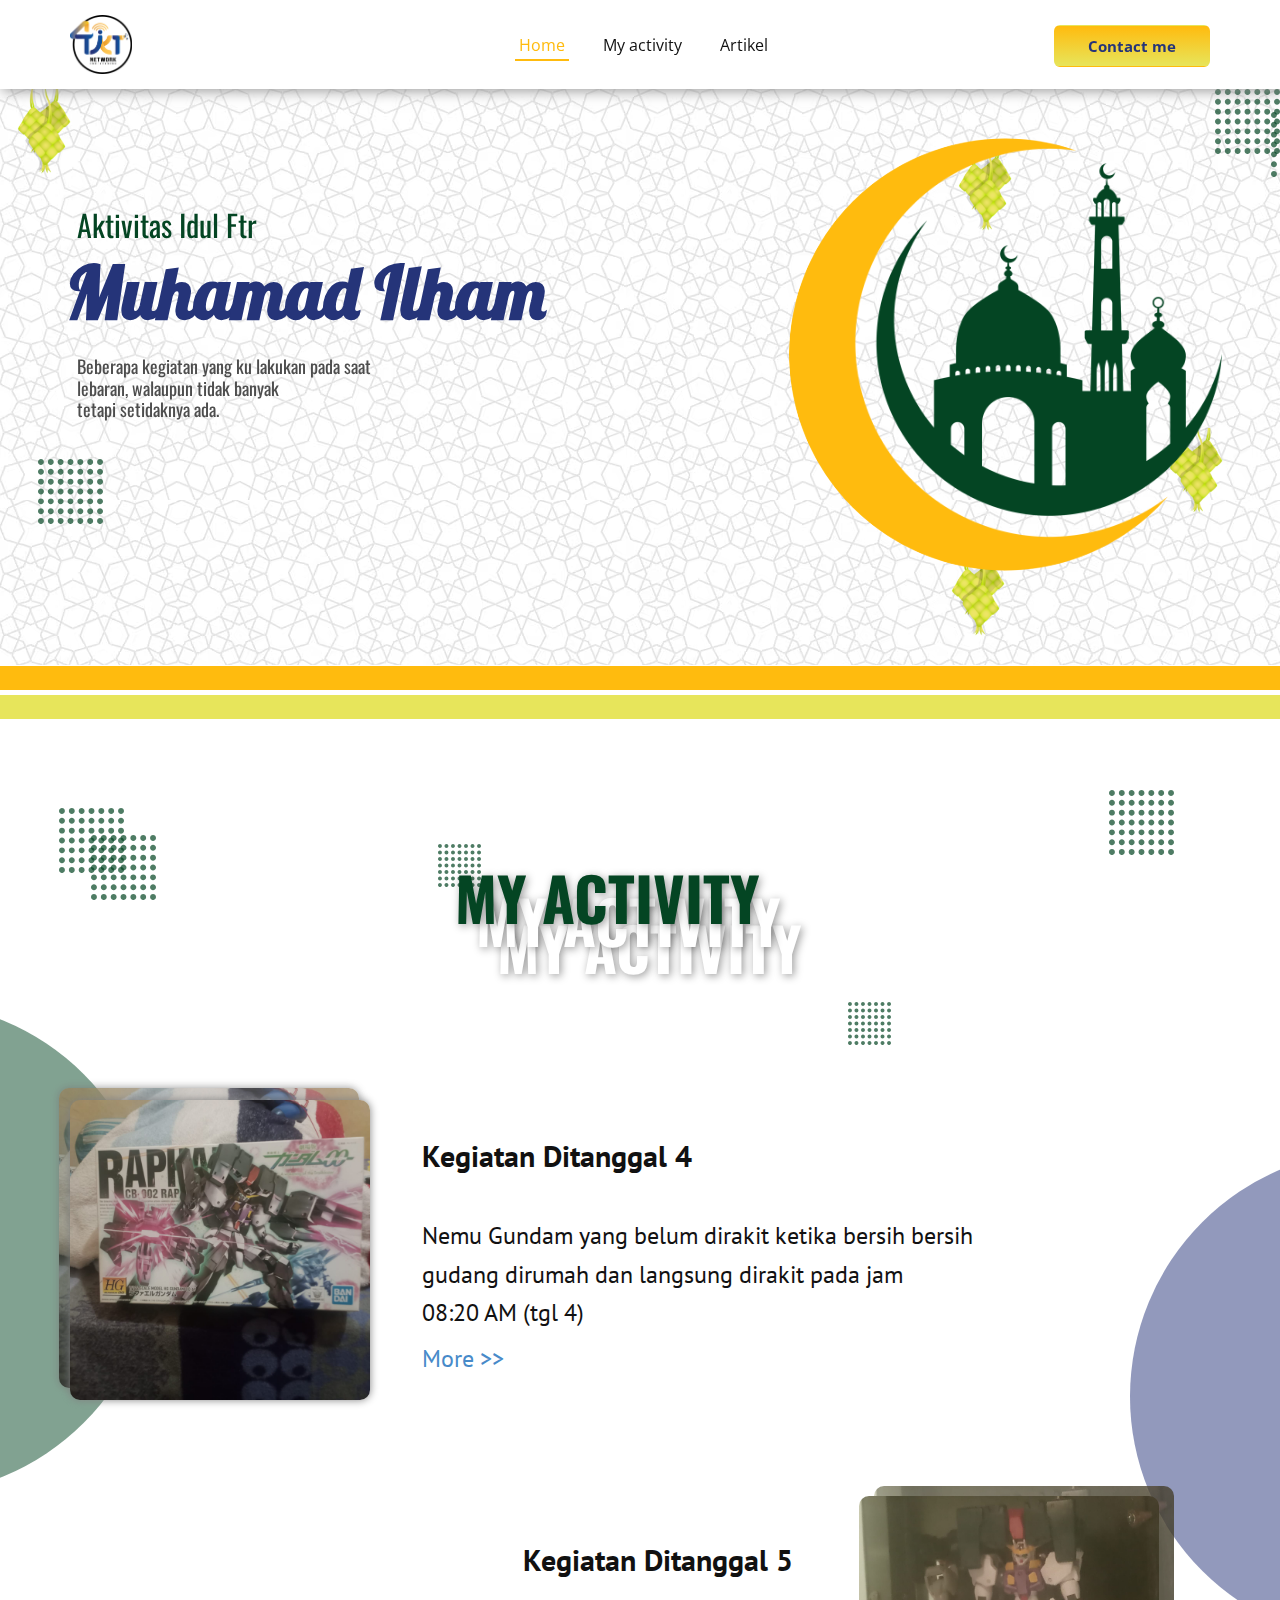
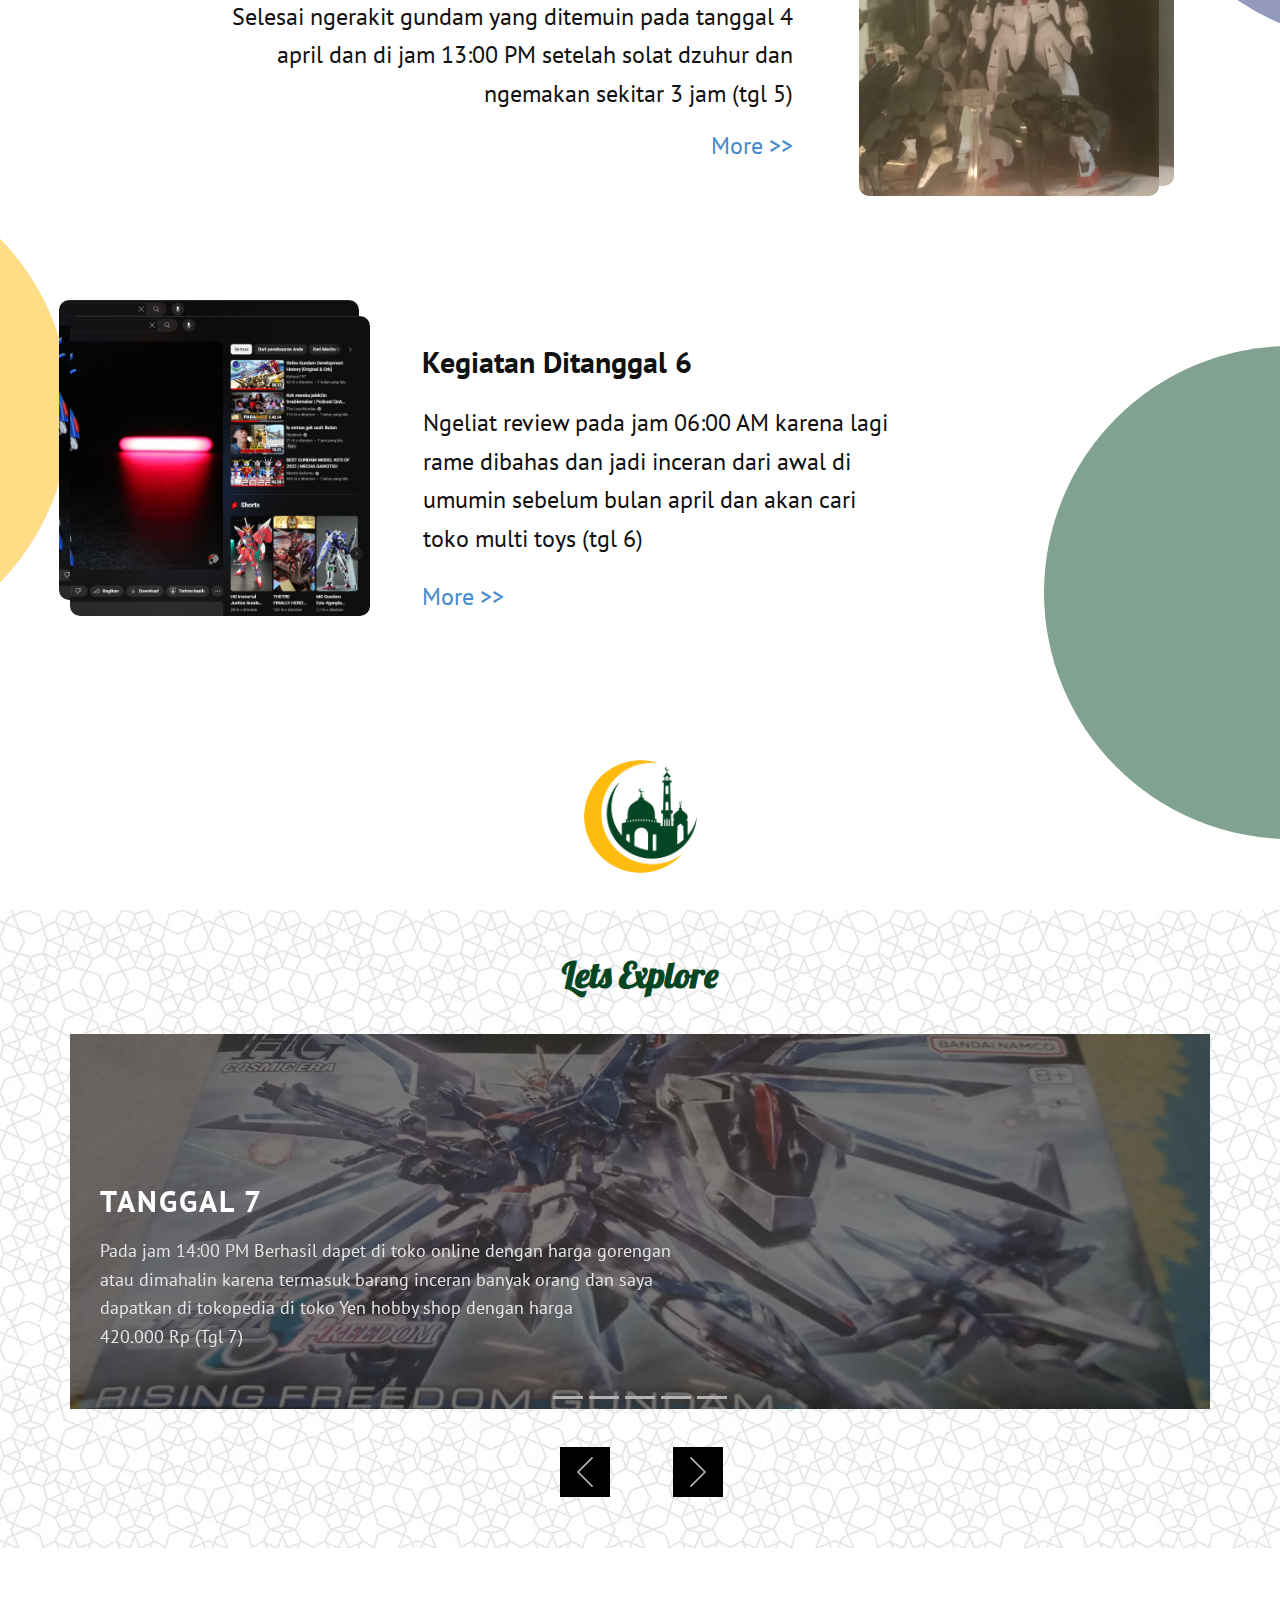
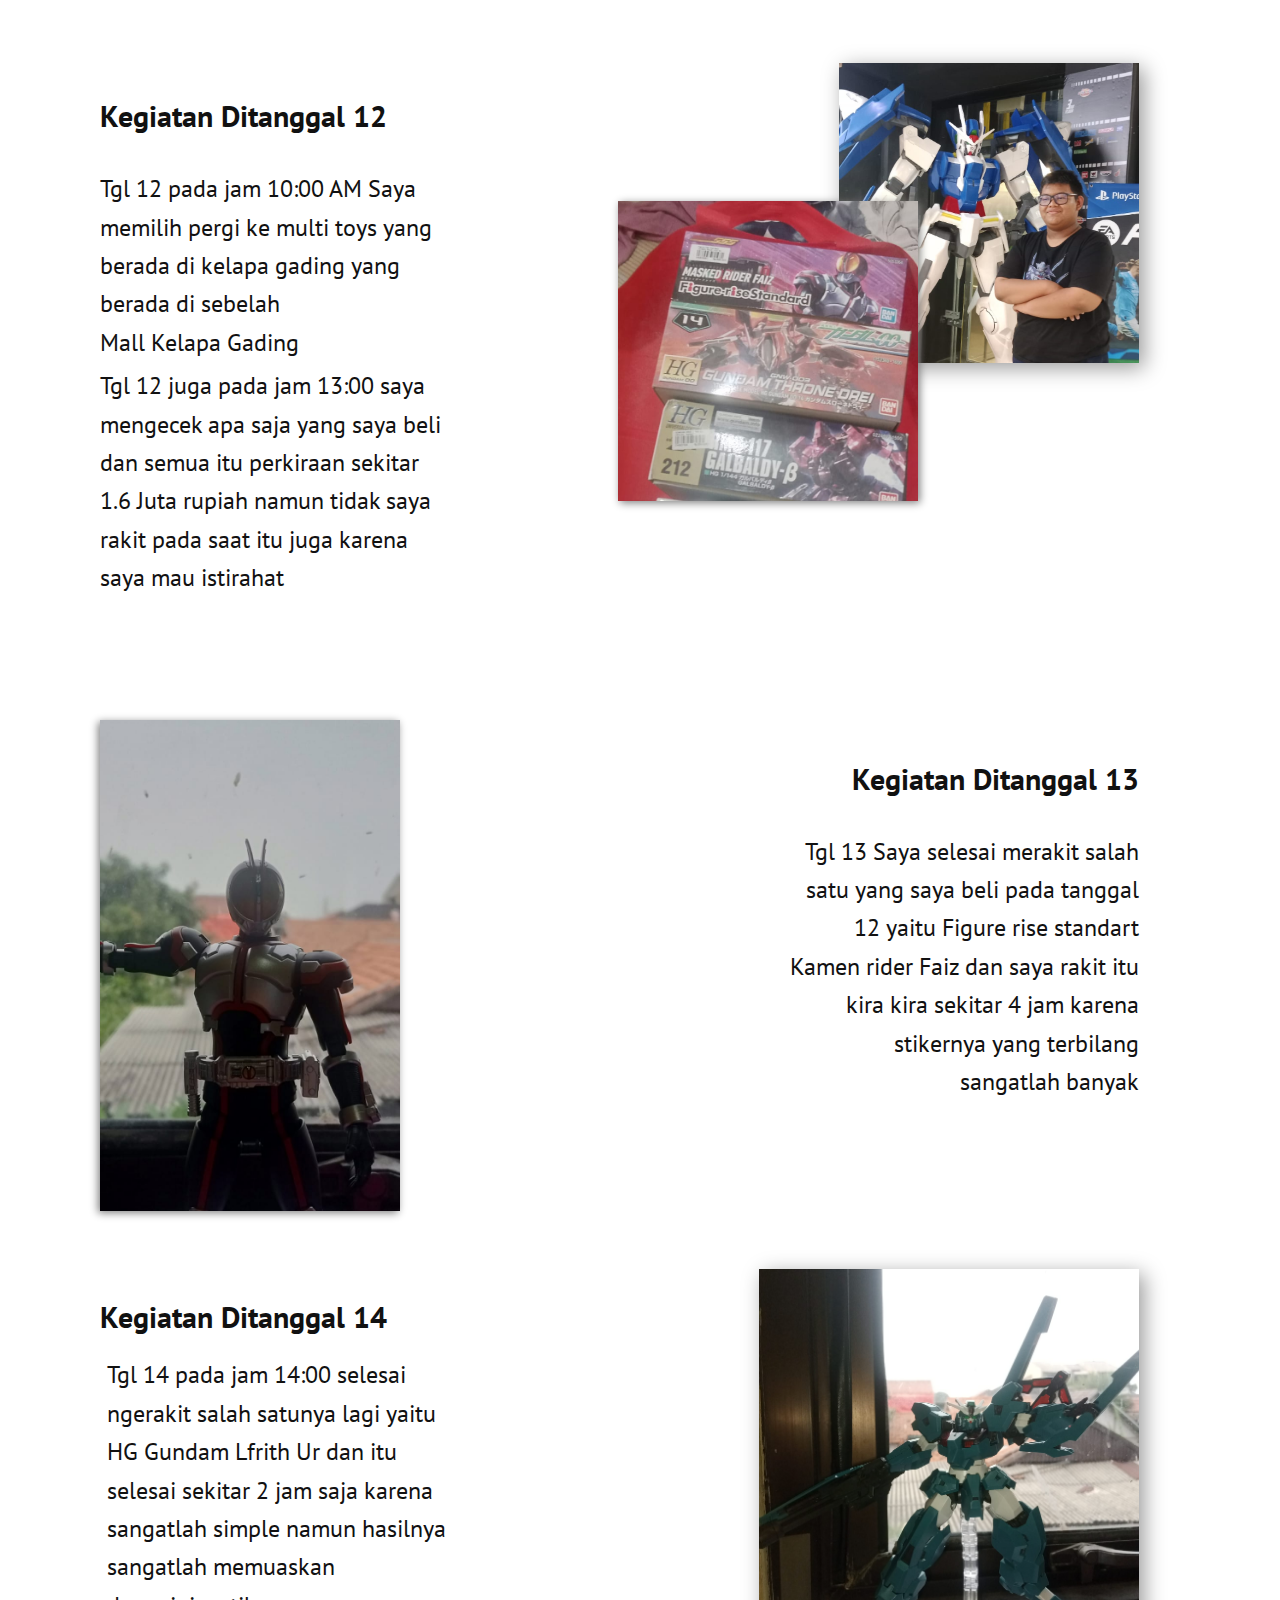
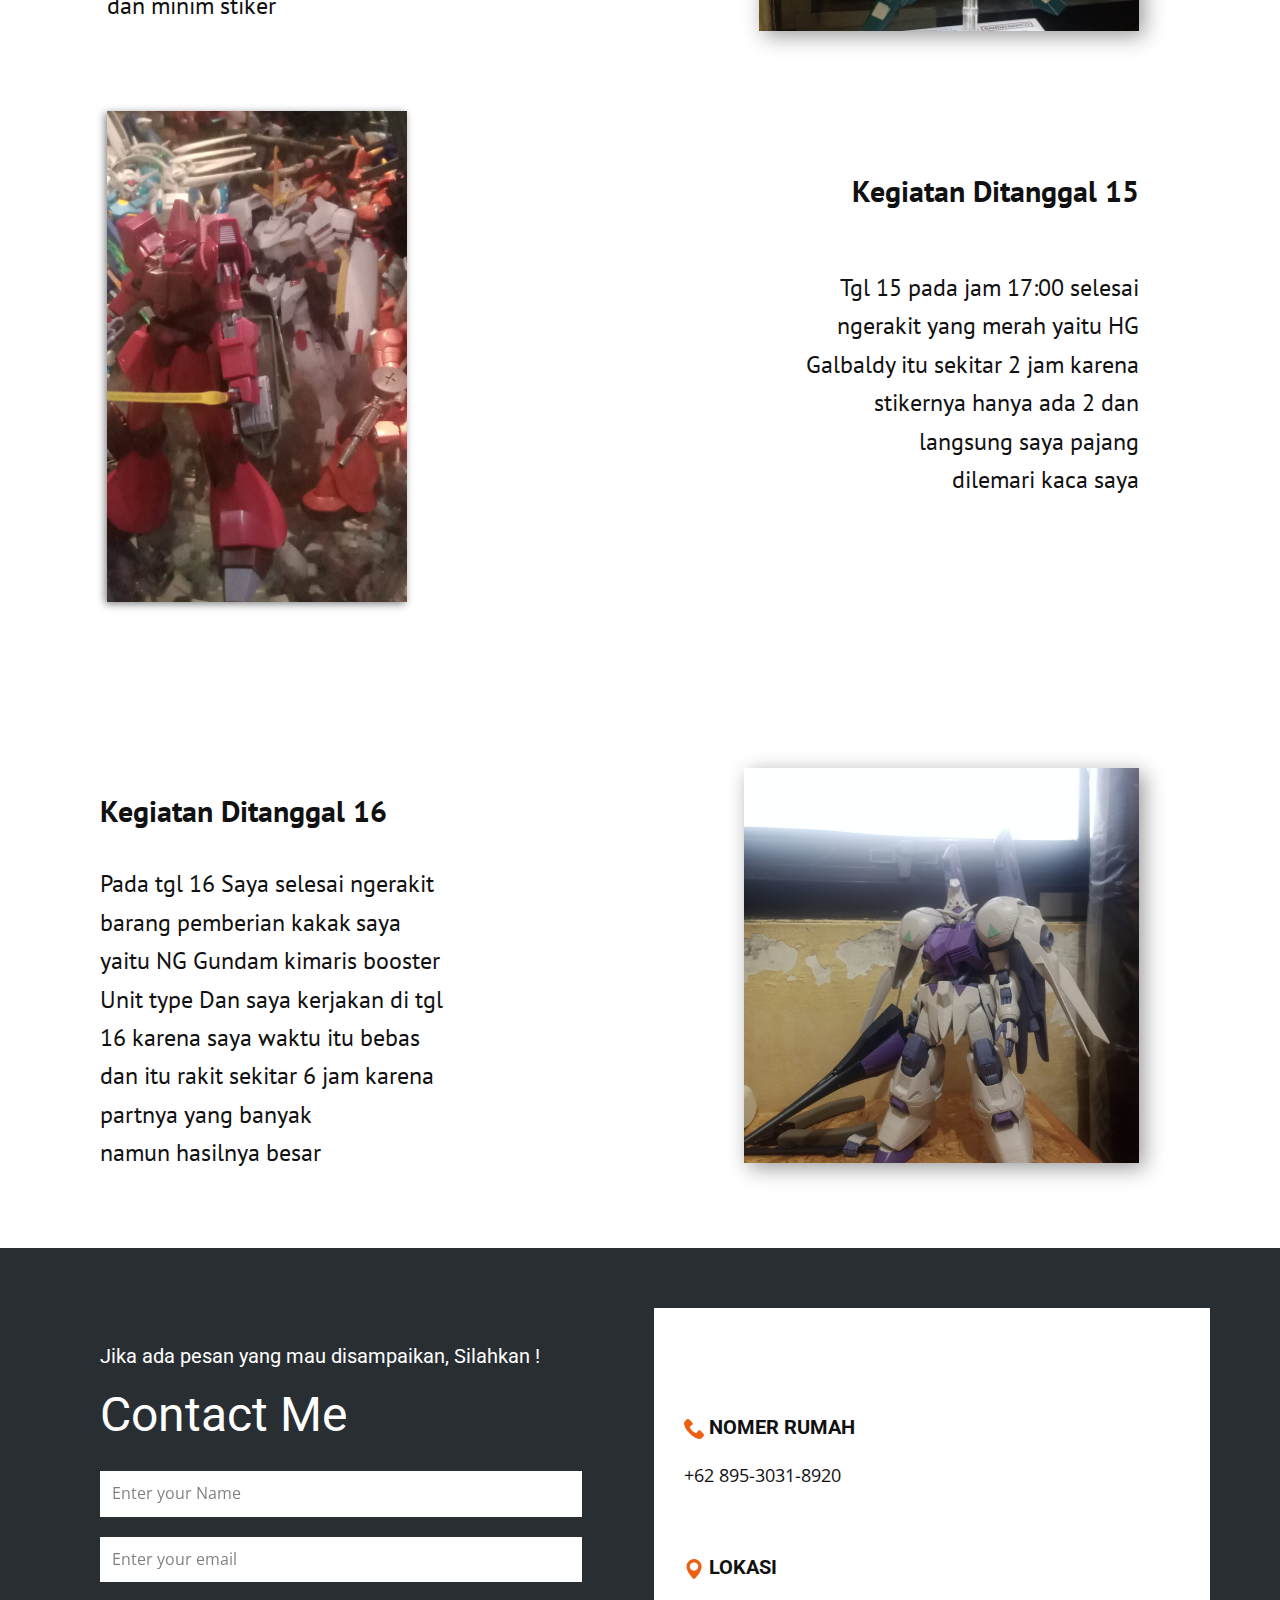
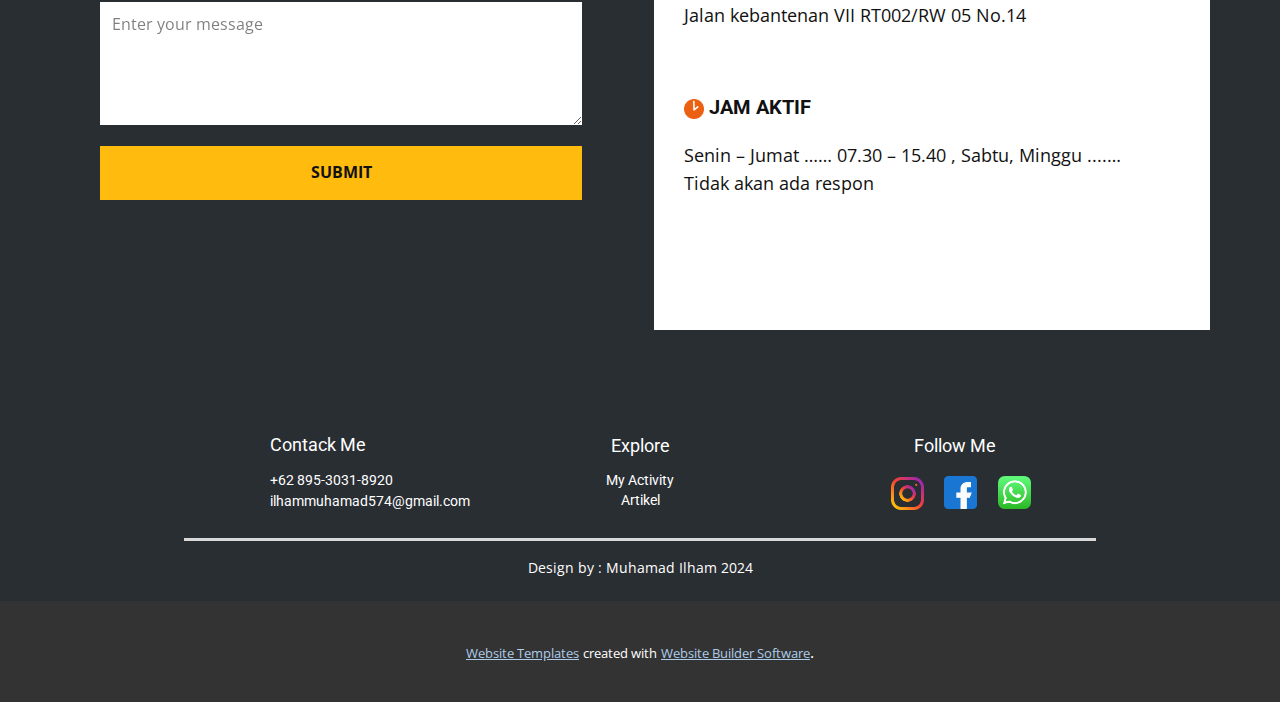
<file: index.html>
<!DOCTYPE html>
<html style="font-size: 16px;" lang="en"><head>
    <meta name="viewport" content="width=device-width, initial-scale=1.0">
    <meta charset="utf-8">
    <meta name="keywords" content="Sofyan&nbsp; Ardianto, Kegiatan Ku">
    <meta name="description" content="">
    <title>Home</title>
    <link rel="stylesheet" href="nicepage.css" media="screen">
<link rel="stylesheet" href="Home.css" media="screen">
    <script class="u-script" type="text/javascript" src="jquery.js" defer=""></script>
    <script class="u-script" type="text/javascript" src="nicepage.js" defer=""></script>
    <meta name="generator" content="Nicepage 6.5.3, nicepage.com">
    <meta name="referrer" content="origin">
    <link id="u-theme-google-font" rel="stylesheet" href="https://fonts.googleapis.com/css?family=Roboto:100,100i,300,300i,400,400i,500,500i,700,700i,900,900i|Open+Sans:300,300i,400,400i,500,500i,600,600i,700,700i,800,800i">
    <link id="u-page-google-font" rel="stylesheet" href="https://fonts.googleapis.com/css?family=Oswald:200,300,400,500,600,700|Lobster:400|PT+Sans:400,400i,700,700i|Roboto:100,100i,300,300i,400,400i,500,500i,700,700i,900,900i">
    
    
    
    
    
    
    
    <script type="application/ld+json">{
		"@context": "http://schema.org",
		"@type": "Organization",
		"name": "Site1",
		"logo": "images/logo_tkj-removebg-preview.png"
}</script>
    <meta name="theme-color" content="#478ac9">
    <meta property="og:title" content="Home">
    <meta property="og:type" content="website">
  <meta data-intl-tel-input-cdn-path="intlTelInput/"></head>
  <body data-home-page="Home.html" data-home-page-title="Home" data-path-to-root="./" data-include-products="false" class="u-body u-xl-mode" data-lang="en"><header class="u-box-shadow u-clearfix u-custom-color-5 u-header u-sticky u-sticky-225d u-header" id="sec-6f1d"><div class="u-clearfix u-sheet u-sheet-1">
        <a href="https://nicepage.com" class="u-image u-logo u-image-1" data-image-width="511" data-image-height="488">
          <img src="images/logo_tkj-removebg-preview.png" class="u-logo-image u-logo-image-1">
        </a>
        <nav class="u-menu u-menu-one-level u-offcanvas u-menu-1">
          <div class="menu-collapse" style="font-size: 1rem; letter-spacing: 0px;">
            <a class="u-button-style u-custom-active-border-color u-custom-border u-custom-border-color u-custom-borders u-custom-hover-border-color u-custom-left-right-menu-spacing u-custom-padding-bottom u-custom-text-active-color u-custom-text-color u-custom-text-hover-color u-custom-top-bottom-menu-spacing u-nav-link u-text-active-palette-1-base u-text-hover-palette-2-base" href="#">
              <svg class="u-svg-link" viewBox="0 0 24 24"><use xmlns:xlink="http://www.w3.org/1999/xlink" xlink:href="#menu-hamburger"></use></svg>
              <svg class="u-svg-content" version="1.1" id="menu-hamburger" viewBox="0 0 16 16" x="0px" y="0px" xmlns:xlink="http://www.w3.org/1999/xlink" xmlns="http://www.w3.org/2000/svg"><g><rect y="1" width="16" height="2"></rect><rect y="7" width="16" height="2"></rect><rect y="13" width="16" height="2"></rect>
</g></svg>
            </a>
          </div>
          <div class="u-custom-menu u-nav-container">
            <ul class="u-nav u-spacing-30 u-unstyled u-nav-1"><li class="u-nav-item"><a class="u-border-2 u-border-active-custom-color-1 u-border-hover-custom-color-1 u-border-no-left u-border-no-right u-border-no-top u-button-style u-nav-link u-text-active-custom-color-1 u-text-hover-custom-color-1" href="Home.html" style="padding: 6px 4px;">Home</a>
</li><li class="u-nav-item"><a class="u-border-2 u-border-active-custom-color-1 u-border-hover-custom-color-1 u-border-no-left u-border-no-right u-border-no-top u-button-style u-nav-link u-text-active-custom-color-1 u-text-hover-custom-color-1" href="Home.html#sec-bfcb" style="padding: 6px 4px;">My activity</a>
</li><li class="u-nav-item"><a class="u-border-2 u-border-active-custom-color-1 u-border-hover-custom-color-1 u-border-no-left u-border-no-right u-border-no-top u-button-style u-nav-link u-text-active-custom-color-1 u-text-hover-custom-color-1" href="Artikel.html" style="padding: 6px 4px;">Artikel</a>
</li></ul>
          </div>
          <div class="u-custom-menu u-nav-container-collapse">
            <div class="u-black u-container-style u-inner-container-layout u-opacity u-opacity-95 u-sidenav">
              <div class="u-inner-container-layout u-sidenav-overflow">
                <div class="u-menu-close"></div>
                <ul class="u-align-center u-nav u-popupmenu-items u-unstyled u-nav-2"><li class="u-nav-item"><a class="u-button-style u-nav-link" href="Home.html">Home</a>
</li><li class="u-nav-item"><a class="u-button-style u-nav-link" href="Home.html#sec-bfcb">My activity</a>
</li><li class="u-nav-item"><a class="u-button-style u-nav-link" href="Artikel.html">Artikel</a>
</li></ul>
              </div>
            </div>
            <div class="u-black u-menu-overlay u-opacity u-opacity-70"></div>
          </div>
        </nav>
        <a href="Home.html#carousel_a16f" class="u-border-1 u-border-hover-custom-color-1 u-btn u-btn-round u-button-style u-gradient u-hover-white u-none u-radius-6 u-text-custom-color-4 u-text-hover-white u-btn-1">Contact me</a>
      </div></header>
    <section class="skrollable u-clearfix u-image u-image-tiles u-section-1" id="sec-40f3" data-image-width="626" data-image-height="411">
      <img class="u-image u-image-contain u-image-default u-preserve-proportions u-image-1" src="images/Pngtreegambarketupatkartunpngvector_7694269.png" alt="" data-image-width="2500" data-image-height="2500" data-animation-name="customAnimationIn" data-animation-duration="1750" data-animation-delay="750">
      <img class="u-image u-image-contain u-image-default u-preserve-proportions u-image-2" src="images/Pngtreegambarketupatkartunpngvector_7694269.png" alt="" data-image-width="2500" data-image-height="2500" data-animation-name="customAnimationIn" data-animation-duration="1750" data-animation-delay="750">
      <div class="u-opacity u-opacity-70 u-shape u-shape-svg u-text-custom-color-2 u-shape-1">
        <svg class="u-svg-link" preserveAspectRatio="none" viewBox="0 0 160 160" style=""><use xmlns:xlink="http://www.w3.org/1999/xlink" xlink:href="#svg-6804"></use></svg>
        <svg class="u-svg-content" viewBox="0 0 160 160" x="0px" y="0px" id="svg-6804"><path d="M14.5,7.3c0,4-3.3,7.3-7.3,7.3S0,11.2,0,7.3S3.3,0,7.3,0S14.5,3.3,14.5,7.3z M7.3,24.2c-4,0-7.3,3.3-7.3,7.3
	s3.3,7.3,7.3,7.3s7.3-3.3,7.3-7.3S11.2,24.2,7.3,24.2z M31.5,0c-4,0-7.3,3.3-7.3,7.3s3.3,7.3,7.3,7.3s7.3-3.3,7.3-7.3S35.5,0,31.5,0
	z M55.8,0c-4,0-7.3,3.3-7.3,7.3s3.3,7.3,7.3,7.3S63,11.2,63,7.3S59.7,0,55.8,0z M80,0c-4,0-7.3,3.3-7.3,7.3s3.3,7.3,7.3,7.3
	s7.3-3.3,7.3-7.3S84,0,80,0z M104.2,0c-4,0-7.3,3.3-7.3,7.3s3.3,7.3,7.3,7.3c4,0,7.3-3.3,7.3-7.3S108.2,0,104.2,0z M128.5,0
	c-4,0-7.3,3.3-7.3,7.3s3.3,7.3,7.3,7.3c4,0,7.3-3.3,7.3-7.3S132.5,0,128.5,0z M152.7,0c-4,0-7.3,3.3-7.3,7.3s3.3,7.3,7.3,7.3
	c4,0,7.3-3.3,7.3-7.3S156.7,0,152.7,0z M31.5,24.2c-4,0-7.3,3.3-7.3,7.3s3.3,7.3,7.3,7.3s7.3-3.3,7.3-7.3S35.5,24.2,31.5,24.2z
	 M55.8,24.2c-4,0-7.3,3.3-7.3,7.3s3.3,7.3,7.3,7.3s7.3-3.3,7.3-7.3S59.7,24.2,55.8,24.2z M80,24.2c-4,0-7.3,3.3-7.3,7.3
	s3.3,7.3,7.3,7.3s7.3-3.3,7.3-7.3S84,24.2,80,24.2z M104.2,24.2c-4,0-7.3,3.3-7.3,7.3s3.3,7.3,7.3,7.3c4,0,7.3-3.3,7.3-7.3
	S108.2,24.2,104.2,24.2z M128.5,24.2c-4,0-7.3,3.3-7.3,7.3s3.3,7.3,7.3,7.3c4,0,7.3-3.3,7.3-7.3S132.5,24.2,128.5,24.2z M152.7,24.2
	c-4,0-7.3,3.3-7.3,7.3s3.3,7.3,7.3,7.3c4,0,7.3-3.3,7.3-7.3S156.7,24.2,152.7,24.2z M7.3,48.5c-4,0-7.3,3.3-7.3,7.3S3.3,63,7.3,63
	s7.3-3.3,7.3-7.3S11.2,48.5,7.3,48.5z M31.5,48.5c-4,0-7.3,3.3-7.3,7.3s3.3,7.3,7.3,7.3s7.3-3.3,7.3-7.3S35.5,48.5,31.5,48.5z
	 M55.8,48.5c-4,0-7.3,3.3-7.3,7.3s3.3,7.3,7.3,7.3s7.3-3.3,7.3-7.3S59.7,48.5,55.8,48.5z M80,48.5c-4,0-7.3,3.3-7.3,7.3S76,63,80,63
	s7.3-3.3,7.3-7.3S84,48.5,80,48.5z M104.2,48.5c-4,0-7.3,3.3-7.3,7.3s3.3,7.3,7.3,7.3c4,0,7.3-3.3,7.3-7.3S108.2,48.5,104.2,48.5z
	 M128.5,48.5c-4,0-7.3,3.3-7.3,7.3s3.3,7.3,7.3,7.3c4,0,7.3-3.3,7.3-7.3S132.5,48.5,128.5,48.5z M152.7,48.5c-4,0-7.3,3.3-7.3,7.3
	s3.3,7.3,7.3,7.3c4,0,7.3-3.3,7.3-7.3S156.7,48.5,152.7,48.5z M7.3,72.7C3.3,72.7,0,76,0,80s3.3,7.3,7.3,7.3s7.3-3.3,7.3-7.3
	S11.2,72.7,7.3,72.7z M31.5,72.7c-4,0-7.3,3.3-7.3,7.3s3.3,7.3,7.3,7.3s7.3-3.3,7.3-7.3S35.5,72.7,31.5,72.7z M55.8,72.7
	c-4,0-7.3,3.3-7.3,7.3s3.3,7.3,7.3,7.3S63,84,63,80S59.7,72.7,55.8,72.7z M80,72.7c-4,0-7.3,3.3-7.3,7.3s3.3,7.3,7.3,7.3
	s7.3-3.3,7.3-7.3S84,72.7,80,72.7z M104.2,72.7c-4,0-7.3,3.3-7.3,7.3s3.3,7.3,7.3,7.3c4,0,7.3-3.3,7.3-7.3S108.2,72.7,104.2,72.7z
	 M128.5,72.7c-4,0-7.3,3.3-7.3,7.3s3.3,7.3,7.3,7.3c4,0,7.3-3.3,7.3-7.3S132.5,72.7,128.5,72.7z M152.7,72.7c-4,0-7.3,3.3-7.3,7.3
	s3.3,7.3,7.3,7.3c4,0,7.3-3.3,7.3-7.3S156.7,72.7,152.7,72.7z M7.3,97c-4,0-7.3,3.3-7.3,7.3c0,4,3.3,7.3,7.3,7.3s7.3-3.3,7.3-7.3
	C14.5,100.3,11.2,97,7.3,97z M31.5,97c-4,0-7.3,3.3-7.3,7.3c0,4,3.3,7.3,7.3,7.3s7.3-3.3,7.3-7.3C38.8,100.3,35.5,97,31.5,97z
	 M55.8,97c-4,0-7.3,3.3-7.3,7.3c0,4,3.3,7.3,7.3,7.3s7.3-3.3,7.3-7.3C63,100.3,59.7,97,55.8,97z M80,97c-4,0-7.3,3.3-7.3,7.3
	c0,4,3.3,7.3,7.3,7.3s7.3-3.3,7.3-7.3C87.3,100.3,84,97,80,97z M104.2,97c-4,0-7.3,3.3-7.3,7.3c0,4,3.3,7.3,7.3,7.3
	c4,0,7.3-3.3,7.3-7.3C111.5,100.3,108.2,97,104.2,97z M128.5,97c-4,0-7.3,3.3-7.3,7.3c0,4,3.3,7.3,7.3,7.3c4,0,7.3-3.3,7.3-7.3
	C135.8,100.3,132.5,97,128.5,97z M152.7,97c-4,0-7.3,3.3-7.3,7.3c0,4,3.3,7.3,7.3,7.3c4,0,7.3-3.3,7.3-7.3
	C160,100.3,156.7,97,152.7,97z M7.3,121.2c-4,0-7.3,3.3-7.3,7.3c0,4,3.3,7.3,7.3,7.3s7.3-3.3,7.3-7.3
	C14.5,124.5,11.2,121.2,7.3,121.2z M31.5,121.2c-4,0-7.3,3.3-7.3,7.3c0,4,3.3,7.3,7.3,7.3s7.3-3.3,7.3-7.3
	C38.8,124.5,35.5,121.2,31.5,121.2z M55.8,121.2c-4,0-7.3,3.3-7.3,7.3c0,4,3.3,7.3,7.3,7.3s7.3-3.3,7.3-7.3
	C63,124.5,59.7,121.2,55.8,121.2z M80,121.2c-4,0-7.3,3.3-7.3,7.3c0,4,3.3,7.3,7.3,7.3s7.3-3.3,7.3-7.3
	C87.3,124.5,84,121.2,80,121.2z M104.2,121.2c-4,0-7.3,3.3-7.3,7.3c0,4,3.3,7.3,7.3,7.3c4,0,7.3-3.3,7.3-7.3
	C111.5,124.5,108.2,121.2,104.2,121.2z M128.5,121.2c-4,0-7.3,3.3-7.3,7.3c0,4,3.3,7.3,7.3,7.3c4,0,7.3-3.3,7.3-7.3
	C135.8,124.5,132.5,121.2,128.5,121.2z M152.7,121.2c-4,0-7.3,3.3-7.3,7.3c0,4,3.3,7.3,7.3,7.3c4,0,7.3-3.3,7.3-7.3
	C160,124.5,156.7,121.2,152.7,121.2z M7.3,145.5c-4,0-7.3,3.3-7.3,7.3c0,4,3.3,7.3,7.3,7.3s7.3-3.3,7.3-7.3
	C14.5,148.8,11.2,145.5,7.3,145.5z M31.5,145.5c-4,0-7.3,3.3-7.3,7.3c0,4,3.3,7.3,7.3,7.3s7.3-3.3,7.3-7.3
	C38.8,148.8,35.5,145.5,31.5,145.5z M55.8,145.5c-4,0-7.3,3.3-7.3,7.3c0,4,3.3,7.3,7.3,7.3s7.3-3.3,7.3-7.3
	C63,148.8,59.7,145.5,55.8,145.5z M80,145.5c-4,0-7.3,3.3-7.3,7.3c0,4,3.3,7.3,7.3,7.3s7.3-3.3,7.3-7.3
	C87.3,148.8,84,145.5,80,145.5z M104.2,145.5c-4,0-7.3,3.3-7.3,7.3c0,4,3.3,7.3,7.3,7.3c4,0,7.3-3.3,7.3-7.3
	C111.5,148.8,108.2,145.5,104.2,145.5z M128.5,145.5c-4,0-7.3,3.3-7.3,7.3c0,4,3.3,7.3,7.3,7.3c4,0,7.3-3.3,7.3-7.3
	C135.8,148.8,132.5,145.5,128.5,145.5z M152.7,145.5c-4,0-7.3,3.3-7.3,7.3c0,4,3.3,7.3,7.3,7.3c4,0,7.3-3.3,7.3-7.3
	C160,148.8,156.7,145.5,152.7,145.5z"></path></svg>
      </div>
      <img class="u-image u-image-contain u-image-default u-preserve-proportions u-image-3" src="images/Pngtreegambarketupatkartunpngvector_7694269.png" alt="" data-image-width="2500" data-image-height="2500" data-animation-name="customAnimationIn" data-animation-duration="1750" data-animation-delay="750">
      <img class="u-image u-image-contain u-image-default u-preserve-proportions u-image-4" src="images/Pngtreegambarketupatkartunpngvector_7694269.png" alt="" data-image-width="2500" data-image-height="2500" data-animation-name="customAnimationIn" data-animation-duration="1750" data-animation-delay="750">
      <img class="u-image u-image-circle u-image-contain u-preserve-proportions u-image-5" src="images/mosque-icon-design-silhouette-png.png" alt="" data-image-width="1920" data-image-height="1920">
      <h5 class="u-custom-font u-font-oswald u-text u-text-custom-color-2 u-text-1" data-animation-name="customAnimationIn" data-animation-duration="1000" data-animation-delay="0">Aktivitas Idul Ftr</h5>
      <h1 class="u-custom-font u-font-lobster u-font-source-sans-pro u-text u-text-default u-text-2" data-animation-name="customAnimationIn" data-animation-duration="1250" data-animation-delay="500">
        <font color="#253479">Muhamad Ilham</font>
      </h1>
      <h5 class="u-text u-text-default u-text-3">&nbsp;</h5>
      <h6 class="u-custom-font u-font-oswald u-font-source-sans-pro u-text u-text-grey-70 u-text-4" data-animation-name="customAnimationIn" data-animation-duration="1750" data-animation-delay="750">Beberapa kegiatan yang ku lakukan pada saat lebaran, walaupun tidak banyak<br>tetapi setidaknya ada.
      </h6>
      <a href="Home.html#carousel_43a5" class="u-border-1 u-border-hover-custom-color-1 u-btn u-btn-round u-button-style u-gradient u-hover-white u-none u-radius-6 u-text-custom-color-4 u-text-hover-white u-btn-1" data-animation-name="customAnimationIn" data-animation-duration="2000" data-animation-delay="1000">Explore</a>
      <div class="u-opacity u-opacity-70 u-shape u-shape-svg u-text-custom-color-2 u-shape-2">
        <svg class="u-svg-link" preserveAspectRatio="none" viewBox="0 0 160 160" style=""><use xmlns:xlink="http://www.w3.org/1999/xlink" xlink:href="#svg-70f9"></use></svg>
        <svg class="u-svg-content" viewBox="0 0 160 160" x="0px" y="0px" id="svg-70f9"><path d="M14.5,7.3c0,4-3.3,7.3-7.3,7.3S0,11.2,0,7.3S3.3,0,7.3,0S14.5,3.3,14.5,7.3z M7.3,24.2c-4,0-7.3,3.3-7.3,7.3
	s3.3,7.3,7.3,7.3s7.3-3.3,7.3-7.3S11.2,24.2,7.3,24.2z M31.5,0c-4,0-7.3,3.3-7.3,7.3s3.3,7.3,7.3,7.3s7.3-3.3,7.3-7.3S35.5,0,31.5,0
	z M55.8,0c-4,0-7.3,3.3-7.3,7.3s3.3,7.3,7.3,7.3S63,11.2,63,7.3S59.7,0,55.8,0z M80,0c-4,0-7.3,3.3-7.3,7.3s3.3,7.3,7.3,7.3
	s7.3-3.3,7.3-7.3S84,0,80,0z M104.2,0c-4,0-7.3,3.3-7.3,7.3s3.3,7.3,7.3,7.3c4,0,7.3-3.3,7.3-7.3S108.2,0,104.2,0z M128.5,0
	c-4,0-7.3,3.3-7.3,7.3s3.3,7.3,7.3,7.3c4,0,7.3-3.3,7.3-7.3S132.5,0,128.5,0z M152.7,0c-4,0-7.3,3.3-7.3,7.3s3.3,7.3,7.3,7.3
	c4,0,7.3-3.3,7.3-7.3S156.7,0,152.7,0z M31.5,24.2c-4,0-7.3,3.3-7.3,7.3s3.3,7.3,7.3,7.3s7.3-3.3,7.3-7.3S35.5,24.2,31.5,24.2z
	 M55.8,24.2c-4,0-7.3,3.3-7.3,7.3s3.3,7.3,7.3,7.3s7.3-3.3,7.3-7.3S59.7,24.2,55.8,24.2z M80,24.2c-4,0-7.3,3.3-7.3,7.3
	s3.3,7.3,7.3,7.3s7.3-3.3,7.3-7.3S84,24.2,80,24.2z M104.2,24.2c-4,0-7.3,3.3-7.3,7.3s3.3,7.3,7.3,7.3c4,0,7.3-3.3,7.3-7.3
	S108.2,24.2,104.2,24.2z M128.5,24.2c-4,0-7.3,3.3-7.3,7.3s3.3,7.3,7.3,7.3c4,0,7.3-3.3,7.3-7.3S132.5,24.2,128.5,24.2z M152.7,24.2
	c-4,0-7.3,3.3-7.3,7.3s3.3,7.3,7.3,7.3c4,0,7.3-3.3,7.3-7.3S156.7,24.2,152.7,24.2z M7.3,48.5c-4,0-7.3,3.3-7.3,7.3S3.3,63,7.3,63
	s7.3-3.3,7.3-7.3S11.2,48.5,7.3,48.5z M31.5,48.5c-4,0-7.3,3.3-7.3,7.3s3.3,7.3,7.3,7.3s7.3-3.3,7.3-7.3S35.5,48.5,31.5,48.5z
	 M55.8,48.5c-4,0-7.3,3.3-7.3,7.3s3.3,7.3,7.3,7.3s7.3-3.3,7.3-7.3S59.7,48.5,55.8,48.5z M80,48.5c-4,0-7.3,3.3-7.3,7.3S76,63,80,63
	s7.3-3.3,7.3-7.3S84,48.5,80,48.5z M104.2,48.5c-4,0-7.3,3.3-7.3,7.3s3.3,7.3,7.3,7.3c4,0,7.3-3.3,7.3-7.3S108.2,48.5,104.2,48.5z
	 M128.5,48.5c-4,0-7.3,3.3-7.3,7.3s3.3,7.3,7.3,7.3c4,0,7.3-3.3,7.3-7.3S132.5,48.5,128.5,48.5z M152.7,48.5c-4,0-7.3,3.3-7.3,7.3
	s3.3,7.3,7.3,7.3c4,0,7.3-3.3,7.3-7.3S156.7,48.5,152.7,48.5z M7.3,72.7C3.3,72.7,0,76,0,80s3.3,7.3,7.3,7.3s7.3-3.3,7.3-7.3
	S11.2,72.7,7.3,72.7z M31.5,72.7c-4,0-7.3,3.3-7.3,7.3s3.3,7.3,7.3,7.3s7.3-3.3,7.3-7.3S35.5,72.7,31.5,72.7z M55.8,72.7
	c-4,0-7.3,3.3-7.3,7.3s3.3,7.3,7.3,7.3S63,84,63,80S59.7,72.7,55.8,72.7z M80,72.7c-4,0-7.3,3.3-7.3,7.3s3.3,7.3,7.3,7.3
	s7.3-3.3,7.3-7.3S84,72.7,80,72.7z M104.2,72.7c-4,0-7.3,3.3-7.3,7.3s3.3,7.3,7.3,7.3c4,0,7.3-3.3,7.3-7.3S108.2,72.7,104.2,72.7z
	 M128.5,72.7c-4,0-7.3,3.3-7.3,7.3s3.3,7.3,7.3,7.3c4,0,7.3-3.3,7.3-7.3S132.5,72.7,128.5,72.7z M152.7,72.7c-4,0-7.3,3.3-7.3,7.3
	s3.3,7.3,7.3,7.3c4,0,7.3-3.3,7.3-7.3S156.7,72.7,152.7,72.7z M7.3,97c-4,0-7.3,3.3-7.3,7.3c0,4,3.3,7.3,7.3,7.3s7.3-3.3,7.3-7.3
	C14.5,100.3,11.2,97,7.3,97z M31.5,97c-4,0-7.3,3.3-7.3,7.3c0,4,3.3,7.3,7.3,7.3s7.3-3.3,7.3-7.3C38.8,100.3,35.5,97,31.5,97z
	 M55.8,97c-4,0-7.3,3.3-7.3,7.3c0,4,3.3,7.3,7.3,7.3s7.3-3.3,7.3-7.3C63,100.3,59.7,97,55.8,97z M80,97c-4,0-7.3,3.3-7.3,7.3
	c0,4,3.3,7.3,7.3,7.3s7.3-3.3,7.3-7.3C87.3,100.3,84,97,80,97z M104.2,97c-4,0-7.3,3.3-7.3,7.3c0,4,3.3,7.3,7.3,7.3
	c4,0,7.3-3.3,7.3-7.3C111.5,100.3,108.2,97,104.2,97z M128.5,97c-4,0-7.3,3.3-7.3,7.3c0,4,3.3,7.3,7.3,7.3c4,0,7.3-3.3,7.3-7.3
	C135.8,100.3,132.5,97,128.5,97z M152.7,97c-4,0-7.3,3.3-7.3,7.3c0,4,3.3,7.3,7.3,7.3c4,0,7.3-3.3,7.3-7.3
	C160,100.3,156.7,97,152.7,97z M7.3,121.2c-4,0-7.3,3.3-7.3,7.3c0,4,3.3,7.3,7.3,7.3s7.3-3.3,7.3-7.3
	C14.5,124.5,11.2,121.2,7.3,121.2z M31.5,121.2c-4,0-7.3,3.3-7.3,7.3c0,4,3.3,7.3,7.3,7.3s7.3-3.3,7.3-7.3
	C38.8,124.5,35.5,121.2,31.5,121.2z M55.8,121.2c-4,0-7.3,3.3-7.3,7.3c0,4,3.3,7.3,7.3,7.3s7.3-3.3,7.3-7.3
	C63,124.5,59.7,121.2,55.8,121.2z M80,121.2c-4,0-7.3,3.3-7.3,7.3c0,4,3.3,7.3,7.3,7.3s7.3-3.3,7.3-7.3
	C87.3,124.5,84,121.2,80,121.2z M104.2,121.2c-4,0-7.3,3.3-7.3,7.3c0,4,3.3,7.3,7.3,7.3c4,0,7.3-3.3,7.3-7.3
	C111.5,124.5,108.2,121.2,104.2,121.2z M128.5,121.2c-4,0-7.3,3.3-7.3,7.3c0,4,3.3,7.3,7.3,7.3c4,0,7.3-3.3,7.3-7.3
	C135.8,124.5,132.5,121.2,128.5,121.2z M152.7,121.2c-4,0-7.3,3.3-7.3,7.3c0,4,3.3,7.3,7.3,7.3c4,0,7.3-3.3,7.3-7.3
	C160,124.5,156.7,121.2,152.7,121.2z M7.3,145.5c-4,0-7.3,3.3-7.3,7.3c0,4,3.3,7.3,7.3,7.3s7.3-3.3,7.3-7.3
	C14.5,148.8,11.2,145.5,7.3,145.5z M31.5,145.5c-4,0-7.3,3.3-7.3,7.3c0,4,3.3,7.3,7.3,7.3s7.3-3.3,7.3-7.3
	C38.8,148.8,35.5,145.5,31.5,145.5z M55.8,145.5c-4,0-7.3,3.3-7.3,7.3c0,4,3.3,7.3,7.3,7.3s7.3-3.3,7.3-7.3
	C63,148.8,59.7,145.5,55.8,145.5z M80,145.5c-4,0-7.3,3.3-7.3,7.3c0,4,3.3,7.3,7.3,7.3s7.3-3.3,7.3-7.3
	C87.3,148.8,84,145.5,80,145.5z M104.2,145.5c-4,0-7.3,3.3-7.3,7.3c0,4,3.3,7.3,7.3,7.3c4,0,7.3-3.3,7.3-7.3
	C111.5,148.8,108.2,145.5,104.2,145.5z M128.5,145.5c-4,0-7.3,3.3-7.3,7.3c0,4,3.3,7.3,7.3,7.3c4,0,7.3-3.3,7.3-7.3
	C135.8,148.8,132.5,145.5,128.5,145.5z M152.7,145.5c-4,0-7.3,3.3-7.3,7.3c0,4,3.3,7.3,7.3,7.3c4,0,7.3-3.3,7.3-7.3
	C160,148.8,156.7,145.5,152.7,145.5z"></path></svg>
      </div>
      <div class="u-opacity u-opacity-70 u-shape u-shape-svg u-text-custom-color-2 u-shape-3">
        <svg class="u-svg-link" preserveAspectRatio="none" viewBox="0 0 160 160" style=""><use xmlns:xlink="http://www.w3.org/1999/xlink" xlink:href="#svg-ccf6"></use></svg>
        <svg class="u-svg-content" viewBox="0 0 160 160" x="0px" y="0px" id="svg-ccf6"><path d="M14.5,7.3c0,4-3.3,7.3-7.3,7.3S0,11.2,0,7.3S3.3,0,7.3,0S14.5,3.3,14.5,7.3z M7.3,24.2c-4,0-7.3,3.3-7.3,7.3
	s3.3,7.3,7.3,7.3s7.3-3.3,7.3-7.3S11.2,24.2,7.3,24.2z M31.5,0c-4,0-7.3,3.3-7.3,7.3s3.3,7.3,7.3,7.3s7.3-3.3,7.3-7.3S35.5,0,31.5,0
	z M55.8,0c-4,0-7.3,3.3-7.3,7.3s3.3,7.3,7.3,7.3S63,11.2,63,7.3S59.7,0,55.8,0z M80,0c-4,0-7.3,3.3-7.3,7.3s3.3,7.3,7.3,7.3
	s7.3-3.3,7.3-7.3S84,0,80,0z M104.2,0c-4,0-7.3,3.3-7.3,7.3s3.3,7.3,7.3,7.3c4,0,7.3-3.3,7.3-7.3S108.2,0,104.2,0z M128.5,0
	c-4,0-7.3,3.3-7.3,7.3s3.3,7.3,7.3,7.3c4,0,7.3-3.3,7.3-7.3S132.5,0,128.5,0z M152.7,0c-4,0-7.3,3.3-7.3,7.3s3.3,7.3,7.3,7.3
	c4,0,7.3-3.3,7.3-7.3S156.7,0,152.7,0z M31.5,24.2c-4,0-7.3,3.3-7.3,7.3s3.3,7.3,7.3,7.3s7.3-3.3,7.3-7.3S35.5,24.2,31.5,24.2z
	 M55.8,24.2c-4,0-7.3,3.3-7.3,7.3s3.3,7.3,7.3,7.3s7.3-3.3,7.3-7.3S59.7,24.2,55.8,24.2z M80,24.2c-4,0-7.3,3.3-7.3,7.3
	s3.3,7.3,7.3,7.3s7.3-3.3,7.3-7.3S84,24.2,80,24.2z M104.2,24.2c-4,0-7.3,3.3-7.3,7.3s3.3,7.3,7.3,7.3c4,0,7.3-3.3,7.3-7.3
	S108.2,24.2,104.2,24.2z M128.5,24.2c-4,0-7.3,3.3-7.3,7.3s3.3,7.3,7.3,7.3c4,0,7.3-3.3,7.3-7.3S132.5,24.2,128.5,24.2z M152.7,24.2
	c-4,0-7.3,3.3-7.3,7.3s3.3,7.3,7.3,7.3c4,0,7.3-3.3,7.3-7.3S156.7,24.2,152.7,24.2z M7.3,48.5c-4,0-7.3,3.3-7.3,7.3S3.3,63,7.3,63
	s7.3-3.3,7.3-7.3S11.2,48.5,7.3,48.5z M31.5,48.5c-4,0-7.3,3.3-7.3,7.3s3.3,7.3,7.3,7.3s7.3-3.3,7.3-7.3S35.5,48.5,31.5,48.5z
	 M55.8,48.5c-4,0-7.3,3.3-7.3,7.3s3.3,7.3,7.3,7.3s7.3-3.3,7.3-7.3S59.7,48.5,55.8,48.5z M80,48.5c-4,0-7.3,3.3-7.3,7.3S76,63,80,63
	s7.3-3.3,7.3-7.3S84,48.5,80,48.5z M104.2,48.5c-4,0-7.3,3.3-7.3,7.3s3.3,7.3,7.3,7.3c4,0,7.3-3.3,7.3-7.3S108.2,48.5,104.2,48.5z
	 M128.5,48.5c-4,0-7.3,3.3-7.3,7.3s3.3,7.3,7.3,7.3c4,0,7.3-3.3,7.3-7.3S132.5,48.5,128.5,48.5z M152.7,48.5c-4,0-7.3,3.3-7.3,7.3
	s3.3,7.3,7.3,7.3c4,0,7.3-3.3,7.3-7.3S156.7,48.5,152.7,48.5z M7.3,72.7C3.3,72.7,0,76,0,80s3.3,7.3,7.3,7.3s7.3-3.3,7.3-7.3
	S11.2,72.7,7.3,72.7z M31.5,72.7c-4,0-7.3,3.3-7.3,7.3s3.3,7.3,7.3,7.3s7.3-3.3,7.3-7.3S35.5,72.7,31.5,72.7z M55.8,72.7
	c-4,0-7.3,3.3-7.3,7.3s3.3,7.3,7.3,7.3S63,84,63,80S59.7,72.7,55.8,72.7z M80,72.7c-4,0-7.3,3.3-7.3,7.3s3.3,7.3,7.3,7.3
	s7.3-3.3,7.3-7.3S84,72.7,80,72.7z M104.2,72.7c-4,0-7.3,3.3-7.3,7.3s3.3,7.3,7.3,7.3c4,0,7.3-3.3,7.3-7.3S108.2,72.7,104.2,72.7z
	 M128.5,72.7c-4,0-7.3,3.3-7.3,7.3s3.3,7.3,7.3,7.3c4,0,7.3-3.3,7.3-7.3S132.5,72.7,128.5,72.7z M152.7,72.7c-4,0-7.3,3.3-7.3,7.3
	s3.3,7.3,7.3,7.3c4,0,7.3-3.3,7.3-7.3S156.7,72.7,152.7,72.7z M7.3,97c-4,0-7.3,3.3-7.3,7.3c0,4,3.3,7.3,7.3,7.3s7.3-3.3,7.3-7.3
	C14.5,100.3,11.2,97,7.3,97z M31.5,97c-4,0-7.3,3.3-7.3,7.3c0,4,3.3,7.3,7.3,7.3s7.3-3.3,7.3-7.3C38.8,100.3,35.5,97,31.5,97z
	 M55.8,97c-4,0-7.3,3.3-7.3,7.3c0,4,3.3,7.3,7.3,7.3s7.3-3.3,7.3-7.3C63,100.3,59.7,97,55.8,97z M80,97c-4,0-7.3,3.3-7.3,7.3
	c0,4,3.3,7.3,7.3,7.3s7.3-3.3,7.3-7.3C87.3,100.3,84,97,80,97z M104.2,97c-4,0-7.3,3.3-7.3,7.3c0,4,3.3,7.3,7.3,7.3
	c4,0,7.3-3.3,7.3-7.3C111.5,100.3,108.2,97,104.2,97z M128.5,97c-4,0-7.3,3.3-7.3,7.3c0,4,3.3,7.3,7.3,7.3c4,0,7.3-3.3,7.3-7.3
	C135.8,100.3,132.5,97,128.5,97z M152.7,97c-4,0-7.3,3.3-7.3,7.3c0,4,3.3,7.3,7.3,7.3c4,0,7.3-3.3,7.3-7.3
	C160,100.3,156.7,97,152.7,97z M7.3,121.2c-4,0-7.3,3.3-7.3,7.3c0,4,3.3,7.3,7.3,7.3s7.3-3.3,7.3-7.3
	C14.5,124.5,11.2,121.2,7.3,121.2z M31.5,121.2c-4,0-7.3,3.3-7.3,7.3c0,4,3.3,7.3,7.3,7.3s7.3-3.3,7.3-7.3
	C38.8,124.5,35.5,121.2,31.5,121.2z M55.8,121.2c-4,0-7.3,3.3-7.3,7.3c0,4,3.3,7.3,7.3,7.3s7.3-3.3,7.3-7.3
	C63,124.5,59.7,121.2,55.8,121.2z M80,121.2c-4,0-7.3,3.3-7.3,7.3c0,4,3.3,7.3,7.3,7.3s7.3-3.3,7.3-7.3
	C87.3,124.5,84,121.2,80,121.2z M104.2,121.2c-4,0-7.3,3.3-7.3,7.3c0,4,3.3,7.3,7.3,7.3c4,0,7.3-3.3,7.3-7.3
	C111.5,124.5,108.2,121.2,104.2,121.2z M128.5,121.2c-4,0-7.3,3.3-7.3,7.3c0,4,3.3,7.3,7.3,7.3c4,0,7.3-3.3,7.3-7.3
	C135.8,124.5,132.5,121.2,128.5,121.2z M152.7,121.2c-4,0-7.3,3.3-7.3,7.3c0,4,3.3,7.3,7.3,7.3c4,0,7.3-3.3,7.3-7.3
	C160,124.5,156.7,121.2,152.7,121.2z M7.3,145.5c-4,0-7.3,3.3-7.3,7.3c0,4,3.3,7.3,7.3,7.3s7.3-3.3,7.3-7.3
	C14.5,148.8,11.2,145.5,7.3,145.5z M31.5,145.5c-4,0-7.3,3.3-7.3,7.3c0,4,3.3,7.3,7.3,7.3s7.3-3.3,7.3-7.3
	C38.8,148.8,35.5,145.5,31.5,145.5z M55.8,145.5c-4,0-7.3,3.3-7.3,7.3c0,4,3.3,7.3,7.3,7.3s7.3-3.3,7.3-7.3
	C63,148.8,59.7,145.5,55.8,145.5z M80,145.5c-4,0-7.3,3.3-7.3,7.3c0,4,3.3,7.3,7.3,7.3s7.3-3.3,7.3-7.3
	C87.3,148.8,84,145.5,80,145.5z M104.2,145.5c-4,0-7.3,3.3-7.3,7.3c0,4,3.3,7.3,7.3,7.3c4,0,7.3-3.3,7.3-7.3
	C111.5,148.8,108.2,145.5,104.2,145.5z M128.5,145.5c-4,0-7.3,3.3-7.3,7.3c0,4,3.3,7.3,7.3,7.3c4,0,7.3-3.3,7.3-7.3
	C135.8,148.8,132.5,145.5,128.5,145.5z M152.7,145.5c-4,0-7.3,3.3-7.3,7.3c0,4,3.3,7.3,7.3,7.3c4,0,7.3-3.3,7.3-7.3
	C160,148.8,156.7,145.5,152.7,145.5z"></path></svg>
      </div>
    </section>
    <section class="u-clearfix u-custom-color-5 u-section-2" id="sec-bfcb">
      <div class="u-custom-color-2 u-opacity u-opacity-50 u-preserve-proportions u-shape u-shape-circle u-shape-1"></div>
      <div class="u-custom-color-2 u-opacity u-opacity-50 u-preserve-proportions u-shape u-shape-circle u-shape-2"></div>
      <div class="u-custom-color-4 u-opacity u-opacity-50 u-preserve-proportions u-shape u-shape-circle u-shape-3"></div>
      <div class="u-custom-color-1 u-opacity u-opacity-50 u-preserve-proportions u-shape u-shape-circle u-shape-4"></div>
      <div class="u-custom-color-1 u-expanded-width u-shape u-shape-rectangle u-shape-5"></div>
      <div class="u-custom-color-3 u-expanded-width u-shape u-shape-rectangle u-shape-6"></div>
      <div class="u-opacity u-opacity-70 u-shape u-shape-svg u-text-custom-color-2 u-shape-7">
        <svg class="u-svg-link" preserveAspectRatio="none" viewBox="0 0 160 160" style=""><use xmlns:xlink="http://www.w3.org/1999/xlink" xlink:href="#svg-1854"></use></svg>
        <svg class="u-svg-content" viewBox="0 0 160 160" x="0px" y="0px" id="svg-1854"><path d="M14.5,7.3c0,4-3.3,7.3-7.3,7.3S0,11.2,0,7.3S3.3,0,7.3,0S14.5,3.3,14.5,7.3z M7.3,24.2c-4,0-7.3,3.3-7.3,7.3
	s3.3,7.3,7.3,7.3s7.3-3.3,7.3-7.3S11.2,24.2,7.3,24.2z M31.5,0c-4,0-7.3,3.3-7.3,7.3s3.3,7.3,7.3,7.3s7.3-3.3,7.3-7.3S35.5,0,31.5,0
	z M55.8,0c-4,0-7.3,3.3-7.3,7.3s3.3,7.3,7.3,7.3S63,11.2,63,7.3S59.7,0,55.8,0z M80,0c-4,0-7.3,3.3-7.3,7.3s3.3,7.3,7.3,7.3
	s7.3-3.3,7.3-7.3S84,0,80,0z M104.2,0c-4,0-7.3,3.3-7.3,7.3s3.3,7.3,7.3,7.3c4,0,7.3-3.3,7.3-7.3S108.2,0,104.2,0z M128.5,0
	c-4,0-7.3,3.3-7.3,7.3s3.3,7.3,7.3,7.3c4,0,7.3-3.3,7.3-7.3S132.5,0,128.5,0z M152.7,0c-4,0-7.3,3.3-7.3,7.3s3.3,7.3,7.3,7.3
	c4,0,7.3-3.3,7.3-7.3S156.7,0,152.7,0z M31.5,24.2c-4,0-7.3,3.3-7.3,7.3s3.3,7.3,7.3,7.3s7.3-3.3,7.3-7.3S35.5,24.2,31.5,24.2z
	 M55.8,24.2c-4,0-7.3,3.3-7.3,7.3s3.3,7.3,7.3,7.3s7.3-3.3,7.3-7.3S59.7,24.2,55.8,24.2z M80,24.2c-4,0-7.3,3.3-7.3,7.3
	s3.3,7.3,7.3,7.3s7.3-3.3,7.3-7.3S84,24.2,80,24.2z M104.2,24.2c-4,0-7.3,3.3-7.3,7.3s3.3,7.3,7.3,7.3c4,0,7.3-3.3,7.3-7.3
	S108.2,24.2,104.2,24.2z M128.5,24.2c-4,0-7.3,3.3-7.3,7.3s3.3,7.3,7.3,7.3c4,0,7.3-3.3,7.3-7.3S132.5,24.2,128.5,24.2z M152.7,24.2
	c-4,0-7.3,3.3-7.3,7.3s3.3,7.3,7.3,7.3c4,0,7.3-3.3,7.3-7.3S156.7,24.2,152.7,24.2z M7.3,48.5c-4,0-7.3,3.3-7.3,7.3S3.3,63,7.3,63
	s7.3-3.3,7.3-7.3S11.2,48.5,7.3,48.5z M31.5,48.5c-4,0-7.3,3.3-7.3,7.3s3.3,7.3,7.3,7.3s7.3-3.3,7.3-7.3S35.5,48.5,31.5,48.5z
	 M55.8,48.5c-4,0-7.3,3.3-7.3,7.3s3.3,7.3,7.3,7.3s7.3-3.3,7.3-7.3S59.7,48.5,55.8,48.5z M80,48.5c-4,0-7.3,3.3-7.3,7.3S76,63,80,63
	s7.3-3.3,7.3-7.3S84,48.5,80,48.5z M104.2,48.5c-4,0-7.3,3.3-7.3,7.3s3.3,7.3,7.3,7.3c4,0,7.3-3.3,7.3-7.3S108.2,48.5,104.2,48.5z
	 M128.5,48.5c-4,0-7.3,3.3-7.3,7.3s3.3,7.3,7.3,7.3c4,0,7.3-3.3,7.3-7.3S132.5,48.5,128.5,48.5z M152.7,48.5c-4,0-7.3,3.3-7.3,7.3
	s3.3,7.3,7.3,7.3c4,0,7.3-3.3,7.3-7.3S156.7,48.5,152.7,48.5z M7.3,72.7C3.3,72.7,0,76,0,80s3.3,7.3,7.3,7.3s7.3-3.3,7.3-7.3
	S11.2,72.7,7.3,72.7z M31.5,72.7c-4,0-7.3,3.3-7.3,7.3s3.3,7.3,7.3,7.3s7.3-3.3,7.3-7.3S35.5,72.7,31.5,72.7z M55.8,72.7
	c-4,0-7.3,3.3-7.3,7.3s3.3,7.3,7.3,7.3S63,84,63,80S59.7,72.7,55.8,72.7z M80,72.7c-4,0-7.3,3.3-7.3,7.3s3.3,7.3,7.3,7.3
	s7.3-3.3,7.3-7.3S84,72.7,80,72.7z M104.2,72.7c-4,0-7.3,3.3-7.3,7.3s3.3,7.3,7.3,7.3c4,0,7.3-3.3,7.3-7.3S108.2,72.7,104.2,72.7z
	 M128.5,72.7c-4,0-7.3,3.3-7.3,7.3s3.3,7.3,7.3,7.3c4,0,7.3-3.3,7.3-7.3S132.5,72.7,128.5,72.7z M152.7,72.7c-4,0-7.3,3.3-7.3,7.3
	s3.3,7.3,7.3,7.3c4,0,7.3-3.3,7.3-7.3S156.7,72.7,152.7,72.7z M7.3,97c-4,0-7.3,3.3-7.3,7.3c0,4,3.3,7.3,7.3,7.3s7.3-3.3,7.3-7.3
	C14.5,100.3,11.2,97,7.3,97z M31.5,97c-4,0-7.3,3.3-7.3,7.3c0,4,3.3,7.3,7.3,7.3s7.3-3.3,7.3-7.3C38.8,100.3,35.5,97,31.5,97z
	 M55.8,97c-4,0-7.3,3.3-7.3,7.3c0,4,3.3,7.3,7.3,7.3s7.3-3.3,7.3-7.3C63,100.3,59.7,97,55.8,97z M80,97c-4,0-7.3,3.3-7.3,7.3
	c0,4,3.3,7.3,7.3,7.3s7.3-3.3,7.3-7.3C87.3,100.3,84,97,80,97z M104.2,97c-4,0-7.3,3.3-7.3,7.3c0,4,3.3,7.3,7.3,7.3
	c4,0,7.3-3.3,7.3-7.3C111.5,100.3,108.2,97,104.2,97z M128.5,97c-4,0-7.3,3.3-7.3,7.3c0,4,3.3,7.3,7.3,7.3c4,0,7.3-3.3,7.3-7.3
	C135.8,100.3,132.5,97,128.5,97z M152.7,97c-4,0-7.3,3.3-7.3,7.3c0,4,3.3,7.3,7.3,7.3c4,0,7.3-3.3,7.3-7.3
	C160,100.3,156.7,97,152.7,97z M7.3,121.2c-4,0-7.3,3.3-7.3,7.3c0,4,3.3,7.3,7.3,7.3s7.3-3.3,7.3-7.3
	C14.5,124.5,11.2,121.2,7.3,121.2z M31.5,121.2c-4,0-7.3,3.3-7.3,7.3c0,4,3.3,7.3,7.3,7.3s7.3-3.3,7.3-7.3
	C38.8,124.5,35.5,121.2,31.5,121.2z M55.8,121.2c-4,0-7.3,3.3-7.3,7.3c0,4,3.3,7.3,7.3,7.3s7.3-3.3,7.3-7.3
	C63,124.5,59.7,121.2,55.8,121.2z M80,121.2c-4,0-7.3,3.3-7.3,7.3c0,4,3.3,7.3,7.3,7.3s7.3-3.3,7.3-7.3
	C87.3,124.5,84,121.2,80,121.2z M104.2,121.2c-4,0-7.3,3.3-7.3,7.3c0,4,3.3,7.3,7.3,7.3c4,0,7.3-3.3,7.3-7.3
	C111.5,124.5,108.2,121.2,104.2,121.2z M128.5,121.2c-4,0-7.3,3.3-7.3,7.3c0,4,3.3,7.3,7.3,7.3c4,0,7.3-3.3,7.3-7.3
	C135.8,124.5,132.5,121.2,128.5,121.2z M152.7,121.2c-4,0-7.3,3.3-7.3,7.3c0,4,3.3,7.3,7.3,7.3c4,0,7.3-3.3,7.3-7.3
	C160,124.5,156.7,121.2,152.7,121.2z M7.3,145.5c-4,0-7.3,3.3-7.3,7.3c0,4,3.3,7.3,7.3,7.3s7.3-3.3,7.3-7.3
	C14.5,148.8,11.2,145.5,7.3,145.5z M31.5,145.5c-4,0-7.3,3.3-7.3,7.3c0,4,3.3,7.3,7.3,7.3s7.3-3.3,7.3-7.3
	C38.8,148.8,35.5,145.5,31.5,145.5z M55.8,145.5c-4,0-7.3,3.3-7.3,7.3c0,4,3.3,7.3,7.3,7.3s7.3-3.3,7.3-7.3
	C63,148.8,59.7,145.5,55.8,145.5z M80,145.5c-4,0-7.3,3.3-7.3,7.3c0,4,3.3,7.3,7.3,7.3s7.3-3.3,7.3-7.3
	C87.3,148.8,84,145.5,80,145.5z M104.2,145.5c-4,0-7.3,3.3-7.3,7.3c0,4,3.3,7.3,7.3,7.3c4,0,7.3-3.3,7.3-7.3
	C111.5,148.8,108.2,145.5,104.2,145.5z M128.5,145.5c-4,0-7.3,3.3-7.3,7.3c0,4,3.3,7.3,7.3,7.3c4,0,7.3-3.3,7.3-7.3
	C135.8,148.8,132.5,145.5,128.5,145.5z M152.7,145.5c-4,0-7.3,3.3-7.3,7.3c0,4,3.3,7.3,7.3,7.3c4,0,7.3-3.3,7.3-7.3
	C160,148.8,156.7,145.5,152.7,145.5z"></path></svg>
      </div>
      <div class="u-opacity u-opacity-70 u-shape u-shape-svg u-text-custom-color-2 u-shape-8">
        <svg class="u-svg-link" preserveAspectRatio="none" viewBox="0 0 160 160" style=""><use xmlns:xlink="http://www.w3.org/1999/xlink" xlink:href="#svg-1507"></use></svg>
        <svg class="u-svg-content" viewBox="0 0 160 160" x="0px" y="0px" id="svg-1507"><path d="M14.5,7.3c0,4-3.3,7.3-7.3,7.3S0,11.2,0,7.3S3.3,0,7.3,0S14.5,3.3,14.5,7.3z M7.3,24.2c-4,0-7.3,3.3-7.3,7.3
	s3.3,7.3,7.3,7.3s7.3-3.3,7.3-7.3S11.2,24.2,7.3,24.2z M31.5,0c-4,0-7.3,3.3-7.3,7.3s3.3,7.3,7.3,7.3s7.3-3.3,7.3-7.3S35.5,0,31.5,0
	z M55.8,0c-4,0-7.3,3.3-7.3,7.3s3.3,7.3,7.3,7.3S63,11.2,63,7.3S59.7,0,55.8,0z M80,0c-4,0-7.3,3.3-7.3,7.3s3.3,7.3,7.3,7.3
	s7.3-3.3,7.3-7.3S84,0,80,0z M104.2,0c-4,0-7.3,3.3-7.3,7.3s3.3,7.3,7.3,7.3c4,0,7.3-3.3,7.3-7.3S108.2,0,104.2,0z M128.5,0
	c-4,0-7.3,3.3-7.3,7.3s3.3,7.3,7.3,7.3c4,0,7.3-3.3,7.3-7.3S132.5,0,128.5,0z M152.7,0c-4,0-7.3,3.3-7.3,7.3s3.3,7.3,7.3,7.3
	c4,0,7.3-3.3,7.3-7.3S156.7,0,152.7,0z M31.5,24.2c-4,0-7.3,3.3-7.3,7.3s3.3,7.3,7.3,7.3s7.3-3.3,7.3-7.3S35.5,24.2,31.5,24.2z
	 M55.8,24.2c-4,0-7.3,3.3-7.3,7.3s3.3,7.3,7.3,7.3s7.3-3.3,7.3-7.3S59.7,24.2,55.8,24.2z M80,24.2c-4,0-7.3,3.3-7.3,7.3
	s3.3,7.3,7.3,7.3s7.3-3.3,7.3-7.3S84,24.2,80,24.2z M104.2,24.2c-4,0-7.3,3.3-7.3,7.3s3.3,7.3,7.3,7.3c4,0,7.3-3.3,7.3-7.3
	S108.2,24.2,104.2,24.2z M128.5,24.2c-4,0-7.3,3.3-7.3,7.3s3.3,7.3,7.3,7.3c4,0,7.3-3.3,7.3-7.3S132.5,24.2,128.5,24.2z M152.7,24.2
	c-4,0-7.3,3.3-7.3,7.3s3.3,7.3,7.3,7.3c4,0,7.3-3.3,7.3-7.3S156.7,24.2,152.7,24.2z M7.3,48.5c-4,0-7.3,3.3-7.3,7.3S3.3,63,7.3,63
	s7.3-3.3,7.3-7.3S11.2,48.5,7.3,48.5z M31.5,48.5c-4,0-7.3,3.3-7.3,7.3s3.3,7.3,7.3,7.3s7.3-3.3,7.3-7.3S35.5,48.5,31.5,48.5z
	 M55.8,48.5c-4,0-7.3,3.3-7.3,7.3s3.3,7.3,7.3,7.3s7.3-3.3,7.3-7.3S59.7,48.5,55.8,48.5z M80,48.5c-4,0-7.3,3.3-7.3,7.3S76,63,80,63
	s7.3-3.3,7.3-7.3S84,48.5,80,48.5z M104.2,48.5c-4,0-7.3,3.3-7.3,7.3s3.3,7.3,7.3,7.3c4,0,7.3-3.3,7.3-7.3S108.2,48.5,104.2,48.5z
	 M128.5,48.5c-4,0-7.3,3.3-7.3,7.3s3.3,7.3,7.3,7.3c4,0,7.3-3.3,7.3-7.3S132.5,48.5,128.5,48.5z M152.7,48.5c-4,0-7.3,3.3-7.3,7.3
	s3.3,7.3,7.3,7.3c4,0,7.3-3.3,7.3-7.3S156.7,48.5,152.7,48.5z M7.3,72.7C3.3,72.7,0,76,0,80s3.3,7.3,7.3,7.3s7.3-3.3,7.3-7.3
	S11.2,72.7,7.3,72.7z M31.5,72.7c-4,0-7.3,3.3-7.3,7.3s3.3,7.3,7.3,7.3s7.3-3.3,7.3-7.3S35.5,72.7,31.5,72.7z M55.8,72.7
	c-4,0-7.3,3.3-7.3,7.3s3.3,7.3,7.3,7.3S63,84,63,80S59.7,72.7,55.8,72.7z M80,72.7c-4,0-7.3,3.3-7.3,7.3s3.3,7.3,7.3,7.3
	s7.3-3.3,7.3-7.3S84,72.7,80,72.7z M104.2,72.7c-4,0-7.3,3.3-7.3,7.3s3.3,7.3,7.3,7.3c4,0,7.3-3.3,7.3-7.3S108.2,72.7,104.2,72.7z
	 M128.5,72.7c-4,0-7.3,3.3-7.3,7.3s3.3,7.3,7.3,7.3c4,0,7.3-3.3,7.3-7.3S132.5,72.7,128.5,72.7z M152.7,72.7c-4,0-7.3,3.3-7.3,7.3
	s3.3,7.3,7.3,7.3c4,0,7.3-3.3,7.3-7.3S156.7,72.7,152.7,72.7z M7.3,97c-4,0-7.3,3.3-7.3,7.3c0,4,3.3,7.3,7.3,7.3s7.3-3.3,7.3-7.3
	C14.5,100.3,11.2,97,7.3,97z M31.5,97c-4,0-7.3,3.3-7.3,7.3c0,4,3.3,7.3,7.3,7.3s7.3-3.3,7.3-7.3C38.8,100.3,35.5,97,31.5,97z
	 M55.8,97c-4,0-7.3,3.3-7.3,7.3c0,4,3.3,7.3,7.3,7.3s7.3-3.3,7.3-7.3C63,100.3,59.7,97,55.8,97z M80,97c-4,0-7.3,3.3-7.3,7.3
	c0,4,3.3,7.3,7.3,7.3s7.3-3.3,7.3-7.3C87.3,100.3,84,97,80,97z M104.2,97c-4,0-7.3,3.3-7.3,7.3c0,4,3.3,7.3,7.3,7.3
	c4,0,7.3-3.3,7.3-7.3C111.5,100.3,108.2,97,104.2,97z M128.5,97c-4,0-7.3,3.3-7.3,7.3c0,4,3.3,7.3,7.3,7.3c4,0,7.3-3.3,7.3-7.3
	C135.8,100.3,132.5,97,128.5,97z M152.7,97c-4,0-7.3,3.3-7.3,7.3c0,4,3.3,7.3,7.3,7.3c4,0,7.3-3.3,7.3-7.3
	C160,100.3,156.7,97,152.7,97z M7.3,121.2c-4,0-7.3,3.3-7.3,7.3c0,4,3.3,7.3,7.3,7.3s7.3-3.3,7.3-7.3
	C14.5,124.5,11.2,121.2,7.3,121.2z M31.5,121.2c-4,0-7.3,3.3-7.3,7.3c0,4,3.3,7.3,7.3,7.3s7.3-3.3,7.3-7.3
	C38.8,124.5,35.5,121.2,31.5,121.2z M55.8,121.2c-4,0-7.3,3.3-7.3,7.3c0,4,3.3,7.3,7.3,7.3s7.3-3.3,7.3-7.3
	C63,124.5,59.7,121.2,55.8,121.2z M80,121.2c-4,0-7.3,3.3-7.3,7.3c0,4,3.3,7.3,7.3,7.3s7.3-3.3,7.3-7.3
	C87.3,124.5,84,121.2,80,121.2z M104.2,121.2c-4,0-7.3,3.3-7.3,7.3c0,4,3.3,7.3,7.3,7.3c4,0,7.3-3.3,7.3-7.3
	C111.5,124.5,108.2,121.2,104.2,121.2z M128.5,121.2c-4,0-7.3,3.3-7.3,7.3c0,4,3.3,7.3,7.3,7.3c4,0,7.3-3.3,7.3-7.3
	C135.8,124.5,132.5,121.2,128.5,121.2z M152.7,121.2c-4,0-7.3,3.3-7.3,7.3c0,4,3.3,7.3,7.3,7.3c4,0,7.3-3.3,7.3-7.3
	C160,124.5,156.7,121.2,152.7,121.2z M7.3,145.5c-4,0-7.3,3.3-7.3,7.3c0,4,3.3,7.3,7.3,7.3s7.3-3.3,7.3-7.3
	C14.5,148.8,11.2,145.5,7.3,145.5z M31.5,145.5c-4,0-7.3,3.3-7.3,7.3c0,4,3.3,7.3,7.3,7.3s7.3-3.3,7.3-7.3
	C38.8,148.8,35.5,145.5,31.5,145.5z M55.8,145.5c-4,0-7.3,3.3-7.3,7.3c0,4,3.3,7.3,7.3,7.3s7.3-3.3,7.3-7.3
	C63,148.8,59.7,145.5,55.8,145.5z M80,145.5c-4,0-7.3,3.3-7.3,7.3c0,4,3.3,7.3,7.3,7.3s7.3-3.3,7.3-7.3
	C87.3,148.8,84,145.5,80,145.5z M104.2,145.5c-4,0-7.3,3.3-7.3,7.3c0,4,3.3,7.3,7.3,7.3c4,0,7.3-3.3,7.3-7.3
	C111.5,148.8,108.2,145.5,104.2,145.5z M128.5,145.5c-4,0-7.3,3.3-7.3,7.3c0,4,3.3,7.3,7.3,7.3c4,0,7.3-3.3,7.3-7.3
	C135.8,148.8,132.5,145.5,128.5,145.5z M152.7,145.5c-4,0-7.3,3.3-7.3,7.3c0,4,3.3,7.3,7.3,7.3c4,0,7.3-3.3,7.3-7.3
	C160,148.8,156.7,145.5,152.7,145.5z"></path></svg>
      </div>
      <div class="u-opacity u-opacity-70 u-shape u-shape-svg u-text-custom-color-2 u-shape-9">
        <svg class="u-svg-link" preserveAspectRatio="none" viewBox="0 0 160 160" style=""><use xmlns:xlink="http://www.w3.org/1999/xlink" xlink:href="#svg-db40"></use></svg>
        <svg class="u-svg-content" viewBox="0 0 160 160" x="0px" y="0px" id="svg-db40"><path d="M14.5,7.3c0,4-3.3,7.3-7.3,7.3S0,11.2,0,7.3S3.3,0,7.3,0S14.5,3.3,14.5,7.3z M7.3,24.2c-4,0-7.3,3.3-7.3,7.3
	s3.3,7.3,7.3,7.3s7.3-3.3,7.3-7.3S11.2,24.2,7.3,24.2z M31.5,0c-4,0-7.3,3.3-7.3,7.3s3.3,7.3,7.3,7.3s7.3-3.3,7.3-7.3S35.5,0,31.5,0
	z M55.8,0c-4,0-7.3,3.3-7.3,7.3s3.3,7.3,7.3,7.3S63,11.2,63,7.3S59.7,0,55.8,0z M80,0c-4,0-7.3,3.3-7.3,7.3s3.3,7.3,7.3,7.3
	s7.3-3.3,7.3-7.3S84,0,80,0z M104.2,0c-4,0-7.3,3.3-7.3,7.3s3.3,7.3,7.3,7.3c4,0,7.3-3.3,7.3-7.3S108.2,0,104.2,0z M128.5,0
	c-4,0-7.3,3.3-7.3,7.3s3.3,7.3,7.3,7.3c4,0,7.3-3.3,7.3-7.3S132.5,0,128.5,0z M152.7,0c-4,0-7.3,3.3-7.3,7.3s3.3,7.3,7.3,7.3
	c4,0,7.3-3.3,7.3-7.3S156.7,0,152.7,0z M31.5,24.2c-4,0-7.3,3.3-7.3,7.3s3.3,7.3,7.3,7.3s7.3-3.3,7.3-7.3S35.5,24.2,31.5,24.2z
	 M55.8,24.2c-4,0-7.3,3.3-7.3,7.3s3.3,7.3,7.3,7.3s7.3-3.3,7.3-7.3S59.7,24.2,55.8,24.2z M80,24.2c-4,0-7.3,3.3-7.3,7.3
	s3.3,7.3,7.3,7.3s7.3-3.3,7.3-7.3S84,24.2,80,24.2z M104.2,24.2c-4,0-7.3,3.3-7.3,7.3s3.3,7.3,7.3,7.3c4,0,7.3-3.3,7.3-7.3
	S108.2,24.2,104.2,24.2z M128.5,24.2c-4,0-7.3,3.3-7.3,7.3s3.3,7.3,7.3,7.3c4,0,7.3-3.3,7.3-7.3S132.5,24.2,128.5,24.2z M152.7,24.2
	c-4,0-7.3,3.3-7.3,7.3s3.3,7.3,7.3,7.3c4,0,7.3-3.3,7.3-7.3S156.7,24.2,152.7,24.2z M7.3,48.5c-4,0-7.3,3.3-7.3,7.3S3.3,63,7.3,63
	s7.3-3.3,7.3-7.3S11.2,48.5,7.3,48.5z M31.5,48.5c-4,0-7.3,3.3-7.3,7.3s3.3,7.3,7.3,7.3s7.3-3.3,7.3-7.3S35.5,48.5,31.5,48.5z
	 M55.8,48.5c-4,0-7.3,3.3-7.3,7.3s3.3,7.3,7.3,7.3s7.3-3.3,7.3-7.3S59.7,48.5,55.8,48.5z M80,48.5c-4,0-7.3,3.3-7.3,7.3S76,63,80,63
	s7.3-3.3,7.3-7.3S84,48.5,80,48.5z M104.2,48.5c-4,0-7.3,3.3-7.3,7.3s3.3,7.3,7.3,7.3c4,0,7.3-3.3,7.3-7.3S108.2,48.5,104.2,48.5z
	 M128.5,48.5c-4,0-7.3,3.3-7.3,7.3s3.3,7.3,7.3,7.3c4,0,7.3-3.3,7.3-7.3S132.5,48.5,128.5,48.5z M152.7,48.5c-4,0-7.3,3.3-7.3,7.3
	s3.3,7.3,7.3,7.3c4,0,7.3-3.3,7.3-7.3S156.7,48.5,152.7,48.5z M7.3,72.7C3.3,72.7,0,76,0,80s3.3,7.3,7.3,7.3s7.3-3.3,7.3-7.3
	S11.2,72.7,7.3,72.7z M31.5,72.7c-4,0-7.3,3.3-7.3,7.3s3.3,7.3,7.3,7.3s7.3-3.3,7.3-7.3S35.5,72.7,31.5,72.7z M55.8,72.7
	c-4,0-7.3,3.3-7.3,7.3s3.3,7.3,7.3,7.3S63,84,63,80S59.7,72.7,55.8,72.7z M80,72.7c-4,0-7.3,3.3-7.3,7.3s3.3,7.3,7.3,7.3
	s7.3-3.3,7.3-7.3S84,72.7,80,72.7z M104.2,72.7c-4,0-7.3,3.3-7.3,7.3s3.3,7.3,7.3,7.3c4,0,7.3-3.3,7.3-7.3S108.2,72.7,104.2,72.7z
	 M128.5,72.7c-4,0-7.3,3.3-7.3,7.3s3.3,7.3,7.3,7.3c4,0,7.3-3.3,7.3-7.3S132.5,72.7,128.5,72.7z M152.7,72.7c-4,0-7.3,3.3-7.3,7.3
	s3.3,7.3,7.3,7.3c4,0,7.3-3.3,7.3-7.3S156.7,72.7,152.7,72.7z M7.3,97c-4,0-7.3,3.3-7.3,7.3c0,4,3.3,7.3,7.3,7.3s7.3-3.3,7.3-7.3
	C14.5,100.3,11.2,97,7.3,97z M31.5,97c-4,0-7.3,3.3-7.3,7.3c0,4,3.3,7.3,7.3,7.3s7.3-3.3,7.3-7.3C38.8,100.3,35.5,97,31.5,97z
	 M55.8,97c-4,0-7.3,3.3-7.3,7.3c0,4,3.3,7.3,7.3,7.3s7.3-3.3,7.3-7.3C63,100.3,59.7,97,55.8,97z M80,97c-4,0-7.3,3.3-7.3,7.3
	c0,4,3.3,7.3,7.3,7.3s7.3-3.3,7.3-7.3C87.3,100.3,84,97,80,97z M104.2,97c-4,0-7.3,3.3-7.3,7.3c0,4,3.3,7.3,7.3,7.3
	c4,0,7.3-3.3,7.3-7.3C111.5,100.3,108.2,97,104.2,97z M128.5,97c-4,0-7.3,3.3-7.3,7.3c0,4,3.3,7.3,7.3,7.3c4,0,7.3-3.3,7.3-7.3
	C135.8,100.3,132.5,97,128.5,97z M152.7,97c-4,0-7.3,3.3-7.3,7.3c0,4,3.3,7.3,7.3,7.3c4,0,7.3-3.3,7.3-7.3
	C160,100.3,156.7,97,152.7,97z M7.3,121.2c-4,0-7.3,3.3-7.3,7.3c0,4,3.3,7.3,7.3,7.3s7.3-3.3,7.3-7.3
	C14.5,124.5,11.2,121.2,7.3,121.2z M31.5,121.2c-4,0-7.3,3.3-7.3,7.3c0,4,3.3,7.3,7.3,7.3s7.3-3.3,7.3-7.3
	C38.8,124.5,35.5,121.2,31.5,121.2z M55.8,121.2c-4,0-7.3,3.3-7.3,7.3c0,4,3.3,7.3,7.3,7.3s7.3-3.3,7.3-7.3
	C63,124.5,59.7,121.2,55.8,121.2z M80,121.2c-4,0-7.3,3.3-7.3,7.3c0,4,3.3,7.3,7.3,7.3s7.3-3.3,7.3-7.3
	C87.3,124.5,84,121.2,80,121.2z M104.2,121.2c-4,0-7.3,3.3-7.3,7.3c0,4,3.3,7.3,7.3,7.3c4,0,7.3-3.3,7.3-7.3
	C111.5,124.5,108.2,121.2,104.2,121.2z M128.5,121.2c-4,0-7.3,3.3-7.3,7.3c0,4,3.3,7.3,7.3,7.3c4,0,7.3-3.3,7.3-7.3
	C135.8,124.5,132.5,121.2,128.5,121.2z M152.7,121.2c-4,0-7.3,3.3-7.3,7.3c0,4,3.3,7.3,7.3,7.3c4,0,7.3-3.3,7.3-7.3
	C160,124.5,156.7,121.2,152.7,121.2z M7.3,145.5c-4,0-7.3,3.3-7.3,7.3c0,4,3.3,7.3,7.3,7.3s7.3-3.3,7.3-7.3
	C14.5,148.8,11.2,145.5,7.3,145.5z M31.5,145.5c-4,0-7.3,3.3-7.3,7.3c0,4,3.3,7.3,7.3,7.3s7.3-3.3,7.3-7.3
	C38.8,148.8,35.5,145.5,31.5,145.5z M55.8,145.5c-4,0-7.3,3.3-7.3,7.3c0,4,3.3,7.3,7.3,7.3s7.3-3.3,7.3-7.3
	C63,148.8,59.7,145.5,55.8,145.5z M80,145.5c-4,0-7.3,3.3-7.3,7.3c0,4,3.3,7.3,7.3,7.3s7.3-3.3,7.3-7.3
	C87.3,148.8,84,145.5,80,145.5z M104.2,145.5c-4,0-7.3,3.3-7.3,7.3c0,4,3.3,7.3,7.3,7.3c4,0,7.3-3.3,7.3-7.3
	C111.5,148.8,108.2,145.5,104.2,145.5z M128.5,145.5c-4,0-7.3,3.3-7.3,7.3c0,4,3.3,7.3,7.3,7.3c4,0,7.3-3.3,7.3-7.3
	C135.8,148.8,132.5,145.5,128.5,145.5z M152.7,145.5c-4,0-7.3,3.3-7.3,7.3c0,4,3.3,7.3,7.3,7.3c4,0,7.3-3.3,7.3-7.3
	C160,148.8,156.7,145.5,152.7,145.5z"></path></svg>
      </div>
      <div class="u-opacity u-opacity-70 u-shape u-shape-svg u-text-custom-color-2 u-shape-10">
        <svg class="u-svg-link" preserveAspectRatio="none" viewBox="0 0 160 160" style=""><use xmlns:xlink="http://www.w3.org/1999/xlink" xlink:href="#svg-b065"></use></svg>
        <svg class="u-svg-content" viewBox="0 0 160 160" x="0px" y="0px" id="svg-b065"><path d="M14.5,7.3c0,4-3.3,7.3-7.3,7.3S0,11.2,0,7.3S3.3,0,7.3,0S14.5,3.3,14.5,7.3z M7.3,24.2c-4,0-7.3,3.3-7.3,7.3
	s3.3,7.3,7.3,7.3s7.3-3.3,7.3-7.3S11.2,24.2,7.3,24.2z M31.5,0c-4,0-7.3,3.3-7.3,7.3s3.3,7.3,7.3,7.3s7.3-3.3,7.3-7.3S35.5,0,31.5,0
	z M55.8,0c-4,0-7.3,3.3-7.3,7.3s3.3,7.3,7.3,7.3S63,11.2,63,7.3S59.7,0,55.8,0z M80,0c-4,0-7.3,3.3-7.3,7.3s3.3,7.3,7.3,7.3
	s7.3-3.3,7.3-7.3S84,0,80,0z M104.2,0c-4,0-7.3,3.3-7.3,7.3s3.3,7.3,7.3,7.3c4,0,7.3-3.3,7.3-7.3S108.2,0,104.2,0z M128.5,0
	c-4,0-7.3,3.3-7.3,7.3s3.3,7.3,7.3,7.3c4,0,7.3-3.3,7.3-7.3S132.5,0,128.5,0z M152.7,0c-4,0-7.3,3.3-7.3,7.3s3.3,7.3,7.3,7.3
	c4,0,7.3-3.3,7.3-7.3S156.7,0,152.7,0z M31.5,24.2c-4,0-7.3,3.3-7.3,7.3s3.3,7.3,7.3,7.3s7.3-3.3,7.3-7.3S35.5,24.2,31.5,24.2z
	 M55.8,24.2c-4,0-7.3,3.3-7.3,7.3s3.3,7.3,7.3,7.3s7.3-3.3,7.3-7.3S59.7,24.2,55.8,24.2z M80,24.2c-4,0-7.3,3.3-7.3,7.3
	s3.3,7.3,7.3,7.3s7.3-3.3,7.3-7.3S84,24.2,80,24.2z M104.2,24.2c-4,0-7.3,3.3-7.3,7.3s3.3,7.3,7.3,7.3c4,0,7.3-3.3,7.3-7.3
	S108.2,24.2,104.2,24.2z M128.5,24.2c-4,0-7.3,3.3-7.3,7.3s3.3,7.3,7.3,7.3c4,0,7.3-3.3,7.3-7.3S132.5,24.2,128.5,24.2z M152.7,24.2
	c-4,0-7.3,3.3-7.3,7.3s3.3,7.3,7.3,7.3c4,0,7.3-3.3,7.3-7.3S156.7,24.2,152.7,24.2z M7.3,48.5c-4,0-7.3,3.3-7.3,7.3S3.3,63,7.3,63
	s7.3-3.3,7.3-7.3S11.2,48.5,7.3,48.5z M31.5,48.5c-4,0-7.3,3.3-7.3,7.3s3.3,7.3,7.3,7.3s7.3-3.3,7.3-7.3S35.5,48.5,31.5,48.5z
	 M55.8,48.5c-4,0-7.3,3.3-7.3,7.3s3.3,7.3,7.3,7.3s7.3-3.3,7.3-7.3S59.7,48.5,55.8,48.5z M80,48.5c-4,0-7.3,3.3-7.3,7.3S76,63,80,63
	s7.3-3.3,7.3-7.3S84,48.5,80,48.5z M104.2,48.5c-4,0-7.3,3.3-7.3,7.3s3.3,7.3,7.3,7.3c4,0,7.3-3.3,7.3-7.3S108.2,48.5,104.2,48.5z
	 M128.5,48.5c-4,0-7.3,3.3-7.3,7.3s3.3,7.3,7.3,7.3c4,0,7.3-3.3,7.3-7.3S132.5,48.5,128.5,48.5z M152.7,48.5c-4,0-7.3,3.3-7.3,7.3
	s3.3,7.3,7.3,7.3c4,0,7.3-3.3,7.3-7.3S156.7,48.5,152.7,48.5z M7.3,72.7C3.3,72.7,0,76,0,80s3.3,7.3,7.3,7.3s7.3-3.3,7.3-7.3
	S11.2,72.7,7.3,72.7z M31.5,72.7c-4,0-7.3,3.3-7.3,7.3s3.3,7.3,7.3,7.3s7.3-3.3,7.3-7.3S35.5,72.7,31.5,72.7z M55.8,72.7
	c-4,0-7.3,3.3-7.3,7.3s3.3,7.3,7.3,7.3S63,84,63,80S59.7,72.7,55.8,72.7z M80,72.7c-4,0-7.3,3.3-7.3,7.3s3.3,7.3,7.3,7.3
	s7.3-3.3,7.3-7.3S84,72.7,80,72.7z M104.2,72.7c-4,0-7.3,3.3-7.3,7.3s3.3,7.3,7.3,7.3c4,0,7.3-3.3,7.3-7.3S108.2,72.7,104.2,72.7z
	 M128.5,72.7c-4,0-7.3,3.3-7.3,7.3s3.3,7.3,7.3,7.3c4,0,7.3-3.3,7.3-7.3S132.5,72.7,128.5,72.7z M152.7,72.7c-4,0-7.3,3.3-7.3,7.3
	s3.3,7.3,7.3,7.3c4,0,7.3-3.3,7.3-7.3S156.7,72.7,152.7,72.7z M7.3,97c-4,0-7.3,3.3-7.3,7.3c0,4,3.3,7.3,7.3,7.3s7.3-3.3,7.3-7.3
	C14.5,100.3,11.2,97,7.3,97z M31.5,97c-4,0-7.3,3.3-7.3,7.3c0,4,3.3,7.3,7.3,7.3s7.3-3.3,7.3-7.3C38.8,100.3,35.5,97,31.5,97z
	 M55.8,97c-4,0-7.3,3.3-7.3,7.3c0,4,3.3,7.3,7.3,7.3s7.3-3.3,7.3-7.3C63,100.3,59.7,97,55.8,97z M80,97c-4,0-7.3,3.3-7.3,7.3
	c0,4,3.3,7.3,7.3,7.3s7.3-3.3,7.3-7.3C87.3,100.3,84,97,80,97z M104.2,97c-4,0-7.3,3.3-7.3,7.3c0,4,3.3,7.3,7.3,7.3
	c4,0,7.3-3.3,7.3-7.3C111.5,100.3,108.2,97,104.2,97z M128.5,97c-4,0-7.3,3.3-7.3,7.3c0,4,3.3,7.3,7.3,7.3c4,0,7.3-3.3,7.3-7.3
	C135.8,100.3,132.5,97,128.5,97z M152.7,97c-4,0-7.3,3.3-7.3,7.3c0,4,3.3,7.3,7.3,7.3c4,0,7.3-3.3,7.3-7.3
	C160,100.3,156.7,97,152.7,97z M7.3,121.2c-4,0-7.3,3.3-7.3,7.3c0,4,3.3,7.3,7.3,7.3s7.3-3.3,7.3-7.3
	C14.5,124.5,11.2,121.2,7.3,121.2z M31.5,121.2c-4,0-7.3,3.3-7.3,7.3c0,4,3.3,7.3,7.3,7.3s7.3-3.3,7.3-7.3
	C38.8,124.5,35.5,121.2,31.5,121.2z M55.8,121.2c-4,0-7.3,3.3-7.3,7.3c0,4,3.3,7.3,7.3,7.3s7.3-3.3,7.3-7.3
	C63,124.5,59.7,121.2,55.8,121.2z M80,121.2c-4,0-7.3,3.3-7.3,7.3c0,4,3.3,7.3,7.3,7.3s7.3-3.3,7.3-7.3
	C87.3,124.5,84,121.2,80,121.2z M104.2,121.2c-4,0-7.3,3.3-7.3,7.3c0,4,3.3,7.3,7.3,7.3c4,0,7.3-3.3,7.3-7.3
	C111.5,124.5,108.2,121.2,104.2,121.2z M128.5,121.2c-4,0-7.3,3.3-7.3,7.3c0,4,3.3,7.3,7.3,7.3c4,0,7.3-3.3,7.3-7.3
	C135.8,124.5,132.5,121.2,128.5,121.2z M152.7,121.2c-4,0-7.3,3.3-7.3,7.3c0,4,3.3,7.3,7.3,7.3c4,0,7.3-3.3,7.3-7.3
	C160,124.5,156.7,121.2,152.7,121.2z M7.3,145.5c-4,0-7.3,3.3-7.3,7.3c0,4,3.3,7.3,7.3,7.3s7.3-3.3,7.3-7.3
	C14.5,148.8,11.2,145.5,7.3,145.5z M31.5,145.5c-4,0-7.3,3.3-7.3,7.3c0,4,3.3,7.3,7.3,7.3s7.3-3.3,7.3-7.3
	C38.8,148.8,35.5,145.5,31.5,145.5z M55.8,145.5c-4,0-7.3,3.3-7.3,7.3c0,4,3.3,7.3,7.3,7.3s7.3-3.3,7.3-7.3
	C63,148.8,59.7,145.5,55.8,145.5z M80,145.5c-4,0-7.3,3.3-7.3,7.3c0,4,3.3,7.3,7.3,7.3s7.3-3.3,7.3-7.3
	C87.3,148.8,84,145.5,80,145.5z M104.2,145.5c-4,0-7.3,3.3-7.3,7.3c0,4,3.3,7.3,7.3,7.3c4,0,7.3-3.3,7.3-7.3
	C111.5,148.8,108.2,145.5,104.2,145.5z M128.5,145.5c-4,0-7.3,3.3-7.3,7.3c0,4,3.3,7.3,7.3,7.3c4,0,7.3-3.3,7.3-7.3
	C135.8,148.8,132.5,145.5,128.5,145.5z M152.7,145.5c-4,0-7.3,3.3-7.3,7.3c0,4,3.3,7.3,7.3,7.3c4,0,7.3-3.3,7.3-7.3
	C160,148.8,156.7,145.5,152.7,145.5z"></path></svg>
      </div>
      <h2 class="u-custom-font u-font-oswald u-font-source-sans-pro u-text u-text-custom-color-5 u-text-1">My Activity</h2>
      <h2 class="u-custom-font u-font-oswald u-font-source-sans-pro u-text u-text-custom-color-5 u-text-2">My Activity</h2>
      <h2 class="u-custom-font u-font-oswald u-font-source-sans-pro u-text u-text-custom-color-2 u-text-3">My Activity</h2>
      <img class="u-hidden-xs u-image u-image-round u-opacity u-opacity-80 u-preserve-proportions u-radius u-image-1" src="images/tgl4.jpg" alt="" data-image-width="1552" data-image-height="1552">
      <img class="u-image u-image-round u-preserve-proportions u-radius u-image-2" src="images/tgl4.jpg" alt="" data-image-width="1552" data-image-height="1552">
      <p class="u-custom-font u-font-pt-sans u-text u-text-4">Kegiatan Ditanggal 4</p>
      <p class="u-custom-font u-font-pt-sans u-text u-text-5"> Nemu Gundam yang belum dirakit ketika bersih bersih gudang dirumah dan langsung dirakit pada jam 08:20&nbsp;AM&nbsp;(tgl&nbsp;4)</p>
      <p class="u-custom-font u-font-pt-sans u-text u-text-palette-1-base u-text-6">More &gt;&gt;</p>
      <div class="u-opacity u-opacity-70 u-shape u-shape-svg u-text-custom-color-2 u-shape-11">
        <svg class="u-svg-link" preserveAspectRatio="none" viewBox="0 0 160 160" style=""><use xmlns:xlink="http://www.w3.org/1999/xlink" xlink:href="#svg-09dd"></use></svg>
        <svg class="u-svg-content" viewBox="0 0 160 160" x="0px" y="0px" id="svg-09dd"><path d="M14.5,7.3c0,4-3.3,7.3-7.3,7.3S0,11.2,0,7.3S3.3,0,7.3,0S14.5,3.3,14.5,7.3z M7.3,24.2c-4,0-7.3,3.3-7.3,7.3
	s3.3,7.3,7.3,7.3s7.3-3.3,7.3-7.3S11.2,24.2,7.3,24.2z M31.5,0c-4,0-7.3,3.3-7.3,7.3s3.3,7.3,7.3,7.3s7.3-3.3,7.3-7.3S35.5,0,31.5,0
	z M55.8,0c-4,0-7.3,3.3-7.3,7.3s3.3,7.3,7.3,7.3S63,11.2,63,7.3S59.7,0,55.8,0z M80,0c-4,0-7.3,3.3-7.3,7.3s3.3,7.3,7.3,7.3
	s7.3-3.3,7.3-7.3S84,0,80,0z M104.2,0c-4,0-7.3,3.3-7.3,7.3s3.3,7.3,7.3,7.3c4,0,7.3-3.3,7.3-7.3S108.2,0,104.2,0z M128.5,0
	c-4,0-7.3,3.3-7.3,7.3s3.3,7.3,7.3,7.3c4,0,7.3-3.3,7.3-7.3S132.5,0,128.5,0z M152.7,0c-4,0-7.3,3.3-7.3,7.3s3.3,7.3,7.3,7.3
	c4,0,7.3-3.3,7.3-7.3S156.7,0,152.7,0z M31.5,24.2c-4,0-7.3,3.3-7.3,7.3s3.3,7.3,7.3,7.3s7.3-3.3,7.3-7.3S35.5,24.2,31.5,24.2z
	 M55.8,24.2c-4,0-7.3,3.3-7.3,7.3s3.3,7.3,7.3,7.3s7.3-3.3,7.3-7.3S59.7,24.2,55.8,24.2z M80,24.2c-4,0-7.3,3.3-7.3,7.3
	s3.3,7.3,7.3,7.3s7.3-3.3,7.3-7.3S84,24.2,80,24.2z M104.2,24.2c-4,0-7.3,3.3-7.3,7.3s3.3,7.3,7.3,7.3c4,0,7.3-3.3,7.3-7.3
	S108.2,24.2,104.2,24.2z M128.5,24.2c-4,0-7.3,3.3-7.3,7.3s3.3,7.3,7.3,7.3c4,0,7.3-3.3,7.3-7.3S132.5,24.2,128.5,24.2z M152.7,24.2
	c-4,0-7.3,3.3-7.3,7.3s3.3,7.3,7.3,7.3c4,0,7.3-3.3,7.3-7.3S156.7,24.2,152.7,24.2z M7.3,48.5c-4,0-7.3,3.3-7.3,7.3S3.3,63,7.3,63
	s7.3-3.3,7.3-7.3S11.2,48.5,7.3,48.5z M31.5,48.5c-4,0-7.3,3.3-7.3,7.3s3.3,7.3,7.3,7.3s7.3-3.3,7.3-7.3S35.5,48.5,31.5,48.5z
	 M55.8,48.5c-4,0-7.3,3.3-7.3,7.3s3.3,7.3,7.3,7.3s7.3-3.3,7.3-7.3S59.7,48.5,55.8,48.5z M80,48.5c-4,0-7.3,3.3-7.3,7.3S76,63,80,63
	s7.3-3.3,7.3-7.3S84,48.5,80,48.5z M104.2,48.5c-4,0-7.3,3.3-7.3,7.3s3.3,7.3,7.3,7.3c4,0,7.3-3.3,7.3-7.3S108.2,48.5,104.2,48.5z
	 M128.5,48.5c-4,0-7.3,3.3-7.3,7.3s3.3,7.3,7.3,7.3c4,0,7.3-3.3,7.3-7.3S132.5,48.5,128.5,48.5z M152.7,48.5c-4,0-7.3,3.3-7.3,7.3
	s3.3,7.3,7.3,7.3c4,0,7.3-3.3,7.3-7.3S156.7,48.5,152.7,48.5z M7.3,72.7C3.3,72.7,0,76,0,80s3.3,7.3,7.3,7.3s7.3-3.3,7.3-7.3
	S11.2,72.7,7.3,72.7z M31.5,72.7c-4,0-7.3,3.3-7.3,7.3s3.3,7.3,7.3,7.3s7.3-3.3,7.3-7.3S35.5,72.7,31.5,72.7z M55.8,72.7
	c-4,0-7.3,3.3-7.3,7.3s3.3,7.3,7.3,7.3S63,84,63,80S59.7,72.7,55.8,72.7z M80,72.7c-4,0-7.3,3.3-7.3,7.3s3.3,7.3,7.3,7.3
	s7.3-3.3,7.3-7.3S84,72.7,80,72.7z M104.2,72.7c-4,0-7.3,3.3-7.3,7.3s3.3,7.3,7.3,7.3c4,0,7.3-3.3,7.3-7.3S108.2,72.7,104.2,72.7z
	 M128.5,72.7c-4,0-7.3,3.3-7.3,7.3s3.3,7.3,7.3,7.3c4,0,7.3-3.3,7.3-7.3S132.5,72.7,128.5,72.7z M152.7,72.7c-4,0-7.3,3.3-7.3,7.3
	s3.3,7.3,7.3,7.3c4,0,7.3-3.3,7.3-7.3S156.7,72.7,152.7,72.7z M7.3,97c-4,0-7.3,3.3-7.3,7.3c0,4,3.3,7.3,7.3,7.3s7.3-3.3,7.3-7.3
	C14.5,100.3,11.2,97,7.3,97z M31.5,97c-4,0-7.3,3.3-7.3,7.3c0,4,3.3,7.3,7.3,7.3s7.3-3.3,7.3-7.3C38.8,100.3,35.5,97,31.5,97z
	 M55.8,97c-4,0-7.3,3.3-7.3,7.3c0,4,3.3,7.3,7.3,7.3s7.3-3.3,7.3-7.3C63,100.3,59.7,97,55.8,97z M80,97c-4,0-7.3,3.3-7.3,7.3
	c0,4,3.3,7.3,7.3,7.3s7.3-3.3,7.3-7.3C87.3,100.3,84,97,80,97z M104.2,97c-4,0-7.3,3.3-7.3,7.3c0,4,3.3,7.3,7.3,7.3
	c4,0,7.3-3.3,7.3-7.3C111.5,100.3,108.2,97,104.2,97z M128.5,97c-4,0-7.3,3.3-7.3,7.3c0,4,3.3,7.3,7.3,7.3c4,0,7.3-3.3,7.3-7.3
	C135.8,100.3,132.5,97,128.5,97z M152.7,97c-4,0-7.3,3.3-7.3,7.3c0,4,3.3,7.3,7.3,7.3c4,0,7.3-3.3,7.3-7.3
	C160,100.3,156.7,97,152.7,97z M7.3,121.2c-4,0-7.3,3.3-7.3,7.3c0,4,3.3,7.3,7.3,7.3s7.3-3.3,7.3-7.3
	C14.5,124.5,11.2,121.2,7.3,121.2z M31.5,121.2c-4,0-7.3,3.3-7.3,7.3c0,4,3.3,7.3,7.3,7.3s7.3-3.3,7.3-7.3
	C38.8,124.5,35.5,121.2,31.5,121.2z M55.8,121.2c-4,0-7.3,3.3-7.3,7.3c0,4,3.3,7.3,7.3,7.3s7.3-3.3,7.3-7.3
	C63,124.5,59.7,121.2,55.8,121.2z M80,121.2c-4,0-7.3,3.3-7.3,7.3c0,4,3.3,7.3,7.3,7.3s7.3-3.3,7.3-7.3
	C87.3,124.5,84,121.2,80,121.2z M104.2,121.2c-4,0-7.3,3.3-7.3,7.3c0,4,3.3,7.3,7.3,7.3c4,0,7.3-3.3,7.3-7.3
	C111.5,124.5,108.2,121.2,104.2,121.2z M128.5,121.2c-4,0-7.3,3.3-7.3,7.3c0,4,3.3,7.3,7.3,7.3c4,0,7.3-3.3,7.3-7.3
	C135.8,124.5,132.5,121.2,128.5,121.2z M152.7,121.2c-4,0-7.3,3.3-7.3,7.3c0,4,3.3,7.3,7.3,7.3c4,0,7.3-3.3,7.3-7.3
	C160,124.5,156.7,121.2,152.7,121.2z M7.3,145.5c-4,0-7.3,3.3-7.3,7.3c0,4,3.3,7.3,7.3,7.3s7.3-3.3,7.3-7.3
	C14.5,148.8,11.2,145.5,7.3,145.5z M31.5,145.5c-4,0-7.3,3.3-7.3,7.3c0,4,3.3,7.3,7.3,7.3s7.3-3.3,7.3-7.3
	C38.8,148.8,35.5,145.5,31.5,145.5z M55.8,145.5c-4,0-7.3,3.3-7.3,7.3c0,4,3.3,7.3,7.3,7.3s7.3-3.3,7.3-7.3
	C63,148.8,59.7,145.5,55.8,145.5z M80,145.5c-4,0-7.3,3.3-7.3,7.3c0,4,3.3,7.3,7.3,7.3s7.3-3.3,7.3-7.3
	C87.3,148.8,84,145.5,80,145.5z M104.2,145.5c-4,0-7.3,3.3-7.3,7.3c0,4,3.3,7.3,7.3,7.3c4,0,7.3-3.3,7.3-7.3
	C111.5,148.8,108.2,145.5,104.2,145.5z M128.5,145.5c-4,0-7.3,3.3-7.3,7.3c0,4,3.3,7.3,7.3,7.3c4,0,7.3-3.3,7.3-7.3
	C135.8,148.8,132.5,145.5,128.5,145.5z M152.7,145.5c-4,0-7.3,3.3-7.3,7.3c0,4,3.3,7.3,7.3,7.3c4,0,7.3-3.3,7.3-7.3
	C160,148.8,156.7,145.5,152.7,145.5z"></path></svg>
      </div>
      <img class="u-hidden-xs u-image u-image-round u-opacity u-opacity-80 u-preserve-proportions u-radius u-image-3" src="images/tgl5.jpg" alt="" data-image-width="1552" data-image-height="1552">
      <img class="u-image u-image-round u-preserve-proportions u-radius u-image-4" src="images/tgl5.jpg" alt="" data-image-width="1552" data-image-height="1552">
      <p class="u-align-right u-custom-font u-font-pt-sans u-text u-text-7">Kegiatan Ditanggal 5</p>
      <p class="u-align-right u-custom-font u-font-pt-sans u-text u-text-8"> Selesai ngerakit gundam yang ditemuin pada tanggal 4 april dan di jam 13:00 PM setelah solat dzuhur dan ngemakan sekitar&nbsp;3&nbsp;jam&nbsp;(tgl&nbsp;5)</p>
      <p class="u-align-right u-custom-font u-font-pt-sans u-text u-text-palette-1-base u-text-9">More &gt;&gt;</p>
      <img class="u-hidden-xs u-image u-image-round u-radius u-image-5" src="images/tgl6.jpg" alt="" data-image-width="1600" data-image-height="712">
      <img class="u-image u-image-round u-radius u-image-6" src="images/tgl6.jpg" alt="" data-image-width="1600" data-image-height="712">
      <p class="u-align-left u-custom-font u-font-pt-sans u-text u-text-10">Kegiatan Ditanggal 6</p>
      <p class="u-align-left u-custom-font u-font-pt-sans u-text u-text-11"> Ngeliat review pada jam 06:00 AM karena lagi rame dibahas dan jadi inceran dari awal di umumin sebelum bulan april dan akan cari toko multi&nbsp;toys&nbsp;(tgl&nbsp;6)</p>
      <p class="u-custom-font u-font-pt-sans u-text u-text-palette-1-base u-text-12">More &gt;&gt;</p>
      <img class="u-image u-image-circle u-image-contain u-preserve-proportions u-image-7" src="images/mosque-icon-design-silhouette-png.png" alt="" data-image-width="1920" data-image-height="1920">
    </section>
    <section class="u-clearfix u-image u-image-tiles u-section-3" id="carousel_43a5" data-image-width="626" data-image-height="411">
      <div class="u-clearfix u-sheet u-sheet-1">
        <p class="u-custom-font u-font-lobster u-text u-text-custom-color-2 u-text-default u-text-1">Lets Explore</p>
        <div id="carousel-35cf" data-interval="5000" data-u-ride="carousel" class="u-carousel u-slider u-slider-1">
          <ol class="u-absolute-hcenter u-carousel-indicators u-carousel-indicators-1">
            <li data-u-target="#carousel-35cf" class="u-active u-grey-30" data-u-slide-to="0"></li>
            <li data-u-target="#carousel-35cf" class="u-grey-30" data-u-slide-to="1"></li>
            <li data-u-target="#carousel-35cf" class="u-grey-30" data-u-slide-to="2"></li>
            <li data-u-target="#carousel-35cf" class="u-grey-30" data-u-slide-to="3"></li>
            <li data-u-target="#carousel-35cf" class="u-grey-30" data-u-slide-to="4"></li>
          </ol>
          <div class="u-carousel-inner" role="listbox">
            <div class="custom-expanded u-active u-carousel-item u-container-style u-image u-shading u-slide u-image-1" data-image-width="1552" data-image-height="1552">
              <div class="u-container-layout u-container-layout-1">
                <h2 class="u-custom-font u-font-pt-sans u-text u-text-custom-color-5 u-text-default u-text-2">Tanggal 7</h2>
                <p class="u-custom-font u-font-pt-sans u-text u-text-grey-10 u-text-3"> Pada jam 14:00 PM Berhasil dapet di toko online dengan harga gorengan atau dimahalin karena termasuk barang inceran banyak orang dan saya dapatkan di tokopedia di toko Yen hobby shop dengan harga 420.000&nbsp;Rp&nbsp;(Tgl&nbsp;7)</p>
              </div>
            </div>
            <div class="custom-expanded u-carousel-item u-container-style u-image u-shading u-slide u-image-2" data-image-width="899" data-image-height="1599">
              <div class="u-container-layout u-container-layout-2">
                <h2 class="u-custom-font u-font-pt-sans u-text u-text-default u-text-4">Tanggal 8</h2>
                <p class="u-custom-font u-font-pt-sans u-text u-text-grey-10 u-text-5"> pada jam 10:00 AM berhasil selesai dirakit walau memakan banyak waktu karena banyak sekali stiker yang disuruh pasang agar sesuai seperti di film dan saya kerjakan ketika keluarga lagi pada&nbsp;pergi&nbsp;(tgl&nbsp;8)</p>
              </div>
            </div>
            <div class="custom-expanded u-carousel-item u-container-style u-image u-shading u-slide u-image-3" data-image-width="1552" data-image-height="1552">
              <div class="u-container-layout u-container-layout-3">
                <h2 class="u-custom-font u-font-pt-sans u-text u-text-default u-text-6">Tanggal 9</h2>
                <p class="u-custom-font u-font-pt-sans u-text u-text-grey-10 u-text-7"> tiba tiba pada jam 09:00 AM Kakak ngasih THR Gundam dan bukan duit karena temen kakak saya suka gundam jadi kakak saya belikan ini ke saya sebagai THR untuk&nbsp;saya&nbsp;(Tgl&nbsp;9)</p>
              </div>
            </div>
            <div class="custom-expanded u-carousel-item u-container-style u-image u-shading u-slide u-image-4" data-image-width="1600" data-image-height="1600">
              <div class="u-container-layout u-container-layout-4">
                <h2 class="u-custom-font u-font-pt-sans u-text u-text-default u-text-8">Tanggal 10</h2>
                <p class="u-custom-font u-font-pt-sans u-text u-text-grey-10 u-text-9"> Pada tanggal 10 saya bertemu dengan keluarga besar dan saya ikut ngobrol dengan mereka semua dan dikasih THR dari mereka semua kepada saya dan sayapun ikut berfoto dengan tante&nbsp;saya&nbsp;(Tgl&nbsp;10)</p>
              </div>
            </div>
            <div class="custom-expanded u-carousel-item u-container-style u-image u-shading u-slide u-image-5" data-image-width="1599" data-image-height="899">
              <div class="u-container-layout u-container-layout-5">
                <h2 class="u-custom-font u-font-pt-sans u-text u-text-default u-text-10">Tanggal 11</h2>
                <p class="u-custom-font u-font-pt-sans u-text u-text-grey-10 u-text-11"> pada pagi hari di jam 06:00 AM saya pun menghitung THR S<span style="font-size: 0.875rem;"></span>aya yang diberikan kepada saya dari keluarga Om, tante, Bapak, dan Ibu pada 10&nbsp;april&nbsp;(tgl&nbsp;11)
                </p>
              </div>
            </div>
          </div>
          <a class="u-black u-carousel-control u-carousel-control-prev u-spacing-10 u-text-grey-30 u-carousel-control-1" href="#carousel-35cf" role="button" data-u-slide="prev">
            <span aria-hidden="true">
              <svg viewBox="0 0 477.175 477.175"><path d="M145.188,238.575l215.5-215.5c5.3-5.3,5.3-13.8,0-19.1s-13.8-5.3-19.1,0l-225.1,225.1c-5.3,5.3-5.3,13.8,0,19.1l225.1,225
                    c2.6,2.6,6.1,4,9.5,4s6.9-1.3,9.5-4c5.3-5.3,5.3-13.8,0-19.1L145.188,238.575z"></path></svg>
            </span>
            <span class="sr-only">Previous</span>
          </a>
          <a class="u-black u-carousel-control u-carousel-control-next u-spacing-10 u-text-grey-30 u-carousel-control-2" href="#carousel-35cf" role="button" data-u-slide="next">
            <span aria-hidden="true">
              <svg viewBox="0 0 477.175 477.175"><path d="M360.731,229.075l-225.1-225.1c-5.3-5.3-13.8-5.3-19.1,0s-5.3,13.8,0,19.1l215.5,215.5l-215.5,215.5
                    c-5.3,5.3-5.3,13.8,0,19.1c2.6,2.6,6.1,4,9.5,4c3.4,0,6.9-1.3,9.5-4l225.1-225.1C365.931,242.875,365.931,234.275,360.731,229.075z"></path></svg>
            </span>
            <span class="sr-only">Next</span>
          </a>
        </div>
      </div>
    </section>
    <section class="u-clearfix u-section-4" id="sec-dbf0">
      <div class="u-clearfix u-sheet u-sheet-1">
        <img class="u-image u-image-default u-image-1" src="images/tgl12.jpg" alt="" data-image-width="899" data-image-height="1599">
        <img class="u-image u-image-default u-image-2" src="images/tgl13-2.jpg" alt="" data-image-width="702" data-image-height="1600">
        <p class="u-align-center-xs u-align-left-lg u-align-left-md u-align-left-sm u-align-left-xl u-custom-font u-font-pt-sans u-text u-text-1">Kegiatan Ditanggal 12</p>
        <p class="u-align-center-xs u-align-left-lg u-align-left-md u-align-left-sm u-align-left-xl u-custom-font u-font-pt-sans u-text u-text-2"> Tgl 12 pada jam 10:00 AM Saya memilih pergi ke multi toys yang berada di kelapa gading yang berada di sebelah Mall&nbsp;Kelapa&nbsp;Gading</p>
        <p class="u-align-center-xs u-align-left-lg u-align-left-md u-align-left-sm u-align-left-xl u-custom-font u-font-pt-sans u-text u-text-3"> Tgl 12 juga pada jam 13:00 saya mengecek apa saja yang saya beli dan semua itu perkiraan sekitar 1.6 Juta rupiah namun tidak saya rakit pada saat itu juga karena saya&nbsp;mau&nbsp;istirahat</p>
        <img class="u-image u-image-default u-image-3" src="images/tgl14.jpg" alt="" data-image-width="702" data-image-height="1600">
        <p class="u-align-center-xs u-align-right-lg u-align-right-md u-align-right-sm u-align-right-xl u-custom-font u-font-pt-sans u-text u-text-4">Kegiatan Ditanggal 13</p>
        <p class="u-align-center-xs u-align-right-lg u-align-right-md u-align-right-sm u-align-right-xl u-custom-font u-font-pt-sans u-text u-text-5"> Tgl 13 Saya selesai merakit salah satu yang saya beli pada tanggal 12 yaitu Figure rise standart Kamen rider Faiz dan saya rakit itu kira kira sekitar 4 jam karena stikernya yang terbilang sangatlah&nbsp;banyak</p>
        <p class="u-align-center-xs u-custom-font u-font-pt-sans u-text u-text-6"> Tgl 14 pada jam 14:00 selesai ngerakit salah satunya lagi yaitu HG Gundam Lfrith Ur dan itu selesai sekitar 2 jam saja karena sangatlah simple namun hasilnya sangatlah memuaskan dan&nbsp;minim&nbsp;stiker</p>
        <p class="u-align-center-xs u-custom-font u-font-pt-sans u-text u-text-7">Kegiatan Ditanggal 14</p>
        <img class="u-image u-image-default u-image-4" src="images/tgl15.jpg" alt="" data-image-width="1552" data-image-height="1552">
        <p class="u-align-center-xs u-align-right-lg u-align-right-md u-align-right-sm u-align-right-xl u-custom-font u-font-pt-sans u-text u-text-8">Kegiatan Ditanggal 15</p>
        <p class="u-align-center-xs u-align-right-lg u-align-right-md u-align-right-sm u-align-right-xl u-custom-font u-font-pt-sans u-text u-text-9"> Tgl 15 pada jam 17:00 selesai ngerakit yang merah yaitu HG Galbaldy itu sekitar 2 jam karena stikernya hanya ada 2 dan langsung saya pajang dilemari&nbsp;kaca&nbsp;saya</p>
        <img class="u-image u-image-default u-image-5" src="images/baru.jpg" alt="" data-image-width="899" data-image-height="1599">
        <p class="u-align-center-xs u-align-left-lg u-align-left-md u-align-left-sm u-align-left-xl u-custom-font u-font-pt-sans u-text u-text-10">Kegiatan Ditanggal 16</p>
        <p class="u-align-center-xs u-align-left-lg u-align-left-md u-align-left-sm u-align-left-xl u-custom-font u-font-pt-sans u-text u-text-11"> Pada tgl 16 Saya selesai ngerakit barang pemberian kakak saya yaitu NG Gundam kimaris booster Unit type Dan saya kerjakan di tgl 16 karena saya waktu itu bebas dan itu rakit sekitar 6 jam karena partnya yang banyak namun&nbsp;hasilnya&nbsp;besar</p>
        <img class="u-image u-image-default u-image-6" src="images/baru-2.jpg" alt="" data-image-width="1552" data-image-height="1552">
      </div>
    </section>
    <section class="u-clearfix u-container-align-center u-palette-1-dark-3 u-section-5" id="carousel_a16f">
      <div class="u-clearfix u-sheet u-valign-middle u-sheet-1">
        <div class="data-layout-selected u-clearfix u-expanded-width u-gutter-28 u-layout-wrap u-layout-wrap-1">
          <div class="u-layout">
            <div class="u-layout-row">
              <div class="u-align-left u-container-align-left u-container-style u-layout-cell u-right-cell u-size-30-lg u-size-30-xl u-size-60-md u-size-60-sm u-size-60-xs u-layout-cell-1">
                <div class="u-container-layout u-container-layout-1">
                  <h5 class="u-align-left u-text u-text-1">Jika ada pesan yang mau disampaikan, Silahkan !</h5>
                  <h2 class="u-align-left u-text u-text-2">Contact Me</h2>
                  <div class="u-form u-form-1">
                    <form action="https://forms.nicepagesrv.com/v2/form/process" class="u-clearfix u-form-spacing-20 u-form-vertical u-inner-form" style="padding: 0px;" source="email" name="form">
                      <div class="u-form-group u-form-name u-form-group-1">
                        <label for="name-b04a" class="u-form-control-hidden u-label">Name</label>
                        <input type="text" placeholder="Enter your Name" id="name-b04a" name="name" class="u-border-none u-input u-input-rectangle" required="" wfd-id="id592">
                      </div>
                      <div class="u-form-address u-form-group u-form-group-2">
                        <label for="address-920c" class="u-form-control-hidden u-label">Address</label>
                        <input type="text" placeholder="Enter your email" id="address-920c" name="email" class="u-border-none u-input u-input-rectangle" required="" wfd-id="id593">
                      </div>
                      <div class="u-form-group u-form-message u-form-group-3">
                        <label for="message-b04a" class="u-form-control-hidden u-label">Message</label>
                        <textarea placeholder="Enter your message" rows="4" cols="50" id="message-b04a" name="message" class="u-border-none u-input u-input-rectangle" required=""></textarea>
                      </div>
                      <div class="u-align-left u-form-group u-form-submit u-form-group-4">
                        <a href="#" class="u-border-none u-btn u-btn-submit u-button-style u-custom-color-1 u-btn-1">Submit</a>
                        <input type="submit" value="submit" class="u-form-control-hidden" wfd-id="id595">
                      </div>
                      <div class="u-form-send-message u-form-send-success"> Thank you! Your message has been sent. </div>
                      <div class="u-form-send-error u-form-send-message"> Unable to send your message. Please fix errors then try again. </div>
                      <input type="hidden" value="" name="recaptchaResponse" wfd-id="id596">
                      <input type="hidden" name="formServices" value="7ee816d1-cbb6-5a0b-e76e-d2ac0164f2ff">
                    </form>
                  </div>
                </div>
              </div>
              <div class="u-align-left u-container-align-left u-container-style u-layout-cell u-left-cell u-size-30-lg u-size-30-xl u-size-60-md u-size-60-sm u-size-60-xs u-white u-layout-cell-2">
                <div class="u-container-layout u-valign-middle u-container-layout-2">
                  <div class="u-expanded-width u-list u-list-1">
                    <div class="u-repeater u-repeater-1">
                      <div class="u-container-align-left u-container-style u-list-item u-repeater-item u-shape-rectangle">
                        <div class="u-container-layout u-similar-container u-valign-top u-container-layout-3">
                          <h5 class="u-align-left u-text u-text-3"><span class="u-file-icon u-icon u-text-palette-2-base"><img src="images/597177-a09f8c59.png" alt=""></span>&nbsp;Nomer rumah
                          </h5>
                          <p class="u-align-left u-text u-text-4"> +62 895-3031-8920</p>
                        </div>
                      </div>
                      <div class="u-container-align-left u-container-style u-list-item u-repeater-item u-shape-rectangle">
                        <div class="u-container-layout u-similar-container u-valign-top u-container-layout-4">
                          <h5 class="u-align-left u-text u-text-5"><span class="u-file-icon u-icon u-text-palette-2-base"><img src="images/3179068-fb3e283b.png" alt=""></span>&nbsp;lokasi
                          </h5>
                          <p class="u-align-left u-text u-text-6"> Jalan kebantenan VII RT002/RW 05&nbsp;No.14</p>
                        </div>
                      </div>
                      <div class="u-container-align-left u-container-style u-list-item u-repeater-item u-shape-rectangle">
                        <div class="u-container-layout u-similar-container u-valign-top u-container-layout-5">
                          <h5 class="u-align-left u-text u-text-7"><span class="u-file-icon u-icon u-text-palette-2-base"><img src="images/8682281-31247bb8.png" alt=""></span>&nbsp;Jam Aktif&nbsp;
                          </h5>
                          <p class="u-align-left u-text u-text-8">Senin – Jumat …… 07.30 – 15.40 , Sabtu, Minggu ....… Tidak akan ada respon</p>
                        </div>
                      </div>
                    </div>
                  </div>
                </div>
              </div>
            </div>
          </div>
        </div>
      </div>
    </section>
    
    
    
    <footer class="u-align-center u-clearfix u-footer u-palette-1-dark-3 u-footer" id="sec-a49f"><div class="u-clearfix u-sheet u-sheet-1">
        <h6 class="u-custom-font u-font-roboto u-text u-text-default u-text-1">Explore</h6>
        <h6 class="u-custom-font u-font-roboto u-text u-text-default u-text-2">Follow Me</h6>
        <h6 class="u-custom-font u-font-roboto u-text u-text-default u-text-3">Contack Me</h6>
        <h6 class="u-custom-font u-font-roboto u-text u-text-default u-text-4">My Activity </h6>
        <h6 class="u-custom-font u-font-roboto u-text u-text-default u-text-5"> +62 895-3031-8920</h6>
        <img class="u-image u-image-default u-preserve-proportions u-image-1" src="images/instagram.png" alt="" data-image-width="64" data-image-height="64">
        <h6 class="u-custom-font u-font-roboto u-text u-text-default u-text-6"> ilhammuhamad574@gmail.com</h6>
        <h6 class="u-custom-font u-font-roboto u-text u-text-default u-text-7">Artikel</h6>
        <img class="u-image u-image-default u-preserve-proportions u-image-2" src="images/facebook.png" alt="" data-image-width="64" data-image-height="64">
        <img class="u-image u-image-default u-preserve-proportions u-image-3" src="images/whatsapp1.png" alt="" data-image-width="64" data-image-height="64">
        <div class="u-border-3 u-border-grey-15 u-line u-line-horizontal u-line-1"></div>
        <p class="u-small-text u-text u-text-variant u-text-8">Design by : Muhamad Ilham 2024</p>
      </div></footer>
    <section class="u-backlink u-clearfix u-grey-80">
      <a class="u-link" href="https://nicepage.com/website-templates" target="_blank">
        <span>Website Templates</span>
      </a>
      <p class="u-text">
        <span>created with</span>
      </p>
      <a class="u-link" href="" target="_blank">
        <span>Website Builder Software</span>
      </a>. 
    </section>
  
</body></html>
</file>
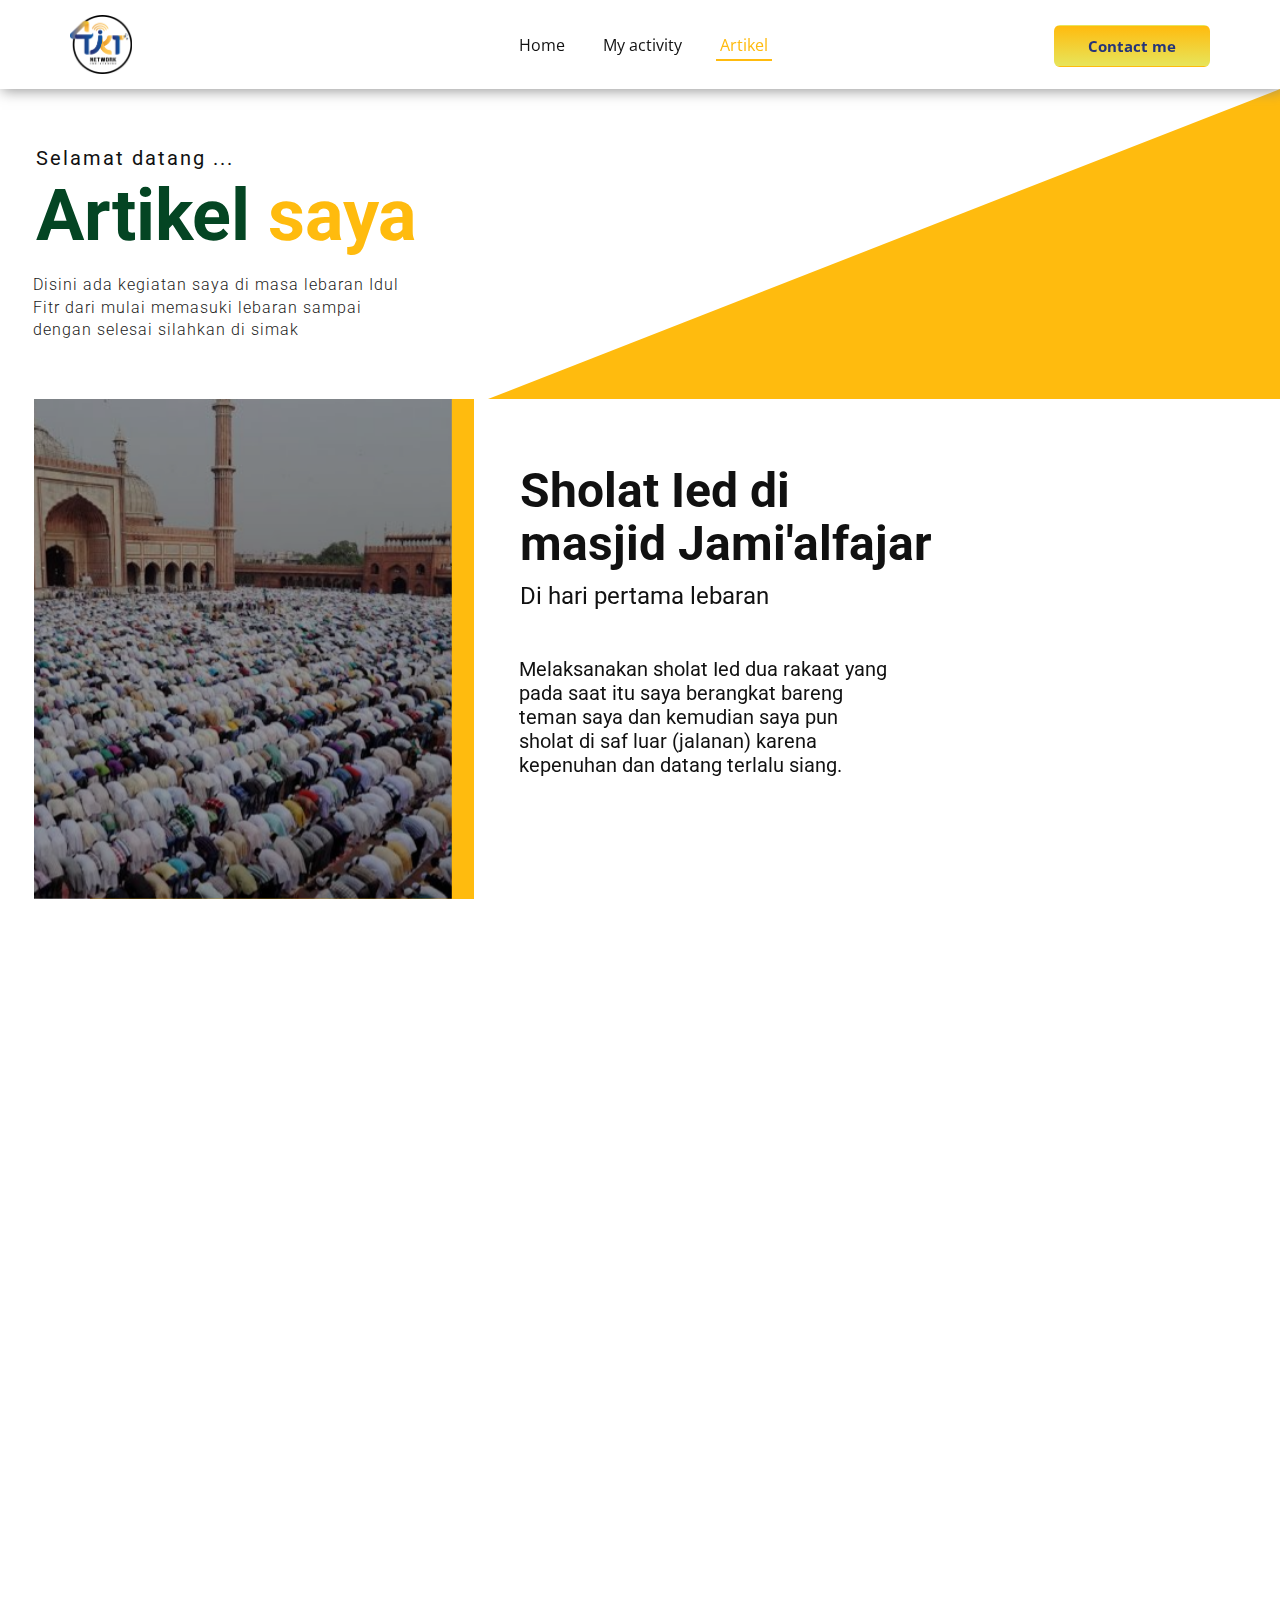
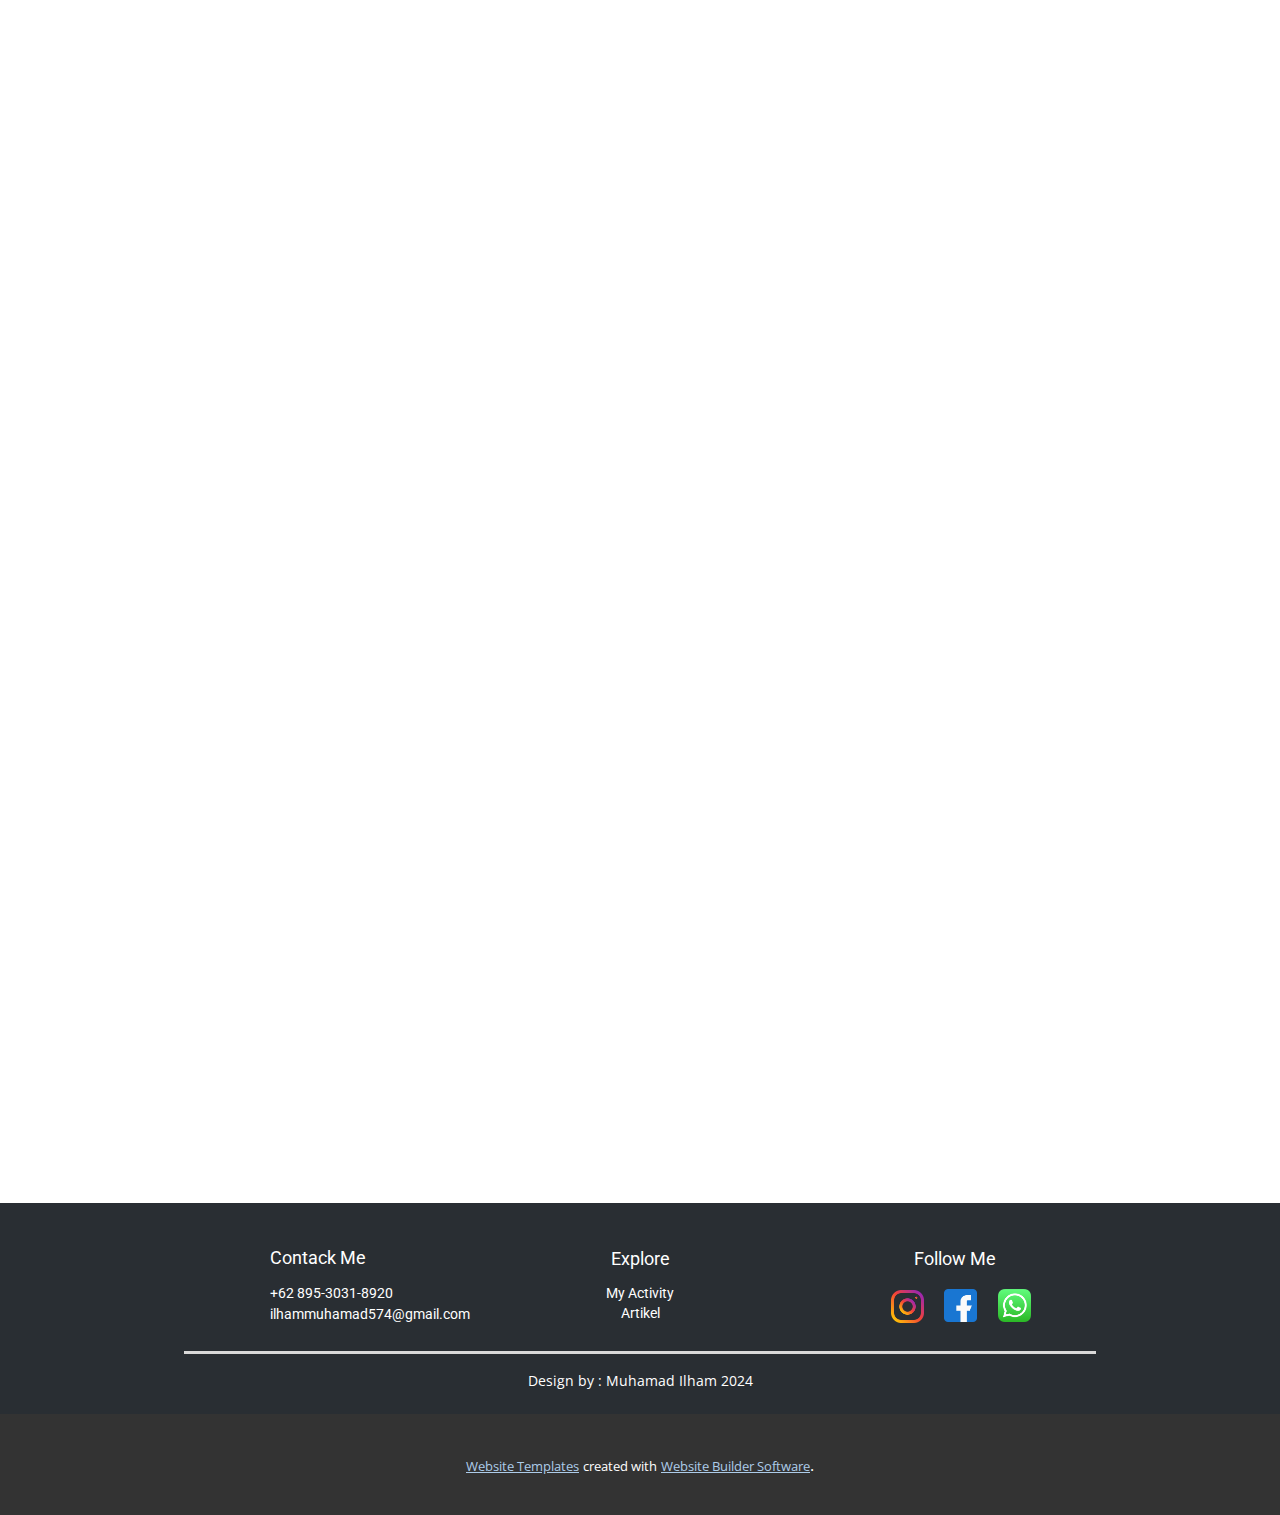
<file: Artikel.html>
<!DOCTYPE html>
<html style="font-size: 16px;" lang="en"><head>
    <meta name="viewport" content="width=device-width, initial-scale=1.0">
    <meta charset="utf-8">
    <meta name="keywords" content="Artikel&nbsp; saya">
    <meta name="description" content="">
    <title>Artikel</title>
    <link rel="stylesheet" href="nicepage.css" media="screen">
<link rel="stylesheet" href="Artikel.css" media="screen">
    <script class="u-script" type="text/javascript" src="jquery.js" defer=""></script>
    <script class="u-script" type="text/javascript" src="nicepage.js" defer=""></script>
    <meta name="generator" content="Nicepage 6.5.3, nicepage.com">
    <link id="u-theme-google-font" rel="stylesheet" href="https://fonts.googleapis.com/css?family=Roboto:100,100i,300,300i,400,400i,500,500i,700,700i,900,900i|Open+Sans:300,300i,400,400i,500,500i,600,600i,700,700i,800,800i">
    <link id="u-page-google-font" rel="stylesheet" href="https://fonts.googleapis.com/css?family=Roboto:100,100i,300,300i,400,400i,500,500i,700,700i,900,900i">
    
    
    
    
    
    
    
    
    
    
    
    <script type="application/ld+json">{
		"@context": "http://schema.org",
		"@type": "Organization",
		"name": "Site1",
		"logo": "images/logo_tkj-removebg-preview.png"
}</script>
    <meta name="theme-color" content="#478ac9">
    <meta property="og:title" content="Artikel">
    <meta property="og:type" content="website">
  <meta data-intl-tel-input-cdn-path="intlTelInput/"></head>
  <body data-path-to-root="./" data-include-products="false" class="u-body u-xl-mode" data-lang="en"><header class="u-box-shadow u-clearfix u-custom-color-5 u-header u-sticky u-sticky-225d u-header" id="sec-6f1d"><div class="u-clearfix u-sheet u-sheet-1">
        <a href="https://nicepage.com" class="u-image u-logo u-image-1" data-image-width="511" data-image-height="488">
          <img src="images/logo_tkj-removebg-preview.png" class="u-logo-image u-logo-image-1">
        </a>
        <nav class="u-menu u-menu-one-level u-offcanvas u-menu-1">
          <div class="menu-collapse" style="font-size: 1rem; letter-spacing: 0px;">
            <a class="u-button-style u-custom-active-border-color u-custom-border u-custom-border-color u-custom-borders u-custom-hover-border-color u-custom-left-right-menu-spacing u-custom-padding-bottom u-custom-text-active-color u-custom-text-color u-custom-text-hover-color u-custom-top-bottom-menu-spacing u-nav-link u-text-active-palette-1-base u-text-hover-palette-2-base" href="#">
              <svg class="u-svg-link" viewBox="0 0 24 24"><use xmlns:xlink="http://www.w3.org/1999/xlink" xlink:href="#menu-hamburger"></use></svg>
              <svg class="u-svg-content" version="1.1" id="menu-hamburger" viewBox="0 0 16 16" x="0px" y="0px" xmlns:xlink="http://www.w3.org/1999/xlink" xmlns="http://www.w3.org/2000/svg"><g><rect y="1" width="16" height="2"></rect><rect y="7" width="16" height="2"></rect><rect y="13" width="16" height="2"></rect>
</g></svg>
            </a>
          </div>
          <div class="u-custom-menu u-nav-container">
            <ul class="u-nav u-spacing-30 u-unstyled u-nav-1"><li class="u-nav-item"><a class="u-border-2 u-border-active-custom-color-1 u-border-hover-custom-color-1 u-border-no-left u-border-no-right u-border-no-top u-button-style u-nav-link u-text-active-custom-color-1 u-text-hover-custom-color-1" href="Home.html" style="padding: 6px 4px;">Home</a>
</li><li class="u-nav-item"><a class="u-border-2 u-border-active-custom-color-1 u-border-hover-custom-color-1 u-border-no-left u-border-no-right u-border-no-top u-button-style u-nav-link u-text-active-custom-color-1 u-text-hover-custom-color-1" href="Home.html#sec-bfcb" style="padding: 6px 4px;">My activity</a>
</li><li class="u-nav-item"><a class="u-border-2 u-border-active-custom-color-1 u-border-hover-custom-color-1 u-border-no-left u-border-no-right u-border-no-top u-button-style u-nav-link u-text-active-custom-color-1 u-text-hover-custom-color-1" href="Artikel.html" style="padding: 6px 4px;">Artikel</a>
</li></ul>
          </div>
          <div class="u-custom-menu u-nav-container-collapse">
            <div class="u-black u-container-style u-inner-container-layout u-opacity u-opacity-95 u-sidenav">
              <div class="u-inner-container-layout u-sidenav-overflow">
                <div class="u-menu-close"></div>
                <ul class="u-align-center u-nav u-popupmenu-items u-unstyled u-nav-2"><li class="u-nav-item"><a class="u-button-style u-nav-link" href="Home.html">Home</a>
</li><li class="u-nav-item"><a class="u-button-style u-nav-link" href="Home.html#sec-bfcb">My activity</a>
</li><li class="u-nav-item"><a class="u-button-style u-nav-link" href="Artikel.html">Artikel</a>
</li></ul>
              </div>
            </div>
            <div class="u-black u-menu-overlay u-opacity u-opacity-70"></div>
          </div>
        </nav>
        <a href="Home.html#carousel_a16f" class="u-border-1 u-border-hover-custom-color-1 u-btn u-btn-round u-button-style u-gradient u-hover-white u-none u-radius-6 u-text-custom-color-4 u-text-hover-white u-btn-1">Contact me</a>
      </div></header>
    <section class="u-clearfix u-custom-color-5 u-section-1" id="sec-89c0">
      <h5 class="u-text u-text-default u-text-1" data-animation-name="" data-animation-direction="" data-animation-duration="0">Selamat datang ...</h5>
      <h1 class="u-custom-font u-font-source-sans-pro u-text u-text-default u-text-2">
        <span class="u-text-custom-color-2">Artikel&nbsp;</span>
        <span class="u-text-custom-color-1">saya</span>
      </h1>
      <h5 class="u-text u-text-grey-90 u-text-3">Disini ada kegiatan saya di masa lebaran Idul Fitr dari mulai memasuki lebaran sampai dengan selesai silahkan di simak</h5>
      <div class="u-expanded-height u-flip-horizontal u-shape u-shape-svg u-text-custom-color-1 u-shape-1">
        <svg class="u-svg-link" preserveAspectRatio="none" viewBox="0 0 160 160" style=""><use xmlns:xlink="http://www.w3.org/1999/xlink" xlink:href="#svg-eedf"></use></svg>
        <svg class="u-svg-content" viewBox="0 0 160 160" x="0px" y="0px" id="svg-eedf"><path d="M160,160H0V0L160,160z"></path></svg>
      </div>
    </section>
    <section class="u-clearfix u-custom-color-5 u-section-2" id="sec-0945">
      <div class="u-clearfix u-sheet u-sheet-1">
        <div class="u-custom-color-1 u-expanded-height u-shape u-shape-rectangle u-shape-1" data-animation-name="customAnimationIn" data-animation-duration="1500" data-animation-delay="500"></div>
        <img class="u-expanded-height u-image u-image-default u-image-1" src="images/HowtoperformEid-ul-FitrNamazandNawafilNamazSalatonthedayofEid-ul-Fitr.jpeg" alt="" data-image-width="640" data-image-height="425" data-animation-name="customAnimationIn" data-animation-duration="1500" data-animation-delay="500">
        <h2 class="u-custom-font u-font-source-sans-pro u-text u-text-1" data-animation-name="customAnimationIn" data-animation-duration="1500" data-animation-delay="500">Sholat Ied di masjid Jami'alfajar</h2>
        <h4 class="u-custom-font u-font-source-sans-pro u-text u-text-2" data-animation-name="customAnimationIn" data-animation-duration="1500" data-animation-delay="500">Di hari pertama lebaran</h4>
        <h4 class="u-custom-font u-font-source-sans-pro u-text u-text-3" data-animation-name="customAnimationIn" data-animation-duration="1500" data-animation-delay="500">Melaksanakan sholat Ied dua rakaat yang pada saat itu saya berangkat bareng teman saya dan kemudian saya pun sholat di saf luar (jalanan) karena kepenuhan dan datang terlalu siang.</h4>
      </div>
    </section>
    <section class="u-clearfix u-custom-color-5 u-section-3" id="sec-9fab">
      <div class="u-clearfix u-sheet u-sheet-1">
        <div class="u-custom-color-1 u-expanded-height u-shape u-shape-rectangle u-shape-1" data-animation-name="customAnimationIn" data-animation-duration="1500" data-animation-delay="500"></div>
        <img class="u-expanded-height u-image u-image-default u-image-1" src="images/FreeVideoforTrainingNewChurchGreeters.jpeg" alt="" data-image-width="403" data-image-height="309" data-animation-name="customAnimationIn" data-animation-duration="1500" data-animation-delay="500">
        <h2 class="u-custom-font u-font-source-sans-pro u-text u-text-1" data-animation-name="customAnimationIn" data-animation-duration="1500" data-animation-delay="500">Silahturahmi atau bersalaman&nbsp;</h2>
        <h4 class="u-custom-font u-font-source-sans-pro u-text u-text-2" data-animation-name="customAnimationIn" data-animation-duration="1500" data-animation-delay="500">Masih di hari pertama lebaran</h4>
        <h4 class="u-custom-font u-font-source-sans-pro u-text u-text-3" data-animation-name="customAnimationIn" data-animation-duration="1500" data-animation-delay="500">Saya dengan keluarga saya keliling RT untuk datang ke tetangga atau teman dengan tujuan bersilahtuhrahmi bukan minta duit thr lebaran jadi memang setiap lebaran saya dengan keluarga saya selalu seperti itu.</h4>
      </div>
    </section>
    <section class="u-clearfix u-custom-color-5 u-section-4" id="sec-9355">
      <div class="u-clearfix u-sheet u-sheet-1">
        <div class="u-custom-color-1 u-expanded-height u-shape u-shape-rectangle u-shape-1" data-animation-name="customAnimationIn" data-animation-duration="1500" data-animation-delay="500"></div>
        <img class="u-expanded-height u-image u-image-default u-image-1" src="images/Nongki.jpeg" alt="" data-image-width="1200" data-image-height="1200" data-animation-name="customAnimationIn" data-animation-duration="1500" data-animation-delay="500">
        <h2 class="u-custom-font u-font-source-sans-pro u-text u-text-1" data-animation-name="customAnimationIn" data-animation-duration="1500" data-animation-delay="500">Bermain bersama teman (Nongki)</h2>
        <h4 class="u-custom-font u-font-source-sans-pro u-text u-text-2" data-animation-name="customAnimationIn" data-animation-duration="1500" data-animation-delay="500">Di hari kedua sampai selesai lebaran</h4>
        <h4 class="u-custom-font u-font-source-sans-pro u-text u-text-3" data-animation-name="customAnimationIn" data-animation-duration="1500" data-animation-delay="500">Setelah itu saya lebih sering nongrong sama teman teman saya karena bingung juga mau ngapain, mau cari angin motor dibawa bokap jadi ya pelarian nya ngumpul aja sama teman, sambil nikmatin kopi.</h4>
      </div>
    </section>
    <section class="u-clearfix u-custom-color-5 u-section-5" id="sec-dbab">
      <div class="u-clearfix u-sheet u-sheet-1">
        <div class="u-custom-color-1 u-expanded-height u-shape u-shape-rectangle u-shape-1" data-animation-name="customAnimationIn" data-animation-duration="1500" data-animation-delay="500"></div>
        <img class="u-expanded-height u-image u-image-default u-image-1" src="images/Mentahanaesthetic.jpeg" alt="" data-image-width="720" data-image-height="1280" data-animation-name="customAnimationIn" data-animation-duration="1500" data-animation-delay="500">
        <h2 class="u-custom-font u-font-source-sans-pro u-text u-text-1" data-animation-name="customAnimationIn" data-animation-duration="1500" data-animation-delay="500">Bermain game dan push rank</h2>
        <h4 class="u-custom-font u-font-source-sans-pro u-text u-text-2" data-animation-name="customAnimationIn" data-animation-duration="1500" data-animation-delay="500">Masih di hari kedua sampai selesai lebaran</h4>
        <h4 class="u-custom-font u-font-source-sans-pro u-text u-text-3" data-animation-name="customAnimationIn" data-animation-duration="1500" data-animation-delay="500">Bermain game dikala saya tidak ngapa"in atau nolep dan saya juga bermain game di malam hari push rank mobile legend terus bahkan kadang sampai pagi.</h4>
      </div>
    </section>
    <section class="u-clearfix u-custom-color-5 u-section-6" id="sec-ef43">
      <div class="u-clearfix u-sheet u-sheet-1">
        <div class="u-custom-color-1 u-expanded-height u-shape u-shape-rectangle u-shape-1" data-animation-name="customAnimationIn" data-animation-duration="1500" data-animation-delay="500"></div>
        <img class="u-expanded-height u-image u-image-default u-image-1" src="images/KimetsunoYaibaisawesome.jpeg" alt="" data-image-width="400" data-image-height="600" data-animation-name="customAnimationIn" data-animation-duration="1500" data-animation-delay="500">
        <h2 class="u-custom-font u-font-source-sans-pro u-text u-text-1" data-animation-name="customAnimationIn" data-animation-duration="1500" data-animation-delay="500">Nonton Kimetsu</h2>
        <h4 class="u-custom-font u-font-source-sans-pro u-text u-text-2" data-animation-name="customAnimationIn" data-animation-duration="1500" data-animation-delay="500">Masih di hari Ketiga/keempat sampai selesai lebaran</h4>
        <h4 class="u-custom-font u-font-source-sans-pro u-text u-text-3" data-animation-name="customAnimationIn" data-animation-duration="1500" data-animation-delay="500">Selain bermain game saya juga pada saat itu nonton series dari anime Kimetsu no Yaiba dari season 1 sampai season ongoingnya, ada link nya ni :<br>
          <a href="https://www.bilibili.tv/id/play/34580/340313?bstar_from=bstar-web.pgc-video-detail.episode.all" class="u-active-none u-border-none u-btn u-button-link u-button-style u-hover-none u-none u-text-palette-1-base u-btn-1">Click disini&nbsp;</a>
        </h4>
      </div>
    </section>
    <section class="u-clearfix u-custom-color-5 u-section-7" id="sec-1da0">
      <div class="u-clearfix u-sheet u-sheet-1">
        <div class="u-custom-color-1 u-expanded-height u-shape u-shape-rectangle u-shape-1" data-animation-name="customAnimationIn" data-animation-duration="1500" data-animation-delay="500"></div>
        <img class="u-expanded-height u-image u-image-default u-image-1" src="images/download.jpeg" alt="" data-image-width="736" data-image-height="554" data-animation-name="customAnimationIn" data-animation-duration="1500" data-animation-delay="500">
        <h2 class="u-custom-font u-font-source-sans-pro u-text u-text-1" data-animation-name="customAnimationIn" data-animation-duration="1500" data-animation-direction="X" data-animation-delay="500">Belajar desain grafis&nbsp;</h2>
        <h4 class="u-custom-font u-font-source-sans-pro u-text u-text-2" data-animation-name="customAnimationIn" data-animation-duration="1500" data-animation-direction="X" data-animation-delay="500">Di hari ketiga-keempat lebaran</h4>
        <h4 class="u-custom-font u-font-source-sans-pro u-text u-text-3" data-animation-name="customAnimationIn" data-animation-duration="1500" data-animation-direction="X" data-animation-delay="500">Iseng iseng belajar desain grafis di chanel Youtubenya Mas KukuhAldy, pada saat itu saya coba mempelajari bagaimana memberikan pewarnaan pada Web serta font yang digunakan supaya tidak terlihat kaku ya walaupun tidak terlalu fokus saya belajarnya.</h4>
      </div>
    </section>
    <section class="u-clearfix u-custom-color-5 u-section-8" id="sec-27a1">
      <div class="u-clearfix u-sheet u-sheet-1">
        <div class="u-custom-color-1 u-expanded-height u-shape u-shape-rectangle u-shape-1" data-animation-name="customAnimationIn" data-animation-duration="1500" data-animation-delay="500"></div>
        <img class="u-expanded-height u-image u-image-default u-image-1" src="images/Aesthetic.jpeg" alt="" data-image-width="736" data-image-height="981" data-animation-name="customAnimationIn" data-animation-duration="1500" data-animation-delay="500">
        <h2 class="u-custom-font u-font-source-sans-pro u-text u-text-1" data-animation-name="customAnimationIn" data-animation-duration="1500" data-animation-delay="500">Jaga Warung</h2>
        <h4 class="u-custom-font u-font-source-sans-pro u-text u-text-2" data-animation-name="customAnimationIn" data-animation-duration="1500" data-animation-delay="500">Dari hari pertama lebaran samapai selesai lebaran</h4>
        <h4 class="u-custom-font u-font-source-sans-pro u-text u-text-3" data-animation-name="customAnimationIn" data-animation-duration="1500" data-animation-delay="500">Dari awal lebaran sampai selesai lebaran saya juga diamanahin jaga warung disitu saya selalu buka di siang hari kalau saya bosan di rumah sekalian juga cari aktivitas, lumayan juga di gaji.</h4>
      </div>
    </section>
    <section class="u-clearfix u-custom-color-5 u-section-9" id="sec-aaf5">
      <div class="u-clearfix u-sheet u-sheet-1">
        <div class="u-custom-color-1 u-expanded-height u-shape u-shape-rectangle u-shape-1" data-animation-name="customAnimationIn" data-animation-duration="1500" data-animation-delay="500"></div>
        <img class="u-expanded-height u-image u-image-default u-image-1" src="images/AestheticPaper.jpeg" alt="" data-image-width="480" data-image-height="800" data-animation-name="customAnimationIn" data-animation-duration="1500" data-animation-delay="500">
        <h2 class="u-custom-font u-font-source-sans-pro u-text u-text-1" data-animation-name="customAnimationIn" data-animation-duration="1500" data-animation-delay="500">Ngerjain Tugas</h2>
        <h4 class="u-custom-font u-font-source-sans-pro u-text u-text-2" data-animation-name="customAnimationIn" data-animation-duration="1500" data-animation-delay="500">Di hari terakhir lebaran</h4>
        <h4 class="u-custom-font u-font-source-sans-pro u-text u-text-3" data-animation-name="customAnimationIn" data-animation-duration="1500" data-animation-delay="500">Lebaran lebaran aja masih ada tugas, di hari minggu di sisa libur itu saya sedikit sedikit mengerjakan tugas yang udah di kejar deadline full hari itu saya nugas dan menyiapkan segala sesuatu buat di hari senin (hari penting).</h4>
      </div>
    </section>
    
    
    
    <footer class="u-align-center u-clearfix u-footer u-palette-1-dark-3 u-footer" id="sec-a49f"><div class="u-clearfix u-sheet u-sheet-1">
        <h6 class="u-custom-font u-font-roboto u-text u-text-default u-text-1">Explore</h6>
        <h6 class="u-custom-font u-font-roboto u-text u-text-default u-text-2">Follow Me</h6>
        <h6 class="u-custom-font u-font-roboto u-text u-text-default u-text-3">Contack Me</h6>
        <h6 class="u-custom-font u-font-roboto u-text u-text-default u-text-4">My Activity </h6>
        <h6 class="u-custom-font u-font-roboto u-text u-text-default u-text-5"> +62 895-3031-8920</h6>
        <img class="u-image u-image-default u-preserve-proportions u-image-1" src="images/instagram.png" alt="" data-image-width="64" data-image-height="64">
        <h6 class="u-custom-font u-font-roboto u-text u-text-default u-text-6"> ilhammuhamad574@gmail.com</h6>
        <h6 class="u-custom-font u-font-roboto u-text u-text-default u-text-7">Artikel</h6>
        <img class="u-image u-image-default u-preserve-proportions u-image-2" src="images/facebook.png" alt="" data-image-width="64" data-image-height="64">
        <img class="u-image u-image-default u-preserve-proportions u-image-3" src="images/whatsapp1.png" alt="" data-image-width="64" data-image-height="64">
        <div class="u-border-3 u-border-grey-15 u-line u-line-horizontal u-line-1"></div>
        <p class="u-small-text u-text u-text-variant u-text-8">Design by : Muhamad Ilham 2024</p>
      </div></footer>
    <section class="u-backlink u-clearfix u-grey-80">
      <a class="u-link" href="https://nicepage.com/website-templates" target="_blank">
        <span>Website Templates</span>
      </a>
      <p class="u-text">
        <span>created with</span>
      </p>
      <a class="u-link" href="" target="_blank">
        <span>Website Builder Software</span>
      </a>. 
    </section><span style="height: 64px; width: 64px; margin-left: 0px; margin-right: auto; margin-top: 0px; background-image: none; right: 20px; bottom: 40px; padding: 10px; box-shadow: 0px 0px 8px 0px rgba(128,128,128,1);" class="u-back-to-top u-custom-color-3 u-file-icon u-icon u-icon-circle u-opacity u-opacity-85 u-text-custom-color-2" data-href="#"><img src="images/71a74efd.png" alt=""></span>
  
</body></html>
</file>
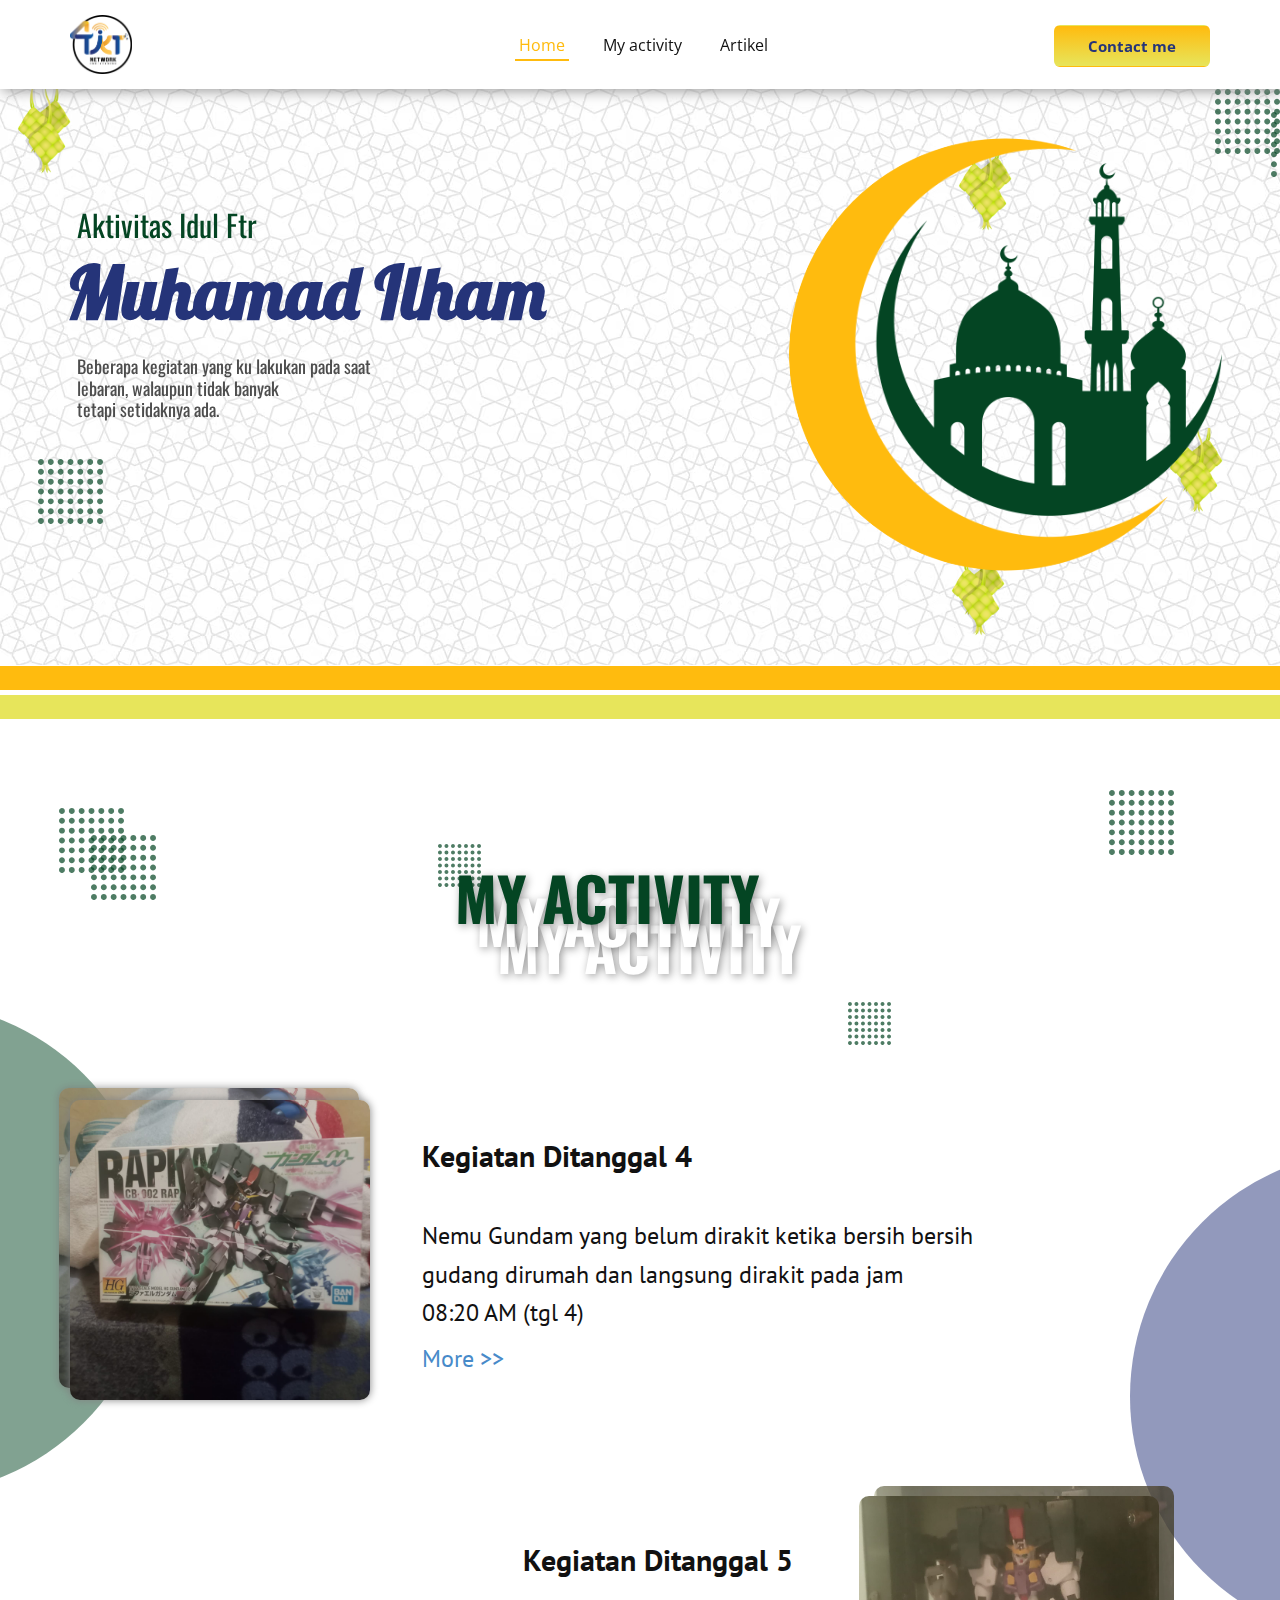
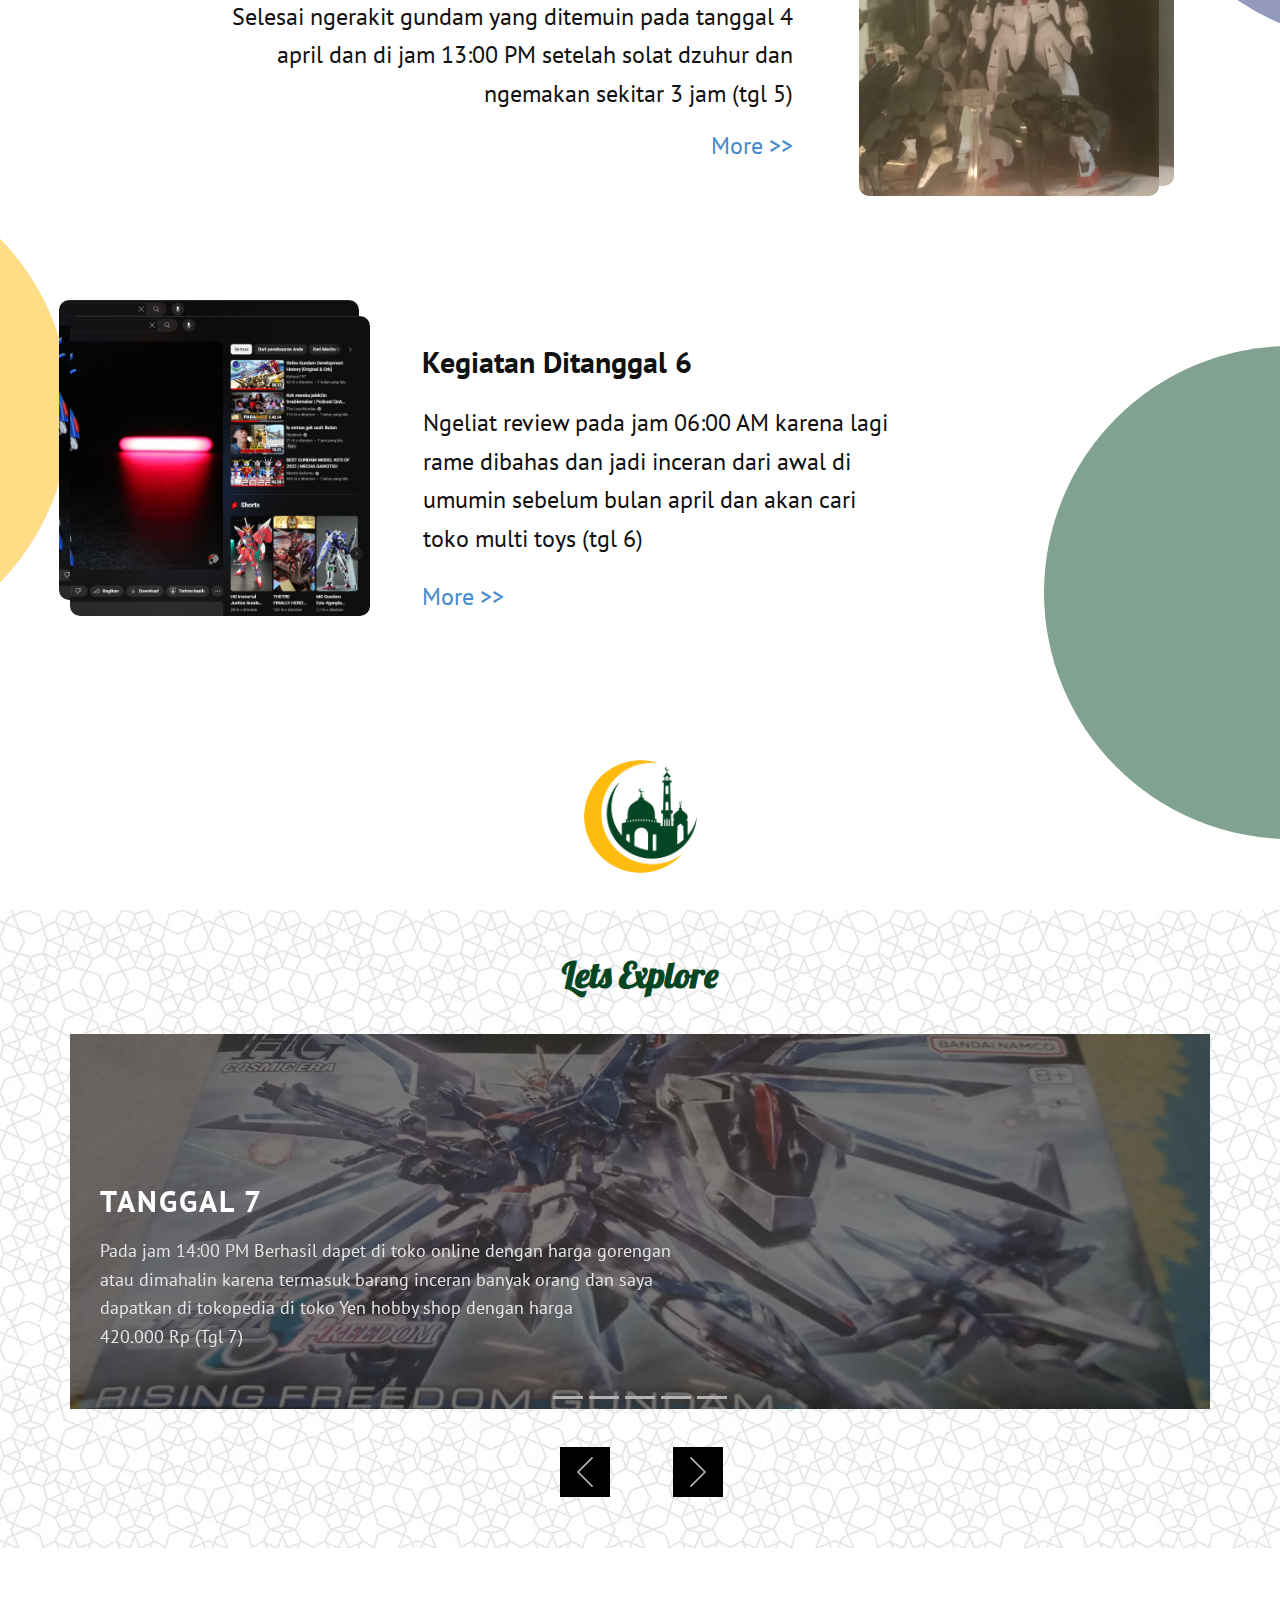
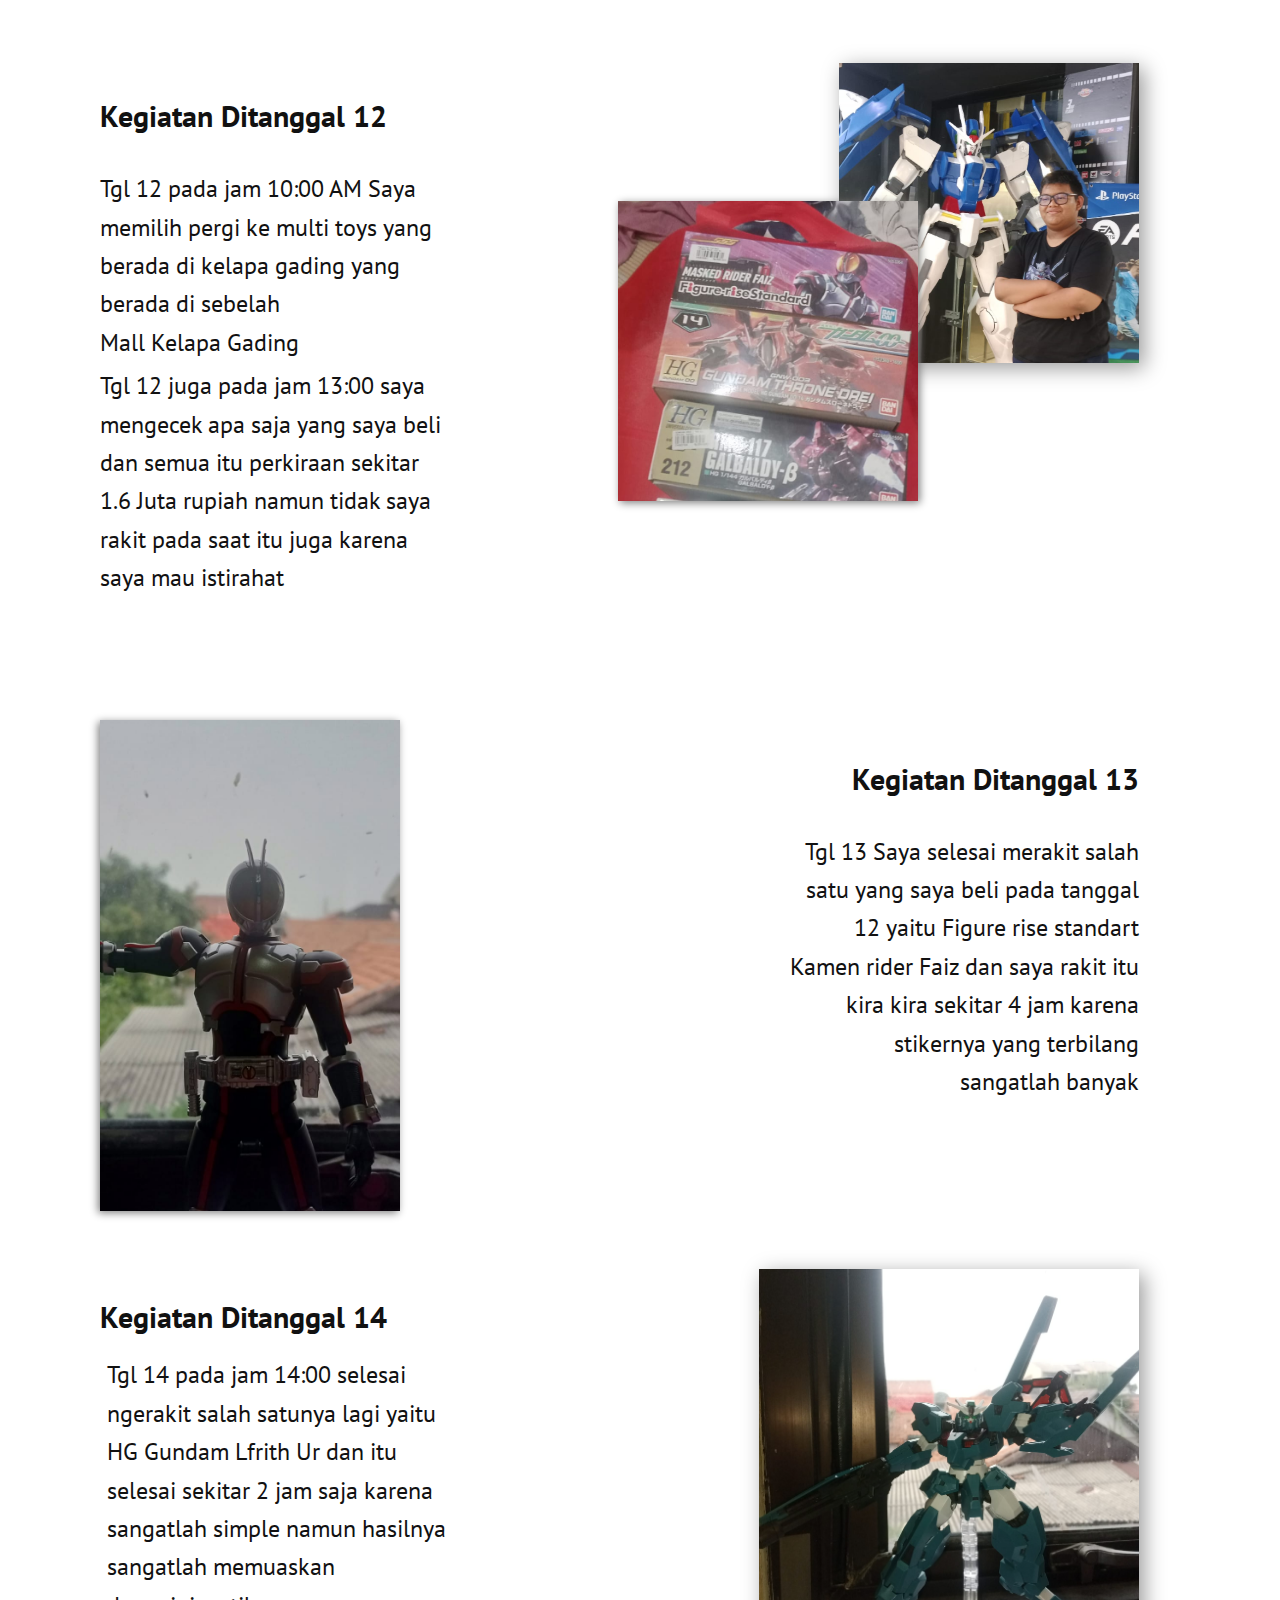
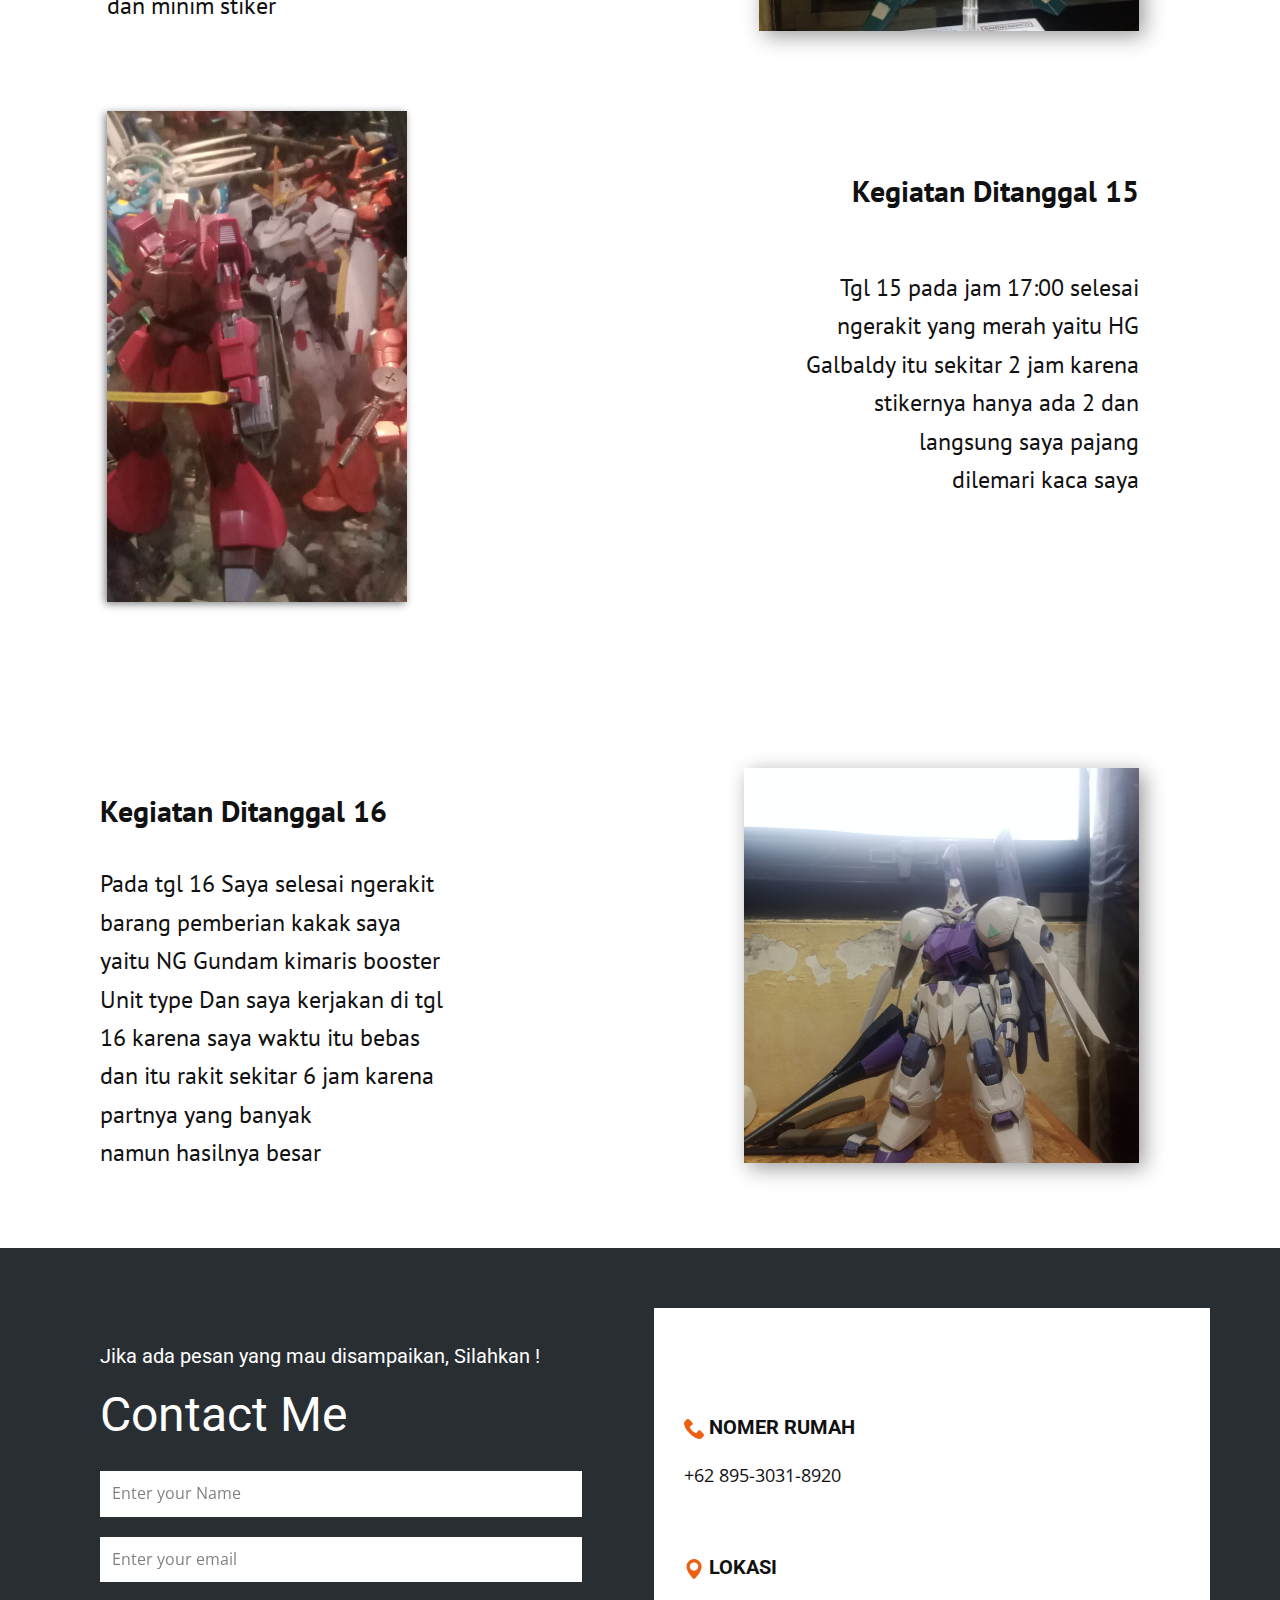
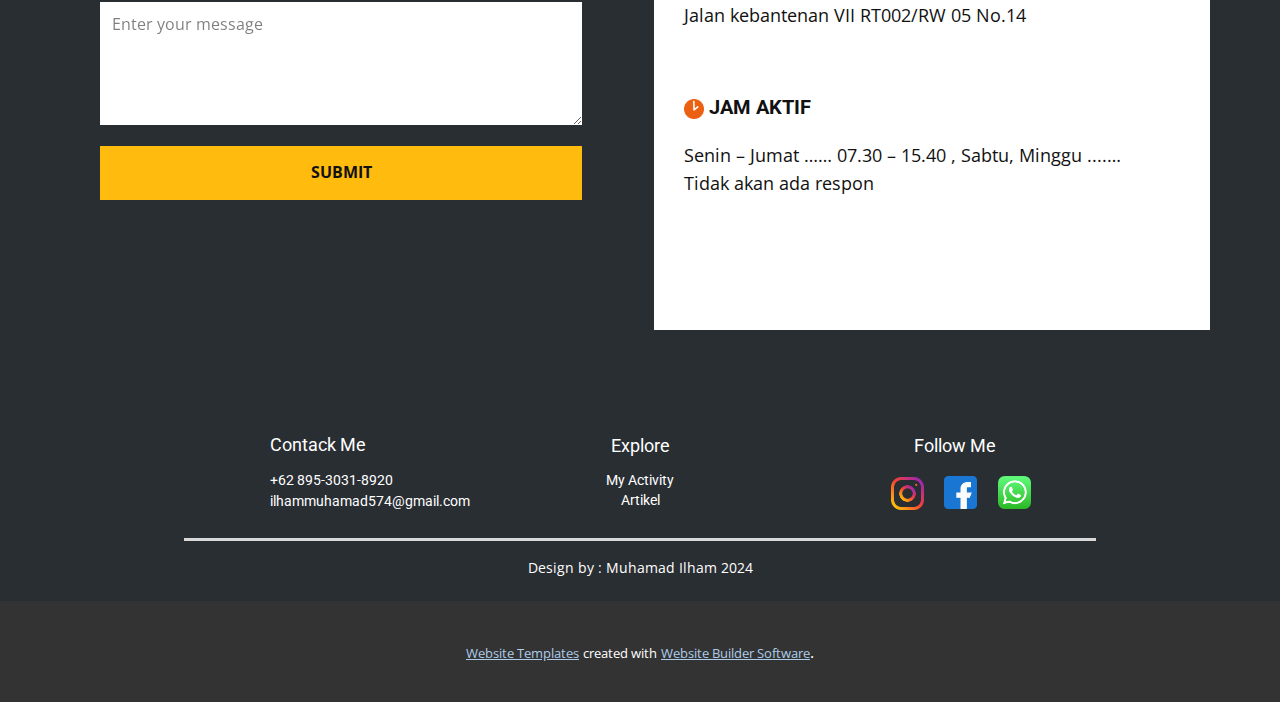
<file: Home.html>
<!DOCTYPE html>
<html style="font-size: 16px;" lang="en"><head>
    <meta name="viewport" content="width=device-width, initial-scale=1.0">
    <meta charset="utf-8">
    <meta name="keywords" content="Sofyan&nbsp; Ardianto, Kegiatan Ku">
    <meta name="description" content="">
    <title>Home</title>
    <link rel="stylesheet" href="nicepage.css" media="screen">
<link rel="stylesheet" href="Home.css" media="screen">
    <script class="u-script" type="text/javascript" src="jquery.js" defer=""></script>
    <script class="u-script" type="text/javascript" src="nicepage.js" defer=""></script>
    <meta name="generator" content="Nicepage 6.5.3, nicepage.com">
    <meta name="referrer" content="origin">
    <link id="u-theme-google-font" rel="stylesheet" href="https://fonts.googleapis.com/css?family=Roboto:100,100i,300,300i,400,400i,500,500i,700,700i,900,900i|Open+Sans:300,300i,400,400i,500,500i,600,600i,700,700i,800,800i">
    <link id="u-page-google-font" rel="stylesheet" href="https://fonts.googleapis.com/css?family=Oswald:200,300,400,500,600,700|Lobster:400|PT+Sans:400,400i,700,700i|Roboto:100,100i,300,300i,400,400i,500,500i,700,700i,900,900i">
    
    
    
    
    
    
    
    <script type="application/ld+json">{
		"@context": "http://schema.org",
		"@type": "Organization",
		"name": "Site1",
		"logo": "images/logo_tkj-removebg-preview.png"
}</script>
    <meta name="theme-color" content="#478ac9">
    <meta property="og:title" content="Home">
    <meta property="og:type" content="website">
  <meta data-intl-tel-input-cdn-path="intlTelInput/"></head>
  <body data-path-to-root="./" data-include-products="false" class="u-body u-xl-mode" data-lang="en"><header class="u-box-shadow u-clearfix u-custom-color-5 u-header u-sticky u-sticky-225d u-header" id="sec-6f1d"><div class="u-clearfix u-sheet u-sheet-1">
        <a href="https://nicepage.com" class="u-image u-logo u-image-1" data-image-width="511" data-image-height="488">
          <img src="images/logo_tkj-removebg-preview.png" class="u-logo-image u-logo-image-1">
        </a>
        <nav class="u-menu u-menu-one-level u-offcanvas u-menu-1">
          <div class="menu-collapse" style="font-size: 1rem; letter-spacing: 0px;">
            <a class="u-button-style u-custom-active-border-color u-custom-border u-custom-border-color u-custom-borders u-custom-hover-border-color u-custom-left-right-menu-spacing u-custom-padding-bottom u-custom-text-active-color u-custom-text-color u-custom-text-hover-color u-custom-top-bottom-menu-spacing u-nav-link u-text-active-palette-1-base u-text-hover-palette-2-base" href="#">
              <svg class="u-svg-link" viewBox="0 0 24 24"><use xmlns:xlink="http://www.w3.org/1999/xlink" xlink:href="#menu-hamburger"></use></svg>
              <svg class="u-svg-content" version="1.1" id="menu-hamburger" viewBox="0 0 16 16" x="0px" y="0px" xmlns:xlink="http://www.w3.org/1999/xlink" xmlns="http://www.w3.org/2000/svg"><g><rect y="1" width="16" height="2"></rect><rect y="7" width="16" height="2"></rect><rect y="13" width="16" height="2"></rect>
</g></svg>
            </a>
          </div>
          <div class="u-custom-menu u-nav-container">
            <ul class="u-nav u-spacing-30 u-unstyled u-nav-1"><li class="u-nav-item"><a class="u-border-2 u-border-active-custom-color-1 u-border-hover-custom-color-1 u-border-no-left u-border-no-right u-border-no-top u-button-style u-nav-link u-text-active-custom-color-1 u-text-hover-custom-color-1" href="Home.html" style="padding: 6px 4px;">Home</a>
</li><li class="u-nav-item"><a class="u-border-2 u-border-active-custom-color-1 u-border-hover-custom-color-1 u-border-no-left u-border-no-right u-border-no-top u-button-style u-nav-link u-text-active-custom-color-1 u-text-hover-custom-color-1" href="Home.html#sec-bfcb" style="padding: 6px 4px;">My activity</a>
</li><li class="u-nav-item"><a class="u-border-2 u-border-active-custom-color-1 u-border-hover-custom-color-1 u-border-no-left u-border-no-right u-border-no-top u-button-style u-nav-link u-text-active-custom-color-1 u-text-hover-custom-color-1" href="Artikel.html" style="padding: 6px 4px;">Artikel</a>
</li></ul>
          </div>
          <div class="u-custom-menu u-nav-container-collapse">
            <div class="u-black u-container-style u-inner-container-layout u-opacity u-opacity-95 u-sidenav">
              <div class="u-inner-container-layout u-sidenav-overflow">
                <div class="u-menu-close"></div>
                <ul class="u-align-center u-nav u-popupmenu-items u-unstyled u-nav-2"><li class="u-nav-item"><a class="u-button-style u-nav-link" href="Home.html">Home</a>
</li><li class="u-nav-item"><a class="u-button-style u-nav-link" href="Home.html#sec-bfcb">My activity</a>
</li><li class="u-nav-item"><a class="u-button-style u-nav-link" href="Artikel.html">Artikel</a>
</li></ul>
              </div>
            </div>
            <div class="u-black u-menu-overlay u-opacity u-opacity-70"></div>
          </div>
        </nav>
        <a href="Home.html#carousel_a16f" class="u-border-1 u-border-hover-custom-color-1 u-btn u-btn-round u-button-style u-gradient u-hover-white u-none u-radius-6 u-text-custom-color-4 u-text-hover-white u-btn-1">Contact me</a>
      </div></header>
    <section class="skrollable u-clearfix u-image u-image-tiles u-section-1" id="sec-40f3" data-image-width="626" data-image-height="411">
      <img class="u-image u-image-contain u-image-default u-preserve-proportions u-image-1" src="images/Pngtreegambarketupatkartunpngvector_7694269.png" alt="" data-image-width="2500" data-image-height="2500" data-animation-name="customAnimationIn" data-animation-duration="1750" data-animation-delay="750">
      <img class="u-image u-image-contain u-image-default u-preserve-proportions u-image-2" src="images/Pngtreegambarketupatkartunpngvector_7694269.png" alt="" data-image-width="2500" data-image-height="2500" data-animation-name="customAnimationIn" data-animation-duration="1750" data-animation-delay="750">
      <div class="u-opacity u-opacity-70 u-shape u-shape-svg u-text-custom-color-2 u-shape-1">
        <svg class="u-svg-link" preserveAspectRatio="none" viewBox="0 0 160 160" style=""><use xmlns:xlink="http://www.w3.org/1999/xlink" xlink:href="#svg-6804"></use></svg>
        <svg class="u-svg-content" viewBox="0 0 160 160" x="0px" y="0px" id="svg-6804"><path d="M14.5,7.3c0,4-3.3,7.3-7.3,7.3S0,11.2,0,7.3S3.3,0,7.3,0S14.5,3.3,14.5,7.3z M7.3,24.2c-4,0-7.3,3.3-7.3,7.3
	s3.3,7.3,7.3,7.3s7.3-3.3,7.3-7.3S11.2,24.2,7.3,24.2z M31.5,0c-4,0-7.3,3.3-7.3,7.3s3.3,7.3,7.3,7.3s7.3-3.3,7.3-7.3S35.5,0,31.5,0
	z M55.8,0c-4,0-7.3,3.3-7.3,7.3s3.3,7.3,7.3,7.3S63,11.2,63,7.3S59.7,0,55.8,0z M80,0c-4,0-7.3,3.3-7.3,7.3s3.3,7.3,7.3,7.3
	s7.3-3.3,7.3-7.3S84,0,80,0z M104.2,0c-4,0-7.3,3.3-7.3,7.3s3.3,7.3,7.3,7.3c4,0,7.3-3.3,7.3-7.3S108.2,0,104.2,0z M128.5,0
	c-4,0-7.3,3.3-7.3,7.3s3.3,7.3,7.3,7.3c4,0,7.3-3.3,7.3-7.3S132.5,0,128.5,0z M152.7,0c-4,0-7.3,3.3-7.3,7.3s3.3,7.3,7.3,7.3
	c4,0,7.3-3.3,7.3-7.3S156.7,0,152.7,0z M31.5,24.2c-4,0-7.3,3.3-7.3,7.3s3.3,7.3,7.3,7.3s7.3-3.3,7.3-7.3S35.5,24.2,31.5,24.2z
	 M55.8,24.2c-4,0-7.3,3.3-7.3,7.3s3.3,7.3,7.3,7.3s7.3-3.3,7.3-7.3S59.7,24.2,55.8,24.2z M80,24.2c-4,0-7.3,3.3-7.3,7.3
	s3.3,7.3,7.3,7.3s7.3-3.3,7.3-7.3S84,24.2,80,24.2z M104.2,24.2c-4,0-7.3,3.3-7.3,7.3s3.3,7.3,7.3,7.3c4,0,7.3-3.3,7.3-7.3
	S108.2,24.2,104.2,24.2z M128.5,24.2c-4,0-7.3,3.3-7.3,7.3s3.3,7.3,7.3,7.3c4,0,7.3-3.3,7.3-7.3S132.5,24.2,128.5,24.2z M152.7,24.2
	c-4,0-7.3,3.3-7.3,7.3s3.3,7.3,7.3,7.3c4,0,7.3-3.3,7.3-7.3S156.7,24.2,152.7,24.2z M7.3,48.5c-4,0-7.3,3.3-7.3,7.3S3.3,63,7.3,63
	s7.3-3.3,7.3-7.3S11.2,48.5,7.3,48.5z M31.5,48.5c-4,0-7.3,3.3-7.3,7.3s3.3,7.3,7.3,7.3s7.3-3.3,7.3-7.3S35.5,48.5,31.5,48.5z
	 M55.8,48.5c-4,0-7.3,3.3-7.3,7.3s3.3,7.3,7.3,7.3s7.3-3.3,7.3-7.3S59.7,48.5,55.8,48.5z M80,48.5c-4,0-7.3,3.3-7.3,7.3S76,63,80,63
	s7.3-3.3,7.3-7.3S84,48.5,80,48.5z M104.2,48.5c-4,0-7.3,3.3-7.3,7.3s3.3,7.3,7.3,7.3c4,0,7.3-3.3,7.3-7.3S108.2,48.5,104.2,48.5z
	 M128.5,48.5c-4,0-7.3,3.3-7.3,7.3s3.3,7.3,7.3,7.3c4,0,7.3-3.3,7.3-7.3S132.5,48.5,128.5,48.5z M152.7,48.5c-4,0-7.3,3.3-7.3,7.3
	s3.3,7.3,7.3,7.3c4,0,7.3-3.3,7.3-7.3S156.7,48.5,152.7,48.5z M7.3,72.7C3.3,72.7,0,76,0,80s3.3,7.3,7.3,7.3s7.3-3.3,7.3-7.3
	S11.2,72.7,7.3,72.7z M31.5,72.7c-4,0-7.3,3.3-7.3,7.3s3.3,7.3,7.3,7.3s7.3-3.3,7.3-7.3S35.5,72.7,31.5,72.7z M55.8,72.7
	c-4,0-7.3,3.3-7.3,7.3s3.3,7.3,7.3,7.3S63,84,63,80S59.7,72.7,55.8,72.7z M80,72.7c-4,0-7.3,3.3-7.3,7.3s3.3,7.3,7.3,7.3
	s7.3-3.3,7.3-7.3S84,72.7,80,72.7z M104.2,72.7c-4,0-7.3,3.3-7.3,7.3s3.3,7.3,7.3,7.3c4,0,7.3-3.3,7.3-7.3S108.2,72.7,104.2,72.7z
	 M128.5,72.7c-4,0-7.3,3.3-7.3,7.3s3.3,7.3,7.3,7.3c4,0,7.3-3.3,7.3-7.3S132.5,72.7,128.5,72.7z M152.7,72.7c-4,0-7.3,3.3-7.3,7.3
	s3.3,7.3,7.3,7.3c4,0,7.3-3.3,7.3-7.3S156.7,72.7,152.7,72.7z M7.3,97c-4,0-7.3,3.3-7.3,7.3c0,4,3.3,7.3,7.3,7.3s7.3-3.3,7.3-7.3
	C14.5,100.3,11.2,97,7.3,97z M31.5,97c-4,0-7.3,3.3-7.3,7.3c0,4,3.3,7.3,7.3,7.3s7.3-3.3,7.3-7.3C38.8,100.3,35.5,97,31.5,97z
	 M55.8,97c-4,0-7.3,3.3-7.3,7.3c0,4,3.3,7.3,7.3,7.3s7.3-3.3,7.3-7.3C63,100.3,59.7,97,55.8,97z M80,97c-4,0-7.3,3.3-7.3,7.3
	c0,4,3.3,7.3,7.3,7.3s7.3-3.3,7.3-7.3C87.3,100.3,84,97,80,97z M104.2,97c-4,0-7.3,3.3-7.3,7.3c0,4,3.3,7.3,7.3,7.3
	c4,0,7.3-3.3,7.3-7.3C111.5,100.3,108.2,97,104.2,97z M128.5,97c-4,0-7.3,3.3-7.3,7.3c0,4,3.3,7.3,7.3,7.3c4,0,7.3-3.3,7.3-7.3
	C135.8,100.3,132.5,97,128.5,97z M152.7,97c-4,0-7.3,3.3-7.3,7.3c0,4,3.3,7.3,7.3,7.3c4,0,7.3-3.3,7.3-7.3
	C160,100.3,156.7,97,152.7,97z M7.3,121.2c-4,0-7.3,3.3-7.3,7.3c0,4,3.3,7.3,7.3,7.3s7.3-3.3,7.3-7.3
	C14.5,124.5,11.2,121.2,7.3,121.2z M31.5,121.2c-4,0-7.3,3.3-7.3,7.3c0,4,3.3,7.3,7.3,7.3s7.3-3.3,7.3-7.3
	C38.8,124.5,35.5,121.2,31.5,121.2z M55.8,121.2c-4,0-7.3,3.3-7.3,7.3c0,4,3.3,7.3,7.3,7.3s7.3-3.3,7.3-7.3
	C63,124.5,59.7,121.2,55.8,121.2z M80,121.2c-4,0-7.3,3.3-7.3,7.3c0,4,3.3,7.3,7.3,7.3s7.3-3.3,7.3-7.3
	C87.3,124.5,84,121.2,80,121.2z M104.2,121.2c-4,0-7.3,3.3-7.3,7.3c0,4,3.3,7.3,7.3,7.3c4,0,7.3-3.3,7.3-7.3
	C111.5,124.5,108.2,121.2,104.2,121.2z M128.5,121.2c-4,0-7.3,3.3-7.3,7.3c0,4,3.3,7.3,7.3,7.3c4,0,7.3-3.3,7.3-7.3
	C135.8,124.5,132.5,121.2,128.5,121.2z M152.7,121.2c-4,0-7.3,3.3-7.3,7.3c0,4,3.3,7.3,7.3,7.3c4,0,7.3-3.3,7.3-7.3
	C160,124.5,156.7,121.2,152.7,121.2z M7.3,145.5c-4,0-7.3,3.3-7.3,7.3c0,4,3.3,7.3,7.3,7.3s7.3-3.3,7.3-7.3
	C14.5,148.8,11.2,145.5,7.3,145.5z M31.5,145.5c-4,0-7.3,3.3-7.3,7.3c0,4,3.3,7.3,7.3,7.3s7.3-3.3,7.3-7.3
	C38.8,148.8,35.5,145.5,31.5,145.5z M55.8,145.5c-4,0-7.3,3.3-7.3,7.3c0,4,3.3,7.3,7.3,7.3s7.3-3.3,7.3-7.3
	C63,148.8,59.7,145.5,55.8,145.5z M80,145.5c-4,0-7.3,3.3-7.3,7.3c0,4,3.3,7.3,7.3,7.3s7.3-3.3,7.3-7.3
	C87.3,148.8,84,145.5,80,145.5z M104.2,145.5c-4,0-7.3,3.3-7.3,7.3c0,4,3.3,7.3,7.3,7.3c4,0,7.3-3.3,7.3-7.3
	C111.5,148.8,108.2,145.5,104.2,145.5z M128.5,145.5c-4,0-7.3,3.3-7.3,7.3c0,4,3.3,7.3,7.3,7.3c4,0,7.3-3.3,7.3-7.3
	C135.8,148.8,132.5,145.5,128.5,145.5z M152.7,145.5c-4,0-7.3,3.3-7.3,7.3c0,4,3.3,7.3,7.3,7.3c4,0,7.3-3.3,7.3-7.3
	C160,148.8,156.7,145.5,152.7,145.5z"></path></svg>
      </div>
      <img class="u-image u-image-contain u-image-default u-preserve-proportions u-image-3" src="images/Pngtreegambarketupatkartunpngvector_7694269.png" alt="" data-image-width="2500" data-image-height="2500" data-animation-name="customAnimationIn" data-animation-duration="1750" data-animation-delay="750">
      <img class="u-image u-image-contain u-image-default u-preserve-proportions u-image-4" src="images/Pngtreegambarketupatkartunpngvector_7694269.png" alt="" data-image-width="2500" data-image-height="2500" data-animation-name="customAnimationIn" data-animation-duration="1750" data-animation-delay="750">
      <img class="u-image u-image-circle u-image-contain u-preserve-proportions u-image-5" src="images/mosque-icon-design-silhouette-png.png" alt="" data-image-width="1920" data-image-height="1920">
      <h5 class="u-custom-font u-font-oswald u-text u-text-custom-color-2 u-text-1" data-animation-name="customAnimationIn" data-animation-duration="1000" data-animation-delay="0">Aktivitas Idul Ftr</h5>
      <h1 class="u-custom-font u-font-lobster u-font-source-sans-pro u-text u-text-default u-text-2" data-animation-name="customAnimationIn" data-animation-duration="1250" data-animation-delay="500">
        <font color="#253479">Muhamad Ilham</font>
      </h1>
      <h5 class="u-text u-text-default u-text-3">&nbsp;</h5>
      <h6 class="u-custom-font u-font-oswald u-font-source-sans-pro u-text u-text-grey-70 u-text-4" data-animation-name="customAnimationIn" data-animation-duration="1750" data-animation-delay="750">Beberapa kegiatan yang ku lakukan pada saat lebaran, walaupun tidak banyak<br>tetapi setidaknya ada.
      </h6>
      <a href="Home.html#carousel_43a5" class="u-border-1 u-border-hover-custom-color-1 u-btn u-btn-round u-button-style u-gradient u-hover-white u-none u-radius-6 u-text-custom-color-4 u-text-hover-white u-btn-1" data-animation-name="customAnimationIn" data-animation-duration="2000" data-animation-delay="1000">Explore</a>
      <div class="u-opacity u-opacity-70 u-shape u-shape-svg u-text-custom-color-2 u-shape-2">
        <svg class="u-svg-link" preserveAspectRatio="none" viewBox="0 0 160 160" style=""><use xmlns:xlink="http://www.w3.org/1999/xlink" xlink:href="#svg-70f9"></use></svg>
        <svg class="u-svg-content" viewBox="0 0 160 160" x="0px" y="0px" id="svg-70f9"><path d="M14.5,7.3c0,4-3.3,7.3-7.3,7.3S0,11.2,0,7.3S3.3,0,7.3,0S14.5,3.3,14.5,7.3z M7.3,24.2c-4,0-7.3,3.3-7.3,7.3
	s3.3,7.3,7.3,7.3s7.3-3.3,7.3-7.3S11.2,24.2,7.3,24.2z M31.5,0c-4,0-7.3,3.3-7.3,7.3s3.3,7.3,7.3,7.3s7.3-3.3,7.3-7.3S35.5,0,31.5,0
	z M55.8,0c-4,0-7.3,3.3-7.3,7.3s3.3,7.3,7.3,7.3S63,11.2,63,7.3S59.7,0,55.8,0z M80,0c-4,0-7.3,3.3-7.3,7.3s3.3,7.3,7.3,7.3
	s7.3-3.3,7.3-7.3S84,0,80,0z M104.2,0c-4,0-7.3,3.3-7.3,7.3s3.3,7.3,7.3,7.3c4,0,7.3-3.3,7.3-7.3S108.2,0,104.2,0z M128.5,0
	c-4,0-7.3,3.3-7.3,7.3s3.3,7.3,7.3,7.3c4,0,7.3-3.3,7.3-7.3S132.5,0,128.5,0z M152.7,0c-4,0-7.3,3.3-7.3,7.3s3.3,7.3,7.3,7.3
	c4,0,7.3-3.3,7.3-7.3S156.7,0,152.7,0z M31.5,24.2c-4,0-7.3,3.3-7.3,7.3s3.3,7.3,7.3,7.3s7.3-3.3,7.3-7.3S35.5,24.2,31.5,24.2z
	 M55.8,24.2c-4,0-7.3,3.3-7.3,7.3s3.3,7.3,7.3,7.3s7.3-3.3,7.3-7.3S59.7,24.2,55.8,24.2z M80,24.2c-4,0-7.3,3.3-7.3,7.3
	s3.3,7.3,7.3,7.3s7.3-3.3,7.3-7.3S84,24.2,80,24.2z M104.2,24.2c-4,0-7.3,3.3-7.3,7.3s3.3,7.3,7.3,7.3c4,0,7.3-3.3,7.3-7.3
	S108.2,24.2,104.2,24.2z M128.5,24.2c-4,0-7.3,3.3-7.3,7.3s3.3,7.3,7.3,7.3c4,0,7.3-3.3,7.3-7.3S132.5,24.2,128.5,24.2z M152.7,24.2
	c-4,0-7.3,3.3-7.3,7.3s3.3,7.3,7.3,7.3c4,0,7.3-3.3,7.3-7.3S156.7,24.2,152.7,24.2z M7.3,48.5c-4,0-7.3,3.3-7.3,7.3S3.3,63,7.3,63
	s7.3-3.3,7.3-7.3S11.2,48.5,7.3,48.5z M31.5,48.5c-4,0-7.3,3.3-7.3,7.3s3.3,7.3,7.3,7.3s7.3-3.3,7.3-7.3S35.5,48.5,31.5,48.5z
	 M55.8,48.5c-4,0-7.3,3.3-7.3,7.3s3.3,7.3,7.3,7.3s7.3-3.3,7.3-7.3S59.7,48.5,55.8,48.5z M80,48.5c-4,0-7.3,3.3-7.3,7.3S76,63,80,63
	s7.3-3.3,7.3-7.3S84,48.5,80,48.5z M104.2,48.5c-4,0-7.3,3.3-7.3,7.3s3.3,7.3,7.3,7.3c4,0,7.3-3.3,7.3-7.3S108.2,48.5,104.2,48.5z
	 M128.5,48.5c-4,0-7.3,3.3-7.3,7.3s3.3,7.3,7.3,7.3c4,0,7.3-3.3,7.3-7.3S132.5,48.5,128.5,48.5z M152.7,48.5c-4,0-7.3,3.3-7.3,7.3
	s3.3,7.3,7.3,7.3c4,0,7.3-3.3,7.3-7.3S156.7,48.5,152.7,48.5z M7.3,72.7C3.3,72.7,0,76,0,80s3.3,7.3,7.3,7.3s7.3-3.3,7.3-7.3
	S11.2,72.7,7.3,72.7z M31.5,72.7c-4,0-7.3,3.3-7.3,7.3s3.3,7.3,7.3,7.3s7.3-3.3,7.3-7.3S35.5,72.7,31.5,72.7z M55.8,72.7
	c-4,0-7.3,3.3-7.3,7.3s3.3,7.3,7.3,7.3S63,84,63,80S59.7,72.7,55.8,72.7z M80,72.7c-4,0-7.3,3.3-7.3,7.3s3.3,7.3,7.3,7.3
	s7.3-3.3,7.3-7.3S84,72.7,80,72.7z M104.2,72.7c-4,0-7.3,3.3-7.3,7.3s3.3,7.3,7.3,7.3c4,0,7.3-3.3,7.3-7.3S108.2,72.7,104.2,72.7z
	 M128.5,72.7c-4,0-7.3,3.3-7.3,7.3s3.3,7.3,7.3,7.3c4,0,7.3-3.3,7.3-7.3S132.5,72.7,128.5,72.7z M152.7,72.7c-4,0-7.3,3.3-7.3,7.3
	s3.3,7.3,7.3,7.3c4,0,7.3-3.3,7.3-7.3S156.7,72.7,152.7,72.7z M7.3,97c-4,0-7.3,3.3-7.3,7.3c0,4,3.3,7.3,7.3,7.3s7.3-3.3,7.3-7.3
	C14.5,100.3,11.2,97,7.3,97z M31.5,97c-4,0-7.3,3.3-7.3,7.3c0,4,3.3,7.3,7.3,7.3s7.3-3.3,7.3-7.3C38.8,100.3,35.5,97,31.5,97z
	 M55.8,97c-4,0-7.3,3.3-7.3,7.3c0,4,3.3,7.3,7.3,7.3s7.3-3.3,7.3-7.3C63,100.3,59.7,97,55.8,97z M80,97c-4,0-7.3,3.3-7.3,7.3
	c0,4,3.3,7.3,7.3,7.3s7.3-3.3,7.3-7.3C87.3,100.3,84,97,80,97z M104.2,97c-4,0-7.3,3.3-7.3,7.3c0,4,3.3,7.3,7.3,7.3
	c4,0,7.3-3.3,7.3-7.3C111.5,100.3,108.2,97,104.2,97z M128.5,97c-4,0-7.3,3.3-7.3,7.3c0,4,3.3,7.3,7.3,7.3c4,0,7.3-3.3,7.3-7.3
	C135.8,100.3,132.5,97,128.5,97z M152.7,97c-4,0-7.3,3.3-7.3,7.3c0,4,3.3,7.3,7.3,7.3c4,0,7.3-3.3,7.3-7.3
	C160,100.3,156.7,97,152.7,97z M7.3,121.2c-4,0-7.3,3.3-7.3,7.3c0,4,3.3,7.3,7.3,7.3s7.3-3.3,7.3-7.3
	C14.5,124.5,11.2,121.2,7.3,121.2z M31.5,121.2c-4,0-7.3,3.3-7.3,7.3c0,4,3.3,7.3,7.3,7.3s7.3-3.3,7.3-7.3
	C38.8,124.5,35.5,121.2,31.5,121.2z M55.8,121.2c-4,0-7.3,3.3-7.3,7.3c0,4,3.3,7.3,7.3,7.3s7.3-3.3,7.3-7.3
	C63,124.5,59.7,121.2,55.8,121.2z M80,121.2c-4,0-7.3,3.3-7.3,7.3c0,4,3.3,7.3,7.3,7.3s7.3-3.3,7.3-7.3
	C87.3,124.5,84,121.2,80,121.2z M104.2,121.2c-4,0-7.3,3.3-7.3,7.3c0,4,3.3,7.3,7.3,7.3c4,0,7.3-3.3,7.3-7.3
	C111.5,124.5,108.2,121.2,104.2,121.2z M128.5,121.2c-4,0-7.3,3.3-7.3,7.3c0,4,3.3,7.3,7.3,7.3c4,0,7.3-3.3,7.3-7.3
	C135.8,124.5,132.5,121.2,128.5,121.2z M152.7,121.2c-4,0-7.3,3.3-7.3,7.3c0,4,3.3,7.3,7.3,7.3c4,0,7.3-3.3,7.3-7.3
	C160,124.5,156.7,121.2,152.7,121.2z M7.3,145.5c-4,0-7.3,3.3-7.3,7.3c0,4,3.3,7.3,7.3,7.3s7.3-3.3,7.3-7.3
	C14.5,148.8,11.2,145.5,7.3,145.5z M31.5,145.5c-4,0-7.3,3.3-7.3,7.3c0,4,3.3,7.3,7.3,7.3s7.3-3.3,7.3-7.3
	C38.8,148.8,35.5,145.5,31.5,145.5z M55.8,145.5c-4,0-7.3,3.3-7.3,7.3c0,4,3.3,7.3,7.3,7.3s7.3-3.3,7.3-7.3
	C63,148.8,59.7,145.5,55.8,145.5z M80,145.5c-4,0-7.3,3.3-7.3,7.3c0,4,3.3,7.3,7.3,7.3s7.3-3.3,7.3-7.3
	C87.3,148.8,84,145.5,80,145.5z M104.2,145.5c-4,0-7.3,3.3-7.3,7.3c0,4,3.3,7.3,7.3,7.3c4,0,7.3-3.3,7.3-7.3
	C111.5,148.8,108.2,145.5,104.2,145.5z M128.5,145.5c-4,0-7.3,3.3-7.3,7.3c0,4,3.3,7.3,7.3,7.3c4,0,7.3-3.3,7.3-7.3
	C135.8,148.8,132.5,145.5,128.5,145.5z M152.7,145.5c-4,0-7.3,3.3-7.3,7.3c0,4,3.3,7.3,7.3,7.3c4,0,7.3-3.3,7.3-7.3
	C160,148.8,156.7,145.5,152.7,145.5z"></path></svg>
      </div>
      <div class="u-opacity u-opacity-70 u-shape u-shape-svg u-text-custom-color-2 u-shape-3">
        <svg class="u-svg-link" preserveAspectRatio="none" viewBox="0 0 160 160" style=""><use xmlns:xlink="http://www.w3.org/1999/xlink" xlink:href="#svg-ccf6"></use></svg>
        <svg class="u-svg-content" viewBox="0 0 160 160" x="0px" y="0px" id="svg-ccf6"><path d="M14.5,7.3c0,4-3.3,7.3-7.3,7.3S0,11.2,0,7.3S3.3,0,7.3,0S14.5,3.3,14.5,7.3z M7.3,24.2c-4,0-7.3,3.3-7.3,7.3
	s3.3,7.3,7.3,7.3s7.3-3.3,7.3-7.3S11.2,24.2,7.3,24.2z M31.5,0c-4,0-7.3,3.3-7.3,7.3s3.3,7.3,7.3,7.3s7.3-3.3,7.3-7.3S35.5,0,31.5,0
	z M55.8,0c-4,0-7.3,3.3-7.3,7.3s3.3,7.3,7.3,7.3S63,11.2,63,7.3S59.7,0,55.8,0z M80,0c-4,0-7.3,3.3-7.3,7.3s3.3,7.3,7.3,7.3
	s7.3-3.3,7.3-7.3S84,0,80,0z M104.2,0c-4,0-7.3,3.3-7.3,7.3s3.3,7.3,7.3,7.3c4,0,7.3-3.3,7.3-7.3S108.2,0,104.2,0z M128.5,0
	c-4,0-7.3,3.3-7.3,7.3s3.3,7.3,7.3,7.3c4,0,7.3-3.3,7.3-7.3S132.5,0,128.5,0z M152.7,0c-4,0-7.3,3.3-7.3,7.3s3.3,7.3,7.3,7.3
	c4,0,7.3-3.3,7.3-7.3S156.7,0,152.7,0z M31.5,24.2c-4,0-7.3,3.3-7.3,7.3s3.3,7.3,7.3,7.3s7.3-3.3,7.3-7.3S35.5,24.2,31.5,24.2z
	 M55.8,24.2c-4,0-7.3,3.3-7.3,7.3s3.3,7.3,7.3,7.3s7.3-3.3,7.3-7.3S59.7,24.2,55.8,24.2z M80,24.2c-4,0-7.3,3.3-7.3,7.3
	s3.3,7.3,7.3,7.3s7.3-3.3,7.3-7.3S84,24.2,80,24.2z M104.2,24.2c-4,0-7.3,3.3-7.3,7.3s3.3,7.3,7.3,7.3c4,0,7.3-3.3,7.3-7.3
	S108.2,24.2,104.2,24.2z M128.5,24.2c-4,0-7.3,3.3-7.3,7.3s3.3,7.3,7.3,7.3c4,0,7.3-3.3,7.3-7.3S132.5,24.2,128.5,24.2z M152.7,24.2
	c-4,0-7.3,3.3-7.3,7.3s3.3,7.3,7.3,7.3c4,0,7.3-3.3,7.3-7.3S156.7,24.2,152.7,24.2z M7.3,48.5c-4,0-7.3,3.3-7.3,7.3S3.3,63,7.3,63
	s7.3-3.3,7.3-7.3S11.2,48.5,7.3,48.5z M31.5,48.5c-4,0-7.3,3.3-7.3,7.3s3.3,7.3,7.3,7.3s7.3-3.3,7.3-7.3S35.5,48.5,31.5,48.5z
	 M55.8,48.5c-4,0-7.3,3.3-7.3,7.3s3.3,7.3,7.3,7.3s7.3-3.3,7.3-7.3S59.7,48.5,55.8,48.5z M80,48.5c-4,0-7.3,3.3-7.3,7.3S76,63,80,63
	s7.3-3.3,7.3-7.3S84,48.5,80,48.5z M104.2,48.5c-4,0-7.3,3.3-7.3,7.3s3.3,7.3,7.3,7.3c4,0,7.3-3.3,7.3-7.3S108.2,48.5,104.2,48.5z
	 M128.5,48.5c-4,0-7.3,3.3-7.3,7.3s3.3,7.3,7.3,7.3c4,0,7.3-3.3,7.3-7.3S132.5,48.5,128.5,48.5z M152.7,48.5c-4,0-7.3,3.3-7.3,7.3
	s3.3,7.3,7.3,7.3c4,0,7.3-3.3,7.3-7.3S156.7,48.5,152.7,48.5z M7.3,72.7C3.3,72.7,0,76,0,80s3.3,7.3,7.3,7.3s7.3-3.3,7.3-7.3
	S11.2,72.7,7.3,72.7z M31.5,72.7c-4,0-7.3,3.3-7.3,7.3s3.3,7.3,7.3,7.3s7.3-3.3,7.3-7.3S35.5,72.7,31.5,72.7z M55.8,72.7
	c-4,0-7.3,3.3-7.3,7.3s3.3,7.3,7.3,7.3S63,84,63,80S59.7,72.7,55.8,72.7z M80,72.7c-4,0-7.3,3.3-7.3,7.3s3.3,7.3,7.3,7.3
	s7.3-3.3,7.3-7.3S84,72.7,80,72.7z M104.2,72.7c-4,0-7.3,3.3-7.3,7.3s3.3,7.3,7.3,7.3c4,0,7.3-3.3,7.3-7.3S108.2,72.7,104.2,72.7z
	 M128.5,72.7c-4,0-7.3,3.3-7.3,7.3s3.3,7.3,7.3,7.3c4,0,7.3-3.3,7.3-7.3S132.5,72.7,128.5,72.7z M152.7,72.7c-4,0-7.3,3.3-7.3,7.3
	s3.3,7.3,7.3,7.3c4,0,7.3-3.3,7.3-7.3S156.7,72.7,152.7,72.7z M7.3,97c-4,0-7.3,3.3-7.3,7.3c0,4,3.3,7.3,7.3,7.3s7.3-3.3,7.3-7.3
	C14.5,100.3,11.2,97,7.3,97z M31.5,97c-4,0-7.3,3.3-7.3,7.3c0,4,3.3,7.3,7.3,7.3s7.3-3.3,7.3-7.3C38.8,100.3,35.5,97,31.5,97z
	 M55.8,97c-4,0-7.3,3.3-7.3,7.3c0,4,3.3,7.3,7.3,7.3s7.3-3.3,7.3-7.3C63,100.3,59.7,97,55.8,97z M80,97c-4,0-7.3,3.3-7.3,7.3
	c0,4,3.3,7.3,7.3,7.3s7.3-3.3,7.3-7.3C87.3,100.3,84,97,80,97z M104.2,97c-4,0-7.3,3.3-7.3,7.3c0,4,3.3,7.3,7.3,7.3
	c4,0,7.3-3.3,7.3-7.3C111.5,100.3,108.2,97,104.2,97z M128.5,97c-4,0-7.3,3.3-7.3,7.3c0,4,3.3,7.3,7.3,7.3c4,0,7.3-3.3,7.3-7.3
	C135.8,100.3,132.5,97,128.5,97z M152.7,97c-4,0-7.3,3.3-7.3,7.3c0,4,3.3,7.3,7.3,7.3c4,0,7.3-3.3,7.3-7.3
	C160,100.3,156.7,97,152.7,97z M7.3,121.2c-4,0-7.3,3.3-7.3,7.3c0,4,3.3,7.3,7.3,7.3s7.3-3.3,7.3-7.3
	C14.5,124.5,11.2,121.2,7.3,121.2z M31.5,121.2c-4,0-7.3,3.3-7.3,7.3c0,4,3.3,7.3,7.3,7.3s7.3-3.3,7.3-7.3
	C38.8,124.5,35.5,121.2,31.5,121.2z M55.8,121.2c-4,0-7.3,3.3-7.3,7.3c0,4,3.3,7.3,7.3,7.3s7.3-3.3,7.3-7.3
	C63,124.5,59.7,121.2,55.8,121.2z M80,121.2c-4,0-7.3,3.3-7.3,7.3c0,4,3.3,7.3,7.3,7.3s7.3-3.3,7.3-7.3
	C87.3,124.5,84,121.2,80,121.2z M104.2,121.2c-4,0-7.3,3.3-7.3,7.3c0,4,3.3,7.3,7.3,7.3c4,0,7.3-3.3,7.3-7.3
	C111.5,124.5,108.2,121.2,104.2,121.2z M128.5,121.2c-4,0-7.3,3.3-7.3,7.3c0,4,3.3,7.3,7.3,7.3c4,0,7.3-3.3,7.3-7.3
	C135.8,124.5,132.5,121.2,128.5,121.2z M152.7,121.2c-4,0-7.3,3.3-7.3,7.3c0,4,3.3,7.3,7.3,7.3c4,0,7.3-3.3,7.3-7.3
	C160,124.5,156.7,121.2,152.7,121.2z M7.3,145.5c-4,0-7.3,3.3-7.3,7.3c0,4,3.3,7.3,7.3,7.3s7.3-3.3,7.3-7.3
	C14.5,148.8,11.2,145.5,7.3,145.5z M31.5,145.5c-4,0-7.3,3.3-7.3,7.3c0,4,3.3,7.3,7.3,7.3s7.3-3.3,7.3-7.3
	C38.8,148.8,35.5,145.5,31.5,145.5z M55.8,145.5c-4,0-7.3,3.3-7.3,7.3c0,4,3.3,7.3,7.3,7.3s7.3-3.3,7.3-7.3
	C63,148.8,59.7,145.5,55.8,145.5z M80,145.5c-4,0-7.3,3.3-7.3,7.3c0,4,3.3,7.3,7.3,7.3s7.3-3.3,7.3-7.3
	C87.3,148.8,84,145.5,80,145.5z M104.2,145.5c-4,0-7.3,3.3-7.3,7.3c0,4,3.3,7.3,7.3,7.3c4,0,7.3-3.3,7.3-7.3
	C111.5,148.8,108.2,145.5,104.2,145.5z M128.5,145.5c-4,0-7.3,3.3-7.3,7.3c0,4,3.3,7.3,7.3,7.3c4,0,7.3-3.3,7.3-7.3
	C135.8,148.8,132.5,145.5,128.5,145.5z M152.7,145.5c-4,0-7.3,3.3-7.3,7.3c0,4,3.3,7.3,7.3,7.3c4,0,7.3-3.3,7.3-7.3
	C160,148.8,156.7,145.5,152.7,145.5z"></path></svg>
      </div>
    </section>
    <section class="u-clearfix u-custom-color-5 u-section-2" id="sec-bfcb">
      <div class="u-custom-color-2 u-opacity u-opacity-50 u-preserve-proportions u-shape u-shape-circle u-shape-1"></div>
      <div class="u-custom-color-2 u-opacity u-opacity-50 u-preserve-proportions u-shape u-shape-circle u-shape-2"></div>
      <div class="u-custom-color-4 u-opacity u-opacity-50 u-preserve-proportions u-shape u-shape-circle u-shape-3"></div>
      <div class="u-custom-color-1 u-opacity u-opacity-50 u-preserve-proportions u-shape u-shape-circle u-shape-4"></div>
      <div class="u-custom-color-1 u-expanded-width u-shape u-shape-rectangle u-shape-5"></div>
      <div class="u-custom-color-3 u-expanded-width u-shape u-shape-rectangle u-shape-6"></div>
      <div class="u-opacity u-opacity-70 u-shape u-shape-svg u-text-custom-color-2 u-shape-7">
        <svg class="u-svg-link" preserveAspectRatio="none" viewBox="0 0 160 160" style=""><use xmlns:xlink="http://www.w3.org/1999/xlink" xlink:href="#svg-1854"></use></svg>
        <svg class="u-svg-content" viewBox="0 0 160 160" x="0px" y="0px" id="svg-1854"><path d="M14.5,7.3c0,4-3.3,7.3-7.3,7.3S0,11.2,0,7.3S3.3,0,7.3,0S14.5,3.3,14.5,7.3z M7.3,24.2c-4,0-7.3,3.3-7.3,7.3
	s3.3,7.3,7.3,7.3s7.3-3.3,7.3-7.3S11.2,24.2,7.3,24.2z M31.5,0c-4,0-7.3,3.3-7.3,7.3s3.3,7.3,7.3,7.3s7.3-3.3,7.3-7.3S35.5,0,31.5,0
	z M55.8,0c-4,0-7.3,3.3-7.3,7.3s3.3,7.3,7.3,7.3S63,11.2,63,7.3S59.7,0,55.8,0z M80,0c-4,0-7.3,3.3-7.3,7.3s3.3,7.3,7.3,7.3
	s7.3-3.3,7.3-7.3S84,0,80,0z M104.2,0c-4,0-7.3,3.3-7.3,7.3s3.3,7.3,7.3,7.3c4,0,7.3-3.3,7.3-7.3S108.2,0,104.2,0z M128.5,0
	c-4,0-7.3,3.3-7.3,7.3s3.3,7.3,7.3,7.3c4,0,7.3-3.3,7.3-7.3S132.5,0,128.5,0z M152.7,0c-4,0-7.3,3.3-7.3,7.3s3.3,7.3,7.3,7.3
	c4,0,7.3-3.3,7.3-7.3S156.7,0,152.7,0z M31.5,24.2c-4,0-7.3,3.3-7.3,7.3s3.3,7.3,7.3,7.3s7.3-3.3,7.3-7.3S35.5,24.2,31.5,24.2z
	 M55.8,24.2c-4,0-7.3,3.3-7.3,7.3s3.3,7.3,7.3,7.3s7.3-3.3,7.3-7.3S59.7,24.2,55.8,24.2z M80,24.2c-4,0-7.3,3.3-7.3,7.3
	s3.3,7.3,7.3,7.3s7.3-3.3,7.3-7.3S84,24.2,80,24.2z M104.2,24.2c-4,0-7.3,3.3-7.3,7.3s3.3,7.3,7.3,7.3c4,0,7.3-3.3,7.3-7.3
	S108.2,24.2,104.2,24.2z M128.5,24.2c-4,0-7.3,3.3-7.3,7.3s3.3,7.3,7.3,7.3c4,0,7.3-3.3,7.3-7.3S132.5,24.2,128.5,24.2z M152.7,24.2
	c-4,0-7.3,3.3-7.3,7.3s3.3,7.3,7.3,7.3c4,0,7.3-3.3,7.3-7.3S156.7,24.2,152.7,24.2z M7.3,48.5c-4,0-7.3,3.3-7.3,7.3S3.3,63,7.3,63
	s7.3-3.3,7.3-7.3S11.2,48.5,7.3,48.5z M31.5,48.5c-4,0-7.3,3.3-7.3,7.3s3.3,7.3,7.3,7.3s7.3-3.3,7.3-7.3S35.5,48.5,31.5,48.5z
	 M55.8,48.5c-4,0-7.3,3.3-7.3,7.3s3.3,7.3,7.3,7.3s7.3-3.3,7.3-7.3S59.7,48.5,55.8,48.5z M80,48.5c-4,0-7.3,3.3-7.3,7.3S76,63,80,63
	s7.3-3.3,7.3-7.3S84,48.5,80,48.5z M104.2,48.5c-4,0-7.3,3.3-7.3,7.3s3.3,7.3,7.3,7.3c4,0,7.3-3.3,7.3-7.3S108.2,48.5,104.2,48.5z
	 M128.5,48.5c-4,0-7.3,3.3-7.3,7.3s3.3,7.3,7.3,7.3c4,0,7.3-3.3,7.3-7.3S132.5,48.5,128.5,48.5z M152.7,48.5c-4,0-7.3,3.3-7.3,7.3
	s3.3,7.3,7.3,7.3c4,0,7.3-3.3,7.3-7.3S156.7,48.5,152.7,48.5z M7.3,72.7C3.3,72.7,0,76,0,80s3.3,7.3,7.3,7.3s7.3-3.3,7.3-7.3
	S11.2,72.7,7.3,72.7z M31.5,72.7c-4,0-7.3,3.3-7.3,7.3s3.3,7.3,7.3,7.3s7.3-3.3,7.3-7.3S35.5,72.7,31.5,72.7z M55.8,72.7
	c-4,0-7.3,3.3-7.3,7.3s3.3,7.3,7.3,7.3S63,84,63,80S59.7,72.7,55.8,72.7z M80,72.7c-4,0-7.3,3.3-7.3,7.3s3.3,7.3,7.3,7.3
	s7.3-3.3,7.3-7.3S84,72.7,80,72.7z M104.2,72.7c-4,0-7.3,3.3-7.3,7.3s3.3,7.3,7.3,7.3c4,0,7.3-3.3,7.3-7.3S108.2,72.7,104.2,72.7z
	 M128.5,72.7c-4,0-7.3,3.3-7.3,7.3s3.3,7.3,7.3,7.3c4,0,7.3-3.3,7.3-7.3S132.5,72.7,128.5,72.7z M152.7,72.7c-4,0-7.3,3.3-7.3,7.3
	s3.3,7.3,7.3,7.3c4,0,7.3-3.3,7.3-7.3S156.7,72.7,152.7,72.7z M7.3,97c-4,0-7.3,3.3-7.3,7.3c0,4,3.3,7.3,7.3,7.3s7.3-3.3,7.3-7.3
	C14.5,100.3,11.2,97,7.3,97z M31.5,97c-4,0-7.3,3.3-7.3,7.3c0,4,3.3,7.3,7.3,7.3s7.3-3.3,7.3-7.3C38.8,100.3,35.5,97,31.5,97z
	 M55.8,97c-4,0-7.3,3.3-7.3,7.3c0,4,3.3,7.3,7.3,7.3s7.3-3.3,7.3-7.3C63,100.3,59.7,97,55.8,97z M80,97c-4,0-7.3,3.3-7.3,7.3
	c0,4,3.3,7.3,7.3,7.3s7.3-3.3,7.3-7.3C87.3,100.3,84,97,80,97z M104.2,97c-4,0-7.3,3.3-7.3,7.3c0,4,3.3,7.3,7.3,7.3
	c4,0,7.3-3.3,7.3-7.3C111.5,100.3,108.2,97,104.2,97z M128.5,97c-4,0-7.3,3.3-7.3,7.3c0,4,3.3,7.3,7.3,7.3c4,0,7.3-3.3,7.3-7.3
	C135.8,100.3,132.5,97,128.5,97z M152.7,97c-4,0-7.3,3.3-7.3,7.3c0,4,3.3,7.3,7.3,7.3c4,0,7.3-3.3,7.3-7.3
	C160,100.3,156.7,97,152.7,97z M7.3,121.2c-4,0-7.3,3.3-7.3,7.3c0,4,3.3,7.3,7.3,7.3s7.3-3.3,7.3-7.3
	C14.5,124.5,11.2,121.2,7.3,121.2z M31.5,121.2c-4,0-7.3,3.3-7.3,7.3c0,4,3.3,7.3,7.3,7.3s7.3-3.3,7.3-7.3
	C38.8,124.5,35.5,121.2,31.5,121.2z M55.8,121.2c-4,0-7.3,3.3-7.3,7.3c0,4,3.3,7.3,7.3,7.3s7.3-3.3,7.3-7.3
	C63,124.5,59.7,121.2,55.8,121.2z M80,121.2c-4,0-7.3,3.3-7.3,7.3c0,4,3.3,7.3,7.3,7.3s7.3-3.3,7.3-7.3
	C87.3,124.5,84,121.2,80,121.2z M104.2,121.2c-4,0-7.3,3.3-7.3,7.3c0,4,3.3,7.3,7.3,7.3c4,0,7.3-3.3,7.3-7.3
	C111.5,124.5,108.2,121.2,104.2,121.2z M128.5,121.2c-4,0-7.3,3.3-7.3,7.3c0,4,3.3,7.3,7.3,7.3c4,0,7.3-3.3,7.3-7.3
	C135.8,124.5,132.5,121.2,128.5,121.2z M152.7,121.2c-4,0-7.3,3.3-7.3,7.3c0,4,3.3,7.3,7.3,7.3c4,0,7.3-3.3,7.3-7.3
	C160,124.5,156.7,121.2,152.7,121.2z M7.3,145.5c-4,0-7.3,3.3-7.3,7.3c0,4,3.3,7.3,7.3,7.3s7.3-3.3,7.3-7.3
	C14.5,148.8,11.2,145.5,7.3,145.5z M31.5,145.5c-4,0-7.3,3.3-7.3,7.3c0,4,3.3,7.3,7.3,7.3s7.3-3.3,7.3-7.3
	C38.8,148.8,35.5,145.5,31.5,145.5z M55.8,145.5c-4,0-7.3,3.3-7.3,7.3c0,4,3.3,7.3,7.3,7.3s7.3-3.3,7.3-7.3
	C63,148.8,59.7,145.5,55.8,145.5z M80,145.5c-4,0-7.3,3.3-7.3,7.3c0,4,3.3,7.3,7.3,7.3s7.3-3.3,7.3-7.3
	C87.3,148.8,84,145.5,80,145.5z M104.2,145.5c-4,0-7.3,3.3-7.3,7.3c0,4,3.3,7.3,7.3,7.3c4,0,7.3-3.3,7.3-7.3
	C111.5,148.8,108.2,145.5,104.2,145.5z M128.5,145.5c-4,0-7.3,3.3-7.3,7.3c0,4,3.3,7.3,7.3,7.3c4,0,7.3-3.3,7.3-7.3
	C135.8,148.8,132.5,145.5,128.5,145.5z M152.7,145.5c-4,0-7.3,3.3-7.3,7.3c0,4,3.3,7.3,7.3,7.3c4,0,7.3-3.3,7.3-7.3
	C160,148.8,156.7,145.5,152.7,145.5z"></path></svg>
      </div>
      <div class="u-opacity u-opacity-70 u-shape u-shape-svg u-text-custom-color-2 u-shape-8">
        <svg class="u-svg-link" preserveAspectRatio="none" viewBox="0 0 160 160" style=""><use xmlns:xlink="http://www.w3.org/1999/xlink" xlink:href="#svg-1507"></use></svg>
        <svg class="u-svg-content" viewBox="0 0 160 160" x="0px" y="0px" id="svg-1507"><path d="M14.5,7.3c0,4-3.3,7.3-7.3,7.3S0,11.2,0,7.3S3.3,0,7.3,0S14.5,3.3,14.5,7.3z M7.3,24.2c-4,0-7.3,3.3-7.3,7.3
	s3.3,7.3,7.3,7.3s7.3-3.3,7.3-7.3S11.2,24.2,7.3,24.2z M31.5,0c-4,0-7.3,3.3-7.3,7.3s3.3,7.3,7.3,7.3s7.3-3.3,7.3-7.3S35.5,0,31.5,0
	z M55.8,0c-4,0-7.3,3.3-7.3,7.3s3.3,7.3,7.3,7.3S63,11.2,63,7.3S59.7,0,55.8,0z M80,0c-4,0-7.3,3.3-7.3,7.3s3.3,7.3,7.3,7.3
	s7.3-3.3,7.3-7.3S84,0,80,0z M104.2,0c-4,0-7.3,3.3-7.3,7.3s3.3,7.3,7.3,7.3c4,0,7.3-3.3,7.3-7.3S108.2,0,104.2,0z M128.5,0
	c-4,0-7.3,3.3-7.3,7.3s3.3,7.3,7.3,7.3c4,0,7.3-3.3,7.3-7.3S132.5,0,128.5,0z M152.7,0c-4,0-7.3,3.3-7.3,7.3s3.3,7.3,7.3,7.3
	c4,0,7.3-3.3,7.3-7.3S156.7,0,152.7,0z M31.5,24.2c-4,0-7.3,3.3-7.3,7.3s3.3,7.3,7.3,7.3s7.3-3.3,7.3-7.3S35.5,24.2,31.5,24.2z
	 M55.8,24.2c-4,0-7.3,3.3-7.3,7.3s3.3,7.3,7.3,7.3s7.3-3.3,7.3-7.3S59.7,24.2,55.8,24.2z M80,24.2c-4,0-7.3,3.3-7.3,7.3
	s3.3,7.3,7.3,7.3s7.3-3.3,7.3-7.3S84,24.2,80,24.2z M104.2,24.2c-4,0-7.3,3.3-7.3,7.3s3.3,7.3,7.3,7.3c4,0,7.3-3.3,7.3-7.3
	S108.2,24.2,104.2,24.2z M128.5,24.2c-4,0-7.3,3.3-7.3,7.3s3.3,7.3,7.3,7.3c4,0,7.3-3.3,7.3-7.3S132.5,24.2,128.5,24.2z M152.7,24.2
	c-4,0-7.3,3.3-7.3,7.3s3.3,7.3,7.3,7.3c4,0,7.3-3.3,7.3-7.3S156.7,24.2,152.7,24.2z M7.3,48.5c-4,0-7.3,3.3-7.3,7.3S3.3,63,7.3,63
	s7.3-3.3,7.3-7.3S11.2,48.5,7.3,48.5z M31.5,48.5c-4,0-7.3,3.3-7.3,7.3s3.3,7.3,7.3,7.3s7.3-3.3,7.3-7.3S35.5,48.5,31.5,48.5z
	 M55.8,48.5c-4,0-7.3,3.3-7.3,7.3s3.3,7.3,7.3,7.3s7.3-3.3,7.3-7.3S59.7,48.5,55.8,48.5z M80,48.5c-4,0-7.3,3.3-7.3,7.3S76,63,80,63
	s7.3-3.3,7.3-7.3S84,48.5,80,48.5z M104.2,48.5c-4,0-7.3,3.3-7.3,7.3s3.3,7.3,7.3,7.3c4,0,7.3-3.3,7.3-7.3S108.2,48.5,104.2,48.5z
	 M128.5,48.5c-4,0-7.3,3.3-7.3,7.3s3.3,7.3,7.3,7.3c4,0,7.3-3.3,7.3-7.3S132.5,48.5,128.5,48.5z M152.7,48.5c-4,0-7.3,3.3-7.3,7.3
	s3.3,7.3,7.3,7.3c4,0,7.3-3.3,7.3-7.3S156.7,48.5,152.7,48.5z M7.3,72.7C3.3,72.7,0,76,0,80s3.3,7.3,7.3,7.3s7.3-3.3,7.3-7.3
	S11.2,72.7,7.3,72.7z M31.5,72.7c-4,0-7.3,3.3-7.3,7.3s3.3,7.3,7.3,7.3s7.3-3.3,7.3-7.3S35.5,72.7,31.5,72.7z M55.8,72.7
	c-4,0-7.3,3.3-7.3,7.3s3.3,7.3,7.3,7.3S63,84,63,80S59.7,72.7,55.8,72.7z M80,72.7c-4,0-7.3,3.3-7.3,7.3s3.3,7.3,7.3,7.3
	s7.3-3.3,7.3-7.3S84,72.7,80,72.7z M104.2,72.7c-4,0-7.3,3.3-7.3,7.3s3.3,7.3,7.3,7.3c4,0,7.3-3.3,7.3-7.3S108.2,72.7,104.2,72.7z
	 M128.5,72.7c-4,0-7.3,3.3-7.3,7.3s3.3,7.3,7.3,7.3c4,0,7.3-3.3,7.3-7.3S132.5,72.7,128.5,72.7z M152.7,72.7c-4,0-7.3,3.3-7.3,7.3
	s3.3,7.3,7.3,7.3c4,0,7.3-3.3,7.3-7.3S156.7,72.7,152.7,72.7z M7.3,97c-4,0-7.3,3.3-7.3,7.3c0,4,3.3,7.3,7.3,7.3s7.3-3.3,7.3-7.3
	C14.5,100.3,11.2,97,7.3,97z M31.5,97c-4,0-7.3,3.3-7.3,7.3c0,4,3.3,7.3,7.3,7.3s7.3-3.3,7.3-7.3C38.8,100.3,35.5,97,31.5,97z
	 M55.8,97c-4,0-7.3,3.3-7.3,7.3c0,4,3.3,7.3,7.3,7.3s7.3-3.3,7.3-7.3C63,100.3,59.7,97,55.8,97z M80,97c-4,0-7.3,3.3-7.3,7.3
	c0,4,3.3,7.3,7.3,7.3s7.3-3.3,7.3-7.3C87.3,100.3,84,97,80,97z M104.2,97c-4,0-7.3,3.3-7.3,7.3c0,4,3.3,7.3,7.3,7.3
	c4,0,7.3-3.3,7.3-7.3C111.5,100.3,108.2,97,104.2,97z M128.5,97c-4,0-7.3,3.3-7.3,7.3c0,4,3.3,7.3,7.3,7.3c4,0,7.3-3.3,7.3-7.3
	C135.8,100.3,132.5,97,128.5,97z M152.7,97c-4,0-7.3,3.3-7.3,7.3c0,4,3.3,7.3,7.3,7.3c4,0,7.3-3.3,7.3-7.3
	C160,100.3,156.7,97,152.7,97z M7.3,121.2c-4,0-7.3,3.3-7.3,7.3c0,4,3.3,7.3,7.3,7.3s7.3-3.3,7.3-7.3
	C14.5,124.5,11.2,121.2,7.3,121.2z M31.5,121.2c-4,0-7.3,3.3-7.3,7.3c0,4,3.3,7.3,7.3,7.3s7.3-3.3,7.3-7.3
	C38.8,124.5,35.5,121.2,31.5,121.2z M55.8,121.2c-4,0-7.3,3.3-7.3,7.3c0,4,3.3,7.3,7.3,7.3s7.3-3.3,7.3-7.3
	C63,124.5,59.7,121.2,55.8,121.2z M80,121.2c-4,0-7.3,3.3-7.3,7.3c0,4,3.3,7.3,7.3,7.3s7.3-3.3,7.3-7.3
	C87.3,124.5,84,121.2,80,121.2z M104.2,121.2c-4,0-7.3,3.3-7.3,7.3c0,4,3.3,7.3,7.3,7.3c4,0,7.3-3.3,7.3-7.3
	C111.5,124.5,108.2,121.2,104.2,121.2z M128.5,121.2c-4,0-7.3,3.3-7.3,7.3c0,4,3.3,7.3,7.3,7.3c4,0,7.3-3.3,7.3-7.3
	C135.8,124.5,132.5,121.2,128.5,121.2z M152.7,121.2c-4,0-7.3,3.3-7.3,7.3c0,4,3.3,7.3,7.3,7.3c4,0,7.3-3.3,7.3-7.3
	C160,124.5,156.7,121.2,152.7,121.2z M7.3,145.5c-4,0-7.3,3.3-7.3,7.3c0,4,3.3,7.3,7.3,7.3s7.3-3.3,7.3-7.3
	C14.5,148.8,11.2,145.5,7.3,145.5z M31.5,145.5c-4,0-7.3,3.3-7.3,7.3c0,4,3.3,7.3,7.3,7.3s7.3-3.3,7.3-7.3
	C38.8,148.8,35.5,145.5,31.5,145.5z M55.8,145.5c-4,0-7.3,3.3-7.3,7.3c0,4,3.3,7.3,7.3,7.3s7.3-3.3,7.3-7.3
	C63,148.8,59.7,145.5,55.8,145.5z M80,145.5c-4,0-7.3,3.3-7.3,7.3c0,4,3.3,7.3,7.3,7.3s7.3-3.3,7.3-7.3
	C87.3,148.8,84,145.5,80,145.5z M104.2,145.5c-4,0-7.3,3.3-7.3,7.3c0,4,3.3,7.3,7.3,7.3c4,0,7.3-3.3,7.3-7.3
	C111.5,148.8,108.2,145.5,104.2,145.5z M128.5,145.5c-4,0-7.3,3.3-7.3,7.3c0,4,3.3,7.3,7.3,7.3c4,0,7.3-3.3,7.3-7.3
	C135.8,148.8,132.5,145.5,128.5,145.5z M152.7,145.5c-4,0-7.3,3.3-7.3,7.3c0,4,3.3,7.3,7.3,7.3c4,0,7.3-3.3,7.3-7.3
	C160,148.8,156.7,145.5,152.7,145.5z"></path></svg>
      </div>
      <div class="u-opacity u-opacity-70 u-shape u-shape-svg u-text-custom-color-2 u-shape-9">
        <svg class="u-svg-link" preserveAspectRatio="none" viewBox="0 0 160 160" style=""><use xmlns:xlink="http://www.w3.org/1999/xlink" xlink:href="#svg-db40"></use></svg>
        <svg class="u-svg-content" viewBox="0 0 160 160" x="0px" y="0px" id="svg-db40"><path d="M14.5,7.3c0,4-3.3,7.3-7.3,7.3S0,11.2,0,7.3S3.3,0,7.3,0S14.5,3.3,14.5,7.3z M7.3,24.2c-4,0-7.3,3.3-7.3,7.3
	s3.3,7.3,7.3,7.3s7.3-3.3,7.3-7.3S11.2,24.2,7.3,24.2z M31.5,0c-4,0-7.3,3.3-7.3,7.3s3.3,7.3,7.3,7.3s7.3-3.3,7.3-7.3S35.5,0,31.5,0
	z M55.8,0c-4,0-7.3,3.3-7.3,7.3s3.3,7.3,7.3,7.3S63,11.2,63,7.3S59.7,0,55.8,0z M80,0c-4,0-7.3,3.3-7.3,7.3s3.3,7.3,7.3,7.3
	s7.3-3.3,7.3-7.3S84,0,80,0z M104.2,0c-4,0-7.3,3.3-7.3,7.3s3.3,7.3,7.3,7.3c4,0,7.3-3.3,7.3-7.3S108.2,0,104.2,0z M128.5,0
	c-4,0-7.3,3.3-7.3,7.3s3.3,7.3,7.3,7.3c4,0,7.3-3.3,7.3-7.3S132.5,0,128.5,0z M152.7,0c-4,0-7.3,3.3-7.3,7.3s3.3,7.3,7.3,7.3
	c4,0,7.3-3.3,7.3-7.3S156.7,0,152.7,0z M31.5,24.2c-4,0-7.3,3.3-7.3,7.3s3.3,7.3,7.3,7.3s7.3-3.3,7.3-7.3S35.5,24.2,31.5,24.2z
	 M55.8,24.2c-4,0-7.3,3.3-7.3,7.3s3.3,7.3,7.3,7.3s7.3-3.3,7.3-7.3S59.7,24.2,55.8,24.2z M80,24.2c-4,0-7.3,3.3-7.3,7.3
	s3.3,7.3,7.3,7.3s7.3-3.3,7.3-7.3S84,24.2,80,24.2z M104.2,24.2c-4,0-7.3,3.3-7.3,7.3s3.3,7.3,7.3,7.3c4,0,7.3-3.3,7.3-7.3
	S108.2,24.2,104.2,24.2z M128.5,24.2c-4,0-7.3,3.3-7.3,7.3s3.3,7.3,7.3,7.3c4,0,7.3-3.3,7.3-7.3S132.5,24.2,128.5,24.2z M152.7,24.2
	c-4,0-7.3,3.3-7.3,7.3s3.3,7.3,7.3,7.3c4,0,7.3-3.3,7.3-7.3S156.7,24.2,152.7,24.2z M7.3,48.5c-4,0-7.3,3.3-7.3,7.3S3.3,63,7.3,63
	s7.3-3.3,7.3-7.3S11.2,48.5,7.3,48.5z M31.5,48.5c-4,0-7.3,3.3-7.3,7.3s3.3,7.3,7.3,7.3s7.3-3.3,7.3-7.3S35.5,48.5,31.5,48.5z
	 M55.8,48.5c-4,0-7.3,3.3-7.3,7.3s3.3,7.3,7.3,7.3s7.3-3.3,7.3-7.3S59.7,48.5,55.8,48.5z M80,48.5c-4,0-7.3,3.3-7.3,7.3S76,63,80,63
	s7.3-3.3,7.3-7.3S84,48.5,80,48.5z M104.2,48.5c-4,0-7.3,3.3-7.3,7.3s3.3,7.3,7.3,7.3c4,0,7.3-3.3,7.3-7.3S108.2,48.5,104.2,48.5z
	 M128.5,48.5c-4,0-7.3,3.3-7.3,7.3s3.3,7.3,7.3,7.3c4,0,7.3-3.3,7.3-7.3S132.5,48.5,128.5,48.5z M152.7,48.5c-4,0-7.3,3.3-7.3,7.3
	s3.3,7.3,7.3,7.3c4,0,7.3-3.3,7.3-7.3S156.7,48.5,152.7,48.5z M7.3,72.7C3.3,72.7,0,76,0,80s3.3,7.3,7.3,7.3s7.3-3.3,7.3-7.3
	S11.2,72.7,7.3,72.7z M31.5,72.7c-4,0-7.3,3.3-7.3,7.3s3.3,7.3,7.3,7.3s7.3-3.3,7.3-7.3S35.5,72.7,31.5,72.7z M55.8,72.7
	c-4,0-7.3,3.3-7.3,7.3s3.3,7.3,7.3,7.3S63,84,63,80S59.7,72.7,55.8,72.7z M80,72.7c-4,0-7.3,3.3-7.3,7.3s3.3,7.3,7.3,7.3
	s7.3-3.3,7.3-7.3S84,72.7,80,72.7z M104.2,72.7c-4,0-7.3,3.3-7.3,7.3s3.3,7.3,7.3,7.3c4,0,7.3-3.3,7.3-7.3S108.2,72.7,104.2,72.7z
	 M128.5,72.7c-4,0-7.3,3.3-7.3,7.3s3.3,7.3,7.3,7.3c4,0,7.3-3.3,7.3-7.3S132.5,72.7,128.5,72.7z M152.7,72.7c-4,0-7.3,3.3-7.3,7.3
	s3.3,7.3,7.3,7.3c4,0,7.3-3.3,7.3-7.3S156.7,72.7,152.7,72.7z M7.3,97c-4,0-7.3,3.3-7.3,7.3c0,4,3.3,7.3,7.3,7.3s7.3-3.3,7.3-7.3
	C14.5,100.3,11.2,97,7.3,97z M31.5,97c-4,0-7.3,3.3-7.3,7.3c0,4,3.3,7.3,7.3,7.3s7.3-3.3,7.3-7.3C38.8,100.3,35.5,97,31.5,97z
	 M55.8,97c-4,0-7.3,3.3-7.3,7.3c0,4,3.3,7.3,7.3,7.3s7.3-3.3,7.3-7.3C63,100.3,59.7,97,55.8,97z M80,97c-4,0-7.3,3.3-7.3,7.3
	c0,4,3.3,7.3,7.3,7.3s7.3-3.3,7.3-7.3C87.3,100.3,84,97,80,97z M104.2,97c-4,0-7.3,3.3-7.3,7.3c0,4,3.3,7.3,7.3,7.3
	c4,0,7.3-3.3,7.3-7.3C111.5,100.3,108.2,97,104.2,97z M128.5,97c-4,0-7.3,3.3-7.3,7.3c0,4,3.3,7.3,7.3,7.3c4,0,7.3-3.3,7.3-7.3
	C135.8,100.3,132.5,97,128.5,97z M152.7,97c-4,0-7.3,3.3-7.3,7.3c0,4,3.3,7.3,7.3,7.3c4,0,7.3-3.3,7.3-7.3
	C160,100.3,156.7,97,152.7,97z M7.3,121.2c-4,0-7.3,3.3-7.3,7.3c0,4,3.3,7.3,7.3,7.3s7.3-3.3,7.3-7.3
	C14.5,124.5,11.2,121.2,7.3,121.2z M31.5,121.2c-4,0-7.3,3.3-7.3,7.3c0,4,3.3,7.3,7.3,7.3s7.3-3.3,7.3-7.3
	C38.8,124.5,35.5,121.2,31.5,121.2z M55.8,121.2c-4,0-7.3,3.3-7.3,7.3c0,4,3.3,7.3,7.3,7.3s7.3-3.3,7.3-7.3
	C63,124.5,59.7,121.2,55.8,121.2z M80,121.2c-4,0-7.3,3.3-7.3,7.3c0,4,3.3,7.3,7.3,7.3s7.3-3.3,7.3-7.3
	C87.3,124.5,84,121.2,80,121.2z M104.2,121.2c-4,0-7.3,3.3-7.3,7.3c0,4,3.3,7.3,7.3,7.3c4,0,7.3-3.3,7.3-7.3
	C111.5,124.5,108.2,121.2,104.2,121.2z M128.5,121.2c-4,0-7.3,3.3-7.3,7.3c0,4,3.3,7.3,7.3,7.3c4,0,7.3-3.3,7.3-7.3
	C135.8,124.5,132.5,121.2,128.5,121.2z M152.7,121.2c-4,0-7.3,3.3-7.3,7.3c0,4,3.3,7.3,7.3,7.3c4,0,7.3-3.3,7.3-7.3
	C160,124.5,156.7,121.2,152.7,121.2z M7.3,145.5c-4,0-7.3,3.3-7.3,7.3c0,4,3.3,7.3,7.3,7.3s7.3-3.3,7.3-7.3
	C14.5,148.8,11.2,145.5,7.3,145.5z M31.5,145.5c-4,0-7.3,3.3-7.3,7.3c0,4,3.3,7.3,7.3,7.3s7.3-3.3,7.3-7.3
	C38.8,148.8,35.5,145.5,31.5,145.5z M55.8,145.5c-4,0-7.3,3.3-7.3,7.3c0,4,3.3,7.3,7.3,7.3s7.3-3.3,7.3-7.3
	C63,148.8,59.7,145.5,55.8,145.5z M80,145.5c-4,0-7.3,3.3-7.3,7.3c0,4,3.3,7.3,7.3,7.3s7.3-3.3,7.3-7.3
	C87.3,148.8,84,145.5,80,145.5z M104.2,145.5c-4,0-7.3,3.3-7.3,7.3c0,4,3.3,7.3,7.3,7.3c4,0,7.3-3.3,7.3-7.3
	C111.5,148.8,108.2,145.5,104.2,145.5z M128.5,145.5c-4,0-7.3,3.3-7.3,7.3c0,4,3.3,7.3,7.3,7.3c4,0,7.3-3.3,7.3-7.3
	C135.8,148.8,132.5,145.5,128.5,145.5z M152.7,145.5c-4,0-7.3,3.3-7.3,7.3c0,4,3.3,7.3,7.3,7.3c4,0,7.3-3.3,7.3-7.3
	C160,148.8,156.7,145.5,152.7,145.5z"></path></svg>
      </div>
      <div class="u-opacity u-opacity-70 u-shape u-shape-svg u-text-custom-color-2 u-shape-10">
        <svg class="u-svg-link" preserveAspectRatio="none" viewBox="0 0 160 160" style=""><use xmlns:xlink="http://www.w3.org/1999/xlink" xlink:href="#svg-b065"></use></svg>
        <svg class="u-svg-content" viewBox="0 0 160 160" x="0px" y="0px" id="svg-b065"><path d="M14.5,7.3c0,4-3.3,7.3-7.3,7.3S0,11.2,0,7.3S3.3,0,7.3,0S14.5,3.3,14.5,7.3z M7.3,24.2c-4,0-7.3,3.3-7.3,7.3
	s3.3,7.3,7.3,7.3s7.3-3.3,7.3-7.3S11.2,24.2,7.3,24.2z M31.5,0c-4,0-7.3,3.3-7.3,7.3s3.3,7.3,7.3,7.3s7.3-3.3,7.3-7.3S35.5,0,31.5,0
	z M55.8,0c-4,0-7.3,3.3-7.3,7.3s3.3,7.3,7.3,7.3S63,11.2,63,7.3S59.7,0,55.8,0z M80,0c-4,0-7.3,3.3-7.3,7.3s3.3,7.3,7.3,7.3
	s7.3-3.3,7.3-7.3S84,0,80,0z M104.2,0c-4,0-7.3,3.3-7.3,7.3s3.3,7.3,7.3,7.3c4,0,7.3-3.3,7.3-7.3S108.2,0,104.2,0z M128.5,0
	c-4,0-7.3,3.3-7.3,7.3s3.3,7.3,7.3,7.3c4,0,7.3-3.3,7.3-7.3S132.5,0,128.5,0z M152.7,0c-4,0-7.3,3.3-7.3,7.3s3.3,7.3,7.3,7.3
	c4,0,7.3-3.3,7.3-7.3S156.7,0,152.7,0z M31.5,24.2c-4,0-7.3,3.3-7.3,7.3s3.3,7.3,7.3,7.3s7.3-3.3,7.3-7.3S35.5,24.2,31.5,24.2z
	 M55.8,24.2c-4,0-7.3,3.3-7.3,7.3s3.3,7.3,7.3,7.3s7.3-3.3,7.3-7.3S59.7,24.2,55.8,24.2z M80,24.2c-4,0-7.3,3.3-7.3,7.3
	s3.3,7.3,7.3,7.3s7.3-3.3,7.3-7.3S84,24.2,80,24.2z M104.2,24.2c-4,0-7.3,3.3-7.3,7.3s3.3,7.3,7.3,7.3c4,0,7.3-3.3,7.3-7.3
	S108.2,24.2,104.2,24.2z M128.5,24.2c-4,0-7.3,3.3-7.3,7.3s3.3,7.3,7.3,7.3c4,0,7.3-3.3,7.3-7.3S132.5,24.2,128.5,24.2z M152.7,24.2
	c-4,0-7.3,3.3-7.3,7.3s3.3,7.3,7.3,7.3c4,0,7.3-3.3,7.3-7.3S156.7,24.2,152.7,24.2z M7.3,48.5c-4,0-7.3,3.3-7.3,7.3S3.3,63,7.3,63
	s7.3-3.3,7.3-7.3S11.2,48.5,7.3,48.5z M31.5,48.5c-4,0-7.3,3.3-7.3,7.3s3.3,7.3,7.3,7.3s7.3-3.3,7.3-7.3S35.5,48.5,31.5,48.5z
	 M55.8,48.5c-4,0-7.3,3.3-7.3,7.3s3.3,7.3,7.3,7.3s7.3-3.3,7.3-7.3S59.7,48.5,55.8,48.5z M80,48.5c-4,0-7.3,3.3-7.3,7.3S76,63,80,63
	s7.3-3.3,7.3-7.3S84,48.5,80,48.5z M104.2,48.5c-4,0-7.3,3.3-7.3,7.3s3.3,7.3,7.3,7.3c4,0,7.3-3.3,7.3-7.3S108.2,48.5,104.2,48.5z
	 M128.5,48.5c-4,0-7.3,3.3-7.3,7.3s3.3,7.3,7.3,7.3c4,0,7.3-3.3,7.3-7.3S132.5,48.5,128.5,48.5z M152.7,48.5c-4,0-7.3,3.3-7.3,7.3
	s3.3,7.3,7.3,7.3c4,0,7.3-3.3,7.3-7.3S156.7,48.5,152.7,48.5z M7.3,72.7C3.3,72.7,0,76,0,80s3.3,7.3,7.3,7.3s7.3-3.3,7.3-7.3
	S11.2,72.7,7.3,72.7z M31.5,72.7c-4,0-7.3,3.3-7.3,7.3s3.3,7.3,7.3,7.3s7.3-3.3,7.3-7.3S35.5,72.7,31.5,72.7z M55.8,72.7
	c-4,0-7.3,3.3-7.3,7.3s3.3,7.3,7.3,7.3S63,84,63,80S59.7,72.7,55.8,72.7z M80,72.7c-4,0-7.3,3.3-7.3,7.3s3.3,7.3,7.3,7.3
	s7.3-3.3,7.3-7.3S84,72.7,80,72.7z M104.2,72.7c-4,0-7.3,3.3-7.3,7.3s3.3,7.3,7.3,7.3c4,0,7.3-3.3,7.3-7.3S108.2,72.7,104.2,72.7z
	 M128.5,72.7c-4,0-7.3,3.3-7.3,7.3s3.3,7.3,7.3,7.3c4,0,7.3-3.3,7.3-7.3S132.5,72.7,128.5,72.7z M152.7,72.7c-4,0-7.3,3.3-7.3,7.3
	s3.3,7.3,7.3,7.3c4,0,7.3-3.3,7.3-7.3S156.7,72.7,152.7,72.7z M7.3,97c-4,0-7.3,3.3-7.3,7.3c0,4,3.3,7.3,7.3,7.3s7.3-3.3,7.3-7.3
	C14.5,100.3,11.2,97,7.3,97z M31.5,97c-4,0-7.3,3.3-7.3,7.3c0,4,3.3,7.3,7.3,7.3s7.3-3.3,7.3-7.3C38.8,100.3,35.5,97,31.5,97z
	 M55.8,97c-4,0-7.3,3.3-7.3,7.3c0,4,3.3,7.3,7.3,7.3s7.3-3.3,7.3-7.3C63,100.3,59.7,97,55.8,97z M80,97c-4,0-7.3,3.3-7.3,7.3
	c0,4,3.3,7.3,7.3,7.3s7.3-3.3,7.3-7.3C87.3,100.3,84,97,80,97z M104.2,97c-4,0-7.3,3.3-7.3,7.3c0,4,3.3,7.3,7.3,7.3
	c4,0,7.3-3.3,7.3-7.3C111.5,100.3,108.2,97,104.2,97z M128.5,97c-4,0-7.3,3.3-7.3,7.3c0,4,3.3,7.3,7.3,7.3c4,0,7.3-3.3,7.3-7.3
	C135.8,100.3,132.5,97,128.5,97z M152.7,97c-4,0-7.3,3.3-7.3,7.3c0,4,3.3,7.3,7.3,7.3c4,0,7.3-3.3,7.3-7.3
	C160,100.3,156.7,97,152.7,97z M7.3,121.2c-4,0-7.3,3.3-7.3,7.3c0,4,3.3,7.3,7.3,7.3s7.3-3.3,7.3-7.3
	C14.5,124.5,11.2,121.2,7.3,121.2z M31.5,121.2c-4,0-7.3,3.3-7.3,7.3c0,4,3.3,7.3,7.3,7.3s7.3-3.3,7.3-7.3
	C38.8,124.5,35.5,121.2,31.5,121.2z M55.8,121.2c-4,0-7.3,3.3-7.3,7.3c0,4,3.3,7.3,7.3,7.3s7.3-3.3,7.3-7.3
	C63,124.5,59.7,121.2,55.8,121.2z M80,121.2c-4,0-7.3,3.3-7.3,7.3c0,4,3.3,7.3,7.3,7.3s7.3-3.3,7.3-7.3
	C87.3,124.5,84,121.2,80,121.2z M104.2,121.2c-4,0-7.3,3.3-7.3,7.3c0,4,3.3,7.3,7.3,7.3c4,0,7.3-3.3,7.3-7.3
	C111.5,124.5,108.2,121.2,104.2,121.2z M128.5,121.2c-4,0-7.3,3.3-7.3,7.3c0,4,3.3,7.3,7.3,7.3c4,0,7.3-3.3,7.3-7.3
	C135.8,124.5,132.5,121.2,128.5,121.2z M152.7,121.2c-4,0-7.3,3.3-7.3,7.3c0,4,3.3,7.3,7.3,7.3c4,0,7.3-3.3,7.3-7.3
	C160,124.5,156.7,121.2,152.7,121.2z M7.3,145.5c-4,0-7.3,3.3-7.3,7.3c0,4,3.3,7.3,7.3,7.3s7.3-3.3,7.3-7.3
	C14.5,148.8,11.2,145.5,7.3,145.5z M31.5,145.5c-4,0-7.3,3.3-7.3,7.3c0,4,3.3,7.3,7.3,7.3s7.3-3.3,7.3-7.3
	C38.8,148.8,35.5,145.5,31.5,145.5z M55.8,145.5c-4,0-7.3,3.3-7.3,7.3c0,4,3.3,7.3,7.3,7.3s7.3-3.3,7.3-7.3
	C63,148.8,59.7,145.5,55.8,145.5z M80,145.5c-4,0-7.3,3.3-7.3,7.3c0,4,3.3,7.3,7.3,7.3s7.3-3.3,7.3-7.3
	C87.3,148.8,84,145.5,80,145.5z M104.2,145.5c-4,0-7.3,3.3-7.3,7.3c0,4,3.3,7.3,7.3,7.3c4,0,7.3-3.3,7.3-7.3
	C111.5,148.8,108.2,145.5,104.2,145.5z M128.5,145.5c-4,0-7.3,3.3-7.3,7.3c0,4,3.3,7.3,7.3,7.3c4,0,7.3-3.3,7.3-7.3
	C135.8,148.8,132.5,145.5,128.5,145.5z M152.7,145.5c-4,0-7.3,3.3-7.3,7.3c0,4,3.3,7.3,7.3,7.3c4,0,7.3-3.3,7.3-7.3
	C160,148.8,156.7,145.5,152.7,145.5z"></path></svg>
      </div>
      <h2 class="u-custom-font u-font-oswald u-font-source-sans-pro u-text u-text-custom-color-5 u-text-1">My Activity</h2>
      <h2 class="u-custom-font u-font-oswald u-font-source-sans-pro u-text u-text-custom-color-5 u-text-2">My Activity</h2>
      <h2 class="u-custom-font u-font-oswald u-font-source-sans-pro u-text u-text-custom-color-2 u-text-3">My Activity</h2>
      <img class="u-hidden-xs u-image u-image-round u-opacity u-opacity-80 u-preserve-proportions u-radius u-image-1" src="images/tgl4.jpg" alt="" data-image-width="1552" data-image-height="1552">
      <img class="u-image u-image-round u-preserve-proportions u-radius u-image-2" src="images/tgl4.jpg" alt="" data-image-width="1552" data-image-height="1552">
      <p class="u-custom-font u-font-pt-sans u-text u-text-4">Kegiatan Ditanggal 4</p>
      <p class="u-custom-font u-font-pt-sans u-text u-text-5"> Nemu Gundam yang belum dirakit ketika bersih bersih gudang dirumah dan langsung dirakit pada jam 08:20&nbsp;AM&nbsp;(tgl&nbsp;4)</p>
      <p class="u-custom-font u-font-pt-sans u-text u-text-palette-1-base u-text-6">More &gt;&gt;</p>
      <div class="u-opacity u-opacity-70 u-shape u-shape-svg u-text-custom-color-2 u-shape-11">
        <svg class="u-svg-link" preserveAspectRatio="none" viewBox="0 0 160 160" style=""><use xmlns:xlink="http://www.w3.org/1999/xlink" xlink:href="#svg-09dd"></use></svg>
        <svg class="u-svg-content" viewBox="0 0 160 160" x="0px" y="0px" id="svg-09dd"><path d="M14.5,7.3c0,4-3.3,7.3-7.3,7.3S0,11.2,0,7.3S3.3,0,7.3,0S14.5,3.3,14.5,7.3z M7.3,24.2c-4,0-7.3,3.3-7.3,7.3
	s3.3,7.3,7.3,7.3s7.3-3.3,7.3-7.3S11.2,24.2,7.3,24.2z M31.5,0c-4,0-7.3,3.3-7.3,7.3s3.3,7.3,7.3,7.3s7.3-3.3,7.3-7.3S35.5,0,31.5,0
	z M55.8,0c-4,0-7.3,3.3-7.3,7.3s3.3,7.3,7.3,7.3S63,11.2,63,7.3S59.7,0,55.8,0z M80,0c-4,0-7.3,3.3-7.3,7.3s3.3,7.3,7.3,7.3
	s7.3-3.3,7.3-7.3S84,0,80,0z M104.2,0c-4,0-7.3,3.3-7.3,7.3s3.3,7.3,7.3,7.3c4,0,7.3-3.3,7.3-7.3S108.2,0,104.2,0z M128.5,0
	c-4,0-7.3,3.3-7.3,7.3s3.3,7.3,7.3,7.3c4,0,7.3-3.3,7.3-7.3S132.5,0,128.5,0z M152.7,0c-4,0-7.3,3.3-7.3,7.3s3.3,7.3,7.3,7.3
	c4,0,7.3-3.3,7.3-7.3S156.7,0,152.7,0z M31.5,24.2c-4,0-7.3,3.3-7.3,7.3s3.3,7.3,7.3,7.3s7.3-3.3,7.3-7.3S35.5,24.2,31.5,24.2z
	 M55.8,24.2c-4,0-7.3,3.3-7.3,7.3s3.3,7.3,7.3,7.3s7.3-3.3,7.3-7.3S59.7,24.2,55.8,24.2z M80,24.2c-4,0-7.3,3.3-7.3,7.3
	s3.3,7.3,7.3,7.3s7.3-3.3,7.3-7.3S84,24.2,80,24.2z M104.2,24.2c-4,0-7.3,3.3-7.3,7.3s3.3,7.3,7.3,7.3c4,0,7.3-3.3,7.3-7.3
	S108.2,24.2,104.2,24.2z M128.5,24.2c-4,0-7.3,3.3-7.3,7.3s3.3,7.3,7.3,7.3c4,0,7.3-3.3,7.3-7.3S132.5,24.2,128.5,24.2z M152.7,24.2
	c-4,0-7.3,3.3-7.3,7.3s3.3,7.3,7.3,7.3c4,0,7.3-3.3,7.3-7.3S156.7,24.2,152.7,24.2z M7.3,48.5c-4,0-7.3,3.3-7.3,7.3S3.3,63,7.3,63
	s7.3-3.3,7.3-7.3S11.2,48.5,7.3,48.5z M31.5,48.5c-4,0-7.3,3.3-7.3,7.3s3.3,7.3,7.3,7.3s7.3-3.3,7.3-7.3S35.5,48.5,31.5,48.5z
	 M55.8,48.5c-4,0-7.3,3.3-7.3,7.3s3.3,7.3,7.3,7.3s7.3-3.3,7.3-7.3S59.7,48.5,55.8,48.5z M80,48.5c-4,0-7.3,3.3-7.3,7.3S76,63,80,63
	s7.3-3.3,7.3-7.3S84,48.5,80,48.5z M104.2,48.5c-4,0-7.3,3.3-7.3,7.3s3.3,7.3,7.3,7.3c4,0,7.3-3.3,7.3-7.3S108.2,48.5,104.2,48.5z
	 M128.5,48.5c-4,0-7.3,3.3-7.3,7.3s3.3,7.3,7.3,7.3c4,0,7.3-3.3,7.3-7.3S132.5,48.5,128.5,48.5z M152.7,48.5c-4,0-7.3,3.3-7.3,7.3
	s3.3,7.3,7.3,7.3c4,0,7.3-3.3,7.3-7.3S156.7,48.5,152.7,48.5z M7.3,72.7C3.3,72.7,0,76,0,80s3.3,7.3,7.3,7.3s7.3-3.3,7.3-7.3
	S11.2,72.7,7.3,72.7z M31.5,72.7c-4,0-7.3,3.3-7.3,7.3s3.3,7.3,7.3,7.3s7.3-3.3,7.3-7.3S35.5,72.7,31.5,72.7z M55.8,72.7
	c-4,0-7.3,3.3-7.3,7.3s3.3,7.3,7.3,7.3S63,84,63,80S59.7,72.7,55.8,72.7z M80,72.7c-4,0-7.3,3.3-7.3,7.3s3.3,7.3,7.3,7.3
	s7.3-3.3,7.3-7.3S84,72.7,80,72.7z M104.2,72.7c-4,0-7.3,3.3-7.3,7.3s3.3,7.3,7.3,7.3c4,0,7.3-3.3,7.3-7.3S108.2,72.7,104.2,72.7z
	 M128.5,72.7c-4,0-7.3,3.3-7.3,7.3s3.3,7.3,7.3,7.3c4,0,7.3-3.3,7.3-7.3S132.5,72.7,128.5,72.7z M152.7,72.7c-4,0-7.3,3.3-7.3,7.3
	s3.3,7.3,7.3,7.3c4,0,7.3-3.3,7.3-7.3S156.7,72.7,152.7,72.7z M7.3,97c-4,0-7.3,3.3-7.3,7.3c0,4,3.3,7.3,7.3,7.3s7.3-3.3,7.3-7.3
	C14.5,100.3,11.2,97,7.3,97z M31.5,97c-4,0-7.3,3.3-7.3,7.3c0,4,3.3,7.3,7.3,7.3s7.3-3.3,7.3-7.3C38.8,100.3,35.5,97,31.5,97z
	 M55.8,97c-4,0-7.3,3.3-7.3,7.3c0,4,3.3,7.3,7.3,7.3s7.3-3.3,7.3-7.3C63,100.3,59.7,97,55.8,97z M80,97c-4,0-7.3,3.3-7.3,7.3
	c0,4,3.3,7.3,7.3,7.3s7.3-3.3,7.3-7.3C87.3,100.3,84,97,80,97z M104.2,97c-4,0-7.3,3.3-7.3,7.3c0,4,3.3,7.3,7.3,7.3
	c4,0,7.3-3.3,7.3-7.3C111.5,100.3,108.2,97,104.2,97z M128.5,97c-4,0-7.3,3.3-7.3,7.3c0,4,3.3,7.3,7.3,7.3c4,0,7.3-3.3,7.3-7.3
	C135.8,100.3,132.5,97,128.5,97z M152.7,97c-4,0-7.3,3.3-7.3,7.3c0,4,3.3,7.3,7.3,7.3c4,0,7.3-3.3,7.3-7.3
	C160,100.3,156.7,97,152.7,97z M7.3,121.2c-4,0-7.3,3.3-7.3,7.3c0,4,3.3,7.3,7.3,7.3s7.3-3.3,7.3-7.3
	C14.5,124.5,11.2,121.2,7.3,121.2z M31.5,121.2c-4,0-7.3,3.3-7.3,7.3c0,4,3.3,7.3,7.3,7.3s7.3-3.3,7.3-7.3
	C38.8,124.5,35.5,121.2,31.5,121.2z M55.8,121.2c-4,0-7.3,3.3-7.3,7.3c0,4,3.3,7.3,7.3,7.3s7.3-3.3,7.3-7.3
	C63,124.5,59.7,121.2,55.8,121.2z M80,121.2c-4,0-7.3,3.3-7.3,7.3c0,4,3.3,7.3,7.3,7.3s7.3-3.3,7.3-7.3
	C87.3,124.5,84,121.2,80,121.2z M104.2,121.2c-4,0-7.3,3.3-7.3,7.3c0,4,3.3,7.3,7.3,7.3c4,0,7.3-3.3,7.3-7.3
	C111.5,124.5,108.2,121.2,104.2,121.2z M128.5,121.2c-4,0-7.3,3.3-7.3,7.3c0,4,3.3,7.3,7.3,7.3c4,0,7.3-3.3,7.3-7.3
	C135.8,124.5,132.5,121.2,128.5,121.2z M152.7,121.2c-4,0-7.3,3.3-7.3,7.3c0,4,3.3,7.3,7.3,7.3c4,0,7.3-3.3,7.3-7.3
	C160,124.5,156.7,121.2,152.7,121.2z M7.3,145.5c-4,0-7.3,3.3-7.3,7.3c0,4,3.3,7.3,7.3,7.3s7.3-3.3,7.3-7.3
	C14.5,148.8,11.2,145.5,7.3,145.5z M31.5,145.5c-4,0-7.3,3.3-7.3,7.3c0,4,3.3,7.3,7.3,7.3s7.3-3.3,7.3-7.3
	C38.8,148.8,35.5,145.5,31.5,145.5z M55.8,145.5c-4,0-7.3,3.3-7.3,7.3c0,4,3.3,7.3,7.3,7.3s7.3-3.3,7.3-7.3
	C63,148.8,59.7,145.5,55.8,145.5z M80,145.5c-4,0-7.3,3.3-7.3,7.3c0,4,3.3,7.3,7.3,7.3s7.3-3.3,7.3-7.3
	C87.3,148.8,84,145.5,80,145.5z M104.2,145.5c-4,0-7.3,3.3-7.3,7.3c0,4,3.3,7.3,7.3,7.3c4,0,7.3-3.3,7.3-7.3
	C111.5,148.8,108.2,145.5,104.2,145.5z M128.5,145.5c-4,0-7.3,3.3-7.3,7.3c0,4,3.3,7.3,7.3,7.3c4,0,7.3-3.3,7.3-7.3
	C135.8,148.8,132.5,145.5,128.5,145.5z M152.7,145.5c-4,0-7.3,3.3-7.3,7.3c0,4,3.3,7.3,7.3,7.3c4,0,7.3-3.3,7.3-7.3
	C160,148.8,156.7,145.5,152.7,145.5z"></path></svg>
      </div>
      <img class="u-hidden-xs u-image u-image-round u-opacity u-opacity-80 u-preserve-proportions u-radius u-image-3" src="images/tgl5.jpg" alt="" data-image-width="1552" data-image-height="1552">
      <img class="u-image u-image-round u-preserve-proportions u-radius u-image-4" src="images/tgl5.jpg" alt="" data-image-width="1552" data-image-height="1552">
      <p class="u-align-right u-custom-font u-font-pt-sans u-text u-text-7">Kegiatan Ditanggal 5</p>
      <p class="u-align-right u-custom-font u-font-pt-sans u-text u-text-8"> Selesai ngerakit gundam yang ditemuin pada tanggal 4 april dan di jam 13:00 PM setelah solat dzuhur dan ngemakan sekitar&nbsp;3&nbsp;jam&nbsp;(tgl&nbsp;5)</p>
      <p class="u-align-right u-custom-font u-font-pt-sans u-text u-text-palette-1-base u-text-9">More &gt;&gt;</p>
      <img class="u-hidden-xs u-image u-image-round u-radius u-image-5" src="images/tgl6.jpg" alt="" data-image-width="1600" data-image-height="712">
      <img class="u-image u-image-round u-radius u-image-6" src="images/tgl6.jpg" alt="" data-image-width="1600" data-image-height="712">
      <p class="u-align-left u-custom-font u-font-pt-sans u-text u-text-10">Kegiatan Ditanggal 6</p>
      <p class="u-align-left u-custom-font u-font-pt-sans u-text u-text-11"> Ngeliat review pada jam 06:00 AM karena lagi rame dibahas dan jadi inceran dari awal di umumin sebelum bulan april dan akan cari toko multi&nbsp;toys&nbsp;(tgl&nbsp;6)</p>
      <p class="u-custom-font u-font-pt-sans u-text u-text-palette-1-base u-text-12">More &gt;&gt;</p>
      <img class="u-image u-image-circle u-image-contain u-preserve-proportions u-image-7" src="images/mosque-icon-design-silhouette-png.png" alt="" data-image-width="1920" data-image-height="1920">
    </section>
    <section class="u-clearfix u-image u-image-tiles u-section-3" id="carousel_43a5" data-image-width="626" data-image-height="411">
      <div class="u-clearfix u-sheet u-sheet-1">
        <p class="u-custom-font u-font-lobster u-text u-text-custom-color-2 u-text-default u-text-1">Lets Explore</p>
        <div id="carousel-35cf" data-interval="5000" data-u-ride="carousel" class="u-carousel u-slider u-slider-1">
          <ol class="u-absolute-hcenter u-carousel-indicators u-carousel-indicators-1">
            <li data-u-target="#carousel-35cf" class="u-active u-grey-30" data-u-slide-to="0"></li>
            <li data-u-target="#carousel-35cf" class="u-grey-30" data-u-slide-to="1"></li>
            <li data-u-target="#carousel-35cf" class="u-grey-30" data-u-slide-to="2"></li>
            <li data-u-target="#carousel-35cf" class="u-grey-30" data-u-slide-to="3"></li>
            <li data-u-target="#carousel-35cf" class="u-grey-30" data-u-slide-to="4"></li>
          </ol>
          <div class="u-carousel-inner" role="listbox">
            <div class="custom-expanded u-active u-carousel-item u-container-style u-image u-shading u-slide u-image-1" data-image-width="1552" data-image-height="1552">
              <div class="u-container-layout u-container-layout-1">
                <h2 class="u-custom-font u-font-pt-sans u-text u-text-custom-color-5 u-text-default u-text-2">Tanggal 7</h2>
                <p class="u-custom-font u-font-pt-sans u-text u-text-grey-10 u-text-3"> Pada jam 14:00 PM Berhasil dapet di toko online dengan harga gorengan atau dimahalin karena termasuk barang inceran banyak orang dan saya dapatkan di tokopedia di toko Yen hobby shop dengan harga 420.000&nbsp;Rp&nbsp;(Tgl&nbsp;7)</p>
              </div>
            </div>
            <div class="custom-expanded u-carousel-item u-container-style u-image u-shading u-slide u-image-2" data-image-width="899" data-image-height="1599">
              <div class="u-container-layout u-container-layout-2">
                <h2 class="u-custom-font u-font-pt-sans u-text u-text-default u-text-4">Tanggal 8</h2>
                <p class="u-custom-font u-font-pt-sans u-text u-text-grey-10 u-text-5"> pada jam 10:00 AM berhasil selesai dirakit walau memakan banyak waktu karena banyak sekali stiker yang disuruh pasang agar sesuai seperti di film dan saya kerjakan ketika keluarga lagi pada&nbsp;pergi&nbsp;(tgl&nbsp;8)</p>
              </div>
            </div>
            <div class="custom-expanded u-carousel-item u-container-style u-image u-shading u-slide u-image-3" data-image-width="1552" data-image-height="1552">
              <div class="u-container-layout u-container-layout-3">
                <h2 class="u-custom-font u-font-pt-sans u-text u-text-default u-text-6">Tanggal 9</h2>
                <p class="u-custom-font u-font-pt-sans u-text u-text-grey-10 u-text-7"> tiba tiba pada jam 09:00 AM Kakak ngasih THR Gundam dan bukan duit karena temen kakak saya suka gundam jadi kakak saya belikan ini ke saya sebagai THR untuk&nbsp;saya&nbsp;(Tgl&nbsp;9)</p>
              </div>
            </div>
            <div class="custom-expanded u-carousel-item u-container-style u-image u-shading u-slide u-image-4" data-image-width="1600" data-image-height="1600">
              <div class="u-container-layout u-container-layout-4">
                <h2 class="u-custom-font u-font-pt-sans u-text u-text-default u-text-8">Tanggal 10</h2>
                <p class="u-custom-font u-font-pt-sans u-text u-text-grey-10 u-text-9"> Pada tanggal 10 saya bertemu dengan keluarga besar dan saya ikut ngobrol dengan mereka semua dan dikasih THR dari mereka semua kepada saya dan sayapun ikut berfoto dengan tante&nbsp;saya&nbsp;(Tgl&nbsp;10)</p>
              </div>
            </div>
            <div class="custom-expanded u-carousel-item u-container-style u-image u-shading u-slide u-image-5" data-image-width="1599" data-image-height="899">
              <div class="u-container-layout u-container-layout-5">
                <h2 class="u-custom-font u-font-pt-sans u-text u-text-default u-text-10">Tanggal 11</h2>
                <p class="u-custom-font u-font-pt-sans u-text u-text-grey-10 u-text-11"> pada pagi hari di jam 06:00 AM saya pun menghitung THR S<span style="font-size: 0.875rem;"></span>aya yang diberikan kepada saya dari keluarga Om, tante, Bapak, dan Ibu pada 10&nbsp;april&nbsp;(tgl&nbsp;11)
                </p>
              </div>
            </div>
          </div>
          <a class="u-black u-carousel-control u-carousel-control-prev u-spacing-10 u-text-grey-30 u-carousel-control-1" href="#carousel-35cf" role="button" data-u-slide="prev">
            <span aria-hidden="true">
              <svg viewBox="0 0 477.175 477.175"><path d="M145.188,238.575l215.5-215.5c5.3-5.3,5.3-13.8,0-19.1s-13.8-5.3-19.1,0l-225.1,225.1c-5.3,5.3-5.3,13.8,0,19.1l225.1,225
                    c2.6,2.6,6.1,4,9.5,4s6.9-1.3,9.5-4c5.3-5.3,5.3-13.8,0-19.1L145.188,238.575z"></path></svg>
            </span>
            <span class="sr-only">Previous</span>
          </a>
          <a class="u-black u-carousel-control u-carousel-control-next u-spacing-10 u-text-grey-30 u-carousel-control-2" href="#carousel-35cf" role="button" data-u-slide="next">
            <span aria-hidden="true">
              <svg viewBox="0 0 477.175 477.175"><path d="M360.731,229.075l-225.1-225.1c-5.3-5.3-13.8-5.3-19.1,0s-5.3,13.8,0,19.1l215.5,215.5l-215.5,215.5
                    c-5.3,5.3-5.3,13.8,0,19.1c2.6,2.6,6.1,4,9.5,4c3.4,0,6.9-1.3,9.5-4l225.1-225.1C365.931,242.875,365.931,234.275,360.731,229.075z"></path></svg>
            </span>
            <span class="sr-only">Next</span>
          </a>
        </div>
      </div>
    </section>
    <section class="u-clearfix u-section-4" id="sec-dbf0">
      <div class="u-clearfix u-sheet u-sheet-1">
        <img class="u-image u-image-default u-image-1" src="images/tgl12.jpg" alt="" data-image-width="899" data-image-height="1599">
        <img class="u-image u-image-default u-image-2" src="images/tgl13-2.jpg" alt="" data-image-width="702" data-image-height="1600">
        <p class="u-align-center-xs u-align-left-lg u-align-left-md u-align-left-sm u-align-left-xl u-custom-font u-font-pt-sans u-text u-text-1">Kegiatan Ditanggal 12</p>
        <p class="u-align-center-xs u-align-left-lg u-align-left-md u-align-left-sm u-align-left-xl u-custom-font u-font-pt-sans u-text u-text-2"> Tgl 12 pada jam 10:00 AM Saya memilih pergi ke multi toys yang berada di kelapa gading yang berada di sebelah Mall&nbsp;Kelapa&nbsp;Gading</p>
        <p class="u-align-center-xs u-align-left-lg u-align-left-md u-align-left-sm u-align-left-xl u-custom-font u-font-pt-sans u-text u-text-3"> Tgl 12 juga pada jam 13:00 saya mengecek apa saja yang saya beli dan semua itu perkiraan sekitar 1.6 Juta rupiah namun tidak saya rakit pada saat itu juga karena saya&nbsp;mau&nbsp;istirahat</p>
        <img class="u-image u-image-default u-image-3" src="images/tgl14.jpg" alt="" data-image-width="702" data-image-height="1600">
        <p class="u-align-center-xs u-align-right-lg u-align-right-md u-align-right-sm u-align-right-xl u-custom-font u-font-pt-sans u-text u-text-4">Kegiatan Ditanggal 13</p>
        <p class="u-align-center-xs u-align-right-lg u-align-right-md u-align-right-sm u-align-right-xl u-custom-font u-font-pt-sans u-text u-text-5"> Tgl 13 Saya selesai merakit salah satu yang saya beli pada tanggal 12 yaitu Figure rise standart Kamen rider Faiz dan saya rakit itu kira kira sekitar 4 jam karena stikernya yang terbilang sangatlah&nbsp;banyak</p>
        <p class="u-align-center-xs u-custom-font u-font-pt-sans u-text u-text-6"> Tgl 14 pada jam 14:00 selesai ngerakit salah satunya lagi yaitu HG Gundam Lfrith Ur dan itu selesai sekitar 2 jam saja karena sangatlah simple namun hasilnya sangatlah memuaskan dan&nbsp;minim&nbsp;stiker</p>
        <p class="u-align-center-xs u-custom-font u-font-pt-sans u-text u-text-7">Kegiatan Ditanggal 14</p>
        <img class="u-image u-image-default u-image-4" src="images/tgl15.jpg" alt="" data-image-width="1552" data-image-height="1552">
        <p class="u-align-center-xs u-align-right-lg u-align-right-md u-align-right-sm u-align-right-xl u-custom-font u-font-pt-sans u-text u-text-8">Kegiatan Ditanggal 15</p>
        <p class="u-align-center-xs u-align-right-lg u-align-right-md u-align-right-sm u-align-right-xl u-custom-font u-font-pt-sans u-text u-text-9"> Tgl 15 pada jam 17:00 selesai ngerakit yang merah yaitu HG Galbaldy itu sekitar 2 jam karena stikernya hanya ada 2 dan langsung saya pajang dilemari&nbsp;kaca&nbsp;saya</p>
        <img class="u-image u-image-default u-image-5" src="images/baru.jpg" alt="" data-image-width="899" data-image-height="1599">
        <p class="u-align-center-xs u-align-left-lg u-align-left-md u-align-left-sm u-align-left-xl u-custom-font u-font-pt-sans u-text u-text-10">Kegiatan Ditanggal 16</p>
        <p class="u-align-center-xs u-align-left-lg u-align-left-md u-align-left-sm u-align-left-xl u-custom-font u-font-pt-sans u-text u-text-11"> Pada tgl 16 Saya selesai ngerakit barang pemberian kakak saya yaitu NG Gundam kimaris booster Unit type Dan saya kerjakan di tgl 16 karena saya waktu itu bebas dan itu rakit sekitar 6 jam karena partnya yang banyak namun&nbsp;hasilnya&nbsp;besar</p>
        <img class="u-image u-image-default u-image-6" src="images/baru-2.jpg" alt="" data-image-width="1552" data-image-height="1552">
      </div>
    </section>
    <section class="u-clearfix u-container-align-center u-palette-1-dark-3 u-section-5" id="carousel_a16f">
      <div class="u-clearfix u-sheet u-valign-middle u-sheet-1">
        <div class="data-layout-selected u-clearfix u-expanded-width u-gutter-28 u-layout-wrap u-layout-wrap-1">
          <div class="u-layout">
            <div class="u-layout-row">
              <div class="u-align-left u-container-align-left u-container-style u-layout-cell u-right-cell u-size-30-lg u-size-30-xl u-size-60-md u-size-60-sm u-size-60-xs u-layout-cell-1">
                <div class="u-container-layout u-container-layout-1">
                  <h5 class="u-align-left u-text u-text-1">Jika ada pesan yang mau disampaikan, Silahkan !</h5>
                  <h2 class="u-align-left u-text u-text-2">Contact Me</h2>
                  <div class="u-form u-form-1">
                    <form action="https://forms.nicepagesrv.com/v2/form/process" class="u-clearfix u-form-spacing-20 u-form-vertical u-inner-form" style="padding: 0px;" source="email" name="form">
                      <div class="u-form-group u-form-name u-form-group-1">
                        <label for="name-b04a" class="u-form-control-hidden u-label">Name</label>
                        <input type="text" placeholder="Enter your Name" id="name-b04a" name="name" class="u-border-none u-input u-input-rectangle" required="" wfd-id="id592">
                      </div>
                      <div class="u-form-address u-form-group u-form-group-2">
                        <label for="address-920c" class="u-form-control-hidden u-label">Address</label>
                        <input type="text" placeholder="Enter your email" id="address-920c" name="email" class="u-border-none u-input u-input-rectangle" required="" wfd-id="id593">
                      </div>
                      <div class="u-form-group u-form-message u-form-group-3">
                        <label for="message-b04a" class="u-form-control-hidden u-label">Message</label>
                        <textarea placeholder="Enter your message" rows="4" cols="50" id="message-b04a" name="message" class="u-border-none u-input u-input-rectangle" required=""></textarea>
                      </div>
                      <div class="u-align-left u-form-group u-form-submit u-form-group-4">
                        <a href="#" class="u-border-none u-btn u-btn-submit u-button-style u-custom-color-1 u-btn-1">Submit</a>
                        <input type="submit" value="submit" class="u-form-control-hidden" wfd-id="id595">
                      </div>
                      <div class="u-form-send-message u-form-send-success"> Thank you! Your message has been sent. </div>
                      <div class="u-form-send-error u-form-send-message"> Unable to send your message. Please fix errors then try again. </div>
                      <input type="hidden" value="" name="recaptchaResponse" wfd-id="id596">
                      <input type="hidden" name="formServices" value="7ee816d1-cbb6-5a0b-e76e-d2ac0164f2ff">
                    </form>
                  </div>
                </div>
              </div>
              <div class="u-align-left u-container-align-left u-container-style u-layout-cell u-left-cell u-size-30-lg u-size-30-xl u-size-60-md u-size-60-sm u-size-60-xs u-white u-layout-cell-2">
                <div class="u-container-layout u-valign-middle u-container-layout-2">
                  <div class="u-expanded-width u-list u-list-1">
                    <div class="u-repeater u-repeater-1">
                      <div class="u-container-align-left u-container-style u-list-item u-repeater-item u-shape-rectangle">
                        <div class="u-container-layout u-similar-container u-valign-top u-container-layout-3">
                          <h5 class="u-align-left u-text u-text-3"><span class="u-file-icon u-icon u-text-palette-2-base"><img src="images/597177-a09f8c59.png" alt=""></span>&nbsp;Nomer rumah
                          </h5>
                          <p class="u-align-left u-text u-text-4"> +62 895-3031-8920</p>
                        </div>
                      </div>
                      <div class="u-container-align-left u-container-style u-list-item u-repeater-item u-shape-rectangle">
                        <div class="u-container-layout u-similar-container u-valign-top u-container-layout-4">
                          <h5 class="u-align-left u-text u-text-5"><span class="u-file-icon u-icon u-text-palette-2-base"><img src="images/3179068-fb3e283b.png" alt=""></span>&nbsp;lokasi
                          </h5>
                          <p class="u-align-left u-text u-text-6"> Jalan kebantenan VII RT002/RW 05&nbsp;No.14</p>
                        </div>
                      </div>
                      <div class="u-container-align-left u-container-style u-list-item u-repeater-item u-shape-rectangle">
                        <div class="u-container-layout u-similar-container u-valign-top u-container-layout-5">
                          <h5 class="u-align-left u-text u-text-7"><span class="u-file-icon u-icon u-text-palette-2-base"><img src="images/8682281-31247bb8.png" alt=""></span>&nbsp;Jam Aktif&nbsp;
                          </h5>
                          <p class="u-align-left u-text u-text-8">Senin – Jumat …… 07.30 – 15.40 , Sabtu, Minggu ....… Tidak akan ada respon</p>
                        </div>
                      </div>
                    </div>
                  </div>
                </div>
              </div>
            </div>
          </div>
        </div>
      </div>
    </section>
    
    
    
    <footer class="u-align-center u-clearfix u-footer u-palette-1-dark-3 u-footer" id="sec-a49f"><div class="u-clearfix u-sheet u-sheet-1">
        <h6 class="u-custom-font u-font-roboto u-text u-text-default u-text-1">Explore</h6>
        <h6 class="u-custom-font u-font-roboto u-text u-text-default u-text-2">Follow Me</h6>
        <h6 class="u-custom-font u-font-roboto u-text u-text-default u-text-3">Contack Me</h6>
        <h6 class="u-custom-font u-font-roboto u-text u-text-default u-text-4">My Activity </h6>
        <h6 class="u-custom-font u-font-roboto u-text u-text-default u-text-5"> +62 895-3031-8920</h6>
        <img class="u-image u-image-default u-preserve-proportions u-image-1" src="images/instagram.png" alt="" data-image-width="64" data-image-height="64">
        <h6 class="u-custom-font u-font-roboto u-text u-text-default u-text-6"> ilhammuhamad574@gmail.com</h6>
        <h6 class="u-custom-font u-font-roboto u-text u-text-default u-text-7">Artikel</h6>
        <img class="u-image u-image-default u-preserve-proportions u-image-2" src="images/facebook.png" alt="" data-image-width="64" data-image-height="64">
        <img class="u-image u-image-default u-preserve-proportions u-image-3" src="images/whatsapp1.png" alt="" data-image-width="64" data-image-height="64">
        <div class="u-border-3 u-border-grey-15 u-line u-line-horizontal u-line-1"></div>
        <p class="u-small-text u-text u-text-variant u-text-8">Design by : Muhamad Ilham 2024</p>
      </div></footer>
    <section class="u-backlink u-clearfix u-grey-80">
      <a class="u-link" href="https://nicepage.com/website-templates" target="_blank">
        <span>Website Templates</span>
      </a>
      <p class="u-text">
        <span>created with</span>
      </p>
      <a class="u-link" href="" target="_blank">
        <span>Website Builder Software</span>
      </a>. 
    </section>
  
</body></html>
</file>
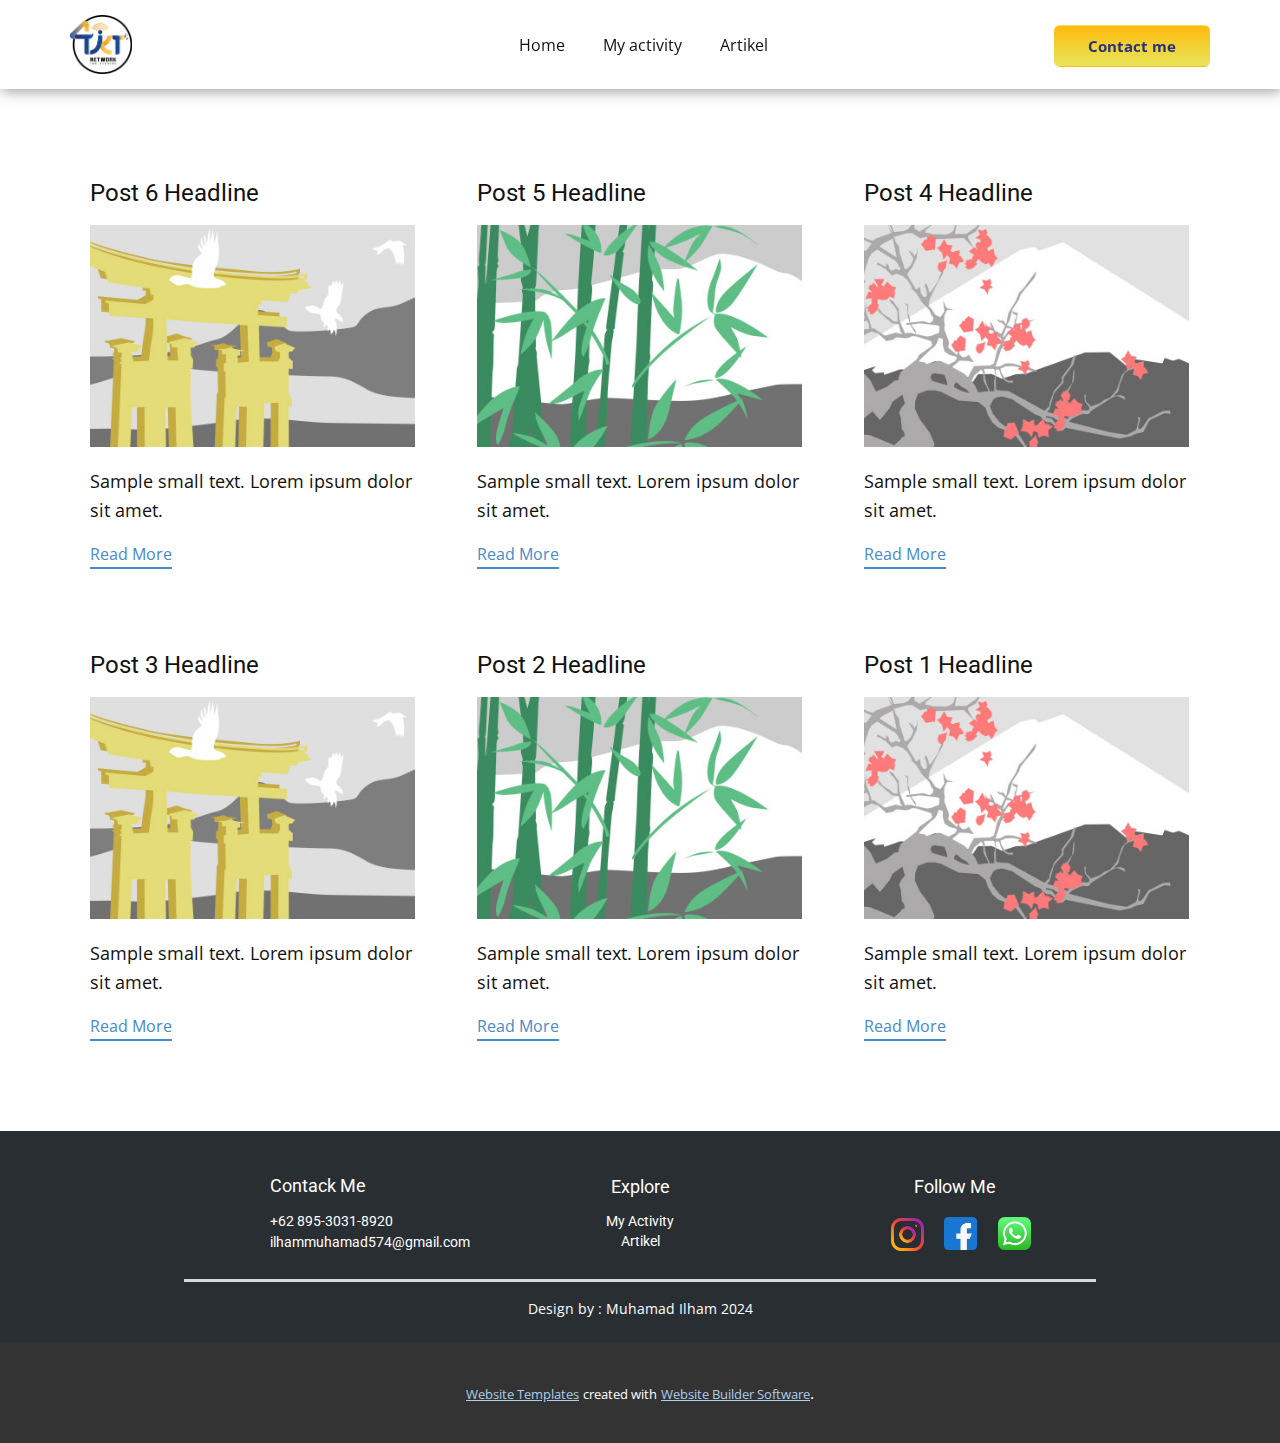
<file: blog/blog.html>
<!DOCTYPE html>
<html style="font-size: 16px;" lang="en"><head>
    <meta name="viewport" content="width=device-width, initial-scale=1.0">
    <meta charset="utf-8">
    <meta name="keywords" content="">
    <meta name="description" content="">
    <title>Blog</title>
    <link rel="stylesheet" href="../nicepage.css" media="screen">
<link rel="stylesheet" href="../Blog-Template.css" media="screen">
    <script class="u-script" type="text/javascript" src="../jquery.js" defer=""></script>
    <script class="u-script" type="text/javascript" src="../nicepage.js" defer=""></script>
    <meta name="generator" content="Nicepage 6.5.3, nicepage.com">
    <link id="u-theme-google-font" rel="stylesheet" href="https://fonts.googleapis.com/css?family=Roboto:100,100i,300,300i,400,400i,500,500i,700,700i,900,900i|Open+Sans:300,300i,400,400i,500,500i,600,600i,700,700i,800,800i">
    <link id="u-page-google-font" rel="stylesheet" href="https://fonts.googleapis.com/css?family=Roboto:100,100i,300,300i,400,400i,500,500i,700,700i,900,900i">
    
    
    
    <script type="application/ld+json">{
		"@context": "http://schema.org",
		"@type": "Organization",
		"name": "Site1",
		"logo": "images/logo_tkj-removebg-preview.png"
}</script>
    <meta name="theme-color" content="#478ac9">
  <meta data-intl-tel-input-cdn-path="intlTelInput/"></head>
  <body data-path-to-root="./" data-include-products="false" class="u-body u-xl-mode" data-lang="en"><header class="u-box-shadow u-clearfix u-custom-color-5 u-header u-sticky u-sticky-225d u-header" id="sec-6f1d"><div class="u-clearfix u-sheet u-sheet-1">
        <a href="https://nicepage.com" class="u-image u-logo u-image-1" data-image-width="511" data-image-height="488">
          <img src="../images/logo_tkj-removebg-preview.png" class="u-logo-image u-logo-image-1">
        </a>
        <nav class="u-menu u-menu-one-level u-offcanvas u-menu-1">
          <div class="menu-collapse" style="font-size: 1rem; letter-spacing: 0px;">
            <a class="u-button-style u-custom-active-border-color u-custom-border u-custom-border-color u-custom-borders u-custom-hover-border-color u-custom-left-right-menu-spacing u-custom-padding-bottom u-custom-text-active-color u-custom-text-color u-custom-text-hover-color u-custom-top-bottom-menu-spacing u-nav-link u-text-active-palette-1-base u-text-hover-palette-2-base" href="#">
              <svg class="u-svg-link" viewBox="0 0 24 24"><use xmlns:xlink="http://www.w3.org/1999/xlink" xlink:href="#menu-hamburger"></use></svg>
              <svg class="u-svg-content" version="1.1" id="menu-hamburger" viewBox="0 0 16 16" x="0px" y="0px" xmlns:xlink="http://www.w3.org/1999/xlink" xmlns="http://www.w3.org/2000/svg"><g><rect y="1" width="16" height="2"></rect><rect y="7" width="16" height="2"></rect><rect y="13" width="16" height="2"></rect>
</g></svg>
            </a>
          </div>
          <div class="u-custom-menu u-nav-container">
            <ul class="u-nav u-spacing-30 u-unstyled u-nav-1"><li class="u-nav-item"><a class="u-border-2 u-border-active-custom-color-1 u-border-hover-custom-color-1 u-border-no-left u-border-no-right u-border-no-top u-button-style u-nav-link u-text-active-custom-color-1 u-text-hover-custom-color-1" href="../Home.html" style="padding: 6px 4px;">Home</a>
</li><li class="u-nav-item"><a class="u-border-2 u-border-active-custom-color-1 u-border-hover-custom-color-1 u-border-no-left u-border-no-right u-border-no-top u-button-style u-nav-link u-text-active-custom-color-1 u-text-hover-custom-color-1" href="../Home.html#sec-bfcb" style="padding: 6px 4px;">My activity</a>
</li><li class="u-nav-item"><a class="u-border-2 u-border-active-custom-color-1 u-border-hover-custom-color-1 u-border-no-left u-border-no-right u-border-no-top u-button-style u-nav-link u-text-active-custom-color-1 u-text-hover-custom-color-1" href="../Artikel.html" style="padding: 6px 4px;">Artikel</a>
</li></ul>
          </div>
          <div class="u-custom-menu u-nav-container-collapse">
            <div class="u-black u-container-style u-inner-container-layout u-opacity u-opacity-95 u-sidenav">
              <div class="u-inner-container-layout u-sidenav-overflow">
                <div class="u-menu-close"></div>
                <ul class="u-align-center u-nav u-popupmenu-items u-unstyled u-nav-2"><li class="u-nav-item"><a class="u-button-style u-nav-link" href="../Home.html">Home</a>
</li><li class="u-nav-item"><a class="u-button-style u-nav-link" href="../Home.html#sec-bfcb">My activity</a>
</li><li class="u-nav-item"><a class="u-button-style u-nav-link" href="../Artikel.html">Artikel</a>
</li></ul>
              </div>
            </div>
            <div class="u-black u-menu-overlay u-opacity u-opacity-70"></div>
          </div>
        </nav>
        <a href="../Home.html#carousel_a16f" class="u-border-1 u-border-hover-custom-color-1 u-btn u-btn-round u-button-style u-gradient u-hover-white u-none u-radius-6 u-text-custom-color-4 u-text-hover-white u-btn-1">Contact me</a>
      </div></header>
    <section class="u-clearfix u-section-1" id="sec-2d43">
      <div class="u-clearfix u-sheet u-valign-middle u-sheet-1"><!--blog--><!--blog_options_json--><!--{"type":"Recent","source":"","tags":"","count":""}--><!--/blog_options_json-->
        <div class="u-blog u-expanded-width u-repeater u-repeater-1"><!--blog_post-->
          <div class="u-blog-post u-container-style u-repeater-item u-white u-repeater-item-1">
            <div class="u-container-layout u-similar-container u-valign-top u-container-layout-1"><!--blog_post_header-->
              <h4 class="u-blog-control u-text u-text-1">
                <a class="u-post-header-link" href="../blog/post-5.html">Post 6 Headline</a>
              </h4><!--/blog_post_header--><!--blog_post_image-->
              <a class="u-post-header-link" href="../blog/post-5.html"><img alt="" class="u-blog-control u-expanded-width u-image u-image-default u-image-1" src="../images/8ad73f3c.jpeg"></a><!--/blog_post_image--><!--blog_post_content-->
              <div class="u-blog-control u-post-content u-text u-text-2 fr-view">Sample small text. Lorem ipsum dolor sit amet.</div><!--/blog_post_content--><!--blog_post_readmore-->
              <a href="../blog/post-5.html" class="u-blog-control u-border-2 u-border-palette-1-base u-btn u-btn-rectangle u-button-style u-none u-btn-1"><!--blog_post_readmore_content--><!--options_json--><!--{"content":"","defaultValue":"Read More"}--><!--/options_json-->Read More<!--/blog_post_readmore_content--></a><!--/blog_post_readmore-->
            </div>
          </div><div class="u-blog-post u-container-style u-repeater-item u-video-cover u-white">
            <div class="u-container-layout u-similar-container u-valign-top u-container-layout-2"><!--blog_post_header-->
              <h4 class="u-blog-control u-text u-text-3">
                <a class="u-post-header-link" href="../blog/post-4.html">Post 5 Headline</a>
              </h4><!--/blog_post_header--><!--blog_post_image-->
              <a class="u-post-header-link" href="../blog/post-4.html"><img alt="" class="u-blog-control u-expanded-width u-image u-image-default u-image-2" src="../images/68f64b9d.jpeg"></a><!--/blog_post_image--><!--blog_post_content-->
              <div class="u-blog-control u-post-content u-text u-text-4 fr-view">Sample small text. Lorem ipsum dolor sit amet.</div><!--/blog_post_content--><!--blog_post_readmore-->
              <a href="../blog/post-4.html" class="u-blog-control u-border-2 u-border-palette-1-base u-btn u-btn-rectangle u-button-style u-none u-btn-2"><!--blog_post_readmore_content--><!--options_json--><!--{"content":"","defaultValue":"Read More"}--><!--/options_json-->Read More<!--/blog_post_readmore_content--></a><!--/blog_post_readmore-->
            </div>
          </div><div class="u-blog-post u-container-style u-repeater-item u-video-cover u-white">
            <div class="u-container-layout u-similar-container u-valign-top u-container-layout-3"><!--blog_post_header-->
              <h4 class="u-blog-control u-text u-text-5">
                <a class="u-post-header-link" href="../blog/post-3.html">Post 4 Headline</a>
              </h4><!--/blog_post_header--><!--blog_post_image-->
              <a class="u-post-header-link" href="../blog/post-3.html"><img alt="" class="u-blog-control u-expanded-width u-image u-image-default u-image-3" src="../images/0fd3416c.jpeg"></a><!--/blog_post_image--><!--blog_post_content-->
              <div class="u-blog-control u-post-content u-text u-text-6 fr-view">Sample small text. Lorem ipsum dolor sit amet.</div><!--/blog_post_content--><!--blog_post_readmore-->
              <a href="../blog/post-3.html" class="u-blog-control u-border-2 u-border-palette-1-base u-btn u-btn-rectangle u-button-style u-none u-btn-3"><!--blog_post_readmore_content--><!--options_json--><!--{"content":"","defaultValue":"Read More"}--><!--/options_json-->Read More<!--/blog_post_readmore_content--></a><!--/blog_post_readmore-->
            </div>
          </div><div class="u-blog-post u-container-style u-repeater-item u-white u-repeater-item-1">
            <div class="u-container-layout u-similar-container u-valign-top u-container-layout-1"><!--blog_post_header-->
              <h4 class="u-blog-control u-text u-text-1">
                <a class="u-post-header-link" href="../blog/post-2.html">Post 3 Headline</a>
              </h4><!--/blog_post_header--><!--blog_post_image-->
              <a class="u-post-header-link" href="../blog/post-2.html"><img alt="" class="u-blog-control u-expanded-width u-image u-image-default u-image-1" src="../images/8ad73f3c.jpeg"></a><!--/blog_post_image--><!--blog_post_content-->
              <div class="u-blog-control u-post-content u-text u-text-2 fr-view">Sample small text. Lorem ipsum dolor sit amet.</div><!--/blog_post_content--><!--blog_post_readmore-->
              <a href="../blog/post-2.html" class="u-blog-control u-border-2 u-border-palette-1-base u-btn u-btn-rectangle u-button-style u-none u-btn-1"><!--blog_post_readmore_content--><!--options_json--><!--{"content":"","defaultValue":"Read More"}--><!--/options_json-->Read More<!--/blog_post_readmore_content--></a><!--/blog_post_readmore-->
            </div>
          </div><div class="u-blog-post u-container-style u-repeater-item u-video-cover u-white">
            <div class="u-container-layout u-similar-container u-valign-top u-container-layout-2"><!--blog_post_header-->
              <h4 class="u-blog-control u-text u-text-3">
                <a class="u-post-header-link" href="../blog/post-1.html">Post 2 Headline</a>
              </h4><!--/blog_post_header--><!--blog_post_image-->
              <a class="u-post-header-link" href="../blog/post-1.html"><img alt="" class="u-blog-control u-expanded-width u-image u-image-default u-image-2" src="../images/68f64b9d.jpeg"></a><!--/blog_post_image--><!--blog_post_content-->
              <div class="u-blog-control u-post-content u-text u-text-4 fr-view">Sample small text. Lorem ipsum dolor sit amet.</div><!--/blog_post_content--><!--blog_post_readmore-->
              <a href="../blog/post-1.html" class="u-blog-control u-border-2 u-border-palette-1-base u-btn u-btn-rectangle u-button-style u-none u-btn-2"><!--blog_post_readmore_content--><!--options_json--><!--{"content":"","defaultValue":"Read More"}--><!--/options_json-->Read More<!--/blog_post_readmore_content--></a><!--/blog_post_readmore-->
            </div>
          </div><div class="u-blog-post u-container-style u-repeater-item u-video-cover u-white">
            <div class="u-container-layout u-similar-container u-valign-top u-container-layout-3"><!--blog_post_header-->
              <h4 class="u-blog-control u-text u-text-5">
                <a class="u-post-header-link" href="../blog/post.html">Post 1 Headline</a>
              </h4><!--/blog_post_header--><!--blog_post_image-->
              <a class="u-post-header-link" href="../blog/post.html"><img alt="" class="u-blog-control u-expanded-width u-image u-image-default u-image-3" src="../images/0fd3416c.jpeg"></a><!--/blog_post_image--><!--blog_post_content-->
              <div class="u-blog-control u-post-content u-text u-text-6 fr-view">Sample small text. Lorem ipsum dolor sit amet.</div><!--/blog_post_content--><!--blog_post_readmore-->
              <a href="../blog/post.html" class="u-blog-control u-border-2 u-border-palette-1-base u-btn u-btn-rectangle u-button-style u-none u-btn-3"><!--blog_post_readmore_content--><!--options_json--><!--{"content":"","defaultValue":"Read More"}--><!--/options_json-->Read More<!--/blog_post_readmore_content--></a><!--/blog_post_readmore-->
            </div>
          </div><!--/blog_post--><!--blog_post-->
          <!--/blog_post--><!--blog_post-->
          <!--/blog_post-->
        </div><!--/blog-->
      </div>
    </section>
    
    
    
    <footer class="u-align-center u-clearfix u-footer u-palette-1-dark-3 u-footer" id="sec-a49f"><div class="u-clearfix u-sheet u-sheet-1">
        <h6 class="u-custom-font u-font-roboto u-text u-text-default u-text-1">Explore</h6>
        <h6 class="u-custom-font u-font-roboto u-text u-text-default u-text-2">Follow Me</h6>
        <h6 class="u-custom-font u-font-roboto u-text u-text-default u-text-3">Contack Me</h6>
        <h6 class="u-custom-font u-font-roboto u-text u-text-default u-text-4">My Activity </h6>
        <h6 class="u-custom-font u-font-roboto u-text u-text-default u-text-5"> +62 895-3031-8920</h6>
        <img class="u-image u-image-default u-preserve-proportions u-image-1" src="../images/instagram.png" alt="" data-image-width="64" data-image-height="64">
        <h6 class="u-custom-font u-font-roboto u-text u-text-default u-text-6"> ilhammuhamad574@gmail.com</h6>
        <h6 class="u-custom-font u-font-roboto u-text u-text-default u-text-7">Artikel</h6>
        <img class="u-image u-image-default u-preserve-proportions u-image-2" src="../images/facebook.png" alt="" data-image-width="64" data-image-height="64">
        <img class="u-image u-image-default u-preserve-proportions u-image-3" src="../images/whatsapp1.png" alt="" data-image-width="64" data-image-height="64">
        <div class="u-border-3 u-border-grey-15 u-line u-line-horizontal u-line-1"></div>
        <p class="u-small-text u-text u-text-variant u-text-8">Design by : Muhamad Ilham 2024</p>
      </div></footer>
    <section class="u-backlink u-clearfix u-grey-80">
      <a class="u-link" href="https://nicepage.com/website-templates" target="_blank">
        <span>Website Templates</span>
      </a>
      <p class="u-text">
        <span>created with</span>
      </p>
      <a class="u-link" href="" target="_blank">
        <span>Website Builder Software</span>
      </a>. 
    </section>
  
</body></html>
</file>
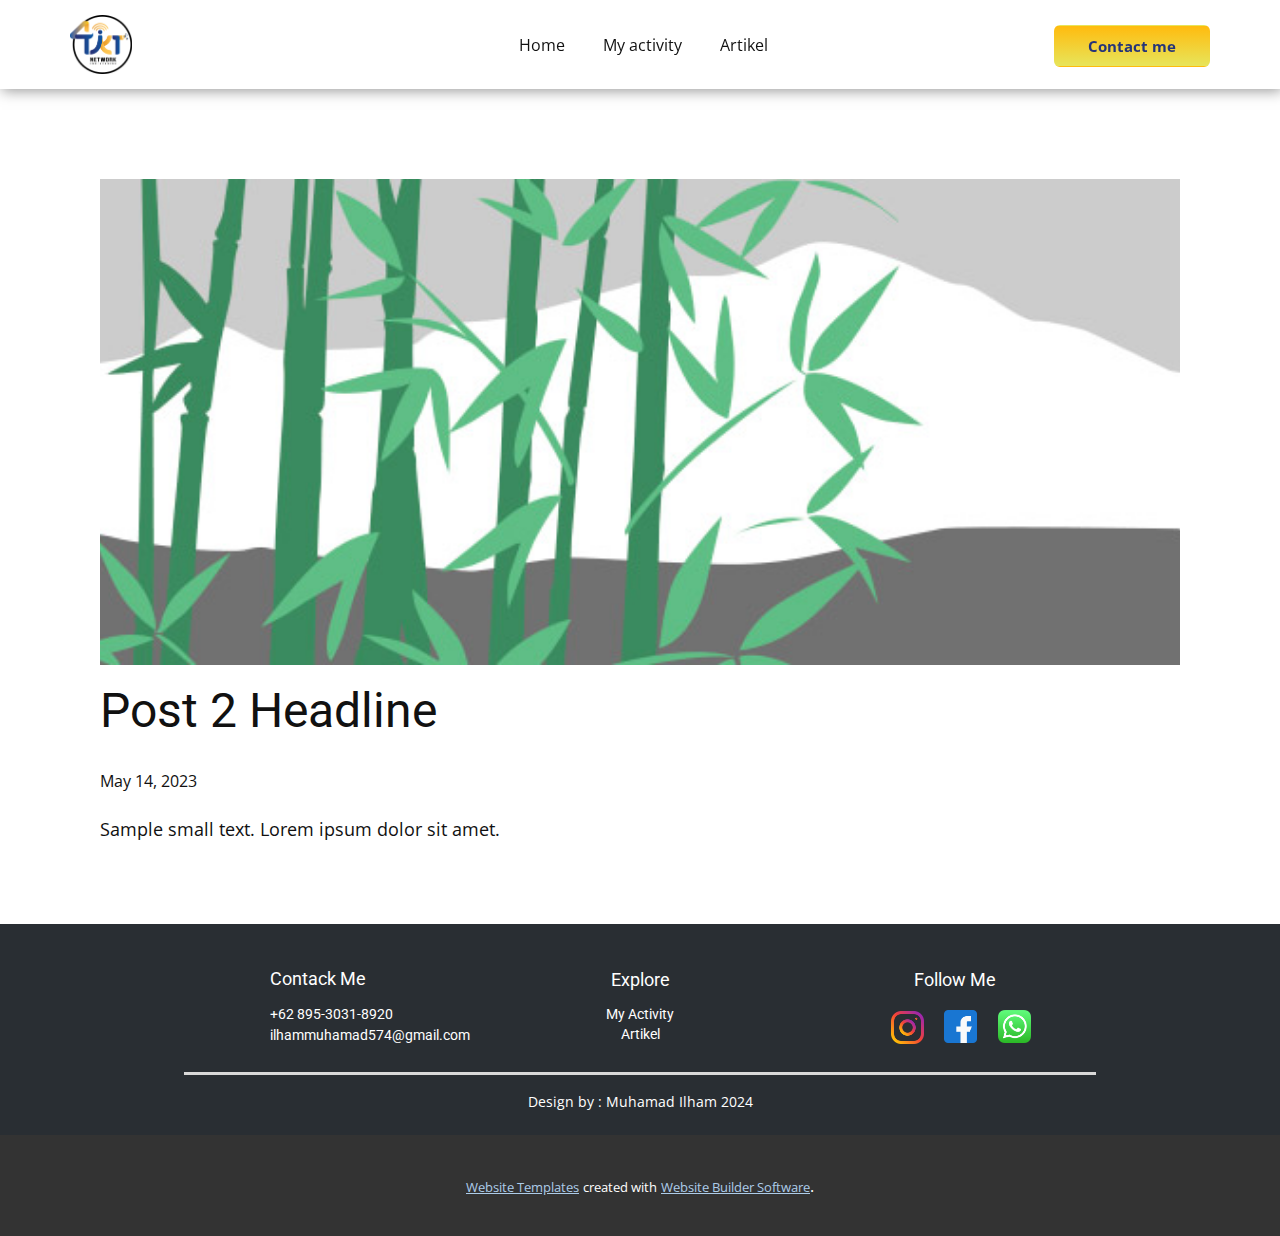
<file: blog/post-1.html>
<!DOCTYPE html>
<html style="font-size: 16px;" lang="en"><head>
    <meta name="viewport" content="width=device-width, initial-scale=1.0">
    <meta charset="utf-8">
    <meta name="keywords" content="Post 1 Headline">
    <meta name="description" content="">
    <title>Post 2 Headline</title>
    <link rel="stylesheet" href="../nicepage.css" media="screen">
<link rel="stylesheet" href="../Post-Template.css" media="screen">
    <script class="u-script" type="text/javascript" src="../jquery.js" defer=""></script>
    <script class="u-script" type="text/javascript" src="../nicepage.js" defer=""></script>
    <meta name="generator" content="Nicepage 6.5.3, nicepage.com">
    <link id="u-theme-google-font" rel="stylesheet" href="https://fonts.googleapis.com/css?family=Roboto:100,100i,300,300i,400,400i,500,500i,700,700i,900,900i|Open+Sans:300,300i,400,400i,500,500i,600,600i,700,700i,800,800i">
    <link id="u-page-google-font" rel="stylesheet" href="https://fonts.googleapis.com/css?family=Roboto:100,100i,300,300i,400,400i,500,500i,700,700i,900,900i">
    
    
    
    <script type="application/ld+json">{
		"@context": "http://schema.org",
		"@type": "Organization",
		"name": "Site1",
		"logo": "images/logo_tkj-removebg-preview.png"
}</script>
    <meta name="theme-color" content="#478ac9">
  <meta data-intl-tel-input-cdn-path="intlTelInput/"></head>
  <body data-path-to-root="./" data-include-products="false" class="u-body u-xl-mode" data-lang="en"><header class="u-box-shadow u-clearfix u-custom-color-5 u-header u-sticky u-sticky-225d u-header" id="sec-6f1d"><div class="u-clearfix u-sheet u-sheet-1">
        <a href="https://nicepage.com" class="u-image u-logo u-image-1" data-image-width="511" data-image-height="488">
          <img src="../images/logo_tkj-removebg-preview.png" class="u-logo-image u-logo-image-1">
        </a>
        <nav class="u-menu u-menu-one-level u-offcanvas u-menu-1">
          <div class="menu-collapse" style="font-size: 1rem; letter-spacing: 0px;">
            <a class="u-button-style u-custom-active-border-color u-custom-border u-custom-border-color u-custom-borders u-custom-hover-border-color u-custom-left-right-menu-spacing u-custom-padding-bottom u-custom-text-active-color u-custom-text-color u-custom-text-hover-color u-custom-top-bottom-menu-spacing u-nav-link u-text-active-palette-1-base u-text-hover-palette-2-base" href="#">
              <svg class="u-svg-link" viewBox="0 0 24 24"><use xmlns:xlink="http://www.w3.org/1999/xlink" xlink:href="#menu-hamburger"></use></svg>
              <svg class="u-svg-content" version="1.1" id="menu-hamburger" viewBox="0 0 16 16" x="0px" y="0px" xmlns:xlink="http://www.w3.org/1999/xlink" xmlns="http://www.w3.org/2000/svg"><g><rect y="1" width="16" height="2"></rect><rect y="7" width="16" height="2"></rect><rect y="13" width="16" height="2"></rect>
</g></svg>
            </a>
          </div>
          <div class="u-custom-menu u-nav-container">
            <ul class="u-nav u-spacing-30 u-unstyled u-nav-1"><li class="u-nav-item"><a class="u-border-2 u-border-active-custom-color-1 u-border-hover-custom-color-1 u-border-no-left u-border-no-right u-border-no-top u-button-style u-nav-link u-text-active-custom-color-1 u-text-hover-custom-color-1" href="../Home.html" style="padding: 6px 4px;">Home</a>
</li><li class="u-nav-item"><a class="u-border-2 u-border-active-custom-color-1 u-border-hover-custom-color-1 u-border-no-left u-border-no-right u-border-no-top u-button-style u-nav-link u-text-active-custom-color-1 u-text-hover-custom-color-1" href="../Home.html#sec-bfcb" style="padding: 6px 4px;">My activity</a>
</li><li class="u-nav-item"><a class="u-border-2 u-border-active-custom-color-1 u-border-hover-custom-color-1 u-border-no-left u-border-no-right u-border-no-top u-button-style u-nav-link u-text-active-custom-color-1 u-text-hover-custom-color-1" href="../Artikel.html" style="padding: 6px 4px;">Artikel</a>
</li></ul>
          </div>
          <div class="u-custom-menu u-nav-container-collapse">
            <div class="u-black u-container-style u-inner-container-layout u-opacity u-opacity-95 u-sidenav">
              <div class="u-inner-container-layout u-sidenav-overflow">
                <div class="u-menu-close"></div>
                <ul class="u-align-center u-nav u-popupmenu-items u-unstyled u-nav-2"><li class="u-nav-item"><a class="u-button-style u-nav-link" href="../Home.html">Home</a>
</li><li class="u-nav-item"><a class="u-button-style u-nav-link" href="../Home.html#sec-bfcb">My activity</a>
</li><li class="u-nav-item"><a class="u-button-style u-nav-link" href="../Artikel.html">Artikel</a>
</li></ul>
              </div>
            </div>
            <div class="u-black u-menu-overlay u-opacity u-opacity-70"></div>
          </div>
        </nav>
        <a href="../Home.html#carousel_a16f" class="u-border-1 u-border-hover-custom-color-1 u-btn u-btn-round u-button-style u-gradient u-hover-white u-none u-radius-6 u-text-custom-color-4 u-text-hover-white u-btn-1">Contact me</a>
      </div></header>
    <section class="u-align-center u-clearfix u-section-1" id="sec-3cd8">
      <div class="u-clearfix u-sheet u-valign-middle-md u-valign-middle-sm u-valign-middle-xs u-sheet-1"><!--post_details--><!--post_details_options_json--><!--{"source":""}--><!--/post_details_options_json--><!--blog_post-->
        <div class="u-container-style u-expanded-width u-post-details u-post-details-1">
          <div class="u-container-layout u-valign-middle u-container-layout-1"><!--blog_post_image-->
            <img alt="" class="u-blog-control u-expanded-width u-image u-image-default u-image-1" src="../images/68f64b9d.jpeg"><!--/blog_post_image--><!--blog_post_header-->
            <h2 class="u-blog-control u-text u-text-1">Post 2 Headline</h2><!--/blog_post_header--><!--blog_post_metadata-->
            <div class="u-blog-control u-metadata u-metadata-1"><!--blog_post_metadata_date-->
              <span class="u-meta-date u-meta-icon">May 14, 2023</span><!--/blog_post_metadata_date--><!--blog_post_metadata_category-->
              <!--/blog_post_metadata_category--><!--blog_post_metadata_comments-->
              <!--/blog_post_metadata_comments-->
            </div><!--/blog_post_metadata--><!--blog_post_content-->
            <div class="u-align-justify u-blog-control u-post-content u-text u-text-2 fr-view">
  Sample small text. Lorem ipsum dolor sit amet.
  </div><!--/blog_post_content-->
          </div>
        </div><!--/blog_post--><!--/post_details-->
      </div>
    </section>
    
    
    
    <footer class="u-align-center u-clearfix u-footer u-palette-1-dark-3 u-footer" id="sec-a49f"><div class="u-clearfix u-sheet u-sheet-1">
        <h6 class="u-custom-font u-font-roboto u-text u-text-default u-text-1">Explore</h6>
        <h6 class="u-custom-font u-font-roboto u-text u-text-default u-text-2">Follow Me</h6>
        <h6 class="u-custom-font u-font-roboto u-text u-text-default u-text-3">Contack Me</h6>
        <h6 class="u-custom-font u-font-roboto u-text u-text-default u-text-4">My Activity </h6>
        <h6 class="u-custom-font u-font-roboto u-text u-text-default u-text-5"> +62 895-3031-8920</h6>
        <img class="u-image u-image-default u-preserve-proportions u-image-1" src="../images/instagram.png" alt="" data-image-width="64" data-image-height="64">
        <h6 class="u-custom-font u-font-roboto u-text u-text-default u-text-6"> ilhammuhamad574@gmail.com</h6>
        <h6 class="u-custom-font u-font-roboto u-text u-text-default u-text-7">Artikel</h6>
        <img class="u-image u-image-default u-preserve-proportions u-image-2" src="../images/facebook.png" alt="" data-image-width="64" data-image-height="64">
        <img class="u-image u-image-default u-preserve-proportions u-image-3" src="../images/whatsapp1.png" alt="" data-image-width="64" data-image-height="64">
        <div class="u-border-3 u-border-grey-15 u-line u-line-horizontal u-line-1"></div>
        <p class="u-small-text u-text u-text-variant u-text-8">Design by : Muhamad Ilham 2024</p>
      </div></footer>
    <section class="u-backlink u-clearfix u-grey-80">
      <a class="u-link" href="https://nicepage.com/website-templates" target="_blank">
        <span>Website Templates</span>
      </a>
      <p class="u-text">
        <span>created with</span>
      </p>
      <a class="u-link" href="" target="_blank">
        <span>Website Builder Software</span>
      </a>. 
    </section>
  
</body></html>
</file>
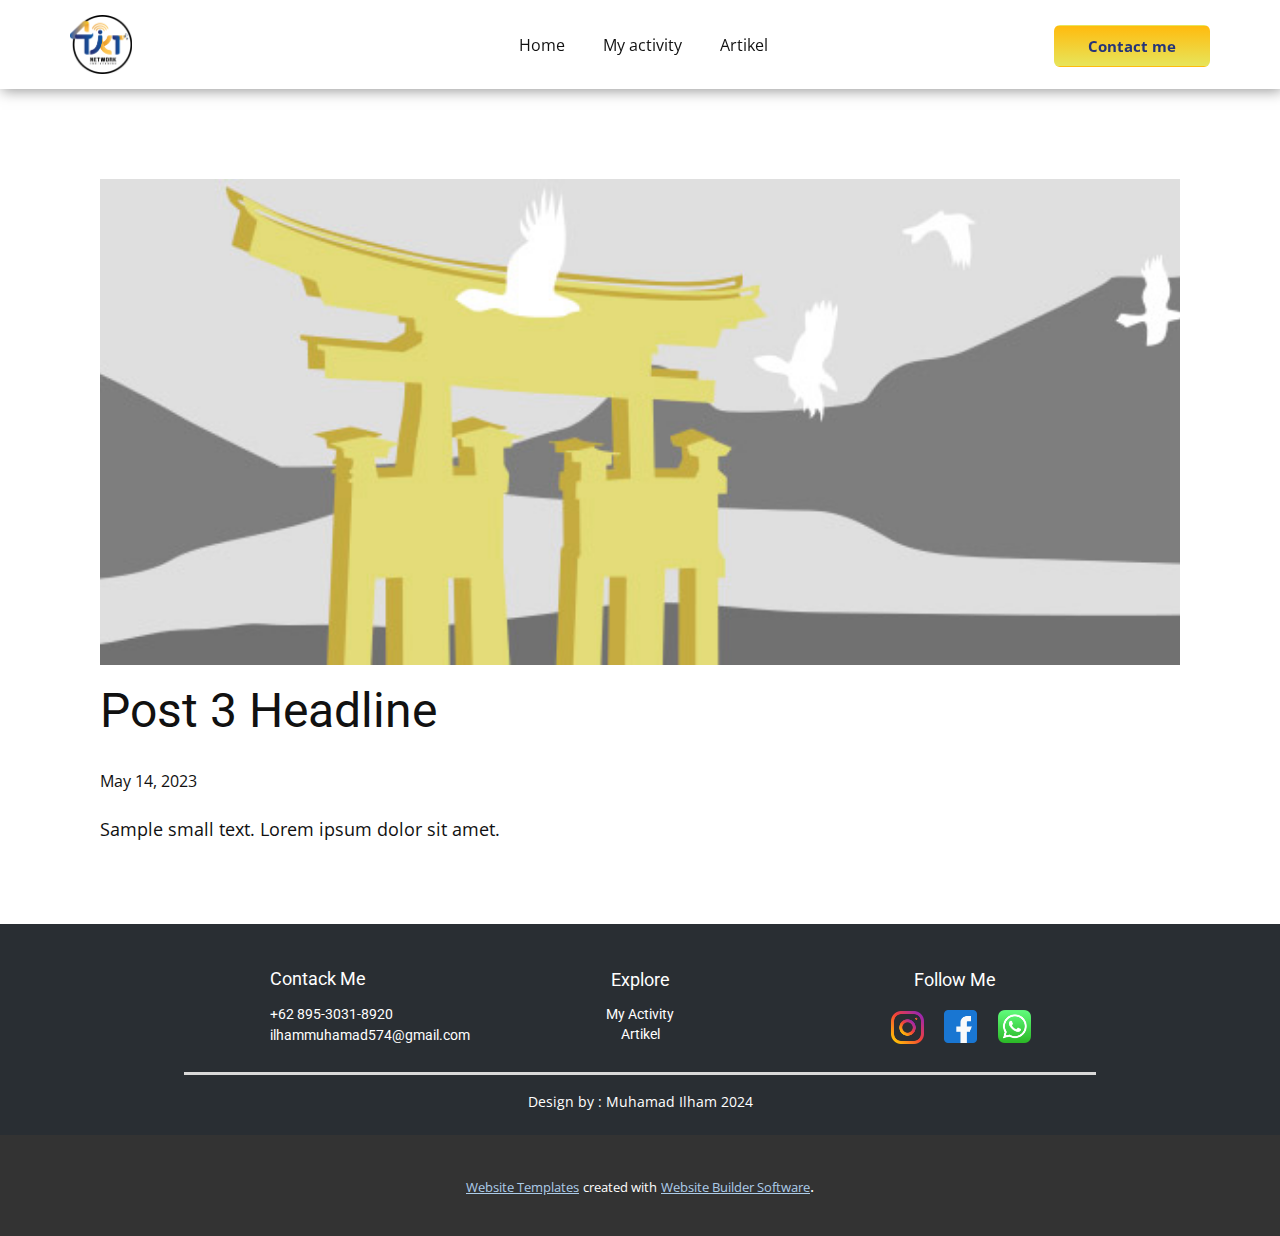
<file: blog/post-2.html>
<!DOCTYPE html>
<html style="font-size: 16px;" lang="en"><head>
    <meta name="viewport" content="width=device-width, initial-scale=1.0">
    <meta charset="utf-8">
    <meta name="keywords" content="Post 1 Headline">
    <meta name="description" content="">
    <title>Post 3 Headline</title>
    <link rel="stylesheet" href="../nicepage.css" media="screen">
<link rel="stylesheet" href="../Post-Template.css" media="screen">
    <script class="u-script" type="text/javascript" src="../jquery.js" defer=""></script>
    <script class="u-script" type="text/javascript" src="../nicepage.js" defer=""></script>
    <meta name="generator" content="Nicepage 6.5.3, nicepage.com">
    <link id="u-theme-google-font" rel="stylesheet" href="https://fonts.googleapis.com/css?family=Roboto:100,100i,300,300i,400,400i,500,500i,700,700i,900,900i|Open+Sans:300,300i,400,400i,500,500i,600,600i,700,700i,800,800i">
    <link id="u-page-google-font" rel="stylesheet" href="https://fonts.googleapis.com/css?family=Roboto:100,100i,300,300i,400,400i,500,500i,700,700i,900,900i">
    
    
    
    <script type="application/ld+json">{
		"@context": "http://schema.org",
		"@type": "Organization",
		"name": "Site1",
		"logo": "images/logo_tkj-removebg-preview.png"
}</script>
    <meta name="theme-color" content="#478ac9">
  <meta data-intl-tel-input-cdn-path="intlTelInput/"></head>
  <body data-path-to-root="./" data-include-products="false" class="u-body u-xl-mode" data-lang="en"><header class="u-box-shadow u-clearfix u-custom-color-5 u-header u-sticky u-sticky-225d u-header" id="sec-6f1d"><div class="u-clearfix u-sheet u-sheet-1">
        <a href="https://nicepage.com" class="u-image u-logo u-image-1" data-image-width="511" data-image-height="488">
          <img src="../images/logo_tkj-removebg-preview.png" class="u-logo-image u-logo-image-1">
        </a>
        <nav class="u-menu u-menu-one-level u-offcanvas u-menu-1">
          <div class="menu-collapse" style="font-size: 1rem; letter-spacing: 0px;">
            <a class="u-button-style u-custom-active-border-color u-custom-border u-custom-border-color u-custom-borders u-custom-hover-border-color u-custom-left-right-menu-spacing u-custom-padding-bottom u-custom-text-active-color u-custom-text-color u-custom-text-hover-color u-custom-top-bottom-menu-spacing u-nav-link u-text-active-palette-1-base u-text-hover-palette-2-base" href="#">
              <svg class="u-svg-link" viewBox="0 0 24 24"><use xmlns:xlink="http://www.w3.org/1999/xlink" xlink:href="#menu-hamburger"></use></svg>
              <svg class="u-svg-content" version="1.1" id="menu-hamburger" viewBox="0 0 16 16" x="0px" y="0px" xmlns:xlink="http://www.w3.org/1999/xlink" xmlns="http://www.w3.org/2000/svg"><g><rect y="1" width="16" height="2"></rect><rect y="7" width="16" height="2"></rect><rect y="13" width="16" height="2"></rect>
</g></svg>
            </a>
          </div>
          <div class="u-custom-menu u-nav-container">
            <ul class="u-nav u-spacing-30 u-unstyled u-nav-1"><li class="u-nav-item"><a class="u-border-2 u-border-active-custom-color-1 u-border-hover-custom-color-1 u-border-no-left u-border-no-right u-border-no-top u-button-style u-nav-link u-text-active-custom-color-1 u-text-hover-custom-color-1" href="../Home.html" style="padding: 6px 4px;">Home</a>
</li><li class="u-nav-item"><a class="u-border-2 u-border-active-custom-color-1 u-border-hover-custom-color-1 u-border-no-left u-border-no-right u-border-no-top u-button-style u-nav-link u-text-active-custom-color-1 u-text-hover-custom-color-1" href="../Home.html#sec-bfcb" style="padding: 6px 4px;">My activity</a>
</li><li class="u-nav-item"><a class="u-border-2 u-border-active-custom-color-1 u-border-hover-custom-color-1 u-border-no-left u-border-no-right u-border-no-top u-button-style u-nav-link u-text-active-custom-color-1 u-text-hover-custom-color-1" href="../Artikel.html" style="padding: 6px 4px;">Artikel</a>
</li></ul>
          </div>
          <div class="u-custom-menu u-nav-container-collapse">
            <div class="u-black u-container-style u-inner-container-layout u-opacity u-opacity-95 u-sidenav">
              <div class="u-inner-container-layout u-sidenav-overflow">
                <div class="u-menu-close"></div>
                <ul class="u-align-center u-nav u-popupmenu-items u-unstyled u-nav-2"><li class="u-nav-item"><a class="u-button-style u-nav-link" href="../Home.html">Home</a>
</li><li class="u-nav-item"><a class="u-button-style u-nav-link" href="../Home.html#sec-bfcb">My activity</a>
</li><li class="u-nav-item"><a class="u-button-style u-nav-link" href="../Artikel.html">Artikel</a>
</li></ul>
              </div>
            </div>
            <div class="u-black u-menu-overlay u-opacity u-opacity-70"></div>
          </div>
        </nav>
        <a href="../Home.html#carousel_a16f" class="u-border-1 u-border-hover-custom-color-1 u-btn u-btn-round u-button-style u-gradient u-hover-white u-none u-radius-6 u-text-custom-color-4 u-text-hover-white u-btn-1">Contact me</a>
      </div></header>
    <section class="u-align-center u-clearfix u-section-1" id="sec-3cd8">
      <div class="u-clearfix u-sheet u-valign-middle-md u-valign-middle-sm u-valign-middle-xs u-sheet-1"><!--post_details--><!--post_details_options_json--><!--{"source":""}--><!--/post_details_options_json--><!--blog_post-->
        <div class="u-container-style u-expanded-width u-post-details u-post-details-1">
          <div class="u-container-layout u-valign-middle u-container-layout-1"><!--blog_post_image-->
            <img alt="" class="u-blog-control u-expanded-width u-image u-image-default u-image-1" src="../images/8ad73f3c.jpeg"><!--/blog_post_image--><!--blog_post_header-->
            <h2 class="u-blog-control u-text u-text-1">Post 3 Headline</h2><!--/blog_post_header--><!--blog_post_metadata-->
            <div class="u-blog-control u-metadata u-metadata-1"><!--blog_post_metadata_date-->
              <span class="u-meta-date u-meta-icon">May 14, 2023</span><!--/blog_post_metadata_date--><!--blog_post_metadata_category-->
              <!--/blog_post_metadata_category--><!--blog_post_metadata_comments-->
              <!--/blog_post_metadata_comments-->
            </div><!--/blog_post_metadata--><!--blog_post_content-->
            <div class="u-align-justify u-blog-control u-post-content u-text u-text-2 fr-view">
  Sample small text. Lorem ipsum dolor sit amet.
  </div><!--/blog_post_content-->
          </div>
        </div><!--/blog_post--><!--/post_details-->
      </div>
    </section>
    
    
    
    <footer class="u-align-center u-clearfix u-footer u-palette-1-dark-3 u-footer" id="sec-a49f"><div class="u-clearfix u-sheet u-sheet-1">
        <h6 class="u-custom-font u-font-roboto u-text u-text-default u-text-1">Explore</h6>
        <h6 class="u-custom-font u-font-roboto u-text u-text-default u-text-2">Follow Me</h6>
        <h6 class="u-custom-font u-font-roboto u-text u-text-default u-text-3">Contack Me</h6>
        <h6 class="u-custom-font u-font-roboto u-text u-text-default u-text-4">My Activity </h6>
        <h6 class="u-custom-font u-font-roboto u-text u-text-default u-text-5"> +62 895-3031-8920</h6>
        <img class="u-image u-image-default u-preserve-proportions u-image-1" src="../images/instagram.png" alt="" data-image-width="64" data-image-height="64">
        <h6 class="u-custom-font u-font-roboto u-text u-text-default u-text-6"> ilhammuhamad574@gmail.com</h6>
        <h6 class="u-custom-font u-font-roboto u-text u-text-default u-text-7">Artikel</h6>
        <img class="u-image u-image-default u-preserve-proportions u-image-2" src="../images/facebook.png" alt="" data-image-width="64" data-image-height="64">
        <img class="u-image u-image-default u-preserve-proportions u-image-3" src="../images/whatsapp1.png" alt="" data-image-width="64" data-image-height="64">
        <div class="u-border-3 u-border-grey-15 u-line u-line-horizontal u-line-1"></div>
        <p class="u-small-text u-text u-text-variant u-text-8">Design by : Muhamad Ilham 2024</p>
      </div></footer>
    <section class="u-backlink u-clearfix u-grey-80">
      <a class="u-link" href="https://nicepage.com/website-templates" target="_blank">
        <span>Website Templates</span>
      </a>
      <p class="u-text">
        <span>created with</span>
      </p>
      <a class="u-link" href="" target="_blank">
        <span>Website Builder Software</span>
      </a>. 
    </section>
  
</body></html>
</file>
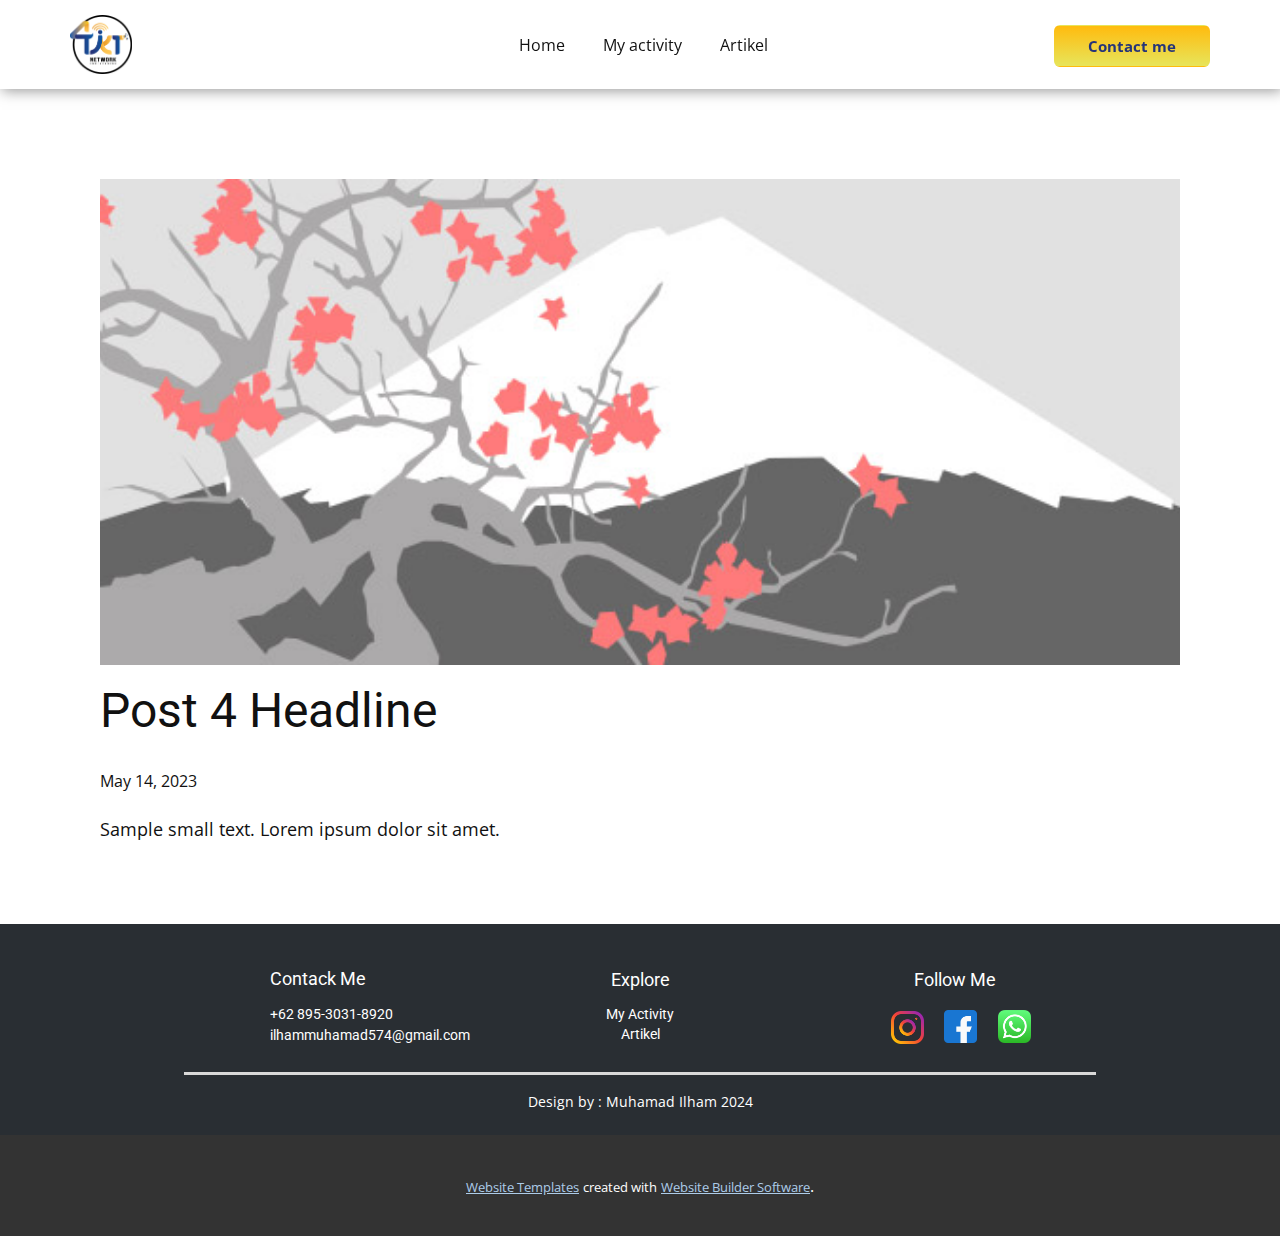
<file: blog/post-3.html>
<!DOCTYPE html>
<html style="font-size: 16px;" lang="en"><head>
    <meta name="viewport" content="width=device-width, initial-scale=1.0">
    <meta charset="utf-8">
    <meta name="keywords" content="Post 1 Headline">
    <meta name="description" content="">
    <title>Post 4 Headline</title>
    <link rel="stylesheet" href="../nicepage.css" media="screen">
<link rel="stylesheet" href="../Post-Template.css" media="screen">
    <script class="u-script" type="text/javascript" src="../jquery.js" defer=""></script>
    <script class="u-script" type="text/javascript" src="../nicepage.js" defer=""></script>
    <meta name="generator" content="Nicepage 6.5.3, nicepage.com">
    <link id="u-theme-google-font" rel="stylesheet" href="https://fonts.googleapis.com/css?family=Roboto:100,100i,300,300i,400,400i,500,500i,700,700i,900,900i|Open+Sans:300,300i,400,400i,500,500i,600,600i,700,700i,800,800i">
    <link id="u-page-google-font" rel="stylesheet" href="https://fonts.googleapis.com/css?family=Roboto:100,100i,300,300i,400,400i,500,500i,700,700i,900,900i">
    
    
    
    <script type="application/ld+json">{
		"@context": "http://schema.org",
		"@type": "Organization",
		"name": "Site1",
		"logo": "images/logo_tkj-removebg-preview.png"
}</script>
    <meta name="theme-color" content="#478ac9">
  <meta data-intl-tel-input-cdn-path="intlTelInput/"></head>
  <body data-path-to-root="./" data-include-products="false" class="u-body u-xl-mode" data-lang="en"><header class="u-box-shadow u-clearfix u-custom-color-5 u-header u-sticky u-sticky-225d u-header" id="sec-6f1d"><div class="u-clearfix u-sheet u-sheet-1">
        <a href="https://nicepage.com" class="u-image u-logo u-image-1" data-image-width="511" data-image-height="488">
          <img src="../images/logo_tkj-removebg-preview.png" class="u-logo-image u-logo-image-1">
        </a>
        <nav class="u-menu u-menu-one-level u-offcanvas u-menu-1">
          <div class="menu-collapse" style="font-size: 1rem; letter-spacing: 0px;">
            <a class="u-button-style u-custom-active-border-color u-custom-border u-custom-border-color u-custom-borders u-custom-hover-border-color u-custom-left-right-menu-spacing u-custom-padding-bottom u-custom-text-active-color u-custom-text-color u-custom-text-hover-color u-custom-top-bottom-menu-spacing u-nav-link u-text-active-palette-1-base u-text-hover-palette-2-base" href="#">
              <svg class="u-svg-link" viewBox="0 0 24 24"><use xmlns:xlink="http://www.w3.org/1999/xlink" xlink:href="#menu-hamburger"></use></svg>
              <svg class="u-svg-content" version="1.1" id="menu-hamburger" viewBox="0 0 16 16" x="0px" y="0px" xmlns:xlink="http://www.w3.org/1999/xlink" xmlns="http://www.w3.org/2000/svg"><g><rect y="1" width="16" height="2"></rect><rect y="7" width="16" height="2"></rect><rect y="13" width="16" height="2"></rect>
</g></svg>
            </a>
          </div>
          <div class="u-custom-menu u-nav-container">
            <ul class="u-nav u-spacing-30 u-unstyled u-nav-1"><li class="u-nav-item"><a class="u-border-2 u-border-active-custom-color-1 u-border-hover-custom-color-1 u-border-no-left u-border-no-right u-border-no-top u-button-style u-nav-link u-text-active-custom-color-1 u-text-hover-custom-color-1" href="../Home.html" style="padding: 6px 4px;">Home</a>
</li><li class="u-nav-item"><a class="u-border-2 u-border-active-custom-color-1 u-border-hover-custom-color-1 u-border-no-left u-border-no-right u-border-no-top u-button-style u-nav-link u-text-active-custom-color-1 u-text-hover-custom-color-1" href="../Home.html#sec-bfcb" style="padding: 6px 4px;">My activity</a>
</li><li class="u-nav-item"><a class="u-border-2 u-border-active-custom-color-1 u-border-hover-custom-color-1 u-border-no-left u-border-no-right u-border-no-top u-button-style u-nav-link u-text-active-custom-color-1 u-text-hover-custom-color-1" href="../Artikel.html" style="padding: 6px 4px;">Artikel</a>
</li></ul>
          </div>
          <div class="u-custom-menu u-nav-container-collapse">
            <div class="u-black u-container-style u-inner-container-layout u-opacity u-opacity-95 u-sidenav">
              <div class="u-inner-container-layout u-sidenav-overflow">
                <div class="u-menu-close"></div>
                <ul class="u-align-center u-nav u-popupmenu-items u-unstyled u-nav-2"><li class="u-nav-item"><a class="u-button-style u-nav-link" href="../Home.html">Home</a>
</li><li class="u-nav-item"><a class="u-button-style u-nav-link" href="../Home.html#sec-bfcb">My activity</a>
</li><li class="u-nav-item"><a class="u-button-style u-nav-link" href="../Artikel.html">Artikel</a>
</li></ul>
              </div>
            </div>
            <div class="u-black u-menu-overlay u-opacity u-opacity-70"></div>
          </div>
        </nav>
        <a href="../Home.html#carousel_a16f" class="u-border-1 u-border-hover-custom-color-1 u-btn u-btn-round u-button-style u-gradient u-hover-white u-none u-radius-6 u-text-custom-color-4 u-text-hover-white u-btn-1">Contact me</a>
      </div></header>
    <section class="u-align-center u-clearfix u-section-1" id="sec-3cd8">
      <div class="u-clearfix u-sheet u-valign-middle-md u-valign-middle-sm u-valign-middle-xs u-sheet-1"><!--post_details--><!--post_details_options_json--><!--{"source":""}--><!--/post_details_options_json--><!--blog_post-->
        <div class="u-container-style u-expanded-width u-post-details u-post-details-1">
          <div class="u-container-layout u-valign-middle u-container-layout-1"><!--blog_post_image-->
            <img alt="" class="u-blog-control u-expanded-width u-image u-image-default u-image-1" src="../images/0fd3416c.jpeg"><!--/blog_post_image--><!--blog_post_header-->
            <h2 class="u-blog-control u-text u-text-1">Post 4 Headline</h2><!--/blog_post_header--><!--blog_post_metadata-->
            <div class="u-blog-control u-metadata u-metadata-1"><!--blog_post_metadata_date-->
              <span class="u-meta-date u-meta-icon">May 14, 2023</span><!--/blog_post_metadata_date--><!--blog_post_metadata_category-->
              <!--/blog_post_metadata_category--><!--blog_post_metadata_comments-->
              <!--/blog_post_metadata_comments-->
            </div><!--/blog_post_metadata--><!--blog_post_content-->
            <div class="u-align-justify u-blog-control u-post-content u-text u-text-2 fr-view">
  Sample small text. Lorem ipsum dolor sit amet.
  </div><!--/blog_post_content-->
          </div>
        </div><!--/blog_post--><!--/post_details-->
      </div>
    </section>
    
    
    
    <footer class="u-align-center u-clearfix u-footer u-palette-1-dark-3 u-footer" id="sec-a49f"><div class="u-clearfix u-sheet u-sheet-1">
        <h6 class="u-custom-font u-font-roboto u-text u-text-default u-text-1">Explore</h6>
        <h6 class="u-custom-font u-font-roboto u-text u-text-default u-text-2">Follow Me</h6>
        <h6 class="u-custom-font u-font-roboto u-text u-text-default u-text-3">Contack Me</h6>
        <h6 class="u-custom-font u-font-roboto u-text u-text-default u-text-4">My Activity </h6>
        <h6 class="u-custom-font u-font-roboto u-text u-text-default u-text-5"> +62 895-3031-8920</h6>
        <img class="u-image u-image-default u-preserve-proportions u-image-1" src="../images/instagram.png" alt="" data-image-width="64" data-image-height="64">
        <h6 class="u-custom-font u-font-roboto u-text u-text-default u-text-6"> ilhammuhamad574@gmail.com</h6>
        <h6 class="u-custom-font u-font-roboto u-text u-text-default u-text-7">Artikel</h6>
        <img class="u-image u-image-default u-preserve-proportions u-image-2" src="../images/facebook.png" alt="" data-image-width="64" data-image-height="64">
        <img class="u-image u-image-default u-preserve-proportions u-image-3" src="../images/whatsapp1.png" alt="" data-image-width="64" data-image-height="64">
        <div class="u-border-3 u-border-grey-15 u-line u-line-horizontal u-line-1"></div>
        <p class="u-small-text u-text u-text-variant u-text-8">Design by : Muhamad Ilham 2024</p>
      </div></footer>
    <section class="u-backlink u-clearfix u-grey-80">
      <a class="u-link" href="https://nicepage.com/website-templates" target="_blank">
        <span>Website Templates</span>
      </a>
      <p class="u-text">
        <span>created with</span>
      </p>
      <a class="u-link" href="" target="_blank">
        <span>Website Builder Software</span>
      </a>. 
    </section>
  
</body></html>
</file>
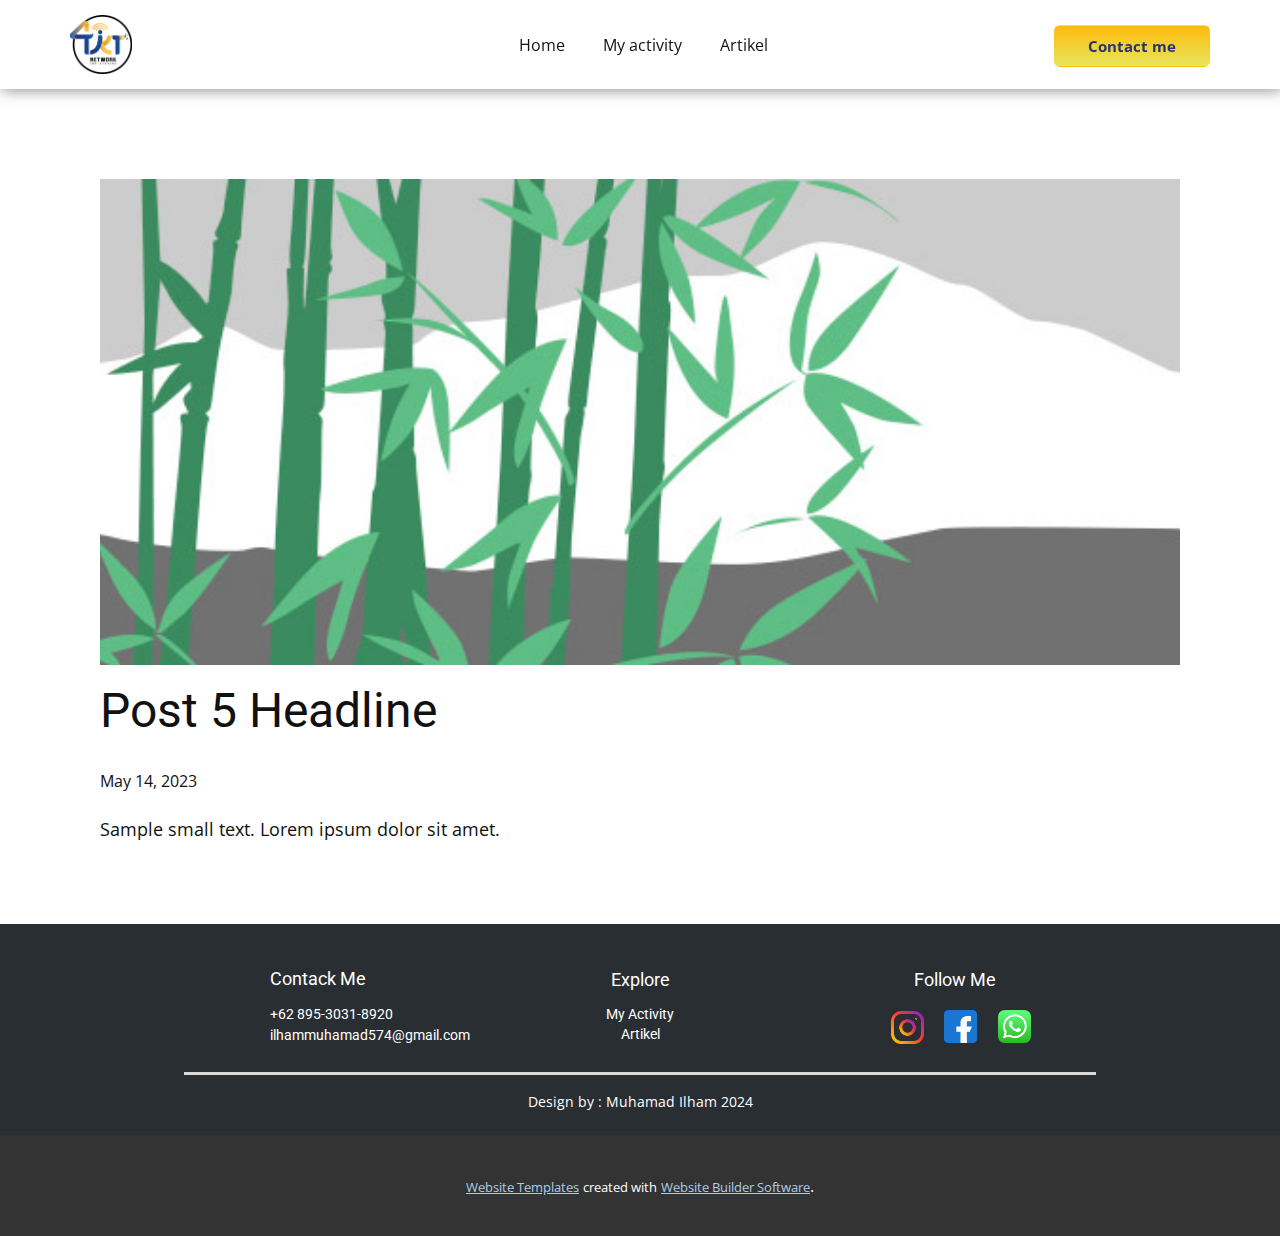
<file: blog/post-4.html>
<!DOCTYPE html>
<html style="font-size: 16px;" lang="en"><head>
    <meta name="viewport" content="width=device-width, initial-scale=1.0">
    <meta charset="utf-8">
    <meta name="keywords" content="Post 1 Headline">
    <meta name="description" content="">
    <title>Post 5 Headline</title>
    <link rel="stylesheet" href="../nicepage.css" media="screen">
<link rel="stylesheet" href="../Post-Template.css" media="screen">
    <script class="u-script" type="text/javascript" src="../jquery.js" defer=""></script>
    <script class="u-script" type="text/javascript" src="../nicepage.js" defer=""></script>
    <meta name="generator" content="Nicepage 6.5.3, nicepage.com">
    <link id="u-theme-google-font" rel="stylesheet" href="https://fonts.googleapis.com/css?family=Roboto:100,100i,300,300i,400,400i,500,500i,700,700i,900,900i|Open+Sans:300,300i,400,400i,500,500i,600,600i,700,700i,800,800i">
    <link id="u-page-google-font" rel="stylesheet" href="https://fonts.googleapis.com/css?family=Roboto:100,100i,300,300i,400,400i,500,500i,700,700i,900,900i">
    
    
    
    <script type="application/ld+json">{
		"@context": "http://schema.org",
		"@type": "Organization",
		"name": "Site1",
		"logo": "images/logo_tkj-removebg-preview.png"
}</script>
    <meta name="theme-color" content="#478ac9">
  <meta data-intl-tel-input-cdn-path="intlTelInput/"></head>
  <body data-path-to-root="./" data-include-products="false" class="u-body u-xl-mode" data-lang="en"><header class="u-box-shadow u-clearfix u-custom-color-5 u-header u-sticky u-sticky-225d u-header" id="sec-6f1d"><div class="u-clearfix u-sheet u-sheet-1">
        <a href="https://nicepage.com" class="u-image u-logo u-image-1" data-image-width="511" data-image-height="488">
          <img src="../images/logo_tkj-removebg-preview.png" class="u-logo-image u-logo-image-1">
        </a>
        <nav class="u-menu u-menu-one-level u-offcanvas u-menu-1">
          <div class="menu-collapse" style="font-size: 1rem; letter-spacing: 0px;">
            <a class="u-button-style u-custom-active-border-color u-custom-border u-custom-border-color u-custom-borders u-custom-hover-border-color u-custom-left-right-menu-spacing u-custom-padding-bottom u-custom-text-active-color u-custom-text-color u-custom-text-hover-color u-custom-top-bottom-menu-spacing u-nav-link u-text-active-palette-1-base u-text-hover-palette-2-base" href="#">
              <svg class="u-svg-link" viewBox="0 0 24 24"><use xmlns:xlink="http://www.w3.org/1999/xlink" xlink:href="#menu-hamburger"></use></svg>
              <svg class="u-svg-content" version="1.1" id="menu-hamburger" viewBox="0 0 16 16" x="0px" y="0px" xmlns:xlink="http://www.w3.org/1999/xlink" xmlns="http://www.w3.org/2000/svg"><g><rect y="1" width="16" height="2"></rect><rect y="7" width="16" height="2"></rect><rect y="13" width="16" height="2"></rect>
</g></svg>
            </a>
          </div>
          <div class="u-custom-menu u-nav-container">
            <ul class="u-nav u-spacing-30 u-unstyled u-nav-1"><li class="u-nav-item"><a class="u-border-2 u-border-active-custom-color-1 u-border-hover-custom-color-1 u-border-no-left u-border-no-right u-border-no-top u-button-style u-nav-link u-text-active-custom-color-1 u-text-hover-custom-color-1" href="../Home.html" style="padding: 6px 4px;">Home</a>
</li><li class="u-nav-item"><a class="u-border-2 u-border-active-custom-color-1 u-border-hover-custom-color-1 u-border-no-left u-border-no-right u-border-no-top u-button-style u-nav-link u-text-active-custom-color-1 u-text-hover-custom-color-1" href="../Home.html#sec-bfcb" style="padding: 6px 4px;">My activity</a>
</li><li class="u-nav-item"><a class="u-border-2 u-border-active-custom-color-1 u-border-hover-custom-color-1 u-border-no-left u-border-no-right u-border-no-top u-button-style u-nav-link u-text-active-custom-color-1 u-text-hover-custom-color-1" href="../Artikel.html" style="padding: 6px 4px;">Artikel</a>
</li></ul>
          </div>
          <div class="u-custom-menu u-nav-container-collapse">
            <div class="u-black u-container-style u-inner-container-layout u-opacity u-opacity-95 u-sidenav">
              <div class="u-inner-container-layout u-sidenav-overflow">
                <div class="u-menu-close"></div>
                <ul class="u-align-center u-nav u-popupmenu-items u-unstyled u-nav-2"><li class="u-nav-item"><a class="u-button-style u-nav-link" href="../Home.html">Home</a>
</li><li class="u-nav-item"><a class="u-button-style u-nav-link" href="../Home.html#sec-bfcb">My activity</a>
</li><li class="u-nav-item"><a class="u-button-style u-nav-link" href="../Artikel.html">Artikel</a>
</li></ul>
              </div>
            </div>
            <div class="u-black u-menu-overlay u-opacity u-opacity-70"></div>
          </div>
        </nav>
        <a href="../Home.html#carousel_a16f" class="u-border-1 u-border-hover-custom-color-1 u-btn u-btn-round u-button-style u-gradient u-hover-white u-none u-radius-6 u-text-custom-color-4 u-text-hover-white u-btn-1">Contact me</a>
      </div></header>
    <section class="u-align-center u-clearfix u-section-1" id="sec-3cd8">
      <div class="u-clearfix u-sheet u-valign-middle-md u-valign-middle-sm u-valign-middle-xs u-sheet-1"><!--post_details--><!--post_details_options_json--><!--{"source":""}--><!--/post_details_options_json--><!--blog_post-->
        <div class="u-container-style u-expanded-width u-post-details u-post-details-1">
          <div class="u-container-layout u-valign-middle u-container-layout-1"><!--blog_post_image-->
            <img alt="" class="u-blog-control u-expanded-width u-image u-image-default u-image-1" src="../images/68f64b9d.jpeg"><!--/blog_post_image--><!--blog_post_header-->
            <h2 class="u-blog-control u-text u-text-1">Post 5 Headline</h2><!--/blog_post_header--><!--blog_post_metadata-->
            <div class="u-blog-control u-metadata u-metadata-1"><!--blog_post_metadata_date-->
              <span class="u-meta-date u-meta-icon">May 14, 2023</span><!--/blog_post_metadata_date--><!--blog_post_metadata_category-->
              <!--/blog_post_metadata_category--><!--blog_post_metadata_comments-->
              <!--/blog_post_metadata_comments-->
            </div><!--/blog_post_metadata--><!--blog_post_content-->
            <div class="u-align-justify u-blog-control u-post-content u-text u-text-2 fr-view">
  Sample small text. Lorem ipsum dolor sit amet.
  </div><!--/blog_post_content-->
          </div>
        </div><!--/blog_post--><!--/post_details-->
      </div>
    </section>
    
    
    
    <footer class="u-align-center u-clearfix u-footer u-palette-1-dark-3 u-footer" id="sec-a49f"><div class="u-clearfix u-sheet u-sheet-1">
        <h6 class="u-custom-font u-font-roboto u-text u-text-default u-text-1">Explore</h6>
        <h6 class="u-custom-font u-font-roboto u-text u-text-default u-text-2">Follow Me</h6>
        <h6 class="u-custom-font u-font-roboto u-text u-text-default u-text-3">Contack Me</h6>
        <h6 class="u-custom-font u-font-roboto u-text u-text-default u-text-4">My Activity </h6>
        <h6 class="u-custom-font u-font-roboto u-text u-text-default u-text-5"> +62 895-3031-8920</h6>
        <img class="u-image u-image-default u-preserve-proportions u-image-1" src="../images/instagram.png" alt="" data-image-width="64" data-image-height="64">
        <h6 class="u-custom-font u-font-roboto u-text u-text-default u-text-6"> ilhammuhamad574@gmail.com</h6>
        <h6 class="u-custom-font u-font-roboto u-text u-text-default u-text-7">Artikel</h6>
        <img class="u-image u-image-default u-preserve-proportions u-image-2" src="../images/facebook.png" alt="" data-image-width="64" data-image-height="64">
        <img class="u-image u-image-default u-preserve-proportions u-image-3" src="../images/whatsapp1.png" alt="" data-image-width="64" data-image-height="64">
        <div class="u-border-3 u-border-grey-15 u-line u-line-horizontal u-line-1"></div>
        <p class="u-small-text u-text u-text-variant u-text-8">Design by : Muhamad Ilham 2024</p>
      </div></footer>
    <section class="u-backlink u-clearfix u-grey-80">
      <a class="u-link" href="https://nicepage.com/website-templates" target="_blank">
        <span>Website Templates</span>
      </a>
      <p class="u-text">
        <span>created with</span>
      </p>
      <a class="u-link" href="" target="_blank">
        <span>Website Builder Software</span>
      </a>. 
    </section>
  
</body></html>
</file>
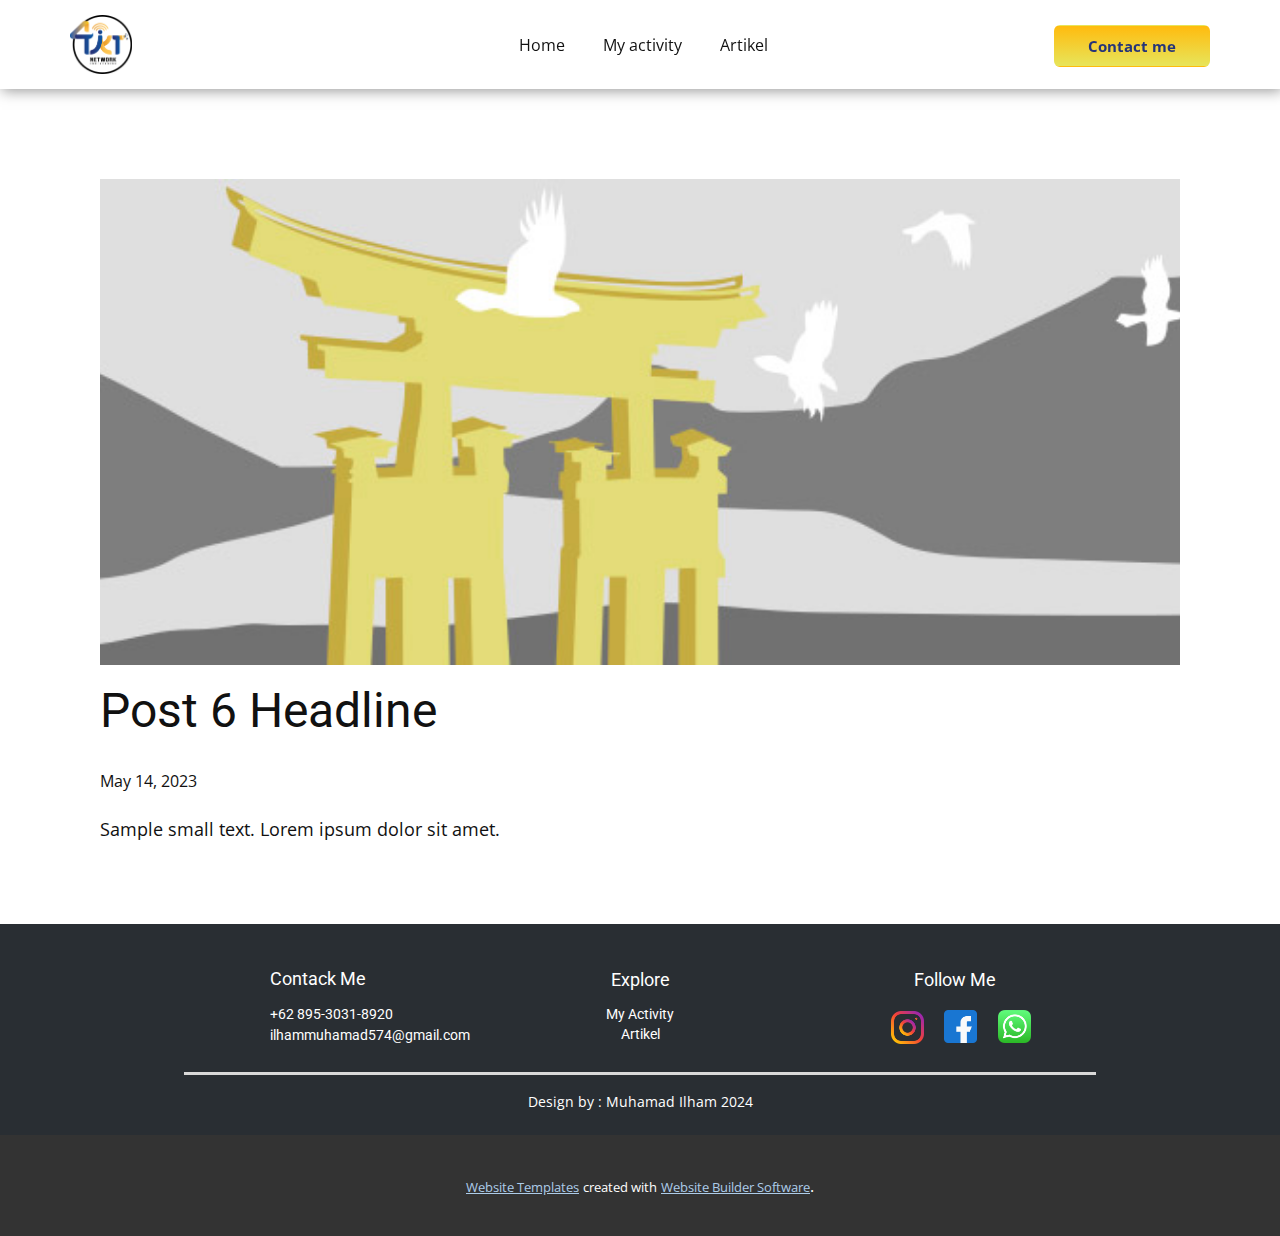
<file: blog/post-5.html>
<!DOCTYPE html>
<html style="font-size: 16px;" lang="en"><head>
    <meta name="viewport" content="width=device-width, initial-scale=1.0">
    <meta charset="utf-8">
    <meta name="keywords" content="Post 1 Headline">
    <meta name="description" content="">
    <title>Post 6 Headline</title>
    <link rel="stylesheet" href="../nicepage.css" media="screen">
<link rel="stylesheet" href="../Post-Template.css" media="screen">
    <script class="u-script" type="text/javascript" src="../jquery.js" defer=""></script>
    <script class="u-script" type="text/javascript" src="../nicepage.js" defer=""></script>
    <meta name="generator" content="Nicepage 6.5.3, nicepage.com">
    <link id="u-theme-google-font" rel="stylesheet" href="https://fonts.googleapis.com/css?family=Roboto:100,100i,300,300i,400,400i,500,500i,700,700i,900,900i|Open+Sans:300,300i,400,400i,500,500i,600,600i,700,700i,800,800i">
    <link id="u-page-google-font" rel="stylesheet" href="https://fonts.googleapis.com/css?family=Roboto:100,100i,300,300i,400,400i,500,500i,700,700i,900,900i">
    
    
    
    <script type="application/ld+json">{
		"@context": "http://schema.org",
		"@type": "Organization",
		"name": "Site1",
		"logo": "images/logo_tkj-removebg-preview.png"
}</script>
    <meta name="theme-color" content="#478ac9">
  <meta data-intl-tel-input-cdn-path="intlTelInput/"></head>
  <body data-path-to-root="./" data-include-products="false" class="u-body u-xl-mode" data-lang="en"><header class="u-box-shadow u-clearfix u-custom-color-5 u-header u-sticky u-sticky-225d u-header" id="sec-6f1d"><div class="u-clearfix u-sheet u-sheet-1">
        <a href="https://nicepage.com" class="u-image u-logo u-image-1" data-image-width="511" data-image-height="488">
          <img src="../images/logo_tkj-removebg-preview.png" class="u-logo-image u-logo-image-1">
        </a>
        <nav class="u-menu u-menu-one-level u-offcanvas u-menu-1">
          <div class="menu-collapse" style="font-size: 1rem; letter-spacing: 0px;">
            <a class="u-button-style u-custom-active-border-color u-custom-border u-custom-border-color u-custom-borders u-custom-hover-border-color u-custom-left-right-menu-spacing u-custom-padding-bottom u-custom-text-active-color u-custom-text-color u-custom-text-hover-color u-custom-top-bottom-menu-spacing u-nav-link u-text-active-palette-1-base u-text-hover-palette-2-base" href="#">
              <svg class="u-svg-link" viewBox="0 0 24 24"><use xmlns:xlink="http://www.w3.org/1999/xlink" xlink:href="#menu-hamburger"></use></svg>
              <svg class="u-svg-content" version="1.1" id="menu-hamburger" viewBox="0 0 16 16" x="0px" y="0px" xmlns:xlink="http://www.w3.org/1999/xlink" xmlns="http://www.w3.org/2000/svg"><g><rect y="1" width="16" height="2"></rect><rect y="7" width="16" height="2"></rect><rect y="13" width="16" height="2"></rect>
</g></svg>
            </a>
          </div>
          <div class="u-custom-menu u-nav-container">
            <ul class="u-nav u-spacing-30 u-unstyled u-nav-1"><li class="u-nav-item"><a class="u-border-2 u-border-active-custom-color-1 u-border-hover-custom-color-1 u-border-no-left u-border-no-right u-border-no-top u-button-style u-nav-link u-text-active-custom-color-1 u-text-hover-custom-color-1" href="../Home.html" style="padding: 6px 4px;">Home</a>
</li><li class="u-nav-item"><a class="u-border-2 u-border-active-custom-color-1 u-border-hover-custom-color-1 u-border-no-left u-border-no-right u-border-no-top u-button-style u-nav-link u-text-active-custom-color-1 u-text-hover-custom-color-1" href="../Home.html#sec-bfcb" style="padding: 6px 4px;">My activity</a>
</li><li class="u-nav-item"><a class="u-border-2 u-border-active-custom-color-1 u-border-hover-custom-color-1 u-border-no-left u-border-no-right u-border-no-top u-button-style u-nav-link u-text-active-custom-color-1 u-text-hover-custom-color-1" href="../Artikel.html" style="padding: 6px 4px;">Artikel</a>
</li></ul>
          </div>
          <div class="u-custom-menu u-nav-container-collapse">
            <div class="u-black u-container-style u-inner-container-layout u-opacity u-opacity-95 u-sidenav">
              <div class="u-inner-container-layout u-sidenav-overflow">
                <div class="u-menu-close"></div>
                <ul class="u-align-center u-nav u-popupmenu-items u-unstyled u-nav-2"><li class="u-nav-item"><a class="u-button-style u-nav-link" href="../Home.html">Home</a>
</li><li class="u-nav-item"><a class="u-button-style u-nav-link" href="../Home.html#sec-bfcb">My activity</a>
</li><li class="u-nav-item"><a class="u-button-style u-nav-link" href="../Artikel.html">Artikel</a>
</li></ul>
              </div>
            </div>
            <div class="u-black u-menu-overlay u-opacity u-opacity-70"></div>
          </div>
        </nav>
        <a href="../Home.html#carousel_a16f" class="u-border-1 u-border-hover-custom-color-1 u-btn u-btn-round u-button-style u-gradient u-hover-white u-none u-radius-6 u-text-custom-color-4 u-text-hover-white u-btn-1">Contact me</a>
      </div></header>
    <section class="u-align-center u-clearfix u-section-1" id="sec-3cd8">
      <div class="u-clearfix u-sheet u-valign-middle-md u-valign-middle-sm u-valign-middle-xs u-sheet-1"><!--post_details--><!--post_details_options_json--><!--{"source":""}--><!--/post_details_options_json--><!--blog_post-->
        <div class="u-container-style u-expanded-width u-post-details u-post-details-1">
          <div class="u-container-layout u-valign-middle u-container-layout-1"><!--blog_post_image-->
            <img alt="" class="u-blog-control u-expanded-width u-image u-image-default u-image-1" src="../images/8ad73f3c.jpeg"><!--/blog_post_image--><!--blog_post_header-->
            <h2 class="u-blog-control u-text u-text-1">Post 6 Headline</h2><!--/blog_post_header--><!--blog_post_metadata-->
            <div class="u-blog-control u-metadata u-metadata-1"><!--blog_post_metadata_date-->
              <span class="u-meta-date u-meta-icon">May 14, 2023</span><!--/blog_post_metadata_date--><!--blog_post_metadata_category-->
              <!--/blog_post_metadata_category--><!--blog_post_metadata_comments-->
              <!--/blog_post_metadata_comments-->
            </div><!--/blog_post_metadata--><!--blog_post_content-->
            <div class="u-align-justify u-blog-control u-post-content u-text u-text-2 fr-view">
  Sample small text. Lorem ipsum dolor sit amet.
  </div><!--/blog_post_content-->
          </div>
        </div><!--/blog_post--><!--/post_details-->
      </div>
    </section>
    
    
    
    <footer class="u-align-center u-clearfix u-footer u-palette-1-dark-3 u-footer" id="sec-a49f"><div class="u-clearfix u-sheet u-sheet-1">
        <h6 class="u-custom-font u-font-roboto u-text u-text-default u-text-1">Explore</h6>
        <h6 class="u-custom-font u-font-roboto u-text u-text-default u-text-2">Follow Me</h6>
        <h6 class="u-custom-font u-font-roboto u-text u-text-default u-text-3">Contack Me</h6>
        <h6 class="u-custom-font u-font-roboto u-text u-text-default u-text-4">My Activity </h6>
        <h6 class="u-custom-font u-font-roboto u-text u-text-default u-text-5"> +62 895-3031-8920</h6>
        <img class="u-image u-image-default u-preserve-proportions u-image-1" src="../images/instagram.png" alt="" data-image-width="64" data-image-height="64">
        <h6 class="u-custom-font u-font-roboto u-text u-text-default u-text-6"> ilhammuhamad574@gmail.com</h6>
        <h6 class="u-custom-font u-font-roboto u-text u-text-default u-text-7">Artikel</h6>
        <img class="u-image u-image-default u-preserve-proportions u-image-2" src="../images/facebook.png" alt="" data-image-width="64" data-image-height="64">
        <img class="u-image u-image-default u-preserve-proportions u-image-3" src="../images/whatsapp1.png" alt="" data-image-width="64" data-image-height="64">
        <div class="u-border-3 u-border-grey-15 u-line u-line-horizontal u-line-1"></div>
        <p class="u-small-text u-text u-text-variant u-text-8">Design by : Muhamad Ilham 2024</p>
      </div></footer>
    <section class="u-backlink u-clearfix u-grey-80">
      <a class="u-link" href="https://nicepage.com/website-templates" target="_blank">
        <span>Website Templates</span>
      </a>
      <p class="u-text">
        <span>created with</span>
      </p>
      <a class="u-link" href="" target="_blank">
        <span>Website Builder Software</span>
      </a>. 
    </section>
  
</body></html>
</file>
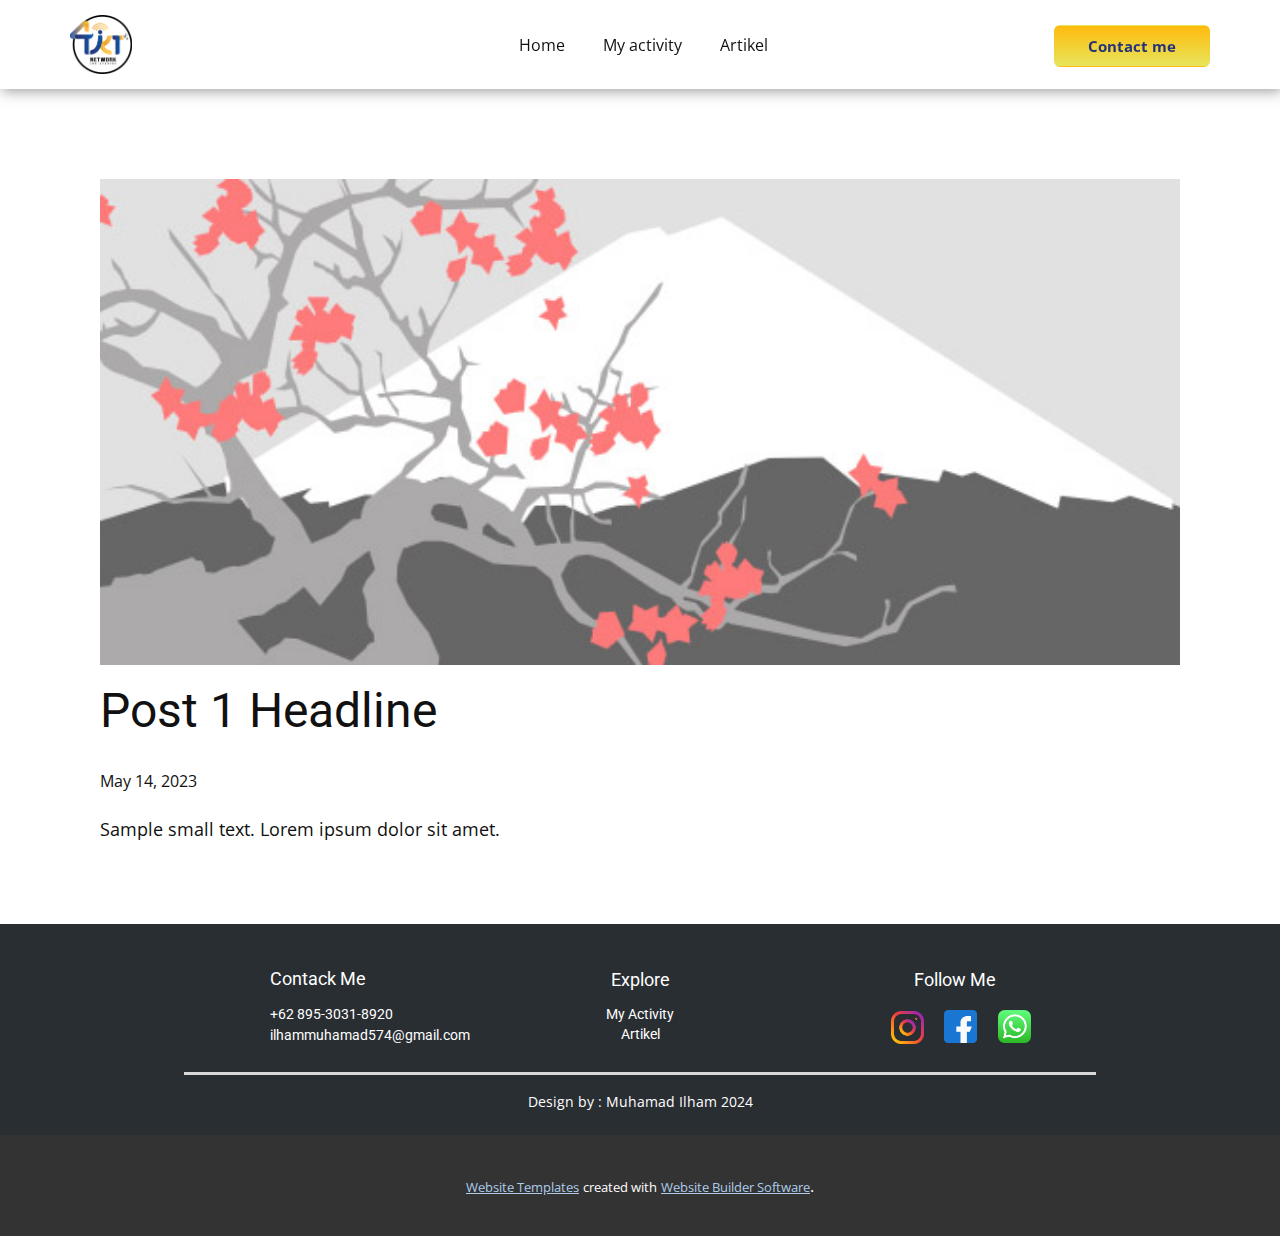
<file: blog/post.html>
<!DOCTYPE html>
<html style="font-size: 16px;" lang="en"><head>
    <meta name="viewport" content="width=device-width, initial-scale=1.0">
    <meta charset="utf-8">
    <meta name="keywords" content="Post 1 Headline">
    <meta name="description" content="">
    <title>Post 1 Headline</title>
    <link rel="stylesheet" href="../nicepage.css" media="screen">
<link rel="stylesheet" href="../Post-Template.css" media="screen">
    <script class="u-script" type="text/javascript" src="../jquery.js" defer=""></script>
    <script class="u-script" type="text/javascript" src="../nicepage.js" defer=""></script>
    <meta name="generator" content="Nicepage 6.5.3, nicepage.com">
    <link id="u-theme-google-font" rel="stylesheet" href="https://fonts.googleapis.com/css?family=Roboto:100,100i,300,300i,400,400i,500,500i,700,700i,900,900i|Open+Sans:300,300i,400,400i,500,500i,600,600i,700,700i,800,800i">
    <link id="u-page-google-font" rel="stylesheet" href="https://fonts.googleapis.com/css?family=Roboto:100,100i,300,300i,400,400i,500,500i,700,700i,900,900i">
    
    
    
    <script type="application/ld+json">{
		"@context": "http://schema.org",
		"@type": "Organization",
		"name": "Site1",
		"logo": "images/logo_tkj-removebg-preview.png"
}</script>
    <meta name="theme-color" content="#478ac9">
  <meta data-intl-tel-input-cdn-path="intlTelInput/"></head>
  <body data-path-to-root="./" data-include-products="false" class="u-body u-xl-mode" data-lang="en"><header class="u-box-shadow u-clearfix u-custom-color-5 u-header u-sticky u-sticky-225d u-header" id="sec-6f1d"><div class="u-clearfix u-sheet u-sheet-1">
        <a href="https://nicepage.com" class="u-image u-logo u-image-1" data-image-width="511" data-image-height="488">
          <img src="../images/logo_tkj-removebg-preview.png" class="u-logo-image u-logo-image-1">
        </a>
        <nav class="u-menu u-menu-one-level u-offcanvas u-menu-1">
          <div class="menu-collapse" style="font-size: 1rem; letter-spacing: 0px;">
            <a class="u-button-style u-custom-active-border-color u-custom-border u-custom-border-color u-custom-borders u-custom-hover-border-color u-custom-left-right-menu-spacing u-custom-padding-bottom u-custom-text-active-color u-custom-text-color u-custom-text-hover-color u-custom-top-bottom-menu-spacing u-nav-link u-text-active-palette-1-base u-text-hover-palette-2-base" href="#">
              <svg class="u-svg-link" viewBox="0 0 24 24"><use xmlns:xlink="http://www.w3.org/1999/xlink" xlink:href="#menu-hamburger"></use></svg>
              <svg class="u-svg-content" version="1.1" id="menu-hamburger" viewBox="0 0 16 16" x="0px" y="0px" xmlns:xlink="http://www.w3.org/1999/xlink" xmlns="http://www.w3.org/2000/svg"><g><rect y="1" width="16" height="2"></rect><rect y="7" width="16" height="2"></rect><rect y="13" width="16" height="2"></rect>
</g></svg>
            </a>
          </div>
          <div class="u-custom-menu u-nav-container">
            <ul class="u-nav u-spacing-30 u-unstyled u-nav-1"><li class="u-nav-item"><a class="u-border-2 u-border-active-custom-color-1 u-border-hover-custom-color-1 u-border-no-left u-border-no-right u-border-no-top u-button-style u-nav-link u-text-active-custom-color-1 u-text-hover-custom-color-1" href="../Home.html" style="padding: 6px 4px;">Home</a>
</li><li class="u-nav-item"><a class="u-border-2 u-border-active-custom-color-1 u-border-hover-custom-color-1 u-border-no-left u-border-no-right u-border-no-top u-button-style u-nav-link u-text-active-custom-color-1 u-text-hover-custom-color-1" href="../Home.html#sec-bfcb" style="padding: 6px 4px;">My activity</a>
</li><li class="u-nav-item"><a class="u-border-2 u-border-active-custom-color-1 u-border-hover-custom-color-1 u-border-no-left u-border-no-right u-border-no-top u-button-style u-nav-link u-text-active-custom-color-1 u-text-hover-custom-color-1" href="../Artikel.html" style="padding: 6px 4px;">Artikel</a>
</li></ul>
          </div>
          <div class="u-custom-menu u-nav-container-collapse">
            <div class="u-black u-container-style u-inner-container-layout u-opacity u-opacity-95 u-sidenav">
              <div class="u-inner-container-layout u-sidenav-overflow">
                <div class="u-menu-close"></div>
                <ul class="u-align-center u-nav u-popupmenu-items u-unstyled u-nav-2"><li class="u-nav-item"><a class="u-button-style u-nav-link" href="../Home.html">Home</a>
</li><li class="u-nav-item"><a class="u-button-style u-nav-link" href="../Home.html#sec-bfcb">My activity</a>
</li><li class="u-nav-item"><a class="u-button-style u-nav-link" href="../Artikel.html">Artikel</a>
</li></ul>
              </div>
            </div>
            <div class="u-black u-menu-overlay u-opacity u-opacity-70"></div>
          </div>
        </nav>
        <a href="../Home.html#carousel_a16f" class="u-border-1 u-border-hover-custom-color-1 u-btn u-btn-round u-button-style u-gradient u-hover-white u-none u-radius-6 u-text-custom-color-4 u-text-hover-white u-btn-1">Contact me</a>
      </div></header>
    <section class="u-align-center u-clearfix u-section-1" id="sec-3cd8">
      <div class="u-clearfix u-sheet u-valign-middle-md u-valign-middle-sm u-valign-middle-xs u-sheet-1"><!--post_details--><!--post_details_options_json--><!--{"source":""}--><!--/post_details_options_json--><!--blog_post-->
        <div class="u-container-style u-expanded-width u-post-details u-post-details-1">
          <div class="u-container-layout u-valign-middle u-container-layout-1"><!--blog_post_image-->
            <img alt="" class="u-blog-control u-expanded-width u-image u-image-default u-image-1" src="../images/0fd3416c.jpeg"><!--/blog_post_image--><!--blog_post_header-->
            <h2 class="u-blog-control u-text u-text-1">Post 1 Headline</h2><!--/blog_post_header--><!--blog_post_metadata-->
            <div class="u-blog-control u-metadata u-metadata-1"><!--blog_post_metadata_date-->
              <span class="u-meta-date u-meta-icon">May 14, 2023</span><!--/blog_post_metadata_date--><!--blog_post_metadata_category-->
              <!--/blog_post_metadata_category--><!--blog_post_metadata_comments-->
              <!--/blog_post_metadata_comments-->
            </div><!--/blog_post_metadata--><!--blog_post_content-->
            <div class="u-align-justify u-blog-control u-post-content u-text u-text-2 fr-view">
  Sample small text. Lorem ipsum dolor sit amet.
  </div><!--/blog_post_content-->
          </div>
        </div><!--/blog_post--><!--/post_details-->
      </div>
    </section>
    
    
    
    <footer class="u-align-center u-clearfix u-footer u-palette-1-dark-3 u-footer" id="sec-a49f"><div class="u-clearfix u-sheet u-sheet-1">
        <h6 class="u-custom-font u-font-roboto u-text u-text-default u-text-1">Explore</h6>
        <h6 class="u-custom-font u-font-roboto u-text u-text-default u-text-2">Follow Me</h6>
        <h6 class="u-custom-font u-font-roboto u-text u-text-default u-text-3">Contack Me</h6>
        <h6 class="u-custom-font u-font-roboto u-text u-text-default u-text-4">My Activity </h6>
        <h6 class="u-custom-font u-font-roboto u-text u-text-default u-text-5"> +62 895-3031-8920</h6>
        <img class="u-image u-image-default u-preserve-proportions u-image-1" src="../images/instagram.png" alt="" data-image-width="64" data-image-height="64">
        <h6 class="u-custom-font u-font-roboto u-text u-text-default u-text-6"> ilhammuhamad574@gmail.com</h6>
        <h6 class="u-custom-font u-font-roboto u-text u-text-default u-text-7">Artikel</h6>
        <img class="u-image u-image-default u-preserve-proportions u-image-2" src="../images/facebook.png" alt="" data-image-width="64" data-image-height="64">
        <img class="u-image u-image-default u-preserve-proportions u-image-3" src="../images/whatsapp1.png" alt="" data-image-width="64" data-image-height="64">
        <div class="u-border-3 u-border-grey-15 u-line u-line-horizontal u-line-1"></div>
        <p class="u-small-text u-text u-text-variant u-text-8">Design by : Muhamad Ilham 2024</p>
      </div></footer>
    <section class="u-backlink u-clearfix u-grey-80">
      <a class="u-link" href="https://nicepage.com/website-templates" target="_blank">
        <span>Website Templates</span>
      </a>
      <p class="u-text">
        <span>created with</span>
      </p>
      <a class="u-link" href="" target="_blank">
        <span>Website Builder Software</span>
      </a>. 
    </section>
  
</body></html>
</file>
